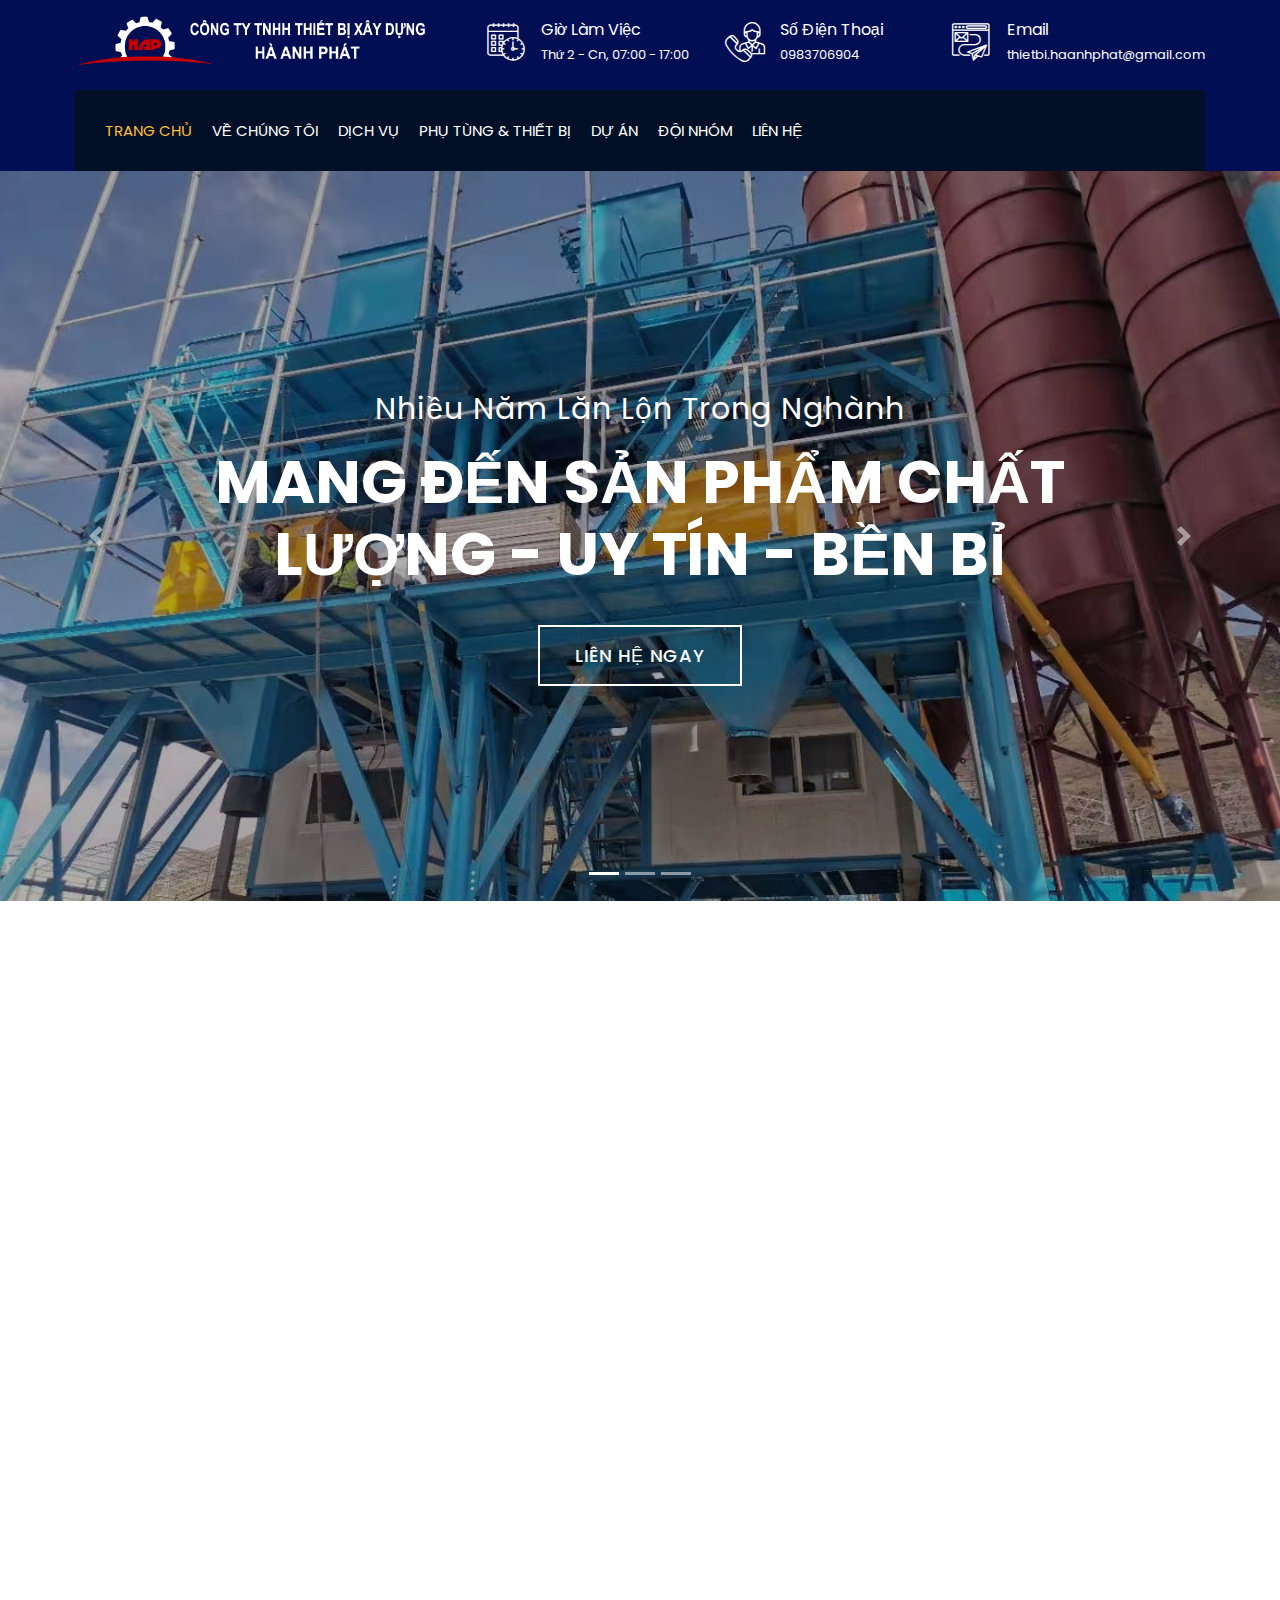
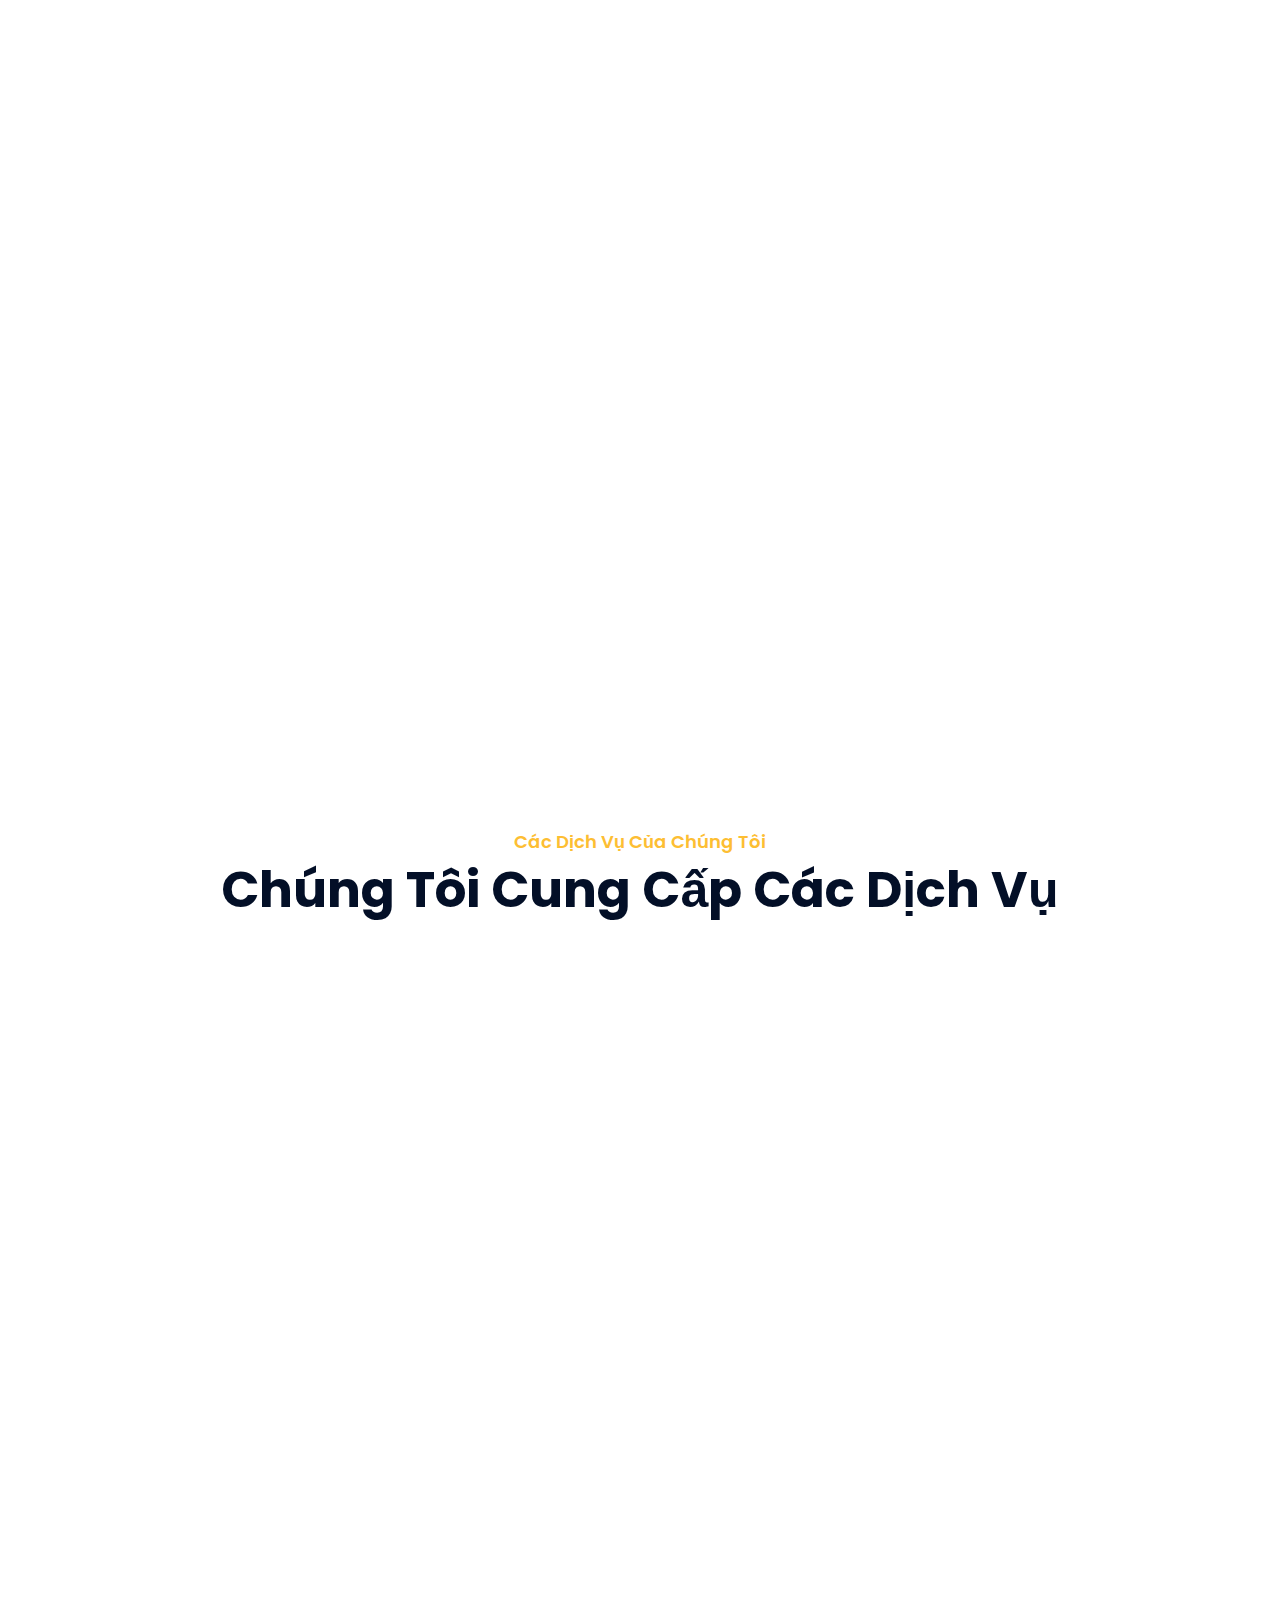
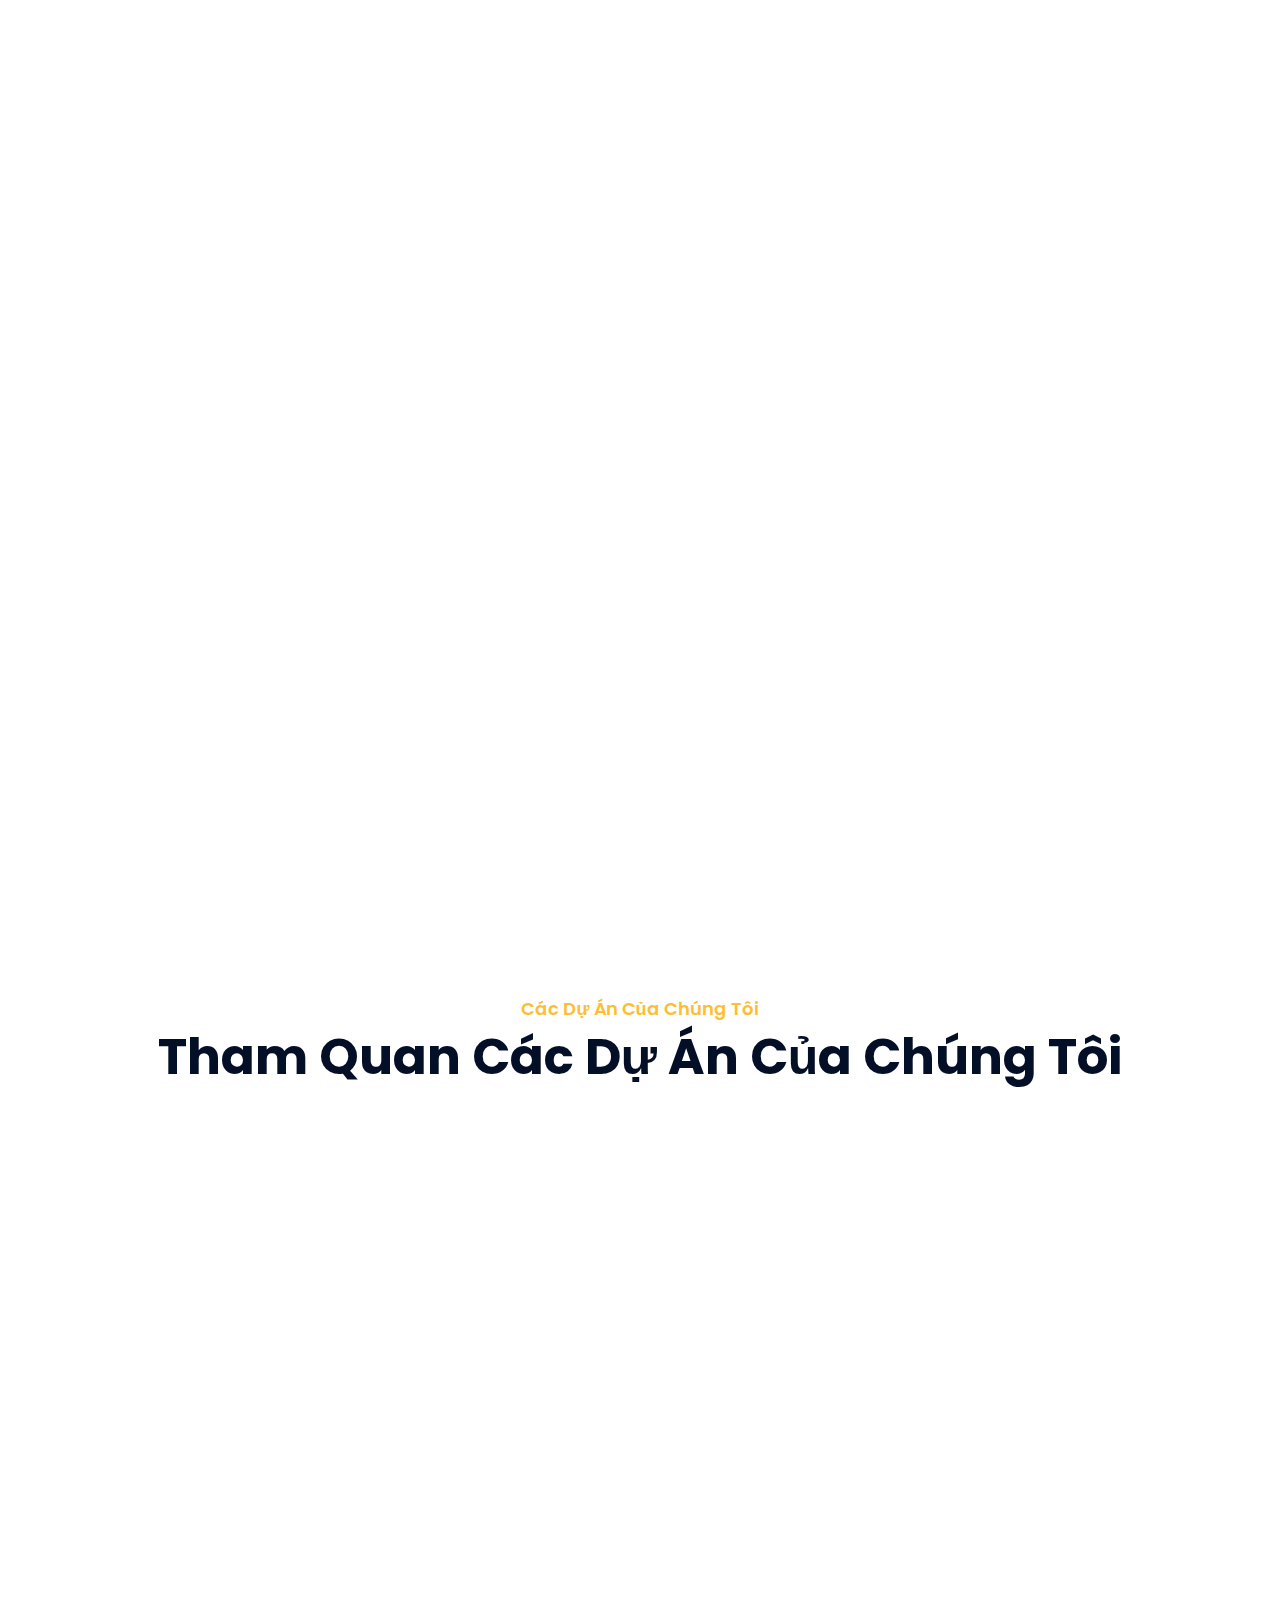
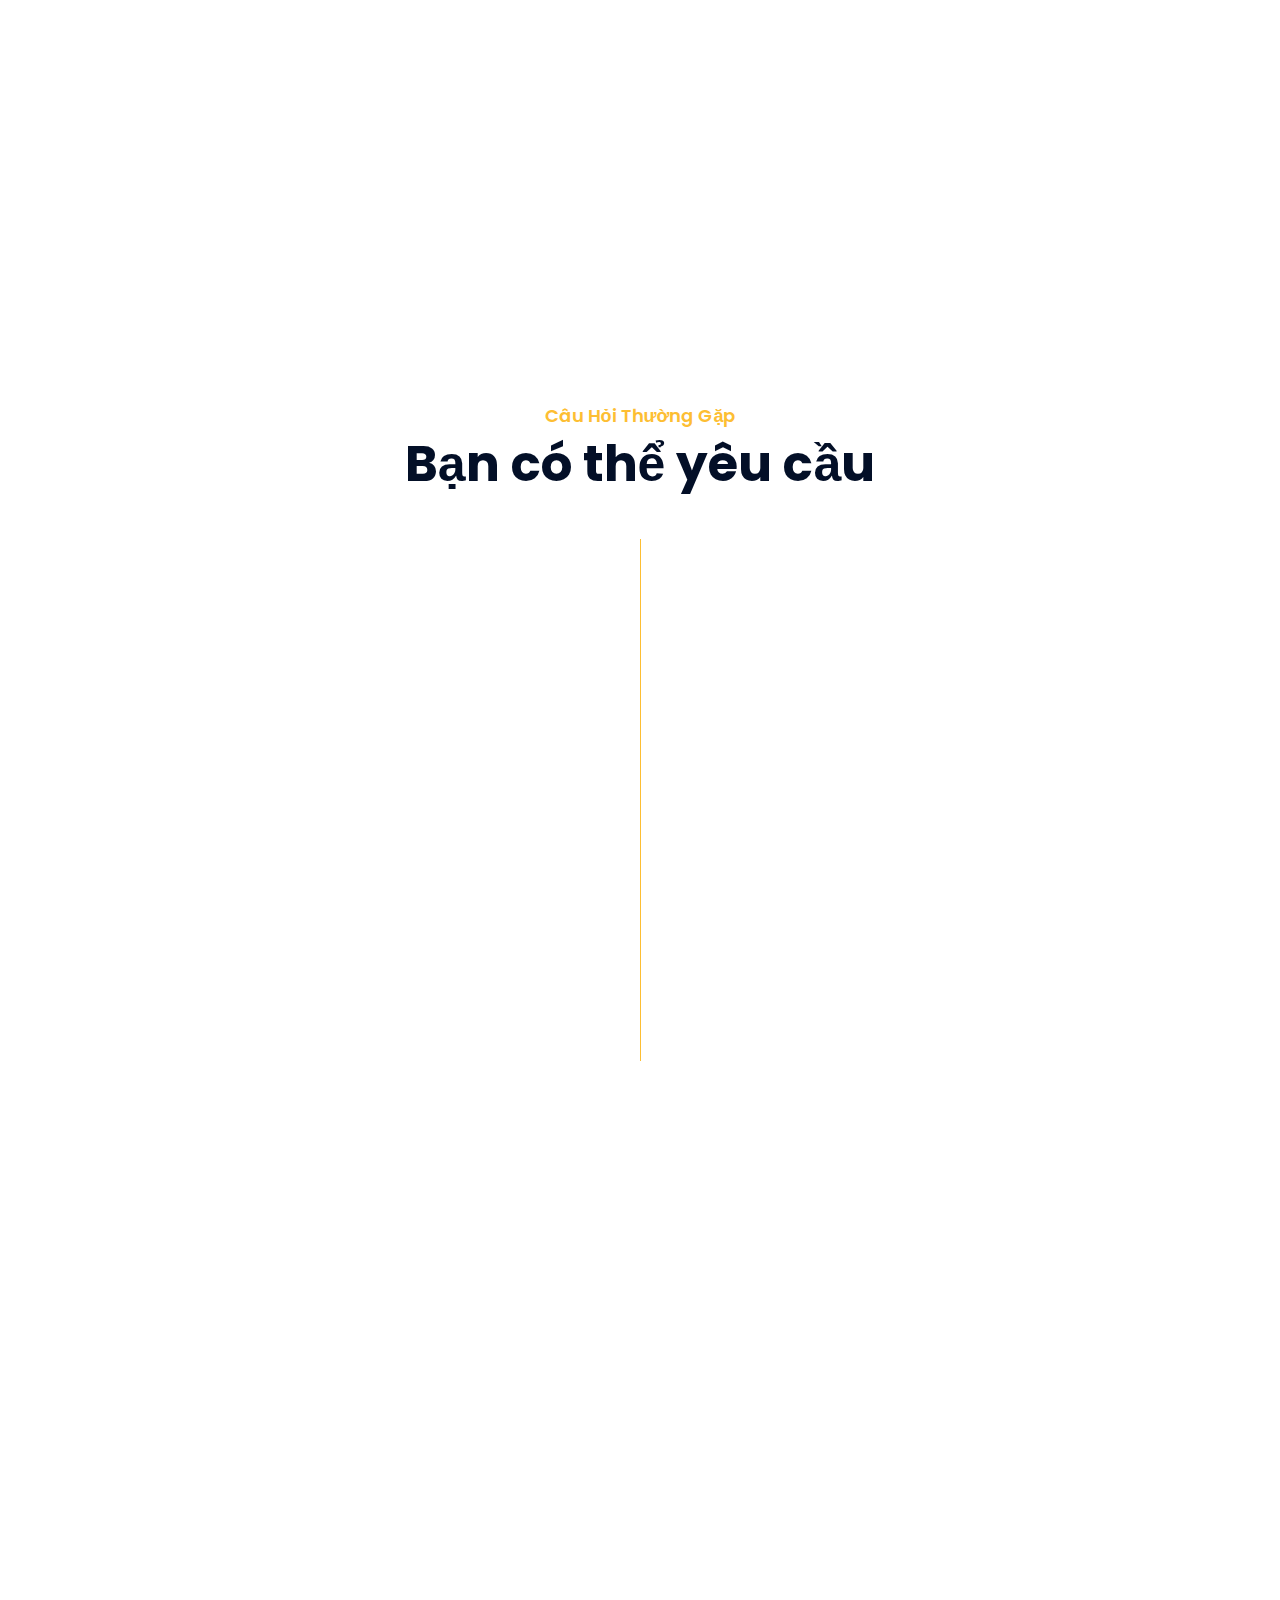
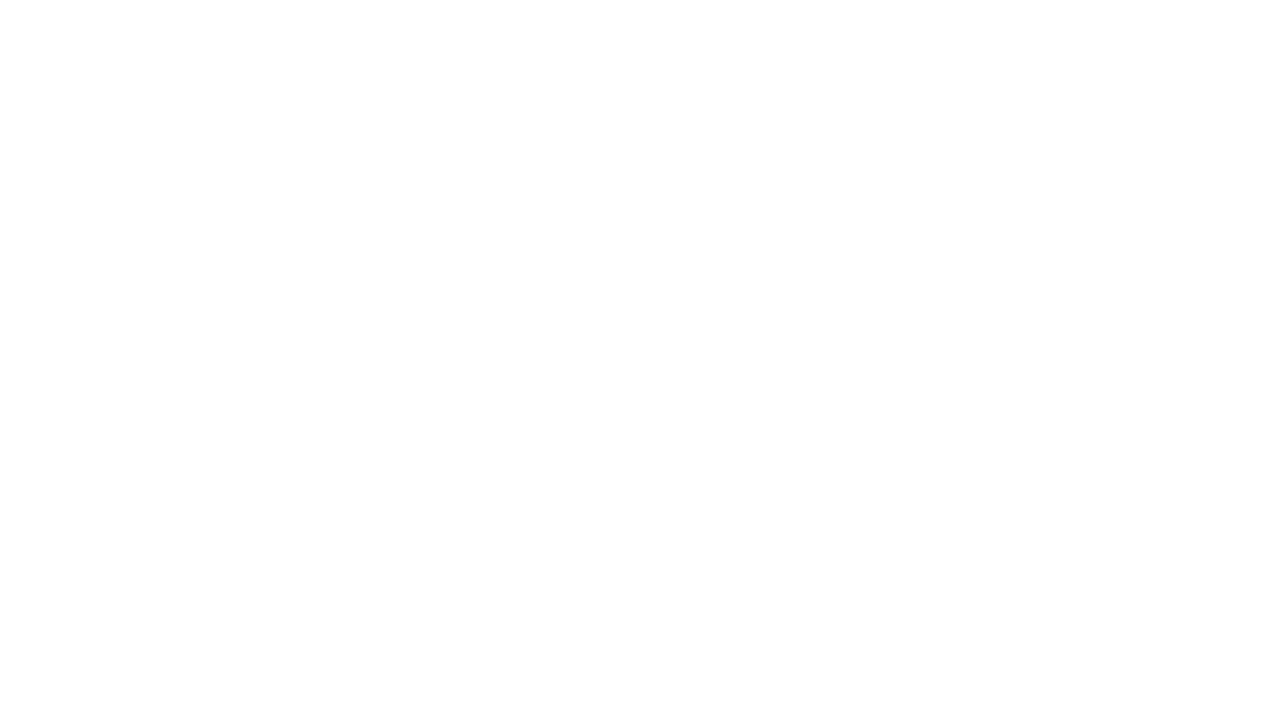
<file: index.html>
<!DOCTYPE html>
<html lang="en">

<head>
    <meta charset="utf-8">
    <title>Hà Anh Phát - CÔNG TY TNHH THIẾT BỊ XÂY DỰNG</title>
    <meta content="width=device-width, initial-scale=1.0" name="viewport">
    <meta content="Công ty TNHH thiết bị xây dựng" name="keywords">
    <meta content="Công ty TNHH thiết bị xây dựng" name="description">

    <!-- Favicon -->
    <link href="img/favicon.ico" rel="icon">

    <!-- Google Font -->
    <link href="https://fonts.googleapis.com/css2?family=Poppins:wght@100;200;300;400;500;600;700;800;900&display=swap"
        rel="stylesheet">

    <!-- CSS Libraries -->
    <link href="https://stackpath.bootstrapcdn.com/bootstrap/4.4.1/css/bootstrap.min.css" rel="stylesheet">
    <link href="https://cdnjs.cloudflare.com/ajax/libs/font-awesome/5.10.0/css/all.min.css" rel="stylesheet">
    <link href="lib/flaticon/font/flaticon.css" rel="stylesheet">
    <link href="lib/animate/animate.min.css" rel="stylesheet">
    <link href="lib/owlcarousel/assets/owl.carousel.min.css" rel="stylesheet">
    <link href="lib/lightbox/css/lightbox.min.css" rel="stylesheet">
    <link href="lib/slick/slick.css" rel="stylesheet">
    <link href="lib/slick/slick-theme.css" rel="stylesheet">

    <!-- Template Stylesheet -->
    <link href="css/style.css" rel="stylesheet">
</head>

<body>
    <div class="wrapper">
        <!-- Top Bar Start -->
        <div class="top-bar">
            <div class="container-fluid">
                <div class="row align-items-center">
                    <div class="col-lg-4 col-md-12">
                        <div class="logo">
                            <a href="/">
                                <!-- <h1>HAANHPHAT</h1> -->
                                <img src="img/logo.png" alt="Logo">
                            </a>
                        </div>
                    </div>
                    <div class="col-lg-8 col-md-7 d-none d-lg-block">
                        <div class="row">
                            <div class="col-4">
                                <div class="top-bar-item">
                                    <div class="top-bar-icon">
                                        <i class="flaticon-calendar"></i>
                                    </div>
                                    <div class="top-bar-text">
                                        <h3>Giờ Làm Việc</h3>
                                        <p>Thứ 2 - Cn, 07:00 - 17:00</p>
                                    </div>
                                </div>
                            </div>
                            <div class="col-3">
                                <div class="top-bar-item">
                                    <div class="top-bar-icon">
                                        <i class="flaticon-call"></i>
                                    </div>
                                    <div class="top-bar-text">
                                        <h3>Số Điện Thoại</h3>
                                        <p>0983706904</p>
                                    </div>
                                </div>
                            </div>
                            <div class="col-5">
                                <div class="top-bar-item">
                                    <div class="top-bar-icon">
                                        <i class="flaticon-send-mail"></i>
                                    </div>
                                    <div class="top-bar-text">
                                        <h3>Email</h3>
                                        <p>thietbi.haanhphat@gmail.com</p>
                                    </div>
                                </div>
                            </div>
                        </div>
                    </div>
                </div>
            </div>
        </div>
        <!-- Top Bar End -->

        <!-- Nav Bar Start -->
        <div class="nav-bar">
            <div class="container-fluid">
                <nav class="navbar navbar-expand-lg bg-dark navbar-dark">
                    <a href="#" class="navbar-brand">MENU</a>
                    <button type="button" class="navbar-toggler" data-toggle="collapse" data-target="#navbarCollapse">
                        <span class="navbar-toggler-icon"></span>
                    </button>

                    <div class="collapse navbar-collapse justify-content-between" id="navbarCollapse">
                        <div class="navbar-nav mr-auto">
                            <a href="/" class="nav-item nav-link active">Trang Chủ</a>
                            <a href="about.html" class="nav-item nav-link">Về Chúng Tôi</a>
                            <a href="service.html" class="nav-item nav-link">Dịch Vụ</a>
                            <a href="equipment.html" class="nav-item nav-link">Phụ Tùng & Thiết Bị</a>
                            <a href="projects.html" class="nav-item nav-link">Dự Án</a>
                            <a href="team.html" class="nav-item nav-link">Đội Nhóm</a>
                            <!-- <div class="nav-item dropdown">
                                <a href="#" class="nav-link dropdown-toggle" data-toggle="dropdown">Các Trang</a>
                                <div class="dropdown-menu">
                                    <a href="blog.html" class="dropdown-item">Trang Blog</a>
                                    <a href="single.html" class="dropdown-item">Trang Đơn</a>
                                </div>
                            </div> -->
                            <a href="contact.html" class="nav-item nav-link">Liên Hệ</a>
                        </div>
                        <div class="ml-auto">
                            <!-- <a class="btn" href="#">Get A Quote</a> -->
                        </div>
                    </div>
                </nav>
            </div>
        </div>
        <!-- Nav Bar End -->


        <!-- Carousel Start -->
        <div id="carousel" class="carousel slide" data-ride="carousel">
            <ol class="carousel-indicators">
                <li data-target="#carousel" data-slide-to="0" class="active"></li>
                <li data-target="#carousel" data-slide-to="1"></li>
                <li data-target="#carousel" data-slide-to="2"></li>
            </ol>
            <div class="carousel-inner">
                <div class="carousel-item active">
                    <img src="img/carousels/carousel-1.jpg" alt="Carousel Image">
                    <div class="carousel-caption">
                        <p class="animated fadeInRight">Nhiều Năm Lăn Lộn Trong Nghành</p>
                        <h1 class="animated fadeInLeft">MANG ĐẾN SẢN PHẨM CHẤT LƯỢNG - UY TÍN - BỀN BỈ</h1>
                        <a class="btn animated fadeInUp" href="contact.html">Liên Hệ Ngay</a>
                    </div>
                </div>

                <div class="carousel-item">
                    <img src="img/carousels/carousel-2.jpg" alt="Carousel Image">
                    <div class="carousel-caption">
                        <p class="animated fadeInRight">Cạnh Tranh về Giá Cả</p>
                        <h1 class="animated fadeInLeft">MANG ĐẾN SỰ HÀI LÒNG VÀ TIN YÊU CỦA KHÁCH HÀNG</h1>
                        <a class="btn animated fadeInUp" href="contact.html">Liên Hệ Ngay</a>
                    </div>
                </div>

                <div class="carousel-item">
                    <img src="img/carousels/carousel-3.JPG" alt="Carousel Image">
                    <div class="carousel-caption">
                        <p class="animated fadeInRight">Không Ngừng Cải Tiến</p>
                        <h1 class="animated fadeInLeft">NÂNG CAO NGHIỆP VỤ</h1>
                        <a class="btn animated fadeInUp" href="contact.html">Liên Hệ Ngay</a>
                    </div>
                </div>
            </div>

            <a class="carousel-control-prev" href="#carousel" role="button" data-slide="prev">
                <span class="carousel-control-prev-icon" aria-hidden="true"></span>
                <span class="sr-only">Previous</span>
            </a>
            <a class="carousel-control-next" href="#carousel" role="button" data-slide="next">
                <span class="carousel-control-next-icon" aria-hidden="true"></span>
                <span class="sr-only">Next</span>
            </a>
        </div>
        <!-- Carousel End -->


        <!-- Feature Start-->
        <div class="feature wow fadeInUp" data-wow-delay="0.1s">
            <div class="container-fluid">
                <div class="row align-items-center">
                    <div class="col-lg-4 col-md-12">
                        <div class="feature-item">
                            <div class="feature-icon">
                                <i class="flaticon-worker"></i>
                            </div>
                            <div class="feature-text">
                                <h3>Chuyên nghiệp</h3>
                                <p>Đội ngũ kỹ sự, nhân công làm việc có sự am hiểu sâu rộng trong lĩnh vực của mình, đảm
                                    bảo chất lượng và hiệu suất cao trong mọi công việc</p>
                            </div>
                        </div>
                    </div>
                    <div class="col-lg-4 col-md-12">
                        <div class="feature-item">
                            <div class="feature-icon">
                                <i class="flaticon-building"></i>
                            </div>
                            <div class="feature-text">
                                <h3>Đảm bảo tiến độ</h3>
                                <p>Công việc chất lượng đảm bảo đạt tiêu chuẩn và tiến độ, đáp ứng tốt các yêu cầu và
                                    mong đợi của khách hàng, mang lại giá trị và sự hài lòng tuyệt đối</p>
                            </div>
                        </div>
                    </div>
                    <div class="col-lg-4 col-md-12">
                        <div class="feature-item">
                            <div class="feature-icon">
                                <i class="flaticon-call"></i>
                            </div>
                            <div class="feature-text">
                                <h3>Hỗ trợ 24/7</h3>
                                <p>Hỗ trợ liên tục 24/7 đảm bảo sự hỗ trợ và giải đáp nhanh chóng cho khách hàng, giúp
                                    duy trì tương tác giữa hai bên</p>
                            </div>
                        </div>
                    </div>
                </div>
            </div>
        </div>
        <!-- Feature End-->


        <!-- About Start -->
        <div class="about wow fadeInUp" data-wow-delay="0.1s">
            <div class="container">
                <div class="row align-items-center">
                    <div class="col-lg-5 col-md-6">
                        <div class="about-img">
                            <img src="img/about/IMG_1688713625912_1689047879794.jpg" alt="Image">
                        </div>
                    </div>
                    <div class="col-lg-7 col-md-6">
                        <div class="section-header text-left">
                            <p>Chào Mừng Đến Với HÀ ANH PHÁT</p>
                            <h2>5 Năm Kinh Nghiệm</h2>
                        </div>
                        <div class="about-text">
                            <p>
                                Công ty TNHH Thiết Bị Xây Dựng Hà Anh Phát, viết tắt Ha Anh Phat Machinery Equipment
                                Co.,Ltd được thành lập từ năm 2019 với đội ngũ kỹ sư năng động và sáng tạo, với 5 năm
                                kinh nghiệm và đã thực hiện nhiều dự án… Chúng tôi tự hào là đơn vị thiết kế và gia công
                                Silô uy tín và chất lượng. Tất cả các sản phẩm này đã được Hà Anh Phát hoàn thành với
                                chất lượng tốt nhất, thoả mãn mọi yêu cầu khắt khe của khách hàng.
                            </p>
                            <p>
                                Tính đến nay, Hà Anh Phát đã chế tạo và cung cấp ra thị trường hơn 200 Si lô các loại,
                                dung tích từ 20 tấn đến 300 tấn. Các sản phẩm của chúng tôi được cung cấp đến các đơn vị
                                lớn đến sản xuất nhỏ lẽ và các công trình trọng điểm của quốc gia.
                            </p>
                            <p>
                                Chúng tôi cam kết luôn mang đến những sản phẩm và dịch vụ có chất lượng tốt nhất bằng
                                những giải pháp tối ưu nhất về công nghệ.
                            </p>
                            <p>
                                Để đảm bảo tiến độ của khách hàng, chúng tôi kết hợp với nhiều đơn vị lắp đặt trạm trộn
                                uy tín và thực lực trong ngành như: Công Ty CP Công Nghệ Cao HITECHCO, Công Ty TNHH Kỹ
                                Thuật Thành Duy, Toàn Năng Group, Công Ty TNHH Cơ Khí Trung Phong, Công Ty TNHH TM Kỹ
                                Thuật và DV VBT, Minh Sáng, Nam Đại Phát, Thiên Long, Cường Thịnh, Techmod, An Thịnh,
                                Phúc Thái...
                            </p>
                            <p>Chúng tôi sẽ luôn bên cạnh khách hàng trên mọi nẻo đường. Sự hài lòng của khách hàng là
                                niềm tự hào của chúng tôi.</p>
                            <p>Liên hệ 0983706904 để được báo giá ngay hôm nay.</p>
                            <!-- <a class="btn" href="">Learn More</a> -->
                        </div>
                    </div>
                </div>
            </div>
        </div>
        <!-- About End -->


        <!-- Fact Start -->
        <div class="fact">
            <div class="container-fluid">
                <div class="row counters">
                    <div class="col-md-6 fact-left wow slideInLeft">
                        <div class="row">
                            <div class="col-6">
                                <div class="fact-icon">
                                    <i class="flaticon-worker"></i>
                                </div>
                                <div class="fact-text">
                                    <h2 data-toggle="counter-up">10</h2>
                                    <p>Chuyên Gia</p>
                                </div>
                            </div>
                            <div class="col-6">
                                <div class="fact-icon">
                                    <i class="flaticon-building"></i>
                                </div>
                                <div class="fact-text">
                                    <h2 data-toggle="counter-up">220</h2>
                                    <p>Khách Hàng Hài Lòng</p>
                                </div>
                            </div>
                        </div>
                    </div>
                    <div class="col-md-6 fact-right wow slideInRight">
                        <div class="row">
                            <div class="col-6">
                                <div class="fact-icon">
                                    <i class="flaticon-address"></i>
                                </div>
                                <div class="fact-text">
                                    <h2 data-toggle="counter-up">110</h2>
                                    <p>Dự Án Hoàn Thành</p>
                                </div>
                            </div>
                            <div class="col-6">
                                <div class="fact-icon">
                                    <i class="flaticon-crane"></i>
                                </div>
                                <div class="fact-text">
                                    <h2 data-toggle="counter-up">3</h2>
                                    <p>Dự Án Đang Chạy</p>
                                </div>
                            </div>
                        </div>
                    </div>
                </div>
            </div>
        </div>
        <!-- Fact End -->


        <!-- Service Start -->
        <div class="service">
            <div class="container">
                <div class="section-header text-center">
                    <p>Các Dịch Vụ Của Chúng Tôi</p>
                    <h2>Chúng Tôi Cung Cấp Các Dịch Vụ</h2>
                </div>
                <div class="row">
                    <div class="col-lg-4 col-md-6 wow fadeInUp" data-wow-delay="0.1s">
                        <div class="service-item">
                            <div class="service-img">
                                <img src="img/services/service_1/IMG_1688713625885_1689047877635.jpg" alt="Image">
                                <div class="service-overlay">
                                    <a href="img/services/service_1/IMG_1688713625885_1689047877635.jpg"
                                        data-lightbox="service1">
                                        <p>
                                            Thiết kế, gia công Silô từ 20 tấn đến 300 tấn theo yêu cầu của khách hàng
                                        </p>
                                    </a>
                                    <a href="img/services/service_1/IMG_1688713625886_1689047877703.jpg"
                                        data-lightbox="service1"></a>
                                    <a href="img/services/service_1/IMG_1688713625890_1689047878057.jpg"
                                        data-lightbox="service1"></a>
                                    <a href="img/services/service_1/IMG_1688713625892_1689047878240.jpg"
                                        data-lightbox="service1"></a>
                                    <a href="img/services/service_1/IMG_1688713625893_1689047878305.jpg"
                                        data-lightbox="service1"></a>
                                    <a href="img/services/service_1/IMG_1688713625894_1689047878404.jpg"
                                        data-lightbox="service1"></a>
                                    <a href="img/services/service_1/IMG_1688713625895_1689047878483.jpg"
                                        data-lightbox="service1"></a>
                                    <a href="img/services/service_1/IMG_1688713625898_1689047878694.jpg"
                                        data-lightbox="service1"></a>
                                    <a href="img/services/service_1/IMG_1688713625899_1689047878772.jpg"
                                        data-lightbox="service1"></a>
                                    <a href="img/services/service_1/IMG_1688713625900_1689047878840.jpg"
                                        data-lightbox="service1"></a>
                                    <a href="img/services/service_1/IMG_1688713625901_1689047878938.jpg"
                                        data-lightbox="service1"></a>
                                    <a href="img/services/service_1/IMG_1688713625902_1689047879014.jpg"
                                        data-lightbox="service1"></a>
                                    <a href="img/services/service_1/IMG_1688713625903_1689047879078.jpg"
                                        data-lightbox="service1"></a>
                                    <a href="img/services/service_1/IMG_1688713625908_1689047879441.jpg"
                                        data-lightbox="service1"></a>
                                    <a href="img/services/service_1/IMG_1688713625913_1689047879853.jpg"
                                        data-lightbox="service1"></a>
                                    <a href="img/services/service_1/IMG_1688713625918_1689047880308.jpg"
                                        data-lightbox="service1"></a>
                                </div>
                            </div>
                            <div class="service-text">
                                <h3>Gia Công Silo, Bồn Chứa</h3>
                                <!-- <a class="btn" href="img/service-1.jpg" data-lightbox="service">+</a> -->
                            </div>
                        </div>
                    </div>
                    <div class="col-lg-4 col-md-6 wow fadeInUp" data-wow-delay="0.2s">
                        <div class="service-item">
                            <div class="service-img">
                                <img src="img/services/service_2/IMG_1688713625916_1689047880120.jpg" alt="Image">
                                <div class="service-overlay">
                                    <a href="img/services/service_2/IMG_1688713625916_1689047880120.jpg"
                                        data-lightbox="service2">
                                        <p>
                                            Thiết kế, gia công Phễu/Bin cốt liệu 2, 3, 4, 5, 6 khoang theo yêu cầu của
                                            khách hàng
                                        </p>
                                    </a>
                                    <a href="img/services/service_2/IMG_20230711_113438.jpg"
                                        data-lightbox="service2"></a>
                                    <a href="img/services/service_2/IMG_1688713625920_1689047880498.jpg"
                                        data-lightbox="service2"></a>
                                </div>
                            </div>
                            <div class="service-text">
                                <h3>Gia Công Phễu/Bin Cốt Liệu</h3>
                                <!-- <a class="btn" href="img/service-2.jpg" data-lightbox="service">+</a> -->
                            </div>
                        </div>
                    </div>
                    <div class="col-lg-4 col-md-6 wow fadeInUp" data-wow-delay="0.3s">
                        <div class="service-item">
                            <div class="service-img">
                                <img src="img/services/service_3/IMG_1688714535845_1689047895367.jpg" alt="Image">
                                <div class="service-overlay">
                                    <a href="img/services/service_3/IMG_1688714535845_1689047895367.jpg"
                                        data-lightbox="service3">
                                        <p>
                                            Tư vấn, lắp đặt trạm trộn bê tông 30 m3/h đến 180 m3/h
                                        </p>
                                    </a>
                                    <a href="img/services/service_3/IMG_1688713625887_1689047877823.jpg"
                                        data-lightbox="service3"></a>
                                    <a href="img/services/service_3/IMG_1688713625907_1689047879370.jpg"
                                        data-lightbox="service3"></a>
                                    <a href="img/services/service_3/IMG_1688713625911_1689047879741.jpg"
                                        data-lightbox="service3"></a>
                                    <a href="img/services/service_3/IMG_1688713625912_1689047879794.jpg"
                                        data-lightbox="service3"></a>
                                    <a href="img/services/service_3/IMG_1688714535844_1689047895287.jpg"
                                        data-lightbox="service3"></a>
                                </div>
                            </div>
                            <div class="service-text">
                                <h3>Cung Cấp Trạm Bê Tông</h3>
                                <!-- <a class="btn" href="img/service-3.jpg" data-lightbox="service">+</a> -->
                            </div>
                        </div>
                    </div>
                    <div class="col-lg-4 col-md-6 wow fadeInUp" data-wow-delay="0.4s">
                        <div class="service-item">
                            <div class="service-img">
                                <img src="img/services/service_4/IMG_1688713625910_1689047879663.jpg" alt="Image">
                                <div class="service-overlay">
                                    <a href="img/services/service_4/IMG_1688713625910_1689047879663.jpg"
                                        data-lightbox="service4">
                                        <p>
                                            Di dời và lắp dựng lại trạm, kể cả những trạm do các đơn vị khác thi công
                                        </p>
                                    </a>
                                    <a href="img/services/service_4/IMG_20230711_113109.jpg"
                                        data-lightbox="service4"></a>
                                    <a href="img/services/service_4/IMG_20230711_113247.jpg"
                                        data-lightbox="service4"></a>
                                    <a href="img/services/service_4/IMG_20230711_113300.jpg"
                                        data-lightbox="service4"></a>
                                </div>
                            </div>
                            <div class="service-text">
                                <h3>Di Dời, Lắp Dựng & Sửa Chữa</h3>
                                <!-- <a class="btn" href="img/service-4.jpg" data-lightbox="service">+</a> -->
                            </div>
                        </div>
                    </div>
                    <div class="col-lg-4 col-md-6 wow fadeInUp" data-wow-delay="0.5s">
                        <div class="service-item">
                            <div class="service-img">
                                <img src="img/services/service_5/IMG_20230626_112932.jpg" alt="Image">
                                <div class="service-overlay">
                                    <a href="img/services/service_5/IMG_20230626_112932.jpg" data-lightbox="service5">
                                        <p>
                                            Mua bán trạm trộn bê tông từ 30m3/h đến 180m3/h
                                        </p>
                                    </a>
                                    <a href="img/services/service_5/IMG_20230703_120110.jpg"
                                        data-lightbox="service5"></a>
                                    <a href="img/services/service_5/IMG_20230703_120137.jpg"
                                        data-lightbox="service5"></a>
                                    <a href="img/services/service_5/IMG_20230703_120144.jpg"
                                        data-lightbox="service5"></a>
                                    <a href="img/services/service_5/IMG_1686359166601_1686545159167.jpg"
                                        data-lightbox="service5"></a>
                                </div>
                            </div>
                            <div class="service-text">
                                <h3>Mua Bán Trạm Đã Qua Sử Dụng</h3>
                                <!-- <a class="btn" href="img/service-5.jpg" data-lightbox="service">+</a> -->
                            </div>
                        </div>
                    </div>
                    <div class="col-lg-4 col-md-6 wow fadeInUp" data-wow-delay="0.6s">
                        <div class="service-item">
                            <div class="service-img">
                                <img src="img/services/service_6/IMG_1688713625917_1689047880214.jpg" alt="Image">
                                <div class="service-overlay">
                                    <a href="img/services/service_6/IMG_1688713625917_1689047880214.jpg"
                                        data-lightbox="service6">
                                        <p>
                                            Cung cấp, thay thế các thiết bị, linh kiện chuyên dùng trong hệ thống trạm
                                            trộn
                                        </p>
                                    </a>
                                    <a href="img/services/service_6/IMG_1688713625871_1689047876237.jpg"
                                        data-lightbox="service6"></a>
                                    <a href="img/services/service_6/IMG_1688713625872_1689047876437.jpg"
                                        data-lightbox="service6"></a>
                                    <a href="img/services/service_6/IMG_1688713625873_1689047876540.jpg"
                                        data-lightbox="service6"></a>
                                    <a href="img/services/service_6/IMG_1688713625874_1689047876633.jpg"
                                        data-lightbox="service6"></a>
                                    <a href="img/services/service_6/IMG_1688713625875_1689047876702.jpg"
                                        data-lightbox="service6"></a>
                                    <a href="img/services/service_6/IMG_1688713625876_1689047876762.jpg"
                                        data-lightbox="service6"></a>
                                    <a href="img/services/service_6/IMG_1688713625877_1689047876827.jpg"
                                        data-lightbox="service6"></a>
                                    <a href="img/services/service_6/IMG_1688713625878_1689047876926.jpg"
                                        data-lightbox="service6"></a>
                                    <a href="img/services/service_6/IMG_1688713625879_1689047877067.jpg"
                                        data-lightbox="service6"></a>
                                    <a href="img/services/service_6/IMG_1688713625880_1689047877171.jpg"
                                        data-lightbox="service6"></a>
                                    <a href="img/services/service_6/IMG_1688713625881_1689047877273.jpg"
                                        data-lightbox="service6"></a>
                                    <a href="img/services/service_6/IMG_1688713625882_1689047877390.jpg"
                                        data-lightbox="service6"></a>
                                    <a href="img/services/service_6/IMG_1688713625883_1689047877473.jpg"
                                        data-lightbox="service6"></a>
                                    <a href="img/services/service_6/IMG_1688713625884_1689047877543.jpg"
                                        data-lightbox="service6"></a>
                                    <a href="img/services/service_6/IMG_1688713625888_1689047877894.jpg"
                                        data-lightbox="service6"></a>
                                    <a href="img/services/service_6/IMG_1688713625889_1689047877983.jpg"
                                        data-lightbox="service6"></a>
                                    <a href="img/services/service_6/IMG_1688713625897_1689047878613.jpg"
                                        data-lightbox="service6"></a>
                                    <a href="img/services/service_6/IMG_1688713625904_1689047879129.jpg"
                                        data-lightbox="service6"></a>
                                    <a href="img/services/service_6/IMG_1688713625905_1689047879214.jpg"
                                        data-lightbox="service6"></a>
                                    <a href="img/services/service_6/IMG_1688713625906_1689047879294.jpg"
                                        data-lightbox="service6"></a>
                                    <a href="img/services/service_6/IMG_1688713625909_1689047879539.jpg"
                                        data-lightbox="service6"></a>
                                    <a href="img/services/service_6/IMG_1688714535822_1689047893576.jpg"
                                        data-lightbox="service6"></a>
                                    <a href="img/services/service_6/IMG_1688714535823_1689047893682.jpg"
                                        data-lightbox="service6"></a>
                                    <a href="img/services/service_6/IMG_1688714535824_1689047893783.jpg"
                                        data-lightbox="service6"></a>
                                    <a href="img/services/service_6/IMG_1688714535825_1689047893863.jpg"
                                        data-lightbox="service6"></a>
                                    <a href="img/services/service_6/IMG_1688714535826_1689047893935.jpg"
                                        data-lightbox="service6"></a>
                                    <a href="img/services/service_6/IMG_1688714535827_1689047894032.jpg"
                                        data-lightbox="service6"></a>
                                    <a href="img/services/service_6/IMG_1688714535828_1689047894092.jpg"
                                        data-lightbox="service6"></a>
                                    <a href="img/services/service_6/IMG_1688714535829_1689047894176.jpg"
                                        data-lightbox="service6"></a>
                                    <a href="img/services/service_6/IMG_1688714535830_1689047894232.jpg"
                                        data-lightbox="service6"></a>
                                    <a href="img/services/service_6/IMG_1688714535831_1689047894290.jpg"
                                        data-lightbox="service6"></a>
                                    <a href="img/services/service_6/IMG_1688714535832_1689047894382.jpg"
                                        data-lightbox="service6"></a>
                                    <a href="img/services/service_6/IMG_1688714535833_1689047894441.jpg"
                                        data-lightbox="service6"></a>
                                    <a href="img/services/service_6/IMG_1688714535834_1689047894493.jpg"
                                        data-lightbox="service6"></a>
                                    <a href="img/services/service_6/IMG_1688714535835_1689047894576.jpg"
                                        data-lightbox="service6"></a>
                                    <a href="img/services/service_6/IMG_1688714535836_1689047894675.jpg"
                                        data-lightbox="service6"></a>
                                    <a href="img/services/service_6/IMG_1688714535837_1689047894739.jpg"
                                        data-lightbox="service6"></a>
                                    <a href="img/services/service_6/IMG_1688714535838_1689047894838.jpg"
                                        data-lightbox="service6"></a>
                                    <a href="img/services/service_6/IMG_1688714535839_1689047894896.jpg"
                                        data-lightbox="service6"></a>
                                    <a href="img/services/service_6/IMG_1688714535840_1689047894999.jpg"
                                        data-lightbox="service6"></a>
                                    <a href="img/services/service_6/IMG_1688714535841_1689047895064.jpg"
                                        data-lightbox="service6"></a>
                                    <a href="img/services/service_6/IMG_1688714535842_1689047895164.jpg"
                                        data-lightbox="service6"></a>
                                    <a href="img/services/service_6/IMG_1688714535843_1689047895217.jpg"
                                        data-lightbox="service6"></a>
                                    <a href="img/services/service_6/IMG_1688714535846_1689047895461.jpg"
                                        data-lightbox="service6"></a>
                                </div>
                            </div>
                            <div class="service-text">
                                <h3>Cung Cấp Thiết Bị, Phụ Tùng Trạm</h3>
                                <!-- <a class="btn" href="img/service-6.jpg" data-lightbox="service">+</a> -->
                            </div>
                        </div>
                    </div>
                </div>
            </div>
        </div>
        <!-- Service End -->

        <!-- Video Start -->
        <div class="video wow fadeIn" data-wow-delay="0.1s">
            <div class="container">
                <button type="button" class="btn-play" data-toggle="modal" data-src="https://www.youtube.com/embed/AtZ1Kh9WvRs"
                    data-target="#videoModal">
                    <span></span>
                </button>
            </div>
        </div>

        <div class="modal fade" id="videoModal" tabindex="-1" role="dialog" aria-labelledby="exampleModalLabel"
            aria-hidden="true">
            <div class="modal-dialog" role="document">
                <div class="modal-content">
                    <div class="modal-body">
                        <button type="button" class="close" data-dismiss="modal" aria-label="Close">
                            <span aria-hidden="true">&times;</span>
                        </button>
                        <!-- 16:9 aspect ratio -->
                        <div class="embed-responsive embed-responsive-16by9">
                            <iframe class="embed-responsive-item" src="" id="video" allowscriptaccess="always"
                                allow="autoplay"></iframe>
                        </div>
                    </div>
                </div>
            </div>
        </div>
        <!-- Video End -->


        <!-- projects Start -->
        <div class="projects">
            <div class="container">
                <div class="section-header text-center">
                    <p>Các Dự Án Của Chúng Tôi</p>
                    <h2>Tham Quan Các Dự Án Của Chúng Tôi</h2>
                </div>
                <div class="row">
                    <div class="col-12">
                        <!-- <ul id="projects-flters">
                        <li data-filter="*" class="filter-active">All</li>
                        <li data-filter=".first">Complete</li>
                        <li data-filter=".second">Running</li>
                        <li data-filter=".third">Upcoming</li>
                    </ul> -->
                    </div>
                </div>
                <div class="row projects-container">
                    <div class="col-lg-4 col-md-6 col-sm-12 projects-item first wow fadeInUp" data-wow-delay="0.1s">
                        <div class="projects-warp">
                            <div class="projects-img">
                                <img src="img/projects/bình thuận 0.jpg" alt="Image">
                                <div class="projects-overlay">
                                    <a href="img/projects/bình thuận 0.jpg" data-lightbox="project1">
                                        <p>
                                            Gia công 4 silo 100 tấn với công suất trạm đạt 120m3/h phục vụ cho dự án cao
                                            tốc tại Bình Thuận
                                        </p>
                                    </a>
                                    <a href="img/projects/bình thuận 1.JPG" data-lightbox="project1"></a>
                                    <a href="img/projects/bình thuận 2.JPG" data-lightbox="project1"></a>
                                    <a href="img/projects/bình thuận 3.JPG" data-lightbox="project1"></a>
                                </div>
                            </div>
                            <div class="projects-text">
                                <h3>Trạm trộn bê tông dự án tại Bình Thuận</h3>
                                <!-- <a class="btn" href="img/projects-1.jpg" data-lightbox="projects">+</a> -->
                            </div>
                        </div>
                    </div>
                    <div class="col-lg-4 col-md-6 col-sm-12 projects-item second wow fadeInUp" data-wow-delay="0.2s">
                        <div class="projects-warp">
                            <div class="projects-img">
                                <img src="img/projects/bình thuận 1.JPG" alt="Image">
                                <div class="projects-overlay">
                                    <a href="img/projects/bình thuận 1.JPG" data-lightbox="project2">
                                        <p>
                                            Gia công silo cho đơn vị bê tông National phục vụ dự án điện gió
                                        </p>
                                    </a>
                                </div>
                            </div>
                            <div class="projects-text">
                                <h3>Nhà máy bê tông National</h3>
                                <!-- <a class="btn" href="img/projects-2.jpg" data-lightbox="projects">+</a> -->
                            </div>
                        </div>
                    </div>
                    <div class="col-lg-4 col-md-6 col-sm-12 projects-item third wow fadeInUp" data-wow-delay="0.3s">
                        <div class="projects-warp">
                            <div class="projects-img">
                                <img src="img/projects/đồng thuận hà 1.jpg" alt="Image">
                                <div class="projects-overlay">
                                    <a href="img/projects/đồng thuận hà 1.jpg" data-lightbox="project3">
                                        <p>
                                            Lắp đặt trạm trộn bê tông thương phẩm cho đơn vị Đồng Thuận Hà
                                        </p>
                                    </a>
                                    <a href="img/projects/đồng thuận hà 2.jpg" data-lightbox="project3"></a>
                                    <a href="img/projects/đồng thuận hà 3.jpg" data-lightbox="project3"></a>
                                </div>
                            </div>
                            <div class="projects-text">
                                <h3>Nhà máy bê tông Đồng Thuận Hà</h3>
                                <!-- <a class="btn" href="img/projects-3.jpg" data-lightbox="projects">+</a> -->
                            </div>
                        </div>
                    </div>
                    <div class="col-lg-4 col-md-6 col-sm-12 projects-item first wow fadeInUp" data-wow-delay="0.1s">
                        <div class="projects-warp">
                            <div class="projects-img">
                                <img src="img/projects/bê tông minh quân.jpg" alt="Image">
                                <div class="projects-overlay">
                                    <a href="img/projects/bê tông minh quân.jpg" data-lightbox="project4">
                                        <p>
                                            Gia công 3 silo 100 tấn cho đơn vị bê tông Minh Quân tại Bảo Lộc, công suất
                                            trạm 120 m3/h
                                        </p>
                                    </a>
                                </div>
                            </div>
                            <div class="projects-text">
                                <h3>Nhà máy bê tông Minh Quân</h3>
                                <!-- <a class="btn" href="img/projects-1.jpg" data-lightbox="projects">+</a> -->
                            </div>
                        </div>
                    </div>
                    <div class="col-lg-4 col-md-6 col-sm-12 projects-item second wow fadeInUp" data-wow-delay="0.2s">
                        <div class="projects-warp">
                            <div class="projects-img">
                                <img src="img/projects/trạm dự án tây nguyên 1.jpg" alt="Image">
                                <div class="projects-overlay">
                                    <a href="img/projects/trạm dự án tây nguyên 1.jpg" data-lightbox="project5">
                                        <p>
                                            Lắp đặt 6 silo 120 tấn phục vụ dựa án đập thủy điện tại Tây Nguyên, công
                                            suất lên đến 240m3/h
                                        </p>
                                    </a>
                                    <a href="img/projects/trạm dự án tây nguyên 2.jpg" data-lightbox="project5"></a>
                                </div>
                            </div>
                            <div class="projects-text">
                                <h3>Cụm trạm dự án thủy điện tại Tây Nguyên</h3>
                                <!-- <a class="btn" href="img/projects-2.jpg" data-lightbox="projects">+</a> -->
                            </div>
                        </div>
                    </div>
                    <div class="col-lg-4 col-md-6 col-sm-12 projects-item third wow fadeInUp" data-wow-delay="0.3s">
                        <div class="projects-warp">
                            <div class="projects-img">
                                <img src="img/projects/TÂN HÙNG PHÁT 1.jpg" alt="Image">
                                <div class="projects-overlay">
                                    <a href="img/projects/TÂN HÙNG PHÁT 1.jpg" data-lightbox="project6">
                                        <p>
                                            Gia công và lắp đặt thêm 1 silo 80 tấn cho trạm tại Long An
                                        </p>
                                    </a>
                                    <a href="img/projects/TÂN HÙNG PHÁT 2.jpg" data-lightbox="project6"></a>
                                    <a href="img/projects/TÂN HÙNG PHÁT 3.jpg" data-lightbox="project6"></a>
                                    <a href="img/projects/TÂN HÙNG PHÁT 4.jpg" data-lightbox="project6"></a>
                                </div>
                            </div>
                            <div class="projects-text">
                                <h3>Nhà máy bê tông Tân Hùng Phát</h3>
                                <!-- <a class="btn" href="img/projects-2.jpg" data-lightbox="projects">+</a> -->
                            </div>
                        </div>
                    </div>
                </div>
                <div class="row">
                    <div class="col-12 load-more">
                        <!-- <a class="btn" href="#">Load More</a> -->
                    </div>
                </div>
            </div>
        </div>
        <!-- projects End -->


        <!-- FAQs Start -->
        <div class="faqs">
            <div class="container">
                <div class="section-header text-center">
                    <p>Câu Hỏi Thường Gặp</p>
                    <h2>Bạn có thể yêu cầu</h2>
                </div>
                <div class="row">
                    <div class="col-md-6">
                        <div id="accordion-1">
                            <div class="card wow fadeInLeft" data-wow-delay="0.1s">
                                <div class="card-header">
                                    <a class="card-link collapsed" data-toggle="collapse" href="#collapseOne">
                                        Tôi muốn lắp đặt 1 trạm bê tông thương phẩm, bạn có thể tư vấn cho tôi chứ?
                                    </a>
                                </div>
                                <div id="collapseOne" class="collapse" data-parent="#accordion-1">
                                    <div class="card-body">
                                        Quý anh chị vui lòng liên hệ ngay đến chúng tôi để được tư vấn và báo giá chi
                                        tiết
                                    </div>
                                </div>
                            </div>
                            <div class="card wow fadeInLeft" data-wow-delay="0.2s">
                                <div class="card-header">
                                    <a class="card-link collapsed" data-toggle="collapse" href="#collapseTwo">
                                        Do nhu cầu sản xuất tăng cao, tôi muốn nâng cấp trạm trộn bê tông của mình, bạn
                                        có thể tư vấn và báo giá giúp tôi chứ?
                                    </a>
                                </div>
                                <div id="collapseTwo" class="collapse" data-parent="#accordion-1">
                                    <div class="card-body">
                                        Quý anh chị vui lòng liên hệ ngay đến chúng tôi để được tư vấn và báo giá chi
                                        tiết
                                    </div>
                                </div>
                            </div>
                            <div class="card wow fadeInLeft" data-wow-delay="0.3s">
                                <div class="card-header">
                                    <a class="card-link collapsed" data-toggle="collapse" href="#collapseThree">
                                        Tôi có 1 trạm bê tông hiện đang ngừng hoạt động, chúng tôi cần di dời chúng đến
                                        dự án, phiền tư vấn và báo giá giúp tôi?
                                    </a>
                                </div>
                                <div id="collapseThree" class="collapse" data-parent="#accordion-1">
                                    <div class="card-body">
                                        Quý anh chị vui lòng liên hệ ngay đến chúng tôi để được tư vấn và báo giá chi
                                        tiết
                                    </div>
                                </div>
                            </div>
                            <div class="card wow fadeInLeft" data-wow-delay="0.4s">
                                <div class="card-header">
                                    <a class="card-link collapsed" data-toggle="collapse" href="#collapseFour">
                                        Tôi cần mua thêm silo để chứa tro bay, bạn có thể tư vấn và báo giá giúp tôi
                                        chứ?
                                    </a>
                                </div>
                                <div id="collapseFour" class="collapse" data-parent="#accordion-1">
                                    <div class="card-body">
                                        Quý anh chị vui lòng liên hệ ngay đến chúng tôi để được tư vấn và báo giá chi
                                        tiết
                                    </div>
                                </div>
                            </div>
                        </div>
                    </div>
                    <div class="col-md-6">
                        <div id="accordion-2">
                            <div class="card wow fadeInRight" data-wow-delay="0.1s">
                                <div class="card-header">
                                    <a class="card-link collapsed" data-toggle="collapse" href="#collapseSix">
                                        Chúng tôi cần đội sửa chữa cho trạm, bạn có thể giúp tôi chứ?
                                    </a>
                                </div>
                                <div id="collapseSix" class="collapse" data-parent="#accordion-2">
                                    <div class="card-body">
                                        Quý anh chị vui lòng liên hệ ngay đến chúng tôi để được tư vấn và báo giá chi
                                        tiết
                                    </div>
                                </div>
                            </div>
                            <div class="card wow fadeInRight" data-wow-delay="0.2s">
                                <div class="card-header">
                                    <a class="card-link collapsed" data-toggle="collapse" href="#collapseSeven">
                                        Tôi cần thông tin 1 số thiết bị cho trạm trộn bạn tư vấn giúp tôi nhé?
                                    </a>
                                </div>
                                <div id="collapseSeven" class="collapse" data-parent="#accordion-2">
                                    <div class="card-body">
                                        Quý anh chị vui lòng liên hệ ngay đến chúng tôi để được tư vấn và báo giá chi
                                        tiết
                                    </div>
                                </div>
                            </div>
                            <div class="card wow fadeInRight" data-wow-delay="0.3s">
                                <div class="card-header">
                                    <a class="card-link collapsed" data-toggle="collapse" href="#collapseEight">
                                        Tôi cần 1 số linh kiện cho trạm trộn, bạn tư vấn và báo giá cho tôi nhé?
                                    </a>
                                </div>
                                <div id="collapseEight" class="collapse" data-parent="#accordion-2">
                                    <div class="card-body">
                                        Quý anh chị vui lòng liên hệ ngay đến chúng tôi để được tư vấn và báo giá chi
                                        tiết
                                    </div>
                                </div>
                            </div>
                            <div class="card wow fadeInRight" data-wow-delay="0.4s">
                                <div class="card-header">
                                    <a class="card-link collapsed" data-toggle="collapse" href="#collapseNine">
                                        Hiện chúng tôi đang thực hiện dự án trong thời gian 1 -2 năm, cần thuê 1 trạm
                                        công suất vừa và nhỏ, bạn có thể tư vấn giúp tôi chứ?
                                    </a>
                                </div>
                                <div id="collapseNine" class="collapse" data-parent="#accordion-2">
                                    <div class="card-body">
                                        Quý anh chị vui lòng liên hệ ngay đến chúng tôi để được tư vấn và báo giá chi
                                        tiết
                                    </div>
                                </div>
                            </div>
                        </div>
                    </div>
                </div>
            </div>
        </div>
        <!-- FAQs End -->


        <!-- Testimonial Start -->
        <div class="testimonial wow fadeIn" data-wow-delay="0.1s">
            <div class="container">
                <div class="row">
                    <div class="col-12">
                        <div class="testimonial-slider-nav">
                            <div class="slider-nav"><img src="img/testimonial-1.jpg" alt="Testimonial"></div>
                            <div class="slider-nav"><img src="img/testimonial-2.jpg" alt="Testimonial"></div>
                            <div class="slider-nav"><img src="img/testimonial-3.jpg" alt="Testimonial"></div>
                            <div class="slider-nav"><img src="img/testimonial-4.jpg" alt="Testimonial"></div>
                            <div class="slider-nav"><img src="img/testimonial-1.jpg" alt="Testimonial"></div>
                            <div class="slider-nav"><img src="img/testimonial-2.jpg" alt="Testimonial"></div>
                            <div class="slider-nav"><img src="img/testimonial-3.jpg" alt="Testimonial"></div>
                            <div class="slider-nav"><img src="img/testimonial-4.jpg" alt="Testimonial"></div>
                        </div>
                    </div>
                </div>
                <div class="row">
                    <div class="col-12">
                        <div class="testimonial-slider">
                            <div class="slider-item">
                                <h3>Customer Name</h3>
                                <h4>profession</h4>
                                <p>Lorem ipsum dolor sit amet, consectetur adipiscing elit. Phasellus nec pretium mi.
                                    Curabitur facilisis ornare velit non vulputate. Aliquam metus tortor, auctor id
                                    gravida condimentum, viverra quis sem. Curabitur non nisl nec nisi scelerisque
                                    maximus.</p>
                            </div>
                            <div class="slider-item">
                                <h3>Customer Name</h3>
                                <h4>profession</h4>
                                <p>Lorem ipsum dolor sit amet, consectetur adipiscing elit. Phasellus nec pretium mi.
                                    Curabitur facilisis ornare velit non vulputate. Aliquam metus tortor, auctor id
                                    gravida condimentum, viverra quis sem. Curabitur non nisl nec nisi scelerisque
                                    maximus.</p>
                            </div>
                            <div class="slider-item">
                                <h3>Customer Name</h3>
                                <h4>profession</h4>
                                <p>Lorem ipsum dolor sit amet, consectetur adipiscing elit. Phasellus nec pretium mi.
                                    Curabitur facilisis ornare velit non vulputate. Aliquam metus tortor, auctor id
                                    gravida condimentum, viverra quis sem. Curabitur non nisl nec nisi scelerisque
                                    maximus.</p>
                            </div>
                            <div class="slider-item">
                                <h3>Customer Name</h3>
                                <h4>profession</h4>
                                <p>Lorem ipsum dolor sit amet, consectetur adipiscing elit. Phasellus nec pretium mi.
                                    Curabitur facilisis ornare velit non vulputate. Aliquam metus tortor, auctor id
                                    gravida condimentum, viverra quis sem. Curabitur non nisl nec nisi scelerisque
                                    maximus.</p>
                            </div>
                            <div class="slider-item">
                                <h3>Customer Name</h3>
                                <h4>profession</h4>
                                <p>Lorem ipsum dolor sit amet, consectetur adipiscing elit. Phasellus nec pretium mi.
                                    Curabitur facilisis ornare velit non vulputate. Aliquam metus tortor, auctor id
                                    gravida condimentum, viverra quis sem. Curabitur non nisl nec nisi scelerisque
                                    maximus.</p>
                            </div>
                            <div class="slider-item">
                                <h3>Customer Name</h3>
                                <h4>profession</h4>
                                <p>Lorem ipsum dolor sit amet, consectetur adipiscing elit. Phasellus nec pretium mi.
                                    Curabitur facilisis ornare velit non vulputate. Aliquam metus tortor, auctor id
                                    gravida condimentum, viverra quis sem. Curabitur non nisl nec nisi scelerisque
                                    maximus.</p>
                            </div>
                            <div class="slider-item">
                                <h3>Customer Name</h3>
                                <h4>profession</h4>
                                <p>Lorem ipsum dolor sit amet, consectetur adipiscing elit. Phasellus nec pretium mi.
                                    Curabitur facilisis ornare velit non vulputate. Aliquam metus tortor, auctor id
                                    gravida condimentum, viverra quis sem. Curabitur non nisl nec nisi scelerisque
                                    maximus.</p>
                            </div>
                            <div class="slider-item">
                                <h3>Customer Name</h3>
                                <h4>profession</h4>
                                <p>Lorem ipsum dolor sit amet, consectetur adipiscing elit. Phasellus nec pretium mi.
                                    Curabitur facilisis ornare velit non vulputate. Aliquam metus tortor, auctor id
                                    gravida condimentum, viverra quis sem. Curabitur non nisl nec nisi scelerisque
                                    maximus.</p>
                            </div>
                        </div>
                    </div>
                </div>
            </div>
        </div>
        <!-- Testimonial End -->


        <!-- Blog Start -->
        <!-- <div class="blog">
            <div class="container">
                <div class="section-header text-center">
                    <p>Latest Blog</p>
                    <h2>Latest From Our Blog</h2>
                </div>
                <div class="row">
                    <div class="col-lg-4 col-md-6 wow fadeInUp" data-wow-delay="0.2s">
                        <div class="blog-item">
                            <div class="blog-img">
                                <img src="img/blog-1.jpg" alt="Image">
                            </div>
                            <div class="blog-title">
                                <h3>Lorem ipsum dolor sit</h3>
                                <a class="btn" href="">+</a>
                            </div>
                            <div class="blog-meta">
                                <p>By<a href="">Admin</a></p>
                                <p>In<a href="">Construction</a></p>
                            </div>
                            <div class="blog-text">
                                <p>
                                    Lorem ipsum dolor sit amet elit. Phasellus nec pretium mi. Curabitur facilisis
                                    ornare velit non vulputate. Aliquam metus tortor
                                </p>
                            </div>
                        </div>
                    </div>
                    <div class="col-lg-4 col-md-6 wow fadeInUp">
                        <div class="blog-item">
                            <div class="blog-img">
                                <img src="img/blog-2.jpg" alt="Image">
                            </div>
                            <div class="blog-title">
                                <h3>Lorem ipsum dolor sit</h3>
                                <a class="btn" href="">+</a>
                            </div>
                            <div class="blog-meta">
                                <p>By<a href="">Admin</a></p>
                                <p>In<a href="">Construction</a></p>
                            </div>
                            <div class="blog-text">
                                <p>
                                    Lorem ipsum dolor sit amet elit. Phasellus nec pretium mi. Curabitur facilisis
                                    ornare velit non vulputate. Aliquam metus tortor
                                </p>
                            </div>
                        </div>
                    </div>
                    <div class="col-lg-4 col-md-6 wow fadeInUp" data-wow-delay="0.2s">
                        <div class="blog-item">
                            <div class="blog-img">
                                <img src="img/blog-3.jpg" alt="Image">
                            </div>
                            <div class="blog-title">
                                <h3>Lorem ipsum dolor sit</h3>
                                <a class="btn" href="">+</a>
                            </div>
                            <div class="blog-meta">
                                <p>By<a href="">Admin</a></p>
                                <p>In<a href="">Construction</a></p>
                            </div>
                            <div class="blog-text">
                                <p>
                                    Lorem ipsum dolor sit amet elit. Phasellus nec pretium mi. Curabitur facilisis
                                    ornare velit non vulputate. Aliquam metus tortor
                                </p>
                            </div>
                        </div>
                    </div>
                </div>
            </div>
        </div> -->
        <!-- Blog End -->


        <!-- Footer Start -->
        <div class="footer wow fadeIn" data-wow-delay="0.3s">
            <div class="container">
                <div class="row">
                    <div class="col-md-6 col-lg-3">
                        <div class="footer-contact">
                            <h2>Liên Hệ Văn Phòng</h2>
                            <p><i class="fa fa-map-marker-alt"></i>140A2 TỔ 4 - KP.2 - P.An Hòa - TP.Biên Hòa - ĐN</p>
                            <p><i class="fa fa-phone-alt"></i>0983706904</p>
                            <p><i class="fa fa-envelope"></i>thietbi.haanhphat@gmail.com</p>
                            <div class="footer-social">
                                <a href=""><i class="fab fa-twitter"></i></a>
                                <a href=""><i class="fab fa-facebook-f"></i></a>
                                <a href=""><i class="fab fa-youtube"></i></a>
                                <a href=""><i class="fab fa-instagram"></i></a>
                                <a href=""><i class="fab fa-linkedin-in"></i></a>
                            </div>
                        </div>
                    </div>
                    <div class="col-md-6 col-lg-3">
                        <div class="footer-link">
                            <h2>Lĩnh Vực Dịch Vụ</h2>
                            <a href="service.html">Gia Công Silo, Bồn Chứa</a>
                            <a href="service.html">Gia Công Phễu/Bin Cốt Liệu</a>
                            <a href="service.html">Cung Cấp Trạm Bê Tông</a>
                            <a href="service.html">Di Dời, Lắp Dựng & Sửa Chữa</a>
                            <a href="service.html">Mua Bán Trạm Đã Qua Sử Dụng</a>
                            <a href="service.html">Cung Cấp Thiết Bị, Phụ Tùng Trạm</a>
                        </div>
                    </div>
                    <div class="col-md-6 col-lg-3">
                        <div class="footer-link">
                            <h2>Trang Hữu Ích</h2>
                            <a href="about.html">Về Chúng Tôi</a>
                            <a href="service.html">Dịch Vụ</a>
                            <a href="equipment.html">Phụ Tùng & Thiết Bị</a>
                            <a href="projects.html">Dự Án</a>
                            <a href="team.html">Đội Nhóm Của Chúng Tôi</a>
                            <a href="contact.html">Liên Hệ Chúng Tôi</a>
                        </div>
                    </div>
                    <div class="col-md-6 col-lg-3">
                        <div class="Bản Tin">
                            <h2>Bản Tin</h2>
                            <p>KẾT BẠN ZALO:</p>
                            <p>MR.SƠN - 0983706904</p>
                            <p>MR.TRUYỀN - 0968438060</p>
                            <p>
                                Để cập nhật thông tin mới nhất về trạm trộn
                            </p>
                            <!-- <div class="form">
                                <input class="form-control" placeholder="Nhập Email">
                                <button class="btn">Submit</button>
                            </div> -->
                        </div>
                    </div>
                </div>
            </div>
            <div class="container footer-menu">
                <div class="f-menu">
                    <a href="">Terms of use</a>
                    <a href="">Privacy policy</a>
                    <a href="">Cookies</a>
                    <a href="">Help</a>
                    <a href="">FQAs</a>
                </div>
            </div>
            <div class="container copyright">
                <div class="row">
                    <div class="col-md-6">
                        <p>&copy; <a href="#">HÀ ANH PHÁT</a>, All Right Reserved.</p>
                    </div>
                    <div class="col-md-6">
                        <p>Designed By <a href="https://haanhphat.com">HÀ ANH PHÁT</a></p>
                    </div>
                </div>
            </div>
        </div>
        <!-- Footer End -->

        <a href="#" class="back-to-top"><i class="fa fa-chevron-up"></i></a>
    </div>

    <!-- JavaScript Libraries -->
    <script src="https://code.jquery.com/jquery-3.4.1.min.js"></script>
    <script src="https://stackpath.bootstrapcdn.com/bootstrap/4.4.1/js/bootstrap.bundle.min.js"></script>
    <script src="lib/easing/easing.min.js"></script>
    <script src="lib/wow/wow.min.js"></script>
    <script src="lib/owlcarousel/owl.carousel.min.js"></script>
    <script src="lib/isotope/isotope.pkgd.min.js"></script>
    <script src="lib/lightbox/js/lightbox.min.js"></script>
    <script src="lib/waypoints/waypoints.min.js"></script>
    <script src="lib/counterup/counterup.min.js"></script>
    <script src="lib/slick/slick.min.js"></script>

    <!-- Template Javascript -->
    <script src="js/main.js"></script>
</body>

</html>
</file>
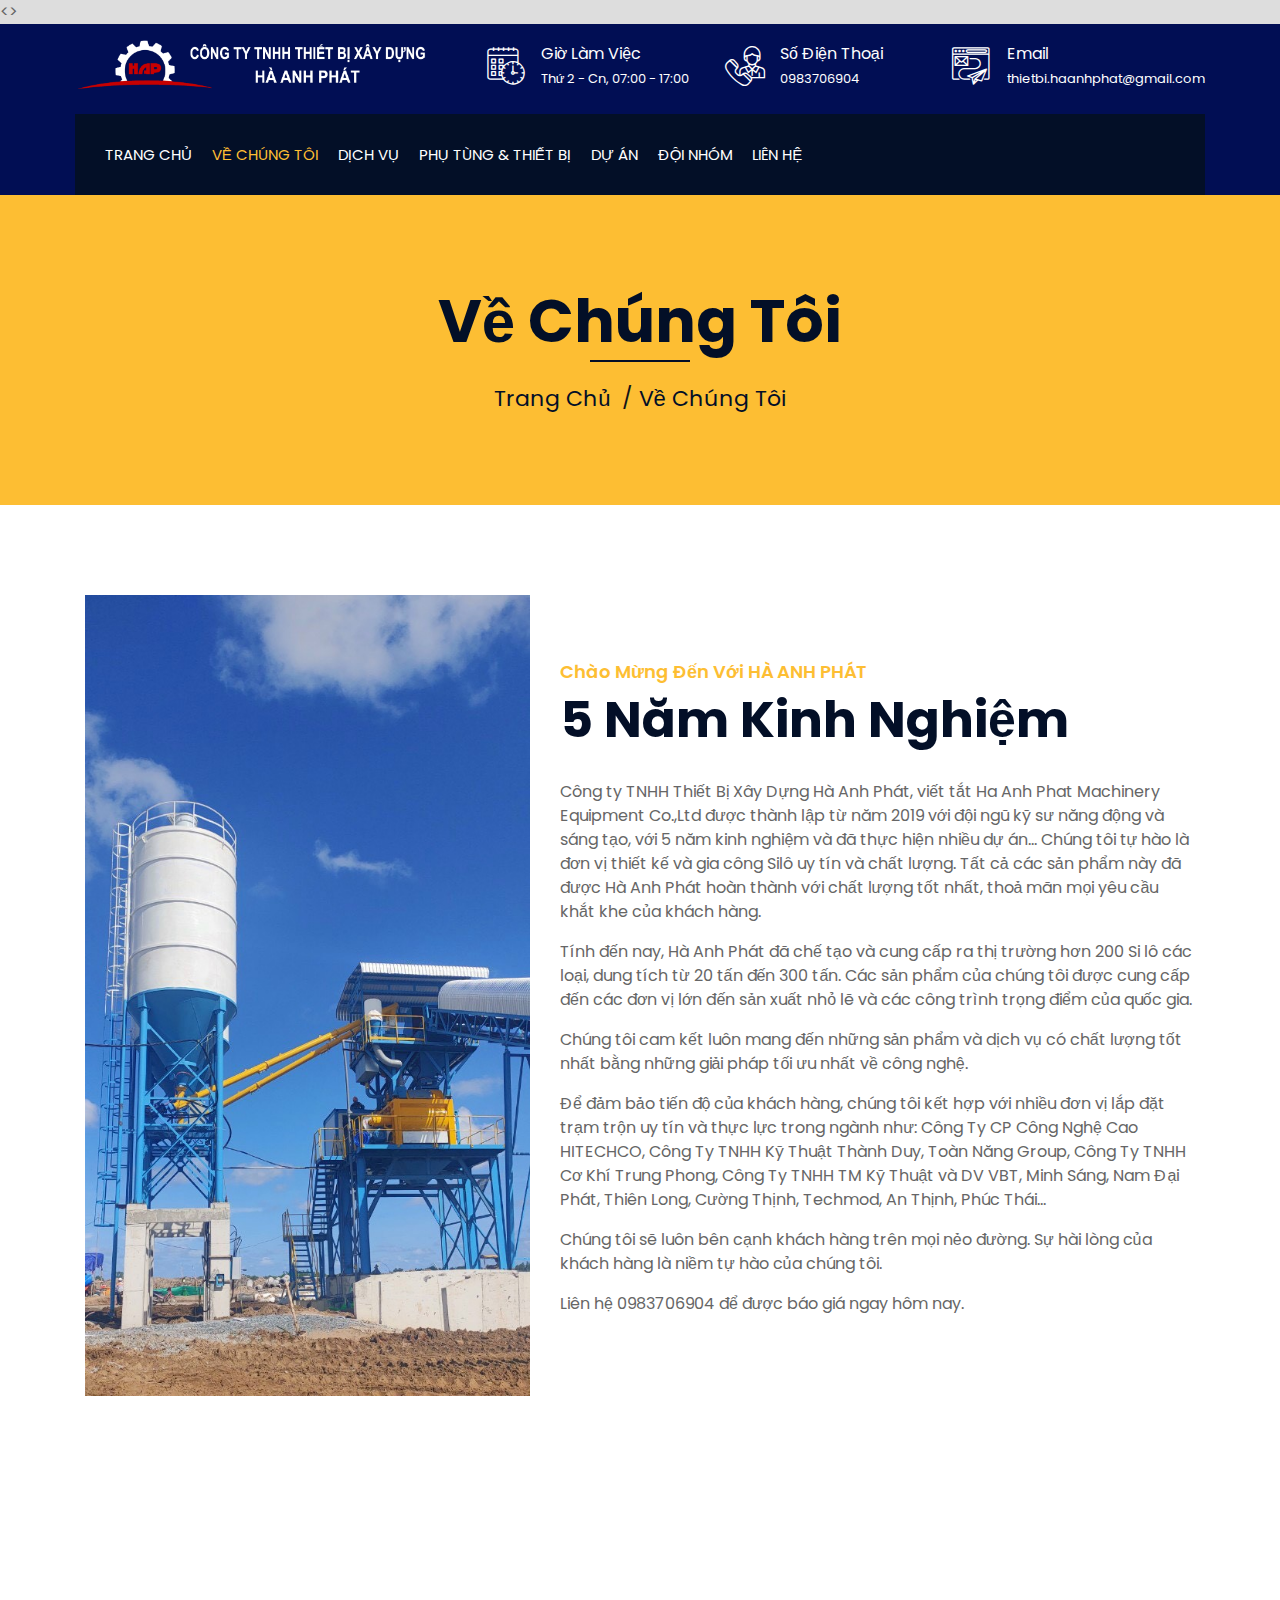
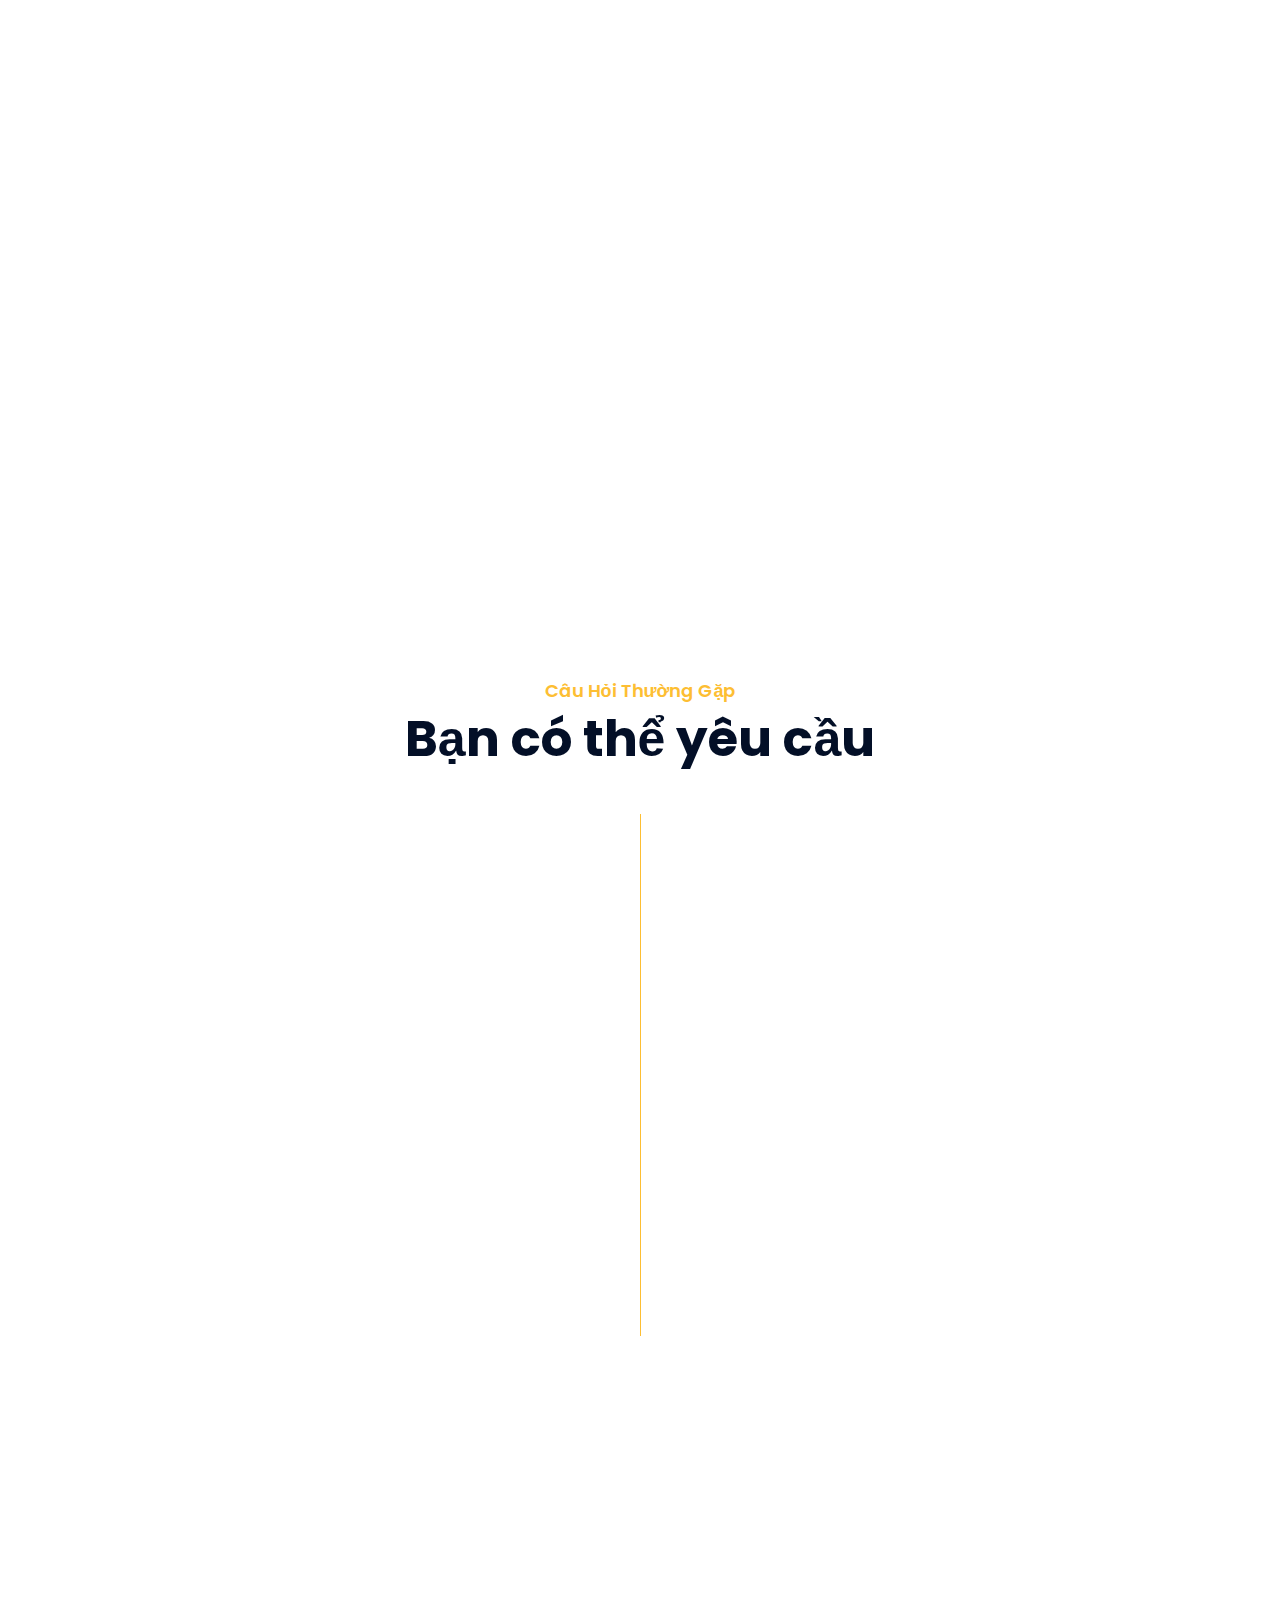
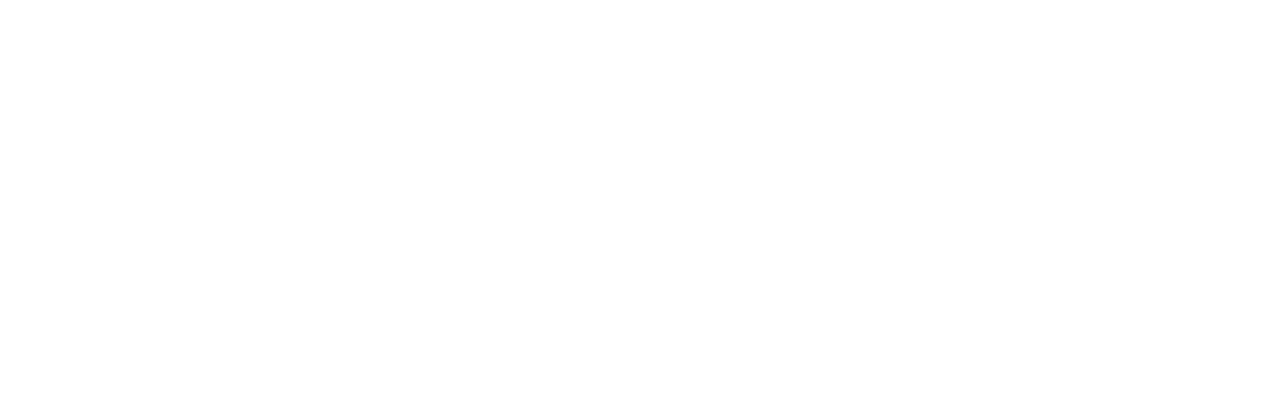
<file: about.html>
<!DOCTYPE html>
<html lang="en">

<head>
    <meta charset="utf-8">
    <title>Hà Anh Phát - CÔNG TY TNHH THIẾT BỊ XÂY DỰNG</title>
    <meta content="width=device-width, initial-scale=1.0" name="viewport">
    <meta content="Công ty TNHH thiết bị xây dựng" name="keywords">
    <meta content="Công ty TNHH thiết bị xây dựng" name="description">

    <!-- Favicon -->
    <link href="img/favicon.ico" rel="icon">

    <!-- Google Font -->
    <link href="https://fonts.googleapis.com/css2?family=Poppins:wght@100;200;300;400;500;600;700;800;900&display=swap"
        rel="stylesheet">

    <!-- CSS Libraries -->
    <link href="https://stackpath.bootstrapcdn.com/bootstrap/4.4.1/css/bootstrap.min.css" rel="stylesheet">
    <link href="https://cdnjs.cloudflare.com/ajax/libs/font-awesome/5.10.0/css/all.min.css" rel="stylesheet">
    <link href="lib/flaticon/font/flaticon.css" rel="stylesheet">
    <link href="lib/animate/animate.min.css" rel="stylesheet">
    <link href="lib/owlcarousel/assets/owl.carousel.min.css" rel="stylesheet">
    <link href="lib/lightbox/css/lightbox.min.css" rel="stylesheet">
    <link href="lib/slick/slick.css" rel="stylesheet">
    <link href="lib/slick/slick-theme.css" rel="stylesheet">

    <!-- Template Stylesheet -->
    <link href="css/style.css" rel="stylesheet">
</head>

<>
    <div class="wrapper">
        <!-- Top Bar Start -->
        <div class="top-bar">
            <div class="container-fluid">
                <div class="row align-items-center">
                    <div class="col-lg-4 col-md-12">
                        <div class="logo">
                            <a href="/">
                                <!-- <h1>HÀ ANH PHÁT</h1> -->
                                <img src="img/logo.png" alt="Logo">
                            </a>
                        </div>
                    </div>
                    <div class="col-lg-8 col-md-7 d-none d-lg-block">
                        <div class="row">
                            <div class="col-4">
                                <div class="top-bar-item">
                                    <div class="top-bar-icon">
                                        <i class="flaticon-calendar"></i>
                                    </div>
                                    <div class="top-bar-text">
                                        <h3>Giờ Làm Việc</h3>
                                        <p>Thứ 2 - Cn, 07:00 - 17:00</p>
                                    </div>
                                </div>
                            </div>
                            <div class="col-3">
                                <div class="top-bar-item">
                                    <div class="top-bar-icon">
                                        <i class="flaticon-call"></i>
                                    </div>
                                    <div class="top-bar-text">
                                        <h3>Số Điện Thoại</h3>
                                        <p>0983706904</p>
                                    </div>
                                </div>
                            </div>
                            <div class="col-5">
                                <div class="top-bar-item">
                                    <div class="top-bar-icon">
                                        <i class="flaticon-send-mail"></i>
                                    </div>
                                    <div class="top-bar-text">
                                        <h3>Email</h3>
                                        <p>thietbi.haanhphat@gmail.com</p>
                                    </div>
                                </div>
                            </div>
                        </div>
                    </div>
                </div>
            </div>
        </div>
        <!-- Top Bar End -->

        <!-- Nav Bar Start -->
        <div class="nav-bar">
            <div class="container-fluid">
                <nav class="navbar navbar-expand-lg bg-dark navbar-dark">
                    <a href="#" class="navbar-brand">MENU</a>
                    <button type="button" class="navbar-toggler" data-toggle="collapse" data-target="#navbarCollapse">
                        <span class="navbar-toggler-icon"></span>
                    </button>

                    <div class="collapse navbar-collapse justify-content-between" id="navbarCollapse">
                        <div class="navbar-nav mr-auto">
                            <a href="/" class="nav-item nav-link">Trang Chủ</a>
                            <a href="about.html" class="nav-item nav-link active">Về Chúng Tôi</a>
                            <a href="service.html" class="nav-item nav-link">Dịch Vụ</a>
                            <a href="equipment.html" class="nav-item nav-link">Phụ Tùng & Thiết Bị</a>
                            <a href="projects.html" class="nav-item nav-link">Dự Án</a>
                            <a href="team.html" class="nav-item nav-link">Đội Nhóm</a>
                            <!-- <div class="nav-item dropdown">
                                <a href="#" class="nav-link dropdown-toggle" data-toggle="dropdown">Các Trang</a>
                                <div class="dropdown-menu">
                                    <a href="blog.html" class="dropdown-item">Trang Blog</a>
                                    <a href="single.html" class="dropdown-item">Trang Đơn</a>
                                </div>
                            </div> -->
                            <a href="contact.html" class="nav-item nav-link">Liên Hệ</a>
                        </div>
                        <div class="ml-auto">
                            <!-- <a class="btn" href="#">Get A Quote</a> -->
                        </div>
                    </div>
                </nav>
            </div>
        </div>
        <!-- Nav Bar End -->


        <!-- Page Header Start -->
        <div class="page-header">
            <div class="container">
                <div class="row">
                    <div class="col-12">
                        <h2>Về Chúng Tôi</h2>
                    </div>
                    <div class="col-12">
                        <a href="">Trang Chủ</a>
                        <a href="about.html">Về Chúng Tôi</a>
                    </div>
                </div>
            </div>
        </div>
        <!-- Page Header End -->


        <!-- About Start -->
        <div class="about wow fadeInUp" data-wow-delay="0.1s">
            <div class="container">
                <div class="row align-items-center">
                    <div class="col-lg-5 col-md-6">
                        <div class="about-img">
                            <img src="img/about/IMG_1688713625912_1689047879794.jpg" alt="Image">
                        </div>
                    </div>
                    <div class="col-lg-7 col-md-6">
                        <div class="section-header text-left">
                            <p>Chào Mừng Đến Với HÀ ANH PHÁT</p>
                            <h2>5 Năm Kinh Nghiệm</h2>
                        </div>
                        <div class="about-text">
                            <p>
                                Công ty TNHH Thiết Bị Xây Dựng Hà Anh Phát, viết tắt Ha Anh Phat Machinery Equipment
                                Co.,Ltd được thành lập từ năm 2019 với đội ngũ kỹ sư năng động và sáng tạo, với 5 năm
                                kinh nghiệm và đã thực hiện nhiều dự án… Chúng tôi tự hào là đơn vị thiết kế và gia công
                                Silô uy tín và chất lượng. Tất cả các sản phẩm này đã được Hà Anh Phát hoàn thành với
                                chất lượng tốt nhất, thoả mãn mọi yêu cầu khắt khe của khách hàng.
                            </p>
                            <p>
                                Tính đến nay, Hà Anh Phát đã chế tạo và cung cấp ra thị trường hơn 200 Si lô các loại,
                                dung tích từ 20 tấn đến 300 tấn. Các sản phẩm của chúng tôi được cung cấp đến các đơn vị
                                lớn đến sản xuất nhỏ lẽ và các công trình trọng điểm của quốc gia.
                            </p>
                            <p>
                                Chúng tôi cam kết luôn mang đến những sản phẩm và dịch vụ có chất lượng tốt nhất bằng
                                những giải pháp tối ưu nhất về công nghệ.
                            </p>
                            <p>
                                Để đảm bảo tiến độ của khách hàng, chúng tôi kết hợp với nhiều đơn vị lắp đặt trạm trộn
                                uy tín và thực lực trong ngành như: Công Ty CP Công Nghệ Cao HITECHCO, Công Ty TNHH Kỹ
                                Thuật Thành Duy, Toàn Năng Group, Công Ty TNHH Cơ Khí Trung Phong, Công Ty TNHH TM Kỹ
                                Thuật và DV VBT, Minh Sáng, Nam Đại Phát, Thiên Long, Cường Thịnh, Techmod, An Thịnh,
                                Phúc Thái...
                            </p>
                            <p>Chúng tôi sẽ luôn bên cạnh khách hàng trên mọi nẻo đường. Sự hài lòng của khách hàng là
                                niềm tự hào của chúng tôi.</p>
                            <p>Liên hệ 0983706904 để được báo giá ngay hôm nay.</p>
                            <!-- <a class="btn" href="">Learn More</a> -->
                        </div>
                    </div>
                </div>
            </div>
        </div>
        <!-- About End -->

        <div class="about-video wow fadeInUp" data-wow-delay="0.1s">
            <div class="container">
                <div class="row align-items-center">
                    <div class="col-lg-12 col-md-12">
                        <iframe width="100%" height="500" src="https://www.youtube.com/embed/AtZ1Kh9WvRs"
                            title="HÀ ANH PHÁT - Chuyên Gia Công Silo Phục Vụ Cho Trạm Trộn Bê Tông #giacongcokhi"
                            frameborder="0"
                            allow="accelerometer; autoplay; clipboard-write; encrypted-media; gyroscope; picture-in-picture; web-share"
                            allowfullscreen>
                        </iframe>
                    </div>
                </div>
            </div>
        </div>

        <!-- Fact Start -->
        <div class="fact">
            <div class="container-fluid">
                <div class="row counters">
                    <div class="col-md-6 fact-left wow slideInLeft">
                        <div class="row">
                            <div class="col-6">
                                <div class="fact-icon">
                                    <i class="flaticon-worker"></i>
                                </div>
                                <div class="fact-text">
                                    <h2 data-toggle="counter-up">10</h2>
                                    <p>Chuyên Gia</p>
                                </div>
                            </div>
                            <div class="col-6">
                                <div class="fact-icon">
                                    <i class="flaticon-building"></i>
                                </div>
                                <div class="fact-text">
                                    <h2 data-toggle="counter-up">220</h2>
                                    <p>Khách Hàng Hài Lòng</p>
                                </div>
                            </div>
                        </div>
                    </div>
                    <div class="col-md-6 fact-right wow slideInRight">
                        <div class="row">
                            <div class="col-6">
                                <div class="fact-icon">
                                    <i class="flaticon-address"></i>
                                </div>
                                <div class="fact-text">
                                    <h2 data-toggle="counter-up">110</h2>
                                    <p>Dự Án Hoàn Thành</p>
                                </div>
                            </div>
                            <div class="col-6">
                                <div class="fact-icon">
                                    <i class="flaticon-crane"></i>
                                </div>
                                <div class="fact-text">
                                    <h2 data-toggle="counter-up">3</h2>
                                    <p>Dự Án Đang Chạy</p>
                                </div>
                            </div>
                        </div>
                    </div>
                </div>
            </div>
        </div>
        <!-- Fact End -->


        <!-- FAQs Start -->
        <div class="faqs">
            <div class="container">
                <div class="section-header text-center">
                    <p>Câu Hỏi Thường Gặp</p>
                    <h2>Bạn có thể yêu cầu</h2>
                </div>
                <div class="row">
                    <div class="col-md-6">
                        <div id="accordion-1">
                            <div class="card wow fadeInLeft" data-wow-delay="0.1s">
                                <div class="card-header">
                                    <a class="card-link collapsed" data-toggle="collapse" href="#collapseOne">
                                        Tôi muốn lắp đặt 1 trạm bê tông thương phẩm, bạn có thể tư vấn cho tôi chứ?
                                    </a>
                                </div>
                                <div id="collapseOne" class="collapse" data-parent="#accordion-1">
                                    <div class="card-body">
                                        Quý anh chị vui lòng liên hệ ngay đến chúng tôi để được tư vấn và báo giá chi
                                        tiết
                                    </div>
                                </div>
                            </div>
                            <div class="card wow fadeInLeft" data-wow-delay="0.2s">
                                <div class="card-header">
                                    <a class="card-link collapsed" data-toggle="collapse" href="#collapseTwo">
                                        Do nhu cầu sản xuất tăng cao, tôi muốn nâng cấp trạm trộn bê tông của mình, bạn
                                        có thể tư vấn và báo giá giúp tôi chứ?
                                    </a>
                                </div>
                                <div id="collapseTwo" class="collapse" data-parent="#accordion-1">
                                    <div class="card-body">
                                        Quý anh chị vui lòng liên hệ ngay đến chúng tôi để được tư vấn và báo giá chi
                                        tiết
                                    </div>
                                </div>
                            </div>
                            <div class="card wow fadeInLeft" data-wow-delay="0.3s">
                                <div class="card-header">
                                    <a class="card-link collapsed" data-toggle="collapse" href="#collapseThree">
                                        Tôi có 1 trạm bê tông hiện đang ngừng hoạt động, chúng tôi cần di dời chúng đến
                                        dự án, phiền tư vấn và báo giá giúp tôi?
                                    </a>
                                </div>
                                <div id="collapseThree" class="collapse" data-parent="#accordion-1">
                                    <div class="card-body">
                                        Quý anh chị vui lòng liên hệ ngay đến chúng tôi để được tư vấn và báo giá chi
                                        tiết
                                    </div>
                                </div>
                            </div>
                            <div class="card wow fadeInLeft" data-wow-delay="0.4s">
                                <div class="card-header">
                                    <a class="card-link collapsed" data-toggle="collapse" href="#collapseFour">
                                        Tôi cần mua thêm silo để chứa tro bay, bạn có thể tư vấn và báo giá giúp tôi
                                        chứ?
                                    </a>
                                </div>
                                <div id="collapseFour" class="collapse" data-parent="#accordion-1">
                                    <div class="card-body">
                                        Quý anh chị vui lòng liên hệ ngay đến chúng tôi để được tư vấn và báo giá chi
                                        tiết
                                    </div>
                                </div>
                            </div>
                        </div>
                    </div>
                    <div class="col-md-6">
                        <div id="accordion-2">
                            <div class="card wow fadeInRight" data-wow-delay="0.1s">
                                <div class="card-header">
                                    <a class="card-link collapsed" data-toggle="collapse" href="#collapseSix">
                                        Chúng tôi cần đội sửa chữa cho trạm, bạn có thể giúp tôi chứ?
                                    </a>
                                </div>
                                <div id="collapseSix" class="collapse" data-parent="#accordion-2">
                                    <div class="card-body">
                                        Quý anh chị vui lòng liên hệ ngay đến chúng tôi để được tư vấn và báo giá chi
                                        tiết
                                    </div>
                                </div>
                            </div>
                            <div class="card wow fadeInRight" data-wow-delay="0.2s">
                                <div class="card-header">
                                    <a class="card-link collapsed" data-toggle="collapse" href="#collapseSeven">
                                        Tôi cần thông tin 1 số thiết bị cho trạm trộn bạn tư vấn giúp tôi nhé?
                                    </a>
                                </div>
                                <div id="collapseSeven" class="collapse" data-parent="#accordion-2">
                                    <div class="card-body">
                                        Quý anh chị vui lòng liên hệ ngay đến chúng tôi để được tư vấn và báo giá chi
                                        tiết
                                    </div>
                                </div>
                            </div>
                            <div class="card wow fadeInRight" data-wow-delay="0.3s">
                                <div class="card-header">
                                    <a class="card-link collapsed" data-toggle="collapse" href="#collapseEight">
                                        Tôi cần 1 số linh kiện cho trạm trộn, bạn tư vấn và báo giá cho tôi nhé?
                                    </a>
                                </div>
                                <div id="collapseEight" class="collapse" data-parent="#accordion-2">
                                    <div class="card-body">
                                        Quý anh chị vui lòng liên hệ ngay đến chúng tôi để được tư vấn và báo giá chi
                                        tiết
                                    </div>
                                </div>
                            </div>
                            <div class="card wow fadeInRight" data-wow-delay="0.4s">
                                <div class="card-header">
                                    <a class="card-link collapsed" data-toggle="collapse" href="#collapseNine">
                                        Hiện chúng tôi đang thực hiện dự án trong thời gian 1 -2 năm, cần thuê 1 trạm
                                        công suất vừa và nhỏ, bạn có thể tư vấn giúp tôi chứ?
                                    </a>
                                </div>
                                <div id="collapseNine" class="collapse" data-parent="#accordion-2">
                                    <div class="card-body">
                                        Quý anh chị vui lòng liên hệ ngay đến chúng tôi để được tư vấn và báo giá chi
                                        tiết
                                    </div>
                                </div>
                            </div>
                        </div>
                    </div>
                </div>
            </div>
        </div>
        <!-- FAQs End -->


        <!-- Footer Start -->
        <div class="footer wow fadeIn" data-wow-delay="0.3s">
            <div class="container">
                <div class="row">
                    <div class="col-md-6 col-lg-3">
                        <div class="footer-contact">
                            <h2>Liên Hệ Văn Phòng</h2>
                            <p><i class="fa fa-map-marker-alt"></i>140A2 TỔ 4 - KP.2 - P.An Hòa - TP.Biên Hòa - ĐN</p>
                            <p><i class="fa fa-phone-alt"></i>0983706904</p>
                            <p><i class="fa fa-envelope"></i>thietbi.haanhphat@gmail.com</p>
                            <div class="footer-social">
                                <a href=""><i class="fab fa-twitter"></i></a>
                                <a href=""><i class="fab fa-facebook-f"></i></a>
                                <a href=""><i class="fab fa-youtube"></i></a>
                                <a href=""><i class="fab fa-instagram"></i></a>
                                <a href=""><i class="fab fa-linkedin-in"></i></a>
                            </div>
                        </div>
                    </div>
                    <div class="col-md-6 col-lg-3">
                        <div class="footer-link">
                            <h2>Lĩnh Vực Dịch Vụ</h2>
                            <a href="service.html">Gia Công Silo, Bồn Chứa</a>
                            <a href="service.html">Gia Công Phễu/Bin Cốt Liệu</a>
                            <a href="service.html">Cung Cấp Trạm Bê Tông</a>
                            <a href="service.html">Di Dời, Lắp Dựng & Sửa Chữa</a>
                            <a href="service.html">Mua Bán Trạm Đã Qua Sử Dụng</a>
                            <a href="service.html">Cung Cấp Thiết Bị, Phụ Tùng Trạm</a>
                        </div>
                    </div>
                    <div class="col-md-6 col-lg-3">
                        <div class="footer-link">
                            <h2>Trang Hữu Ích</h2>
                            <a href="about.html">Về Chúng Tôi</a>
                            <a href="service.html">Dịch Vụ</a>
                            <a href="equipment.html">Phụ Tùng & Thiết Bị</a>
                            <a href="projects.html">Dự Án</a>
                            <a href="team.html">Đội Nhóm Của Chúng Tôi</a>
                            <a href="contact.html">Liên Hệ Chúng Tôi</a>
                        </div>
                    </div>
                    <div class="col-md-6 col-lg-3">
                        <div class="Bản Tin">
                            <h2>Bản Tin</h2>
                            <p>KẾT BẠN ZALO:</p>
                            <p>MR.SƠN - 0983706904</p>
                            <p>MR.TRUYỀN - 0968438060</p>
                            <p>
                                Để cập nhật thông tin mới nhất về trạm trộn
                            </p>
                            <!-- <div class="form">
                                <input class="form-control" placeholder="Nhập Email">
                                <button class="btn">Submit</button>
                            </div> -->
                        </div>
                    </div>
                </div>
            </div>
            <div class="container footer-menu">
                <div class="f-menu">
                    <a href="">Terms of use</a>
                    <a href="">Privacy policy</a>
                    <a href="">Cookies</a>
                    <a href="">Help</a>
                    <a href="">FQAs</a>
                </div>
            </div>
            <div class="container copyright">
                <div class="row">
                    <div class="col-md-6">
                        <p>&copy; <a href="#">HÀ ANH PHÁT</a>, All Right Reserved.</p>
                    </div>
                    <div class="col-md-6">
                        <p>Designed By <a href="https://haanhphat.com">HÀ ANH PHÁT</a></p>
                    </div>
                </div>
            </div>
        </div>
        <!-- Footer End -->

        <a href="#" class="back-to-top"><i class="fa fa-chevron-up"></i></a>
    </div>

    <!-- JavaScript Libraries -->
    <script src="https://code.jquery.com/jquery-3.4.1.min.js"></script>
    <script src="https://stackpath.bootstrapcdn.com/bootstrap/4.4.1/js/bootstrap.bundle.min.js"></script>
    <script src="lib/easing/easing.min.js"></script>
    <script src="lib/wow/wow.min.js"></script>
    <script src="lib/owlcarousel/owl.carousel.min.js"></script>
    <script src="lib/isotope/isotope.pkgd.min.js"></script>
    <script src="lib/lightbox/js/lightbox.min.js"></script>
    <script src="lib/waypoints/waypoints.min.js"></script>
    <script src="lib/counterup/counterup.min.js"></script>
    <script src="lib/slick/slick.min.js"></script>

    <!-- Template Javascript -->
    <script src="js/main.js"></script>
    </body>

</html>
</file>
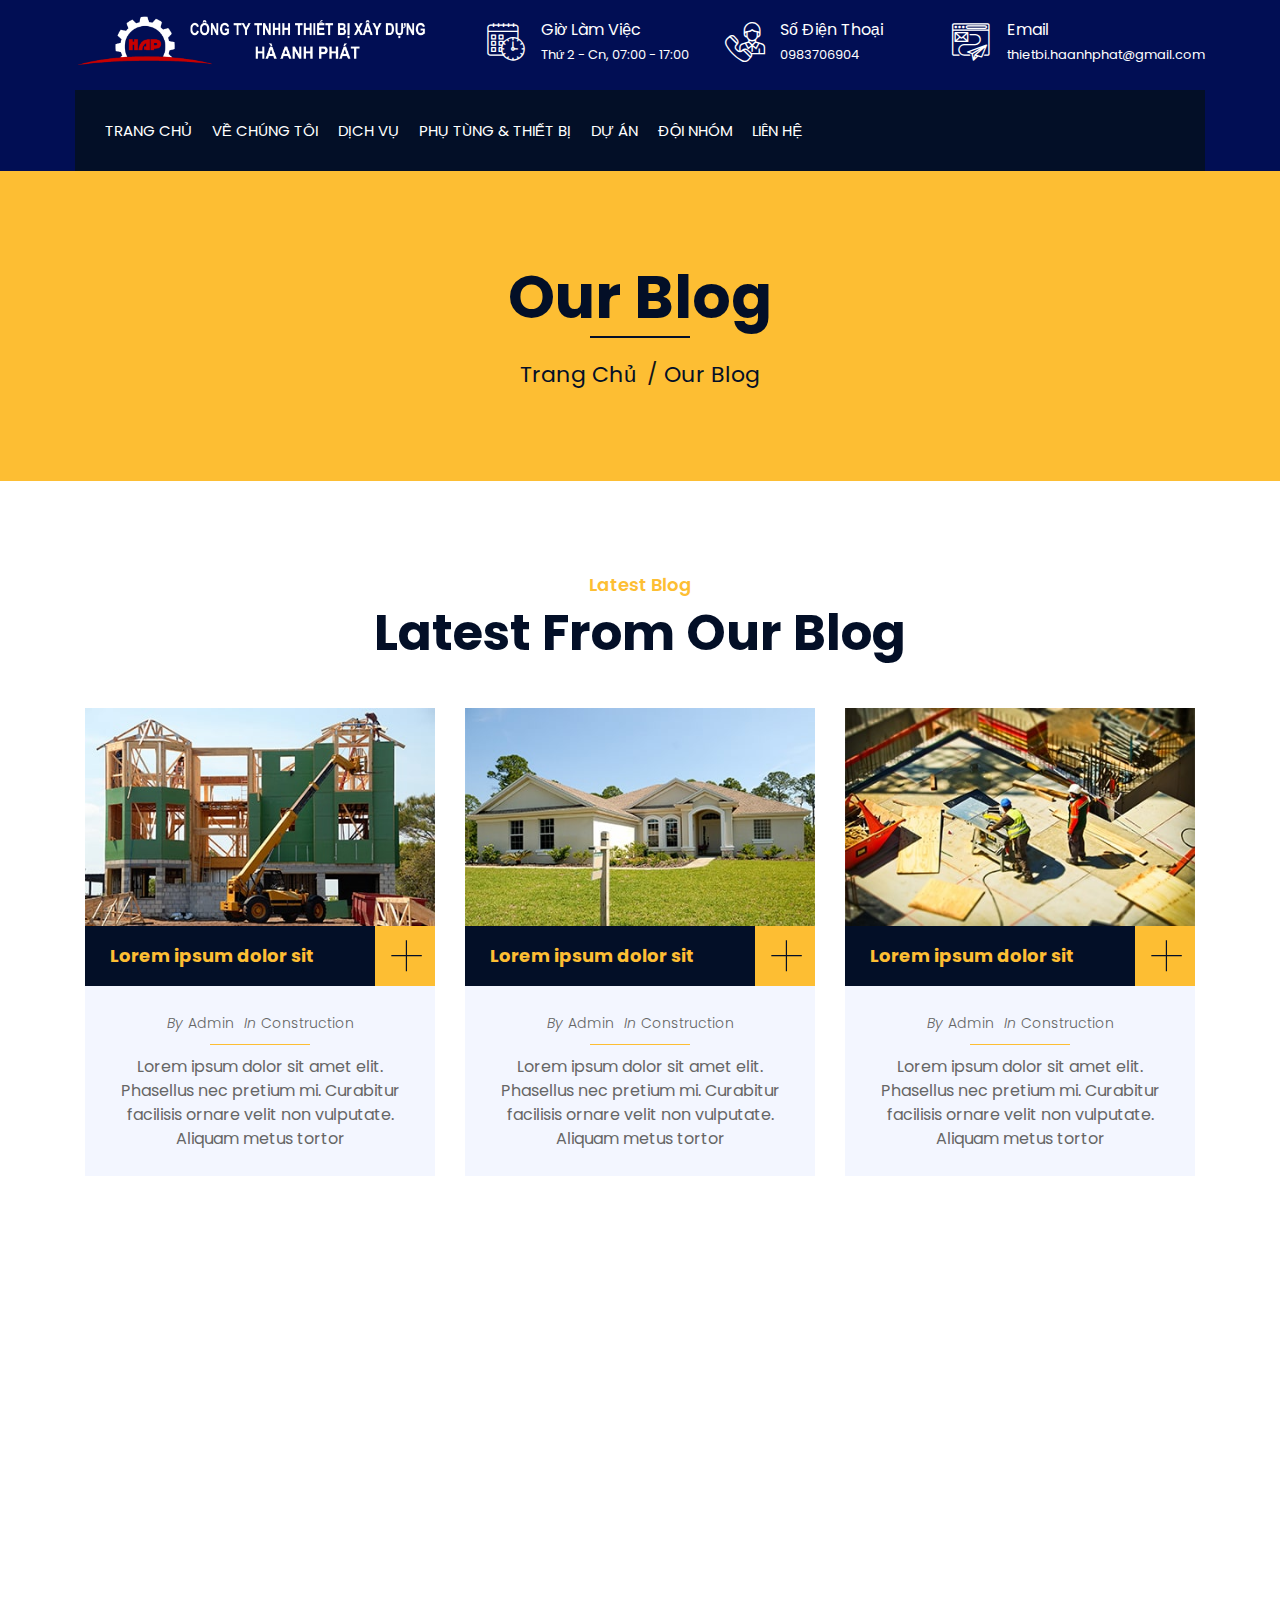
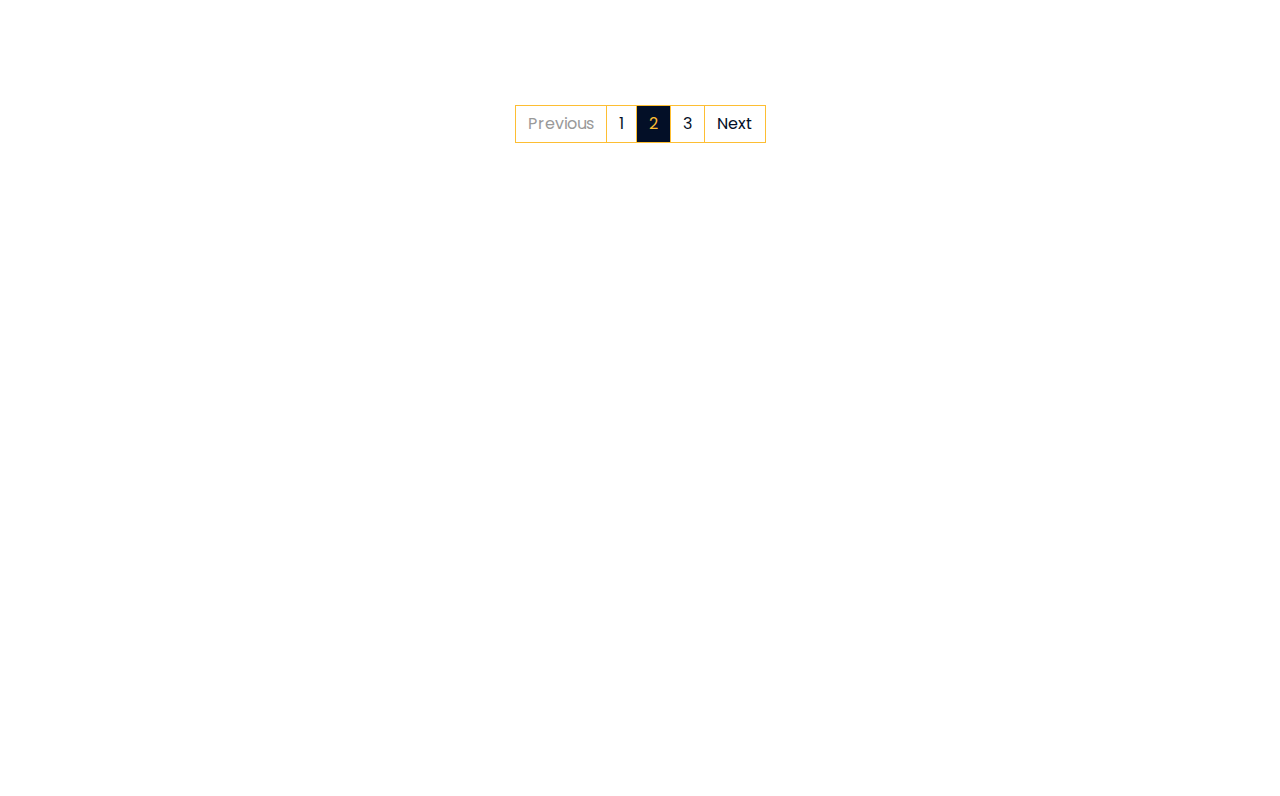
<file: blog.html>
<!DOCTYPE html>
<html lang="en">

<head>
    <meta charset="utf-8">
    <title>Hà Anh Phát - CÔNG TY TNHH THIẾT BỊ XÂY DỰNG</title>
    <meta content="width=device-width, initial-scale=1.0" name="viewport">
    <meta content="Công ty TNHH thiết bị xây dựng" name="keywords">
    <meta content="Công ty TNHH thiết bị xây dựng" name="description">

    <!-- Favicon -->
    <link href="img/favicon.ico" rel="icon">

    <!-- Google Font -->
    <link href="https://fonts.googleapis.com/css2?family=Poppins:wght@100;200;300;400;500;600;700;800;900&display=swap"
        rel="stylesheet">

    <!-- CSS Libraries -->
    <link href="https://stackpath.bootstrapcdn.com/bootstrap/4.4.1/css/bootstrap.min.css" rel="stylesheet">
    <link href="https://cdnjs.cloudflare.com/ajax/libs/font-awesome/5.10.0/css/all.min.css" rel="stylesheet">
    <link href="lib/flaticon/font/flaticon.css" rel="stylesheet">
    <link href="lib/animate/animate.min.css" rel="stylesheet">
    <link href="lib/owlcarousel/assets/owl.carousel.min.css" rel="stylesheet">
    <link href="lib/lightbox/css/lightbox.min.css" rel="stylesheet">
    <link href="lib/slick/slick.css" rel="stylesheet">
    <link href="lib/slick/slick-theme.css" rel="stylesheet">

    <!-- Template Stylesheet -->
    <link href="css/style.css" rel="stylesheet">
</head>

<body>
    <div class="wrapper">
        <!-- Top Bar Start -->
        <div class="top-bar">
            <div class="container-fluid">
                <div class="row align-items-center">
                    <div class="col-lg-4 col-md-12">
                        <div class="logo">
                            <a href="/">
                                <!-- <h1>HÀ ANH PHÁT</h1> -->
                                <img src="img/logo.png" alt="Logo">
                            </a>
                        </div>
                    </div>
                    <div class="col-lg-8 col-md-7 d-none d-lg-block">
                        <div class="row">
                            <div class="col-4">
                                <div class="top-bar-item">
                                    <div class="top-bar-icon">
                                        <i class="flaticon-calendar"></i>
                                    </div>
                                    <div class="top-bar-text">
                                        <h3>Giờ Làm Việc</h3>
                                        <p>Thứ 2 - Cn, 07:00 - 17:00</p>
                                    </div>
                                </div>
                            </div>
                            <div class="col-3">
                                <div class="top-bar-item">
                                    <div class="top-bar-icon">
                                        <i class="flaticon-call"></i>
                                    </div>
                                    <div class="top-bar-text">
                                        <h3>Số Điện Thoại</h3>
                                        <p>0983706904</p>
                                    </div>
                                </div>
                            </div>
                            <div class="col-5">
                                <div class="top-bar-item">
                                    <div class="top-bar-icon">
                                        <i class="flaticon-send-mail"></i>
                                    </div>
                                    <div class="top-bar-text">
                                        <h3>Email</h3>
                                        <p>thietbi.haanhphat@gmail.com</p>
                                    </div>
                                </div>
                            </div>
                        </div>
                    </div>
                </div>
            </div>
        </div>
        <!-- Top Bar End -->

        <!-- Nav Bar Start -->
        <div class="nav-bar">
            <div class="container-fluid">
                <nav class="navbar navbar-expand-lg bg-dark navbar-dark">
                    <a href="#" class="navbar-brand">MENU</a>
                    <button type="button" class="navbar-toggler" data-toggle="collapse" data-target="#navbarCollapse">
                        <span class="navbar-toggler-icon"></span>
                    </button>

                    <div class="collapse navbar-collapse justify-content-between" id="navbarCollapse">
                        <div class="navbar-nav mr-auto">
                            <a href="/" class="nav-item nav-link">Trang Chủ</a>
                            <a href="about.html" class="nav-item nav-link">Về Chúng Tôi</a>
                            <a href="service.html" class="nav-item nav-link">Dịch Vụ</a>
                            <a href="equipment.html" class="nav-item nav-link">Phụ Tùng & Thiết Bị</a>
                            <a href="projects.html" class="nav-item nav-link">Dự Án</a>
                            <a href="team.html" class="nav-item nav-link">Đội Nhóm</a>
                            <!-- <div class="nav-item dropdown">
                                    <a href="#" class="nav-link dropdown-toggle active" data-toggle="dropdown">Các Trang</a>
                                    <div class="dropdown-menu">
                                        <a href="blog.html" class="dropdown-item">Trang Blog</a>
                                        <a href="single.html" class="dropdown-item">Trang Đơn</a>
                                    </div>
                                </div> -->
                            <a href="contact.html" class="nav-item nav-link">Liên Hệ</a>
                        </div>
                        <div class="ml-auto">
                            <!-- <a class="btn" href="#">Get A Quote</a> -->
                        </div>
                    </div>
                </nav>
            </div>
        </div>
        <!-- Nav Bar End -->


        <!-- Page Header Start -->
        <div class="page-header">
            <div class="container">
                <div class="row">
                    <div class="col-12">
                        <h2>Our Blog</h2>
                    </div>
                    <div class="col-12">
                        <a href="">Trang Chủ</a>
                        <a href="">Our Blog</a>
                    </div>
                </div>
            </div>
        </div>
        <!-- Page Header End -->


        <!-- Blog Start -->
        <div class="blog">
            <div class="container">
                <div class="section-header text-center">
                    <p>Latest Blog</p>
                    <h2>Latest From Our Blog</h2>
                </div>
                <div class="row blog-page">
                    <div class="col-lg-4 col-md-6 wow fadeInUp" data-wow-delay="0.2s">
                        <div class="blog-item">
                            <div class="blog-img">
                                <img src="img/blog-1.jpg" alt="Image">
                            </div>
                            <div class="blog-title">
                                <h3>Lorem ipsum dolor sit</h3>
                                <a class="btn" href="">+</a>
                            </div>
                            <div class="blog-meta">
                                <p>By<a href="">Admin</a></p>
                                <p>In<a href="">Construction</a></p>
                            </div>
                            <div class="blog-text">
                                <p>
                                    Lorem ipsum dolor sit amet elit. Phasellus nec pretium mi. Curabitur facilisis
                                    ornare velit non vulputate. Aliquam metus tortor
                                </p>
                            </div>
                        </div>
                    </div>
                    <div class="col-lg-4 col-md-6 wow fadeInUp">
                        <div class="blog-item">
                            <div class="blog-img">
                                <img src="img/blog-2.jpg" alt="Image">
                            </div>
                            <div class="blog-title">
                                <h3>Lorem ipsum dolor sit</h3>
                                <a class="btn" href="">+</a>
                            </div>
                            <div class="blog-meta">
                                <p>By<a href="">Admin</a></p>
                                <p>In<a href="">Construction</a></p>
                            </div>
                            <div class="blog-text">
                                <p>
                                    Lorem ipsum dolor sit amet elit. Phasellus nec pretium mi. Curabitur facilisis
                                    ornare velit non vulputate. Aliquam metus tortor
                                </p>
                            </div>
                        </div>
                    </div>
                    <div class="col-lg-4 col-md-6 wow fadeInUp" data-wow-delay="0.2s">
                        <div class="blog-item">
                            <div class="blog-img">
                                <img src="img/blog-3.jpg" alt="Image">
                            </div>
                            <div class="blog-title">
                                <h3>Lorem ipsum dolor sit</h3>
                                <a class="btn" href="">+</a>
                            </div>
                            <div class="blog-meta">
                                <p>By<a href="">Admin</a></p>
                                <p>In<a href="">Construction</a></p>
                            </div>
                            <div class="blog-text">
                                <p>
                                    Lorem ipsum dolor sit amet elit. Phasellus nec pretium mi. Curabitur facilisis
                                    ornare velit non vulputate. Aliquam metus tortor
                                </p>
                            </div>
                        </div>
                    </div>
                    <div class="col-lg-4 col-md-6 wow fadeInUp" data-wow-delay="0.2s">
                        <div class="blog-item">
                            <div class="blog-img">
                                <img src="img/blog-1.jpg" alt="Image">
                            </div>
                            <div class="blog-title">
                                <h3>Lorem ipsum dolor sit</h3>
                                <a class="btn" href="">+</a>
                            </div>
                            <div class="blog-meta">
                                <p>By<a href="">Admin</a></p>
                                <p>In<a href="">Construction</a></p>
                            </div>
                            <div class="blog-text">
                                <p>
                                    Lorem ipsum dolor sit amet elit. Phasellus nec pretium mi. Curabitur facilisis
                                    ornare velit non vulputate. Aliquam metus tortor
                                </p>
                            </div>
                        </div>
                    </div>
                    <div class="col-lg-4 col-md-6 wow fadeInUp">
                        <div class="blog-item">
                            <div class="blog-img">
                                <img src="img/blog-2.jpg" alt="Image">
                            </div>
                            <div class="blog-title">
                                <h3>Lorem ipsum dolor sit</h3>
                                <a class="btn" href="">+</a>
                            </div>
                            <div class="blog-meta">
                                <p>By<a href="">Admin</a></p>
                                <p>In<a href="">Construction</a></p>
                            </div>
                            <div class="blog-text">
                                <p>
                                    Lorem ipsum dolor sit amet elit. Phasellus nec pretium mi. Curabitur facilisis
                                    ornare velit non vulputate. Aliquam metus tortor
                                </p>
                            </div>
                        </div>
                    </div>
                    <div class="col-lg-4 col-md-6 wow fadeInUp" data-wow-delay="0.2s">
                        <div class="blog-item">
                            <div class="blog-img">
                                <img src="img/blog-3.jpg" alt="Image">
                            </div>
                            <div class="blog-title">
                                <h3>Lorem ipsum dolor sit</h3>
                                <a class="btn" href="">+</a>
                            </div>
                            <div class="blog-meta">
                                <p>By<a href="">Admin</a></p>
                                <p>In<a href="">Construction</a></p>
                            </div>
                            <div class="blog-text">
                                <p>
                                    Lorem ipsum dolor sit amet elit. Phasellus nec pretium mi. Curabitur facilisis
                                    ornare velit non vulputate. Aliquam metus tortor
                                </p>
                            </div>
                        </div>
                    </div>
                </div>
                <div class="row">
                    <div class="col-12">
                        <ul class="pagination justify-content-center">
                            <li class="page-item disabled"><a class="page-link" href="#">Previous</a></li>
                            <li class="page-item"><a class="page-link" href="#">1</a></li>
                            <li class="page-item active"><a class="page-link" href="#">2</a></li>
                            <li class="page-item"><a class="page-link" href="#">3</a></li>
                            <li class="page-item"><a class="page-link" href="#">Next</a></li>
                        </ul>
                    </div>
                </div>
            </div>
        </div>
        <!-- Blog End -->


        <!-- Footer Start -->
        <div class="footer wow fadeIn" data-wow-delay="0.3s">
            <div class="container">
                <div class="row">
                    <div class="col-md-6 col-lg-3">
                        <div class="footer-contact">
                            <h2>Liên Hệ Văn Phòng</h2>
                            <p><i class="fa fa-map-marker-alt"></i>140A2 TỔ 4 - KP.2 - P.An Hòa - TP.Biên Hòa - ĐN</p>
                            <p><i class="fa fa-phone-alt"></i>0983706904</p>
                            <p><i class="fa fa-envelope"></i>thietbi.haanhphat@gmail.com</p>
                            <div class="footer-social">
                                <a href=""><i class="fab fa-twitter"></i></a>
                                <a href=""><i class="fab fa-facebook-f"></i></a>
                                <a href=""><i class="fab fa-youtube"></i></a>
                                <a href=""><i class="fab fa-instagram"></i></a>
                                <a href=""><i class="fab fa-linkedin-in"></i></a>
                            </div>
                        </div>
                    </div>
                    <div class="col-md-6 col-lg-3">
                        <div class="footer-link">
                            <h2>Lĩnh Vực Dịch Vụ</h2>
                            <a href="service.html">Gia Công Silo, Bồn Chứa</a>
                            <a href="service.html">Gia Công Phễu/Bin Cốt Liệu</a>
                            <a href="service.html">Cung Cấp Trạm Bê Tông</a>
                            <a href="service.html">Di Dời, Lắp Dựng & Sửa Chữa</a>
                            <a href="service.html">Mua Bán Trạm Đã Qua Sử Dụng</a>
                            <a href="service.html">Cung Cấp Thiết Bị, Phụ Tùng Trạm</a>
                        </div>
                    </div>
                    <div class="col-md-6 col-lg-3">
                        <div class="footer-link">
                            <h2>Trang Hữu Ích</h2>
                            <a href="about.html">Về Chúng Tôi</a>
                            <a href="service.html">Dịch Vụ</a>
                            <a href="equipment.html">Phụ Tùng & Thiết Bị</a>
                            <a href="projects.html">Dự Án</a>
                            <a href="team.html">Đội Nhóm Của Chúng Tôi</a>
                            <a href="contact.html">Liên Hệ Chúng Tôi</a>
                        </div>
                    </div>
                    <div class="col-md-6 col-lg-3">
                        <div class="Bản Tin">
                            <h2>Bản Tin</h2>
                            <p>KẾT BẠN ZALO:</p>
                            <p>MR.SƠN - 0983706904</p>
                            <p>MR.TRUYỀN - 0968438060</p>
                            <p>
                                Để cập nhật thông tin mới nhất về trạm trộn
                            </p>
                            <!-- <div class="form">
                                <input class="form-control" placeholder="Nhập Email">
                                <button class="btn">Submit</button>
                            </div> -->
                        </div>
                    </div>
                </div>
            </div>
            <div class="container footer-menu">
                <div class="f-menu">
                    <a href="">Terms of use</a>
                    <a href="">Privacy policy</a>
                    <a href="">Cookies</a>
                    <a href="">Help</a>
                    <a href="">FQAs</a>
                </div>
            </div>
            <div class="container copyright">
                <div class="row">
                    <div class="col-md-6">
                        <p>&copy; <a href="#">HÀ ANH PHÁT</a>, All Right Reserved.</p>
                    </div>
                    <div class="col-md-6">
                        <p>Designed By <a href="https://haanhphat.com">HÀ ANH PHÁT</a></p>
                    </div>
                </div>
            </div>
        </div>
        <!-- Footer End -->

        <a href="#" class="back-to-top"><i class="fa fa-chevron-up"></i></a>
    </div>

    <!-- JavaScript Libraries -->
    <script src="https://code.jquery.com/jquery-3.4.1.min.js"></script>
    <script src="https://stackpath.bootstrapcdn.com/bootstrap/4.4.1/js/bootstrap.bundle.min.js"></script>
    <script src="lib/easing/easing.min.js"></script>
    <script src="lib/wow/wow.min.js"></script>
    <script src="lib/owlcarousel/owl.carousel.min.js"></script>
    <script src="lib/isotope/isotope.pkgd.min.js"></script>
    <script src="lib/lightbox/js/lightbox.min.js"></script>
    <script src="lib/waypoints/waypoints.min.js"></script>
    <script src="lib/counterup/counterup.min.js"></script>
    <script src="lib/slick/slick.min.js"></script>

    <!-- Template Javascript -->
    <script src="js/main.js"></script>
</body>

</html>
</file>
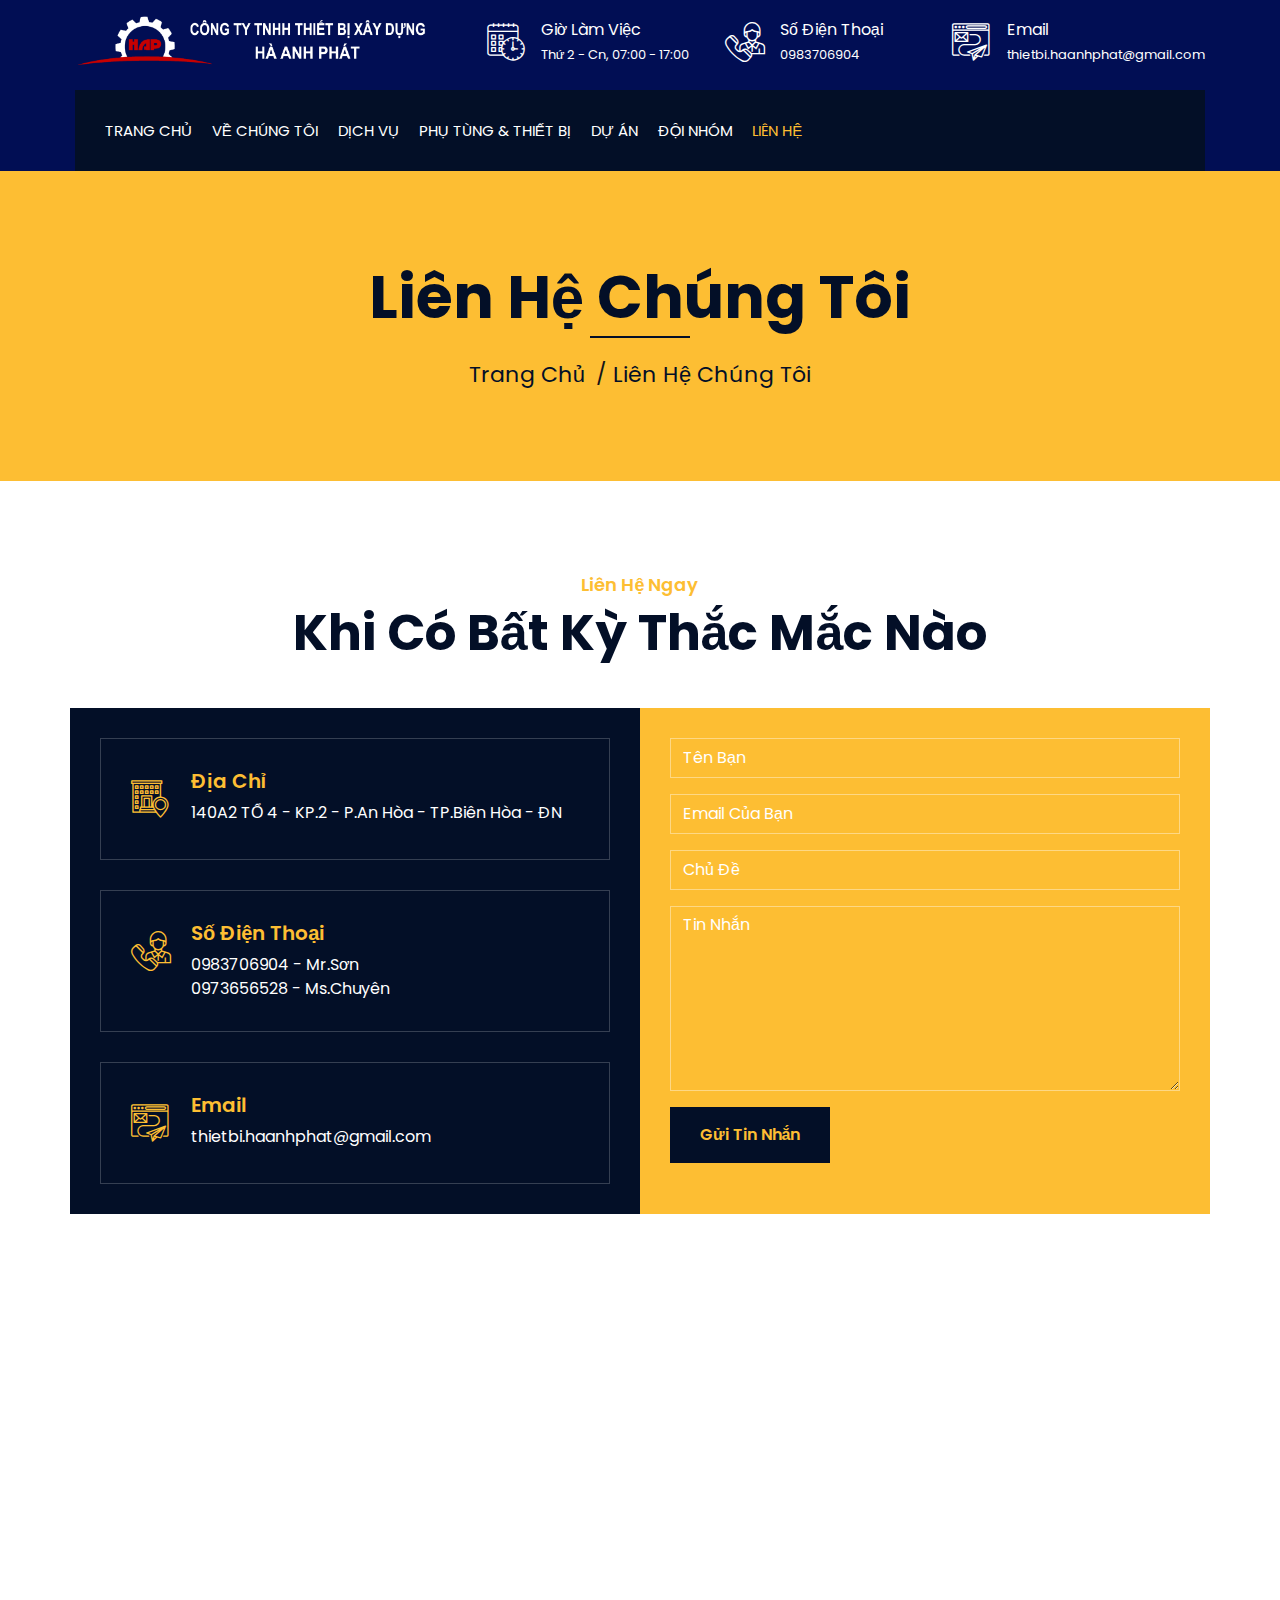
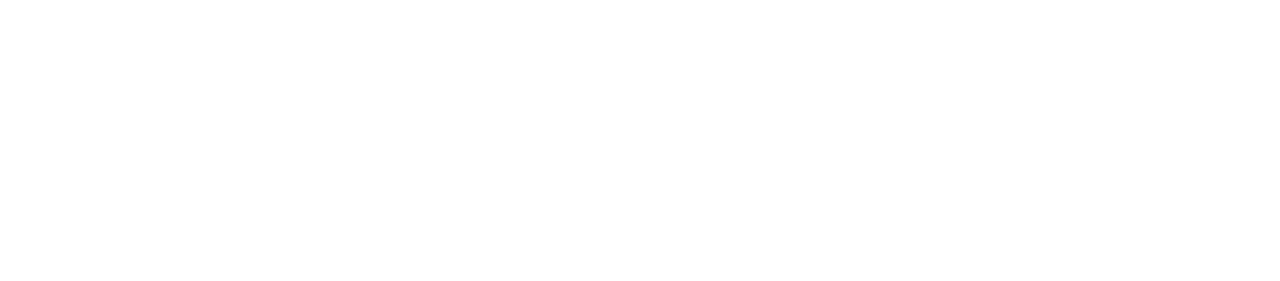
<file: contact.html>
<!DOCTYPE html>
<html lang="en">

<head>
    <meta charset="utf-8">
    <title>Hà Anh Phát - CÔNG TY TNHH THIẾT BỊ XÂY DỰNG</title>
    <meta content="width=device-width, initial-scale=1.0" name="viewport">
    <meta content="Công ty TNHH thiết bị xây dựng" name="keywords">
    <meta content="Công ty TNHH thiết bị xây dựng" name="description">

    <!-- Favicon -->
    <link href="img/favicon.ico" rel="icon">

    <!-- Google Font -->
    <link href="https://fonts.googleapis.com/css2?family=Poppins:wght@100;200;300;400;500;600;700;800;900&display=swap"
        rel="stylesheet">

    <!-- CSS Libraries -->
    <link href="https://stackpath.bootstrapcdn.com/bootstrap/4.4.1/css/bootstrap.min.css" rel="stylesheet">
    <link href="https://cdnjs.cloudflare.com/ajax/libs/font-awesome/5.10.0/css/all.min.css" rel="stylesheet">
    <link href="lib/flaticon/font/flaticon.css" rel="stylesheet">
    <link href="lib/animate/animate.min.css" rel="stylesheet">
    <link href="lib/owlcarousel/assets/owl.carousel.min.css" rel="stylesheet">
    <link href="lib/lightbox/css/lightbox.min.css" rel="stylesheet">
    <link href="lib/slick/slick.css" rel="stylesheet">
    <link href="lib/slick/slick-theme.css" rel="stylesheet">

    <!-- Template Stylesheet -->
    <link href="css/style.css" rel="stylesheet">
</head>

<body>
    <div class="wrapper">
        <!-- Top Bar Start -->
        <div class="top-bar">
            <div class="container-fluid">
                <div class="row align-items-center">
                    <div class="col-lg-4 col-md-12">
                        <div class="logo">
                            <a href="/">
                                <!-- <h1>HÀ ANH PHÁT</h1> -->
                                <img src="img/logo.png" alt="Logo">
                            </a>
                        </div>
                    </div>
                    <div class="col-lg-8 col-md-7 d-none d-lg-block">
                        <div class="row">
                            <div class="col-4">
                                <div class="top-bar-item">
                                    <div class="top-bar-icon">
                                        <i class="flaticon-calendar"></i>
                                    </div>
                                    <div class="top-bar-text">
                                        <h3>Giờ Làm Việc</h3>
                                        <p>Thứ 2 - Cn, 07:00 - 17:00</p>
                                    </div>
                                </div>
                            </div>
                            <div class="col-3">
                                <div class="top-bar-item">
                                    <div class="top-bar-icon">
                                        <i class="flaticon-call"></i>
                                    </div>
                                    <div class="top-bar-text">
                                        <h3>Số Điện Thoại</h3>
                                        <p>0983706904</p>
                                    </div>
                                </div>
                            </div>
                            <div class="col-5">
                                <div class="top-bar-item">
                                    <div class="top-bar-icon">
                                        <i class="flaticon-send-mail"></i>
                                    </div>
                                    <div class="top-bar-text">
                                        <h3>Email</h3>
                                        <p>thietbi.haanhphat@gmail.com</p>
                                    </div>
                                </div>
                            </div>
                        </div>
                    </div>
                </div>
            </div>
        </div>
        <!-- Top Bar End -->

        <!-- Nav Bar Start -->
        <div class="nav-bar">
            <div class="container-fluid">
                <nav class="navbar navbar-expand-lg bg-dark navbar-dark">
                    <a href="#" class="navbar-brand">MENU</a>
                    <button type="button" class="navbar-toggler" data-toggle="collapse" data-target="#navbarCollapse">
                        <span class="navbar-toggler-icon"></span>
                    </button>

                    <div class="collapse navbar-collapse justify-content-between" id="navbarCollapse">
                        <div class="navbar-nav mr-auto">
                            <a href="/" class="nav-item nav-link">Trang Chủ</a>
                            <a href="about.html" class="nav-item nav-link">Về Chúng Tôi</a>
                            <a href="service.html" class="nav-item nav-link">Dịch Vụ</a>
                            <a href="equipment.html" class="nav-item nav-link">Phụ Tùng & Thiết Bị</a>
                            <a href="projects.html" class="nav-item nav-link">Dự Án</a>
                            <a href="team.html" class="nav-item nav-link">Đội Nhóm</a>
                            <!-- <div class="nav-item dropdown">
                                    <a href="#" class="nav-link dropdown-toggle" data-toggle="dropdown">Các Trang</a>
                                    <div class="dropdown-menu">
                                        <a href="blog.html" class="dropdown-item">Trang Blog</a>
                                        <a href="single.html" class="dropdown-item">Trang Đơn</a>
                                    </div>
                                </div> -->
                            <a href="contact.html" class="nav-item nav-link active">Liên Hệ</a>
                        </div>
                        <div class="ml-auto">
                            <!-- <a class="btn" href="#">Get A Quote</a> -->
                        </div>
                    </div>
                </nav>
            </div>
        </div>
        <!-- Nav Bar End -->


        <!-- Page Header Start -->
        <div class="page-header">
            <div class="container">
                <div class="row">
                    <div class="col-12">
                        <h2>Liên Hệ Chúng Tôi</h2>
                    </div>
                    <div class="col-12">
                        <a href="">Trang Chủ</a>
                        <a href="contact.html">Liên Hệ Chúng Tôi</a>
                    </div>
                </div>
            </div>
        </div>
        <!-- Page Header End -->


        <!-- Contact Start -->
        <div class="contact wow fadeInUp">
            <div class="container">
                <div class="section-header text-center">
                    <p>Liên Hệ Ngay</p>
                    <h2>Khi Có Bất Kỳ Thắc Mắc Nào</h2>
                </div>
                <div class="row">
                    <div class="col-md-6">
                        <div class="contact-info">
                            <div class="contact-item">
                                <i class="flaticon-address"></i>
                                <div class="contact-text">
                                    <h2>Địa Chỉ</h2>
                                    <p>140A2 TỔ 4 - KP.2 - P.An Hòa - TP.Biên Hòa - ĐN</p>
                                </div>
                            </div>
                            <div class="contact-item">
                                <i class="flaticon-call"></i>
                                <div class="contact-text">
                                    <h2>Số Điện Thoại</h2>
                                    <p>0983706904 - Mr.Sơn</p>
                                    <p>0973656528 - Ms.Chuyên</p>
                                </div>
                            </div>
                            <div class="contact-item">
                                <i class="flaticon-send-mail"></i>
                                <div class="contact-text">
                                    <h2>Email</h2>
                                    <p>thietbi.haanhphat@gmail.com</p>
                                </div>
                            </div>
                        </div>
                    </div>
                    <div class="col-md-6">
                        <div class="contact-form">
                            <div id="success"></div>
                            <form name="sentMessage" id="contactForm" novalidate="novalidate">
                                <div class="control-group">
                                    <input type="text" class="form-control" id="name" placeholder="Tên Bạn"
                                        required="required" data-validation-required-message="Please enter your name" />
                                    <p class="help-block text-danger"></p>
                                </div>
                                <div class="control-group">
                                    <input type="email" class="form-control" id="email" placeholder="Email Của Bạn"
                                        required="required"
                                        data-validation-required-message="Please enter your email" />
                                    <p class="help-block text-danger"></p>
                                </div>
                                <div class="control-group">
                                    <input type="text" class="form-control" id="subject" placeholder="Chủ Đề"
                                        required="required" data-validation-required-message="Please enter a subject" />
                                    <p class="help-block text-danger"></p>
                                </div>
                                <div class="control-group">
                                    <textarea class="form-control" id="message" placeholder="Tin Nhắn"
                                        required="required"
                                        data-validation-required-message="Please enter your message"></textarea>
                                    <p class="help-block text-danger"></p>
                                </div>
                                <div>
                                    <button class="btn" type="submit" id="sendMessageButton">Gửi Tin Nhắn</button>
                                </div>
                            </form>
                        </div>
                    </div>
                </div>
            </div>
        </div>
        <!-- Contact End -->


        <!-- Footer Start -->
        <div class="footer wow fadeIn" data-wow-delay="0.3s">
            <div class="container">
                <div class="row">
                    <div class="col-md-6 col-lg-3">
                        <div class="footer-contact">
                            <h2>Liên Hệ Văn Phòng</h2>
                            <p><i class="fa fa-map-marker-alt"></i>140A2 TỔ 4 - KP.2 - P.An Hòa - TP.Biên Hòa - ĐN</p>
                            <p><i class="fa fa-phone-alt"></i>0983706904</p>
                            <p><i class="fa fa-envelope"></i>thietbi.haanhphat@gmail.com</p>
                            <div class="footer-social">
                                <a href=""><i class="fab fa-twitter"></i></a>
                                <a href=""><i class="fab fa-facebook-f"></i></a>
                                <a href=""><i class="fab fa-youtube"></i></a>
                                <a href=""><i class="fab fa-instagram"></i></a>
                                <a href=""><i class="fab fa-linkedin-in"></i></a>
                            </div>
                        </div>
                    </div>
                    <div class="col-md-6 col-lg-3">
                        <div class="footer-link">
                            <h2>Lĩnh Vực Dịch Vụ</h2>
                            <a href="service.html">Gia Công Silo, Bồn Chứa</a>
                            <a href="service.html">Gia Công Phễu/Bin Cốt Liệu</a>
                            <a href="service.html">Cung Cấp Trạm Bê Tông</a>
                            <a href="service.html">Di Dời, Lắp Dựng & Sửa Chữa</a>
                            <a href="service.html">Mua Bán Trạm Đã Qua Sử Dụng</a>
                            <a href="service.html">Cung Cấp Thiết Bị, Phụ Tùng Trạm</a>
                        </div>
                    </div>
                    <div class="col-md-6 col-lg-3">
                        <div class="footer-link">
                            <h2>Trang Hữu Ích</h2>
                            <a href="about.html">Về Chúng Tôi</a>
                            <a href="service.html">Dịch Vụ</a>
                            <a href="equipment.html">Phụ Tùng & Thiết Bị</a>
                            <a href="projects.html">Dự Án</a>
                            <a href="team.html">Đội Nhóm Của Chúng Tôi</a>
                            <a href="contact.html">Liên Hệ Chúng Tôi</a>
                        </div>
                    </div>
                    <div class="col-md-6 col-lg-3">
                        <div class="Bản Tin">
                            <h2>Bản Tin</h2>
                            <p>KẾT BẠN ZALO:</p>
                            <p>MR.SƠN - 0983706904</p>
                            <p>MR.TRUYỀN - 0968438060</p>
                            <p>
                                Để cập nhật thông tin mới nhất về trạm trộn
                            </p>
                            <!-- <div class="form">
                                    <input class="form-control" placeholder="Nhập Email">
                                    <button class="btn">Submit</button>
                                </div> -->
                        </div>
                    </div>
                </div>
            </div>
            <div class="container footer-menu">
                <div class="f-menu">
                    <a href="">Terms of use</a>
                    <a href="">Privacy policy</a>
                    <a href="">Cookies</a>
                    <a href="">Help</a>
                    <a href="">FQAs</a>
                </div>
            </div>
            <div class="container copyright">
                <div class="row">
                    <div class="col-md-6">
                        <p>&copy; <a href="#">HÀ ANH PHÁT</a>, All Right Reserved.</p>
                    </div>
                    <div class="col-md-6">
                        <p>Designed By <a href="https://haanhphat.com">HÀ ANH PHÁT</a></p>
                    </div>
                </div>
            </div>
        </div>
        <!-- Footer End -->

        <a href="#" class="back-to-top"><i class="fa fa-chevron-up"></i></a>
    </div>

    <!-- JavaScript Libraries -->
    <script src="https://code.jquery.com/jquery-3.4.1.min.js"></script>
    <script src="https://stackpath.bootstrapcdn.com/bootstrap/4.4.1/js/bootstrap.bundle.min.js"></script>
    <script src="lib/easing/easing.min.js"></script>
    <script src="lib/wow/wow.min.js"></script>
    <script src="lib/owlcarousel/owl.carousel.min.js"></script>
    <script src="lib/isotope/isotope.pkgd.min.js"></script>
    <script src="lib/lightbox/js/lightbox.min.js"></script>
    <script src="lib/waypoints/waypoints.min.js"></script>
    <script src="lib/counterup/counterup.min.js"></script>
    <script src="lib/slick/slick.min.js"></script>

    <!-- Contact Javascript File -->
    <script src="https://cdn.emailjs.com/dist/email.min.js"></script>
    <script src="mail/jqBootstrapValidation.min.js"></script>
    <script src="mail/contact.js"></script>

    <!-- Template Javascript -->
    <script src="js/main.js"></script>
</body>

</html>
</file>
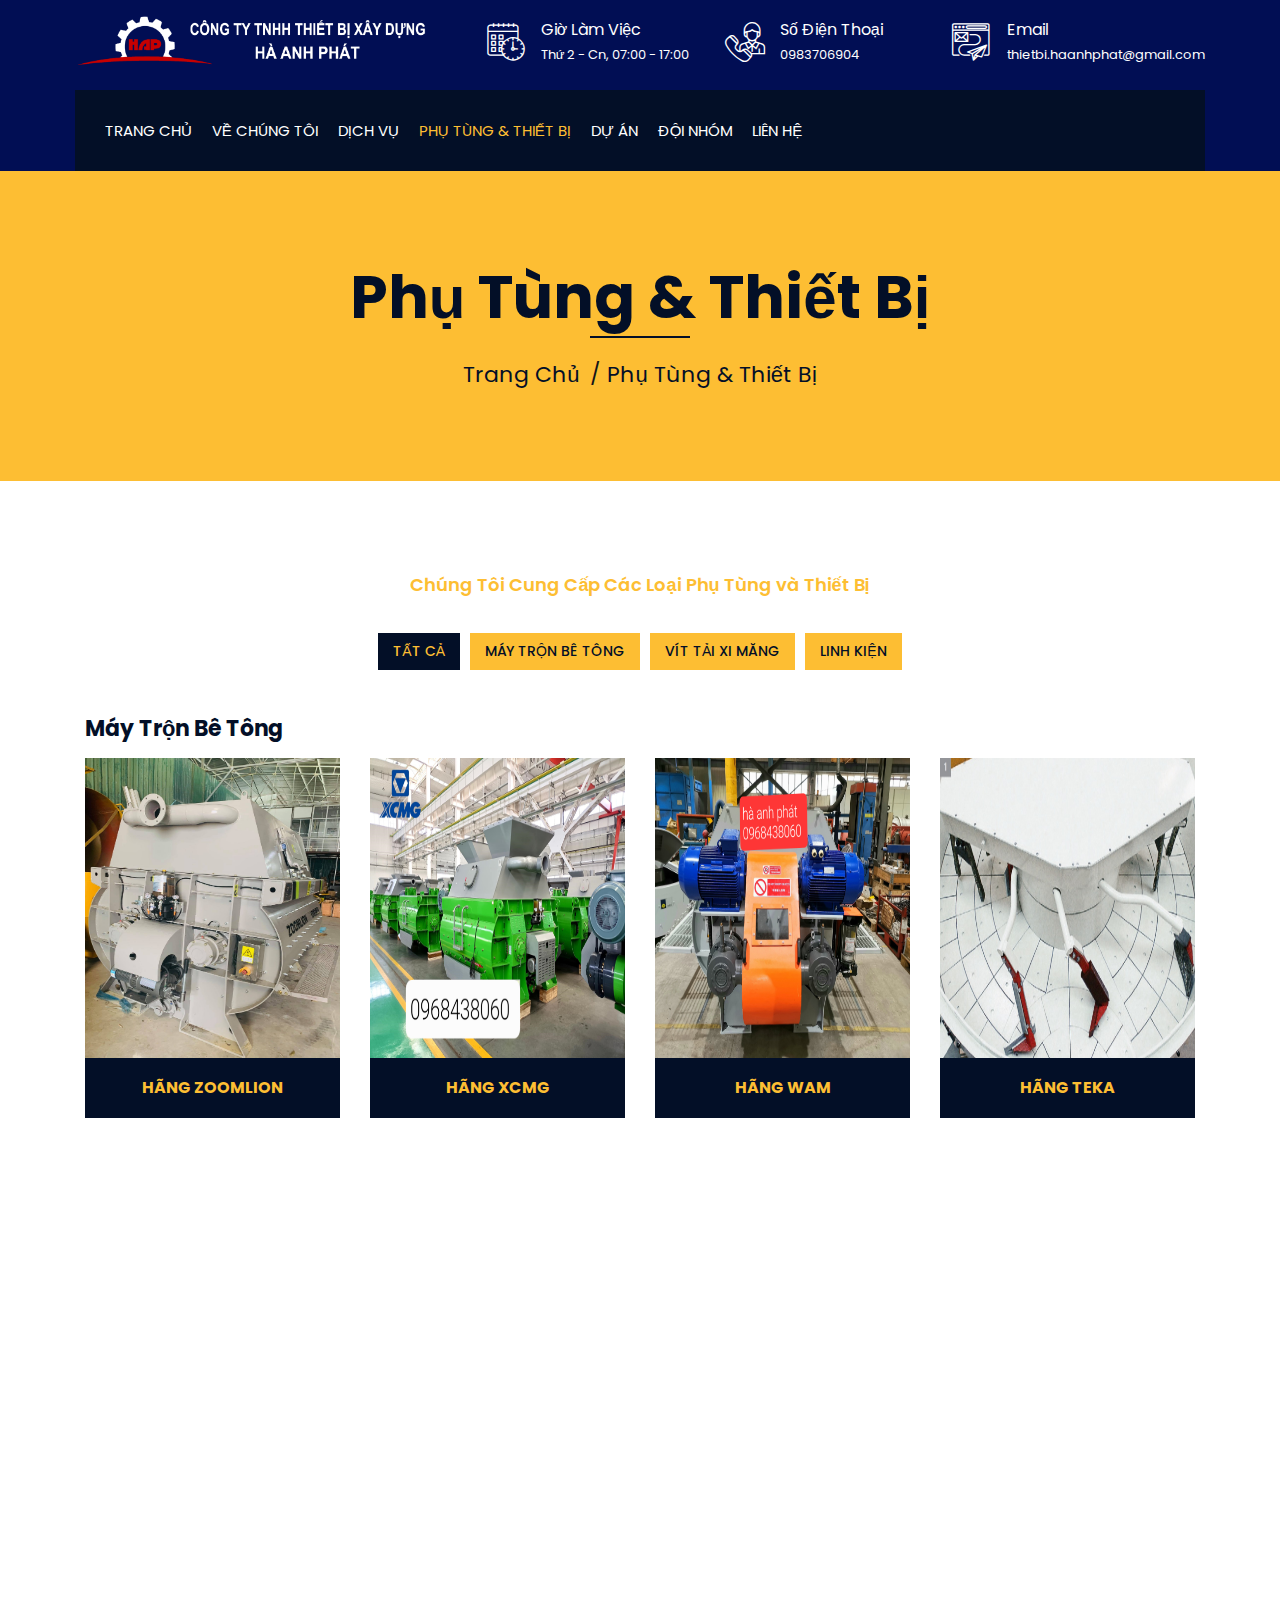
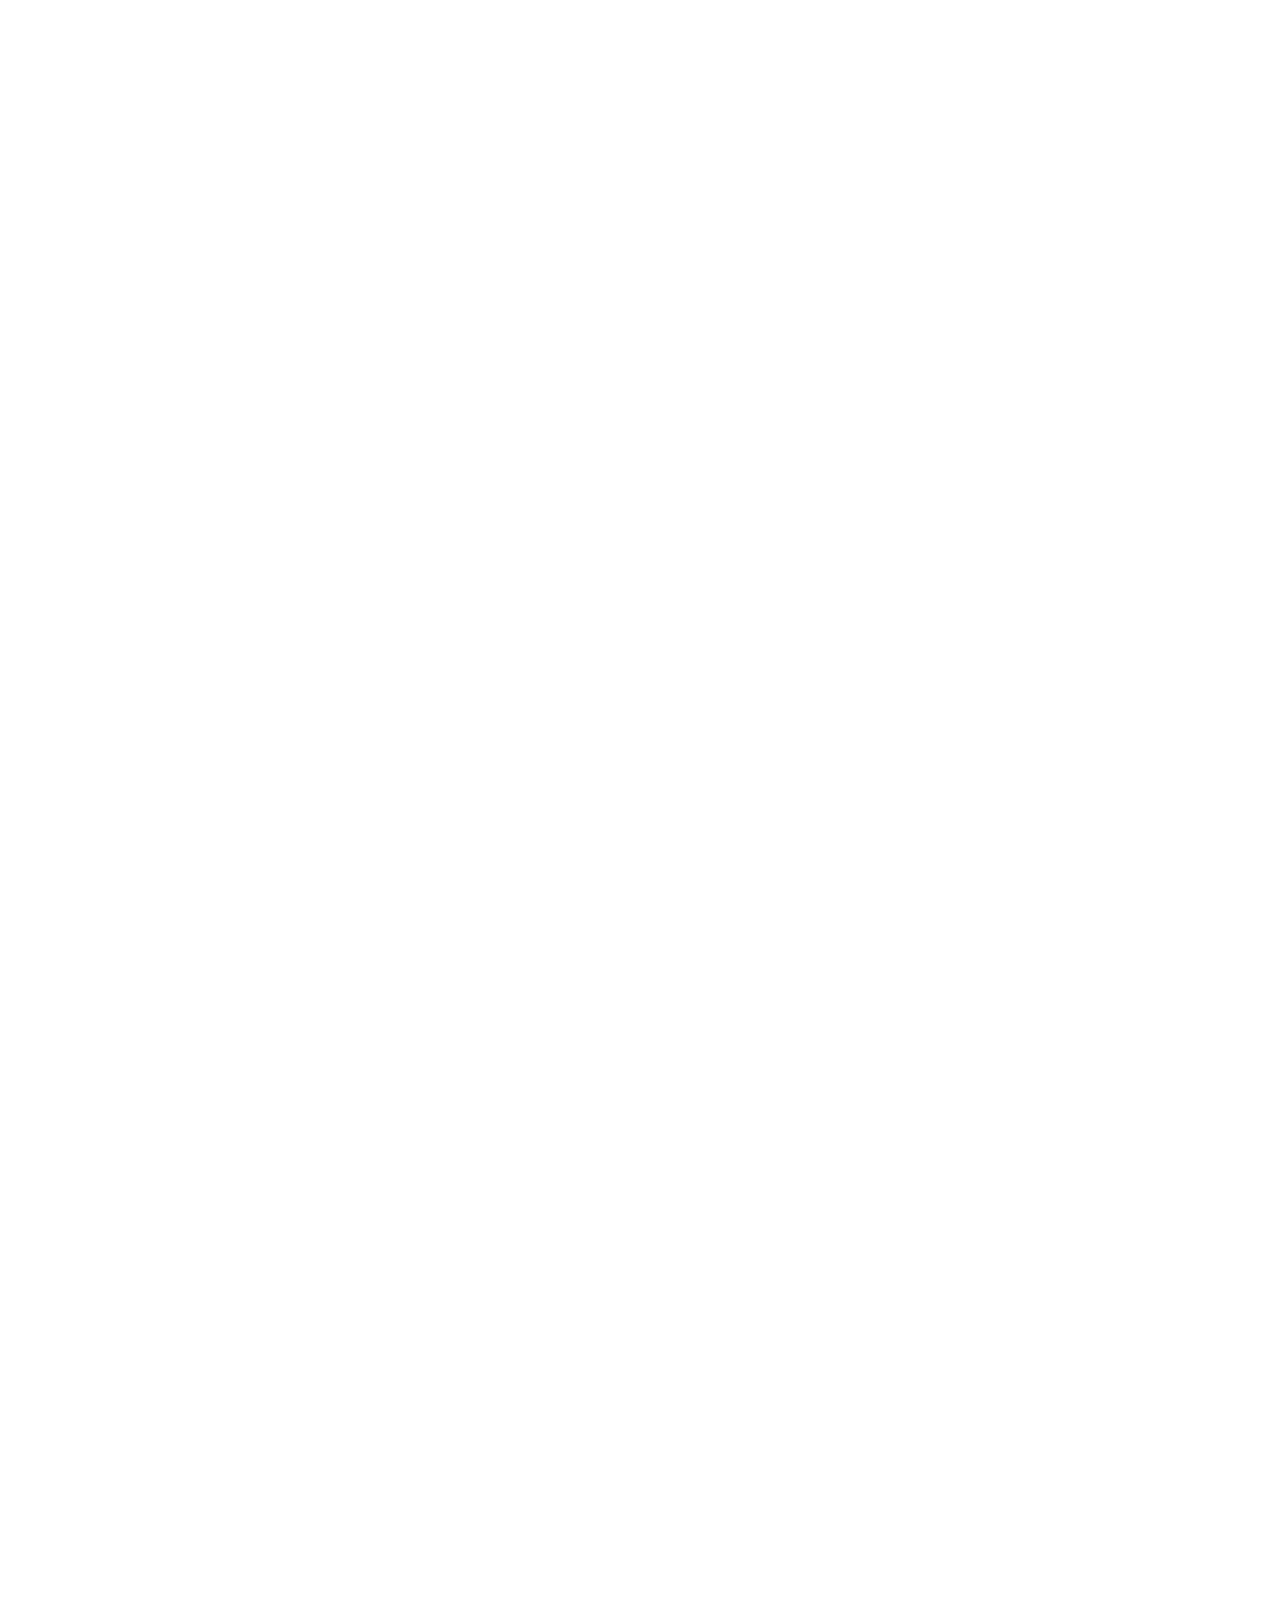
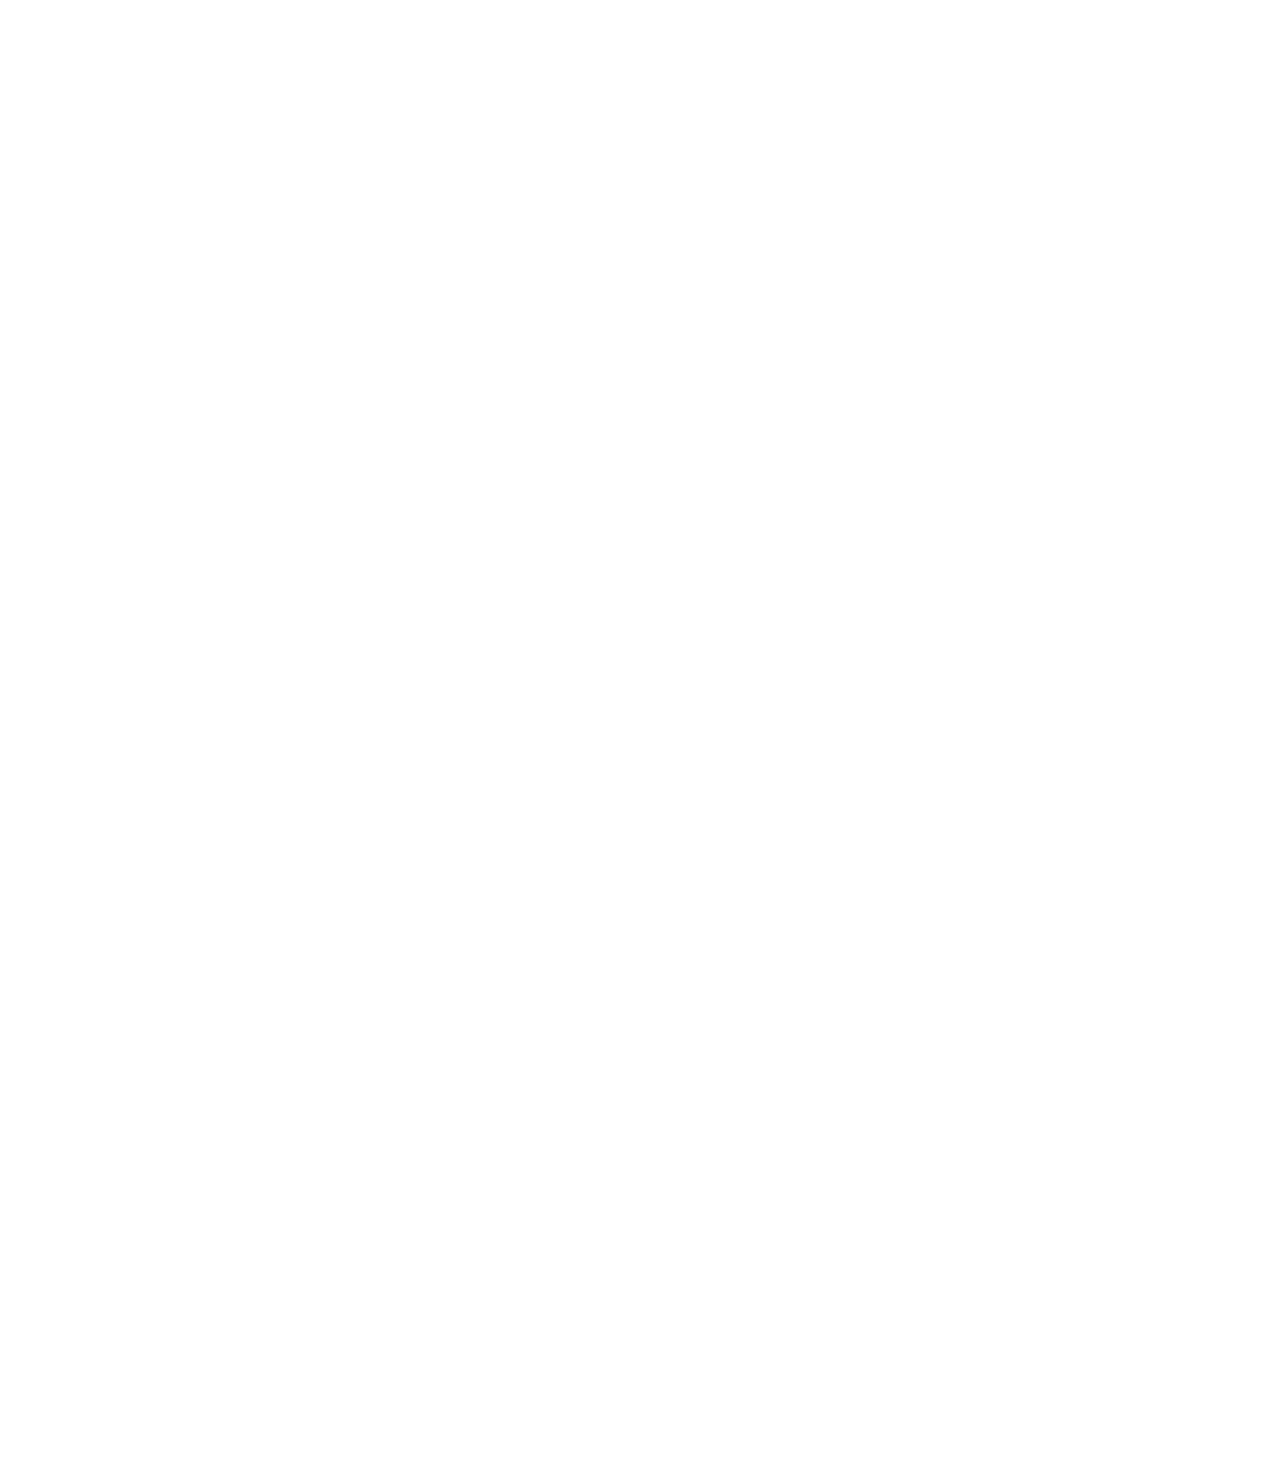
<file: equipment.html>
<!DOCTYPE html>
<html lang="en">

<head>
    <meta charset="utf-8">
    <title>Hà Anh Phát - CÔNG TY TNHH THIẾT BỊ XÂY DỰNG</title>
    <meta content="width=device-width, initial-scale=1.0" name="viewport">
    <meta content="Công ty TNHH thiết bị xây dựng" name="keywords">
    <meta content="Công ty TNHH thiết bị xây dựng" name="description">

    <!-- Favicon -->
    <link href="img/favicon.ico" rel="icon">

    <!-- Google Font -->
    <link href="https://fonts.googleapis.com/css2?family=Poppins:wght@100;200;300;400;500;600;700;800;900&display=swap"
        rel="stylesheet">

    <!-- CSS Libraries -->
    <link href="https://stackpath.bootstrapcdn.com/bootstrap/4.4.1/css/bootstrap.min.css" rel="stylesheet">
    <link href="https://cdnjs.cloudflare.com/ajax/libs/font-awesome/5.10.0/css/all.min.css" rel="stylesheet">
    <link href="lib/flaticon/font/flaticon.css" rel="stylesheet">
    <link href="lib/animate/animate.min.css" rel="stylesheet">
    <link href="lib/owlcarousel/assets/owl.carousel.min.css" rel="stylesheet">
    <link href="lib/lightbox/css/lightbox.min.css" rel="stylesheet">
    <link href="lib/slick/slick.css" rel="stylesheet">
    <link href="lib/slick/slick-theme.css" rel="stylesheet">

    <!-- Template Stylesheet -->
    <link href="css/style.css" rel="stylesheet">
</head>

<body>
    <div class="wrapper">
        <!-- Top Bar Start -->
        <div class="top-bar">
            <div class="container-fluid">
                <div class="row align-items-center">
                    <div class="col-lg-4 col-md-12">
                        <div class="logo">
                            <a href="/">
                                <!-- <h1>HÀ ANH PHÁT</h1> -->
                                <img src="img/logo.png" alt="Logo">
                            </a>
                        </div>
                    </div>
                    <div class="col-lg-8 col-md-7 d-none d-lg-block">
                        <div class="row">
                            <div class="col-4">
                                <div class="top-bar-item">
                                    <div class="top-bar-icon">
                                        <i class="flaticon-calendar"></i>
                                    </div>
                                    <div class="top-bar-text">
                                        <h3>Giờ Làm Việc</h3>
                                        <p>Thứ 2 - Cn, 07:00 - 17:00</p>
                                    </div>
                                </div>
                            </div>
                            <div class="col-3">
                                <div class="top-bar-item">
                                    <div class="top-bar-icon">
                                        <i class="flaticon-call"></i>
                                    </div>
                                    <div class="top-bar-text">
                                        <h3>Số Điện Thoại</h3>
                                        <p>0983706904</p>
                                    </div>
                                </div>
                            </div>
                            <div class="col-5">
                                <div class="top-bar-item">
                                    <div class="top-bar-icon">
                                        <i class="flaticon-send-mail"></i>
                                    </div>
                                    <div class="top-bar-text">
                                        <h3>Email</h3>
                                        <p>thietbi.haanhphat@gmail.com</p>
                                    </div>
                                </div>
                            </div>
                        </div>
                    </div>
                </div>
            </div>
        </div>
        <!-- Top Bar End -->

        <!-- Nav Bar Start -->
        <div class="nav-bar">
            <div class="container-fluid">
                <nav class="navbar navbar-expand-lg bg-dark navbar-dark">
                    <a href="#" class="navbar-brand">MENU</a>
                    <button type="button" class="navbar-toggler" data-toggle="collapse" data-target="#navbarCollapse">
                        <span class="navbar-toggler-icon"></span>
                    </button>

                    <div class="collapse navbar-collapse justify-content-between" id="navbarCollapse">
                        <div class="navbar-nav mr-auto">
                            <a href="/" class="nav-item nav-link">Trang Chủ</a>
                            <a href="about.html" class="nav-item nav-link">Về Chúng Tôi</a>
                            <a href="service.html" class="nav-item nav-link">Dịch Vụ</a>
                            <a href="equipment.html" class="nav-item nav-link active">Phụ Tùng & Thiết Bị</a>
                            <a href="projects.html" class="nav-item nav-link">Dự Án</a>
                            <a href="team.html" class="nav-item nav-link">Đội Nhóm</a>
                            <!-- <div class="nav-item dropdown">
                                <a href="#" class="nav-link dropdown-toggle" data-toggle="dropdown">Các Trang</a>
                                <div class="dropdown-menu">
                                    <a href="blog.html" class="dropdown-item">Trang Blog</a>
                                    <a href="single.html" class="dropdown-item">Trang Đơn</a>
                                </div>
                            </div> -->
                            <a href="contact.html" class="nav-item nav-link">Liên Hệ</a>
                        </div>
                        <div class="ml-auto">
                            <!-- <a class="btn" href="#">Get A Quote</a> -->
                        </div>
                    </div>
                </nav>
            </div>
        </div>
        <!-- Nav Bar End -->


        <!-- Page Header Start -->
        <div class="page-header">
            <div class="container">
                <div class="row">
                    <div class="col-12">
                        <h2>Phụ Tùng & Thiết Bị</h2>
                    </div>
                    <div class="col-12">
                        <a href="">Trang Chủ</a>
                        <a href="">Phụ Tùng & Thiết Bị</a>
                    </div>
                </div>
            </div>
        </div>
        <!-- Page Header End -->


        <!-- equipment Start -->
        <div class="equipment">
            <div class="container">
                <div class="section-header text-center">
                    <p>Chúng Tôi Cung Cấp Các Loại Phụ Tùng và Thiết Bị</p>
                    <!-- <h2>Tham Quan Các Dự Án Của Chúng Tôi</h2> -->
                </div>
                <div class="row">
                    <div class="col-12">
                        <ul id="equipment-flters">
                            <li data-filter="*" class="filter-active">Tất Cả</li>
                            <li data-filter=".first">MÁY TRỘN BÊ TÔNG</li>
                            <li data-filter=".second">VÍT TẢI XI MĂNG</li>
                            <li data-filter=".third">LINH KIỆN</li>
                        </ul>
                    </div>
                </div>
                <div class="row equipment-container">
                    <!-- Máy Trộn Bê Tông -->
                    <div class="col-lg-12 col-md-12 col-sm-12 equipment-item first wow fadeInUp" data-wow-delay="0.1s">
                        <h1 class="equipment-category">Máy Trộn Bê Tông</h1>
                    </div>
                    <div class="col-lg-3 col-md-6 col-sm-12 equipment-item first wow fadeInUp" data-wow-delay="0.1s">
                        <div class="equipment-warp">
                            <div class="equipment-img">
                                <img src="img/equiments/may-tron-be-tong/HÃNG ZOOMLION(3).jpg" alt="Image">
                                <div class="equipment-overlay">
                                    <a href="img/equiments/may-tron-be-tong/HÃNG ZOOMLION(3).jpg"
                                        data-lightbox="equipment1">
                                        <p>
                                            Xem Hình
                                        </p>
                                    </a>
                                    <a href="img/equiments/may-tron-be-tong/HÃNG ZOOMLION.jpg"
                                        data-lightbox="equipment1"></a>
                                    <a href="img/equiments/may-tron-be-tong/HÃNG ZOOMLION(1).jpg"
                                        data-lightbox="equipment1"></a>
                                    <a href="img/equiments/may-tron-be-tong/HÃNG ZOOMLION(2).jpg"
                                        data-lightbox="equipment1"></a>
                                </div>
                            </div>
                            <div class="equipment-text">
                                <h3>HÃNG ZOOMLION</h3>
                                <!-- <a class="btn" href="img/equipment-1.jpg" data-lightbox="equipment">+</a> -->
                            </div>
                        </div>
                    </div>
                    <div class="col-lg-3 col-md-6 col-sm-12 equipment-item first wow fadeInUp" data-wow-delay="0.1s">
                        <div class="equipment-warp">
                            <div class="equipment-img">
                                <img src="img/equiments/may-tron-be-tong/HÃNG XCMG.jpg" alt="Image">
                                <div class="equipment-overlay">
                                    <a href="img/equiments/may-tron-be-tong/HÃNG XCMG.jpg" data-lightbox="equipment2">
                                        <p>
                                            Xem Hình
                                        </p>
                                    </a>
                                    <a href="img/equiments/may-tron-be-tong/HÃNG XCMG(1).jpg"
                                        data-lightbox="equipment2"></a>
                                    <a href="img/equiments/may-tron-be-tong/HÃNG XCMG(2).jpg"
                                        data-lightbox="equipment2"></a>
                                    <a href="img/equiments/may-tron-be-tong/HÃNG XCMG(3).jpg"
                                        data-lightbox="equipment2"></a>
                                    <a href="img/equiments/may-tron-be-tong/HÃNG XCMG(4).jpg"
                                        data-lightbox="equipment2"></a>
                                </div>
                            </div>
                            <div class="equipment-text">
                                <h3>HÃNG XCMG</h3>
                                <!-- <a class="btn" href="img/equipment-1.jpg" data-lightbox="equipment">+</a> -->
                            </div>
                        </div>
                    </div>
                    <div class="col-lg-3 col-md-6 col-sm-12 equipment-item first wow fadeInUp" data-wow-delay="0.1s">
                        <div class="equipment-warp">
                            <div class="equipment-img">
                                <img src="img/equiments/may-tron-be-tong/HÃNG WAM.jpg" alt="Image">
                                <div class="equipment-overlay">
                                    <a href="img/equiments/may-tron-be-tong/HÃNG WAM.jpg" data-lightbox="equipment3">
                                        <p>
                                            Xem Hình
                                        </p>
                                    </a>
                                    <a href="img/equiments/may-tron-be-tong/HÃNG WAM(1).jpg"
                                        data-lightbox="equipment3"></a>
                                    <a href="img/equiments/may-tron-be-tong/HÃNG WAM(2).jpg"
                                        data-lightbox="equipment3"></a>
                                </div>
                            </div>
                            <div class="equipment-text">
                                <h3>HÃNG WAM</h3>
                                <!-- <a class="btn" href="img/equipment-1.jpg" data-lightbox="equipment">+</a> -->
                            </div>
                        </div>
                    </div>
                    <div class="col-lg-3 col-md-6 col-sm-12 equipment-item first wow fadeInUp" data-wow-delay="0.1s">
                        <div class="equipment-warp">
                            <div class="equipment-img">
                                <img src="img/equiments/may-tron-be-tong/HÃNG TEKA.jpg" alt="Image">
                                <div class="equipment-overlay">
                                    <a href="img/equiments/may-tron-be-tong/HÃNG TEKA.jpg" data-lightbox="equipment4">
                                        <p>
                                            Xem Hình
                                        </p>
                                    </a>
                                    <a href="img/equiments/may-tron-be-tong/HÃNG TEKA(1).jpg"
                                        data-lightbox="equipment4"></a>
                                    <a href="img/equiments/may-tron-be-tong/HÃNG TEKA(2).jpg"
                                        data-lightbox="equipment4"></a>
                                    <a href="img/equiments/may-tron-be-tong/HÃNG TEKA(3).jpg"
                                        data-lightbox="equipment4"></a>
                                </div>
                            </div>
                            <div class="equipment-text">
                                <h3>HÃNG TEKA</h3>
                                <!-- <a class="btn" href="img/equipment-1.jpg" data-lightbox="equipment">+</a> -->
                            </div>
                        </div>
                    </div>
                    <div class="col-lg-3 col-md-6 col-sm-12 equipment-item first wow fadeInUp" data-wow-delay="0.1s">
                        <div class="equipment-warp">
                            <div class="equipment-img">
                                <img src="img/equiments/may-tron-be-tong/HÃNG SICOMA.jpg" alt="Image">
                                <div class="equipment-overlay">
                                    <a href="img/equiments/may-tron-be-tong/HÃNG SICOMA.jpg" data-lightbox="equipment5">
                                        <p>
                                            Xem Hình
                                        </p>
                                    </a>
                                    <a href="img/equiments/may-tron-be-tong/HÃNG SICOMA(1).jpg"
                                        data-lightbox="equipment5"></a>
                                    <a href="img/equiments/may-tron-be-tong/HÃNG SICOMA(2).jpg"
                                        data-lightbox="equipment5"></a>
                                </div>
                            </div>
                            <div class="equipment-text">
                                <h3>HÃNG SICOMA</h3>
                                <!-- <a class="btn" href="img/equipment-1.jpg" data-lightbox="equipment">+</a> -->
                            </div>
                        </div>
                    </div>
                    <div class="col-lg-3 col-md-6 col-sm-12 equipment-item first wow fadeInUp" data-wow-delay="0.1s">
                        <div class="equipment-warp">
                            <div class="equipment-img">
                                <img src="img/equiments/may-tron-be-tong/HÃNG SDMIX.jpg" alt="Image">
                                <div class="equipment-overlay">
                                    <a href="img/equiments/may-tron-be-tong/HÃNG SDMIX.jpg" data-lightbox="equipment6">
                                        <p>
                                            Xem Hình
                                        </p>
                                    </a>
                                    <a href="img/equiments/may-tron-be-tong/HÃNG SDMIX(1).jpg"
                                        data-lightbox="equipment6"></a>
                                    <a href="img/equiments/may-tron-be-tong/HÃNG SDMIX(2).jpg"
                                        data-lightbox="equipment6"></a>
                                    <a href="img/equiments/may-tron-be-tong/HÃNG SDMIX(3).jpg"
                                        data-lightbox="equipment6"></a>
                                    <a href="img/equiments/may-tron-be-tong/HÃNG SDMIX(4).jpg"
                                        data-lightbox="equipment6"></a>
                                </div>
                            </div>
                            <div class="equipment-text">
                                <h3>HÃNG SDMIX</h3>
                                <!-- <a class="btn" href="img/equipment-1.jpg" data-lightbox="equipment">+</a> -->
                            </div>
                        </div>
                    </div>
                    <div class="col-lg-3 col-md-6 col-sm-12 equipment-item first wow fadeInUp" data-wow-delay="0.1s">
                        <div class="equipment-warp">
                            <div class="equipment-img">
                                <img src="img/equiments/may-tron-be-tong/HÃNG KYC.jpg" alt="Image">
                                <div class="equipment-overlay">
                                    <a href="img/equiments/may-tron-be-tong/HÃNG KYC.jpg" data-lightbox="equipment7">
                                        <p>
                                            Xem Hình
                                        </p>
                                    </a>
                                    <a href="img/equiments/may-tron-be-tong/HÃNG KYC(1).jpg"
                                        data-lightbox="equipment7"></a>
                                    <a href="img/equiments/may-tron-be-tong/HÃNG KYC(2).jpg"
                                        data-lightbox="equipment7"></a>
                                </div>
                            </div>
                            <div class="equipment-text">
                                <h3>HÃNG KYC</h3>
                                <!-- <a class="btn" href="img/equipment-1.jpg" data-lightbox="equipment">+</a> -->
                            </div>
                        </div>
                    </div>
                    <div class="col-lg-3 col-md-6 col-sm-12 equipment-item first wow fadeInUp" data-wow-delay="0.1s">
                        <div class="equipment-warp">
                            <div class="equipment-img">
                                <img src="img/equiments/may-tron-be-tong/HÃNG JS.jpg" alt="Image">
                                <div class="equipment-overlay">
                                    <a href="img/equiments/may-tron-be-tong/HÃNG JS.jpg" data-lightbox="equipment8">
                                        <p>
                                            Xem Hình
                                        </p>
                                    </a>
                                    <a href="img/equiments/may-tron-be-tong/HÃNG JS(1).jpg"
                                        data-lightbox="equipment8"></a>
                                    <a href="img/equiments/may-tron-be-tong/HÃNG JS(2).jpg"
                                        data-lightbox="equipment8"></a>
                                </div>
                            </div>
                            <div class="equipment-text">
                                <h3>HÃNG JS</h3>
                                <!-- <a class="btn" href="img/equipment-1.jpg" data-lightbox="equipment">+</a> -->
                            </div>
                        </div>
                    </div>
                    <div class="col-lg-3 col-md-6 col-sm-12 equipment-item first wow fadeInUp" data-wow-delay="0.1s">
                        <div class="equipment-warp">
                            <div class="equipment-img">
                                <img src="img/equiments/may-tron-be-tong/HÃNG CO-NELE(1).jpg" alt="Image">
                                <div class="equipment-overlay">
                                    <a href="img/equiments/may-tron-be-tong/HÃNG CO-NELE(1).jpg"
                                        data-lightbox="equipment9">
                                        <p>
                                            Xem Hình
                                        </p>
                                    </a>
                                    <a href="img/equiments/may-tron-be-tong/HÃNG CO-NELE(1).png"
                                        data-lightbox="equipment9"></a>
                                    <a href="img/equiments/may-tron-be-tong/HÃNG CO-NELE.jpg"
                                        data-lightbox="equipment9"></a>
                                    <a href="img/equiments/may-tron-be-tong/HÃNG CO-NELE.png"
                                        data-lightbox="equipment9"></a>
                                </div>
                            </div>
                            <div class="equipment-text">
                                <h3>HÃNG CO-NELE</h3>
                                <!-- <a class="btn" href="img/equipment-1.jpg" data-lightbox="equipment">+</a> -->
                            </div>
                        </div>
                    </div>
                    <div class="col-lg-3 col-md-6 col-sm-12 equipment-item first wow fadeInUp" data-wow-delay="0.1s">
                        <div class="equipment-warp">
                            <div class="equipment-img">
                                <img src="img/equiments/may-tron-be-tong/HÃNG BHS.jpg" alt="Image">
                                <div class="equipment-overlay">
                                    <a href="img/equiments/may-tron-be-tong/HÃNG BHS.jpg" data-lightbox="equipment10">
                                        <p>
                                            Xem Hình
                                        </p>
                                    </a>
                                    <a href="img/equiments/may-tron-be-tong/HÃNG BHS(1).jpg"
                                        data-lightbox="equipment10"></a>
                                    <a href="img/equiments/may-tron-be-tong/HÃNG BHS(2).jpg"
                                        data-lightbox="equipment10"></a>
                                </div>
                            </div>
                            <div class="equipment-text">
                                <h3>HÃNG BHS</h3>
                                <!-- <a class="btn" href="img/equipment-1.jpg" data-lightbox="equipment">+</a> -->
                            </div>
                        </div>
                    </div>
                    <div class="col-lg-3 col-md-6 col-sm-12 equipment-item first wow fadeInUp" data-wow-delay="0.1s">
                    </div>
                    <div class="col-lg-3 col-md-6 col-sm-12 equipment-item first wow fadeInUp" data-wow-delay="0.1s">
                    </div>
                    <!-- Vít Tải Xi Măng -->
                    <div class="col-lg-12 col-md-12 col-sm-12 equipment-item second wow fadeInUp" data-wow-delay="0.1s">
                        <h1 class="equipment-category">Vít Tải Xi Măng</h1>
                    </div>
                    <div class="col-lg-3 col-md-6 col-sm-12 equipment-item second wow fadeInUp" data-wow-delay="0.1s">
                        <div class="equipment-warp">
                            <div class="equipment-img">
                                <img src="img/equiments/vit-tai-xi-mang/VÍT TẢI LSY.jpeg" alt="Image">
                                <div class="equipment-overlay">
                                    <a href="img/equiments/vit-tai-xi-mang/VÍT TẢI LSY.jpeg"
                                        data-lightbox="equipment11">
                                        <p>
                                            Xem Hình
                                        </p>
                                    </a>
                                    <a href="img/equiments/vit-tai-xi-mang/VÍT TẢI LSY(1).jpeg"
                                        data-lightbox="equipment11"></a>
                                    <a href="img/equiments/vit-tai-xi-mang/VÍT TẢI LSY(2).jpeg"
                                        data-lightbox="equipment11"></a>
                                </div>
                            </div>
                            <div class="equipment-text">
                                <h3>HÃNG LSY</h3>
                                <!-- <a class="btn" href="img/equipment-1.jpg" data-lightbox="equipment">+</a> -->
                            </div>
                        </div>
                    </div>
                    <div class="col-lg-3 col-md-6 col-sm-12 equipment-item second wow fadeInUp" data-wow-delay="0.1s">
                        <div class="equipment-warp">
                            <div class="equipment-img">
                                <img src="img/equiments/vit-tai-xi-mang/VÍT TẢI HÃNG WAM.jpg" alt="Image">
                                <div class="equipment-overlay">
                                    <a href="img/equiments/vit-tai-xi-mang/VÍT TẢI HÃNG WAM.jpg"
                                        data-lightbox="equipment12">
                                        <p>
                                            Xem Hình
                                        </p>
                                    </a>
                                    <a href="img/equiments/vit-tai-xi-mang/VÍT TẢI HÃNG WAM(1).jpg"
                                        data-lightbox="equipment12"></a>
                                    <a href="img/equiments/vit-tai-xi-mang/VÍT TẢI HÃNG WAM(2).jpg"
                                        data-lightbox="equipment12"></a>
                                </div>
                            </div>
                            <div class="equipment-text">
                                <h3>HÃNG WAM</h3>
                                <!-- <a class="btn" href="img/equipment-1.jpg" data-lightbox="equipment">+</a> -->
                            </div>
                        </div>
                    </div>
                    <div class="col-lg-3 col-md-6 col-sm-12 equipment-item second wow fadeInUp" data-wow-delay="0.1s">
                        <div class="equipment-warp">
                            <div class="equipment-img">
                                <img src="img/equiments/vit-tai-xi-mang/VÍT TẢI HÃNG SICOMA.jpg" alt="Image">
                                <div class="equipment-overlay">
                                    <a href="img/equiments/vit-tai-xi-mang/VÍT TẢI HÃNG SICOMA.jpg"
                                        data-lightbox="equipment13">
                                        <p>
                                            Xem Hình
                                        </p>
                                    </a>
                                    <a href="img/equiments/vit-tai-xi-mang/VÍT TẢI HÃNG SICOMA(1).jpg"
                                        data-lightbox="equipment13"></a>
                                    <a href="img/equiments/vit-tai-xi-mang/VÍT TẢI HÃNG SICOMA(2).jpg"
                                        data-lightbox="equipment13"></a>
                                    <a href="img/equiments/vit-tai-xi-mang/VÍT TẢI HÃNG SICOMA(3).jpg"
                                        data-lightbox="equipment13"></a>
                                </div>
                            </div>
                            <div class="equipment-text">
                                <h3>HÃNG SICOMA</h3>
                                <!-- <a class="btn" href="img/equipment-1.jpg" data-lightbox="equipment">+</a> -->
                            </div>
                        </div>
                    </div>
                    <div class="col-lg-3 col-md-6 col-sm-12 equipment-item second wow fadeInUp" data-wow-delay="0.1s">
                        <div class="equipment-warp">
                            <div class="equipment-img">
                                <img src="img/equiments/vit-tai-xi-mang/VÍT TẢI HÃNG SDMIX.jpg" alt="Image">
                                <div class="equipment-overlay">
                                    <a href="img/equiments/vit-tai-xi-mang/VÍT TẢI HÃNG SDMIX.jpg"
                                        data-lightbox="equipment14">
                                        <p>
                                            Xem Hình
                                        </p>
                                    </a>
                                    <a href="img/equiments/vit-tai-xi-mang/VÍT TẢI HÃNG SDMIX(1).jpg"
                                        data-lightbox="equipment14"></a>
                                    <a href="img/equiments/vit-tai-xi-mang/VÍT TẢI HÃNG SDMIX(2).jpg"
                                        data-lightbox="equipment14"></a>
                                </div>
                            </div>
                            <div class="equipment-text">
                                <h3>HÃNG SDMIX</h3>
                                <!-- <a class="btn" href="img/equipment-1.jpg" data-lightbox="equipment">+</a> -->
                            </div>
                        </div>
                    </div>
                    <!-- Linh Kiện -->
                    <div class="col-lg-12 col-md-12 col-sm-12 equipment-item third wow fadeInUp" data-wow-delay="0.1s">
                        <h1 class="equipment-category">Linh Kiện</h1>
                    </div>
                    <div class="col-lg-3 col-md-6 col-sm-12 equipment-item third wow fadeInUp" data-wow-delay="0.1s">
                        <div class="equipment-warp">
                            <div class="equipment-img">
                                <img src="img/equiments/linh-kien/HÌNH 1.jpg" alt="Image">
                                <div class="equipment-overlay">
                                    <a href="img/equiments/linh-kien/HÌNH 1.jpg" data-lightbox="equipment15">
                                        <p>
                                            Xem Hình
                                        </p>
                                    </a>
                                    <a href="img/equiments/linh-kien/HÌNH 2.jpg" data-lightbox="equipment15"></a>
                                    <a href="img/equiments/linh-kien/HÌNH 3.jpg" data-lightbox="equipment15"></a>
                                    <a href="img/equiments/linh-kien/HÌNH 4.jpg" data-lightbox="equipment15"></a>
                                </div>
                            </div>
                            <div class="equipment-text">
                                <h3>HỘP SÔ MÁY TRỘN SICOMA & SDMIX</h3>
                                <!-- <a class="btn" href="img/equipment-1.jpg" data-lightbox="equipment">+</a> -->
                            </div>
                        </div>
                    </div>
                    <div class="col-lg-3 col-md-6 col-sm-12 equipment-item third wow fadeInUp" data-wow-delay="0.1s">
                        <div class="equipment-warp">
                            <div class="equipment-img">
                                <img src="img/equiments/linh-kien/HÌNH 5.jpg" alt="Image">
                                <div class="equipment-overlay">
                                    <a href="img/equiments/linh-kien/HÌNH 5.jpg" data-lightbox="equipment16">
                                        <p>
                                            Xem Hình
                                        </p>
                                    </a>
                                    <a href="img/equiments/linh-kien/HÌNH 6.jpg" data-lightbox="equipment16"></a>
                                    <a href="img/equiments/linh-kien/HÌNH 7.jpg" data-lightbox="equipment16"></a>
                                    <a href="img/equiments/linh-kien/HÌNH 8.jpg" data-lightbox="equipment16"></a>
                                    <a href="img/equiments/linh-kien/HÌNH 9.jpg" data-lightbox="equipment16"></a>
                                    <a href="img/equiments/linh-kien/HÌNH 10.jpg" data-lightbox="equipment16"></a>
                                    <a href="img/equiments/linh-kien/HÌNH 11.jpg" data-lightbox="equipment16"></a>
                                    <a href="img/equiments/linh-kien/HÌNH 12.jpg" data-lightbox="equipment16"></a>
                                    <a href="img/equiments/linh-kien/HÌNH 13.jpg" data-lightbox="equipment16"></a>
                                    <a href="img/equiments/linh-kien/HÌNH 14.jpg" data-lightbox="equipment16"></a>
                                </div>
                            </div>
                            <div class="equipment-text">
                                <h3>CÁNH TAY, BÀN TAY VÀ VÁN LÓT MÁY TRỘN SICOMA & SDMIX</h3>
                                <!-- <a class="btn" href="img/equipment-1.jpg" data-lightbox="equipment">+</a> -->
                            </div>
                        </div>
                    </div>
                    <div class="col-lg-3 col-md-6 col-sm-12 equipment-item third wow fadeInUp" data-wow-delay="0.1s">
                        <div class="equipment-warp">
                            <div class="equipment-img">
                                <img src="img/equiments/linh-kien/HÌNH 15.jpg" alt="Image">
                                <div class="equipment-overlay">
                                    <a href="img/equiments/linh-kien/HÌNH 15.jpg" data-lightbox="equipment17">
                                        <p>
                                            Xem Hình
                                        </p>
                                    </a>
                                    <a href="img/equiments/linh-kien/HÌNH 16.jpg" data-lightbox="equipment17"></a>
                                    <a href="img/equiments/linh-kien/HÌNH 17.jpg" data-lightbox="equipment17"></a>
                                    <a href="img/equiments/linh-kien/HÌNH 18.jpg" data-lightbox="equipment17"></a>
                                    <a href="img/equiments/linh-kien/HÌNH 19.jpg" data-lightbox="equipment17"></a>
                                    <a href="img/equiments/linh-kien/HÌNH 20.jpg" data-lightbox="equipment17"></a>
                                    <a href="img/equiments/linh-kien/HÌNH 21.jpg" data-lightbox="equipment17"></a>
                                </div>
                            </div>
                            <div class="equipment-text">
                                <h3>KHÓA TRỤC, BÁNH RĂNG, KHUNG HỘP SỐ MÁY TRỘN SICOMA & SDMIX</h3>
                                <!-- <a class="btn" href="img/equipment-1.jpg" data-lightbox="equipment">+</a> -->
                            </div>
                        </div>
                    </div>
                    <div class="col-lg-3 col-md-6 col-sm-12 equipment-item third wow fadeInUp" data-wow-delay="0.1s">
                        <div class="equipment-warp">
                            <div class="equipment-img">
                                <img src="img/equiments/linh-kien/HÌNH 22.jpg" alt="Image">
                                <div class="equipment-overlay">
                                    <a href="img/equiments/linh-kien/HÌNH 22.jpg" data-lightbox="equipment18">
                                        <p>
                                            Xem Hình
                                        </p>
                                    </a>
                                    <a href="img/equiments/linh-kien/HÌNH 23.jpg" data-lightbox="equipment18"></a>
                                    <a href="img/equiments/linh-kien/HÌNH 24.jpg" data-lightbox="equipment18"></a>
                                    <a href="img/equiments/linh-kien/HÌNH 25.jpg" data-lightbox="equipment18"></a>
                                    <a href="img/equiments/linh-kien/HÌNH 26.jpg" data-lightbox="equipment18"></a>
                                </div>
                            </div>
                            <div class="equipment-text">
                                <h3>HỘP SỐ TREO BĂNG TẢI SICOMA & BONFILIGO</h3>
                                <!-- <a class="btn" href="img/equipment-1.jpg" data-lightbox="equipment">+</a> -->
                            </div>
                        </div>
                    </div>
                    <div class="col-lg-3 col-md-6 col-sm-12 equipment-item third wow fadeInUp" data-wow-delay="0.1s">
                        <div class="equipment-warp">
                            <div class="equipment-img">
                                <img src="img/equiments/linh-kien/HÌNH 28.jpg" alt="Image">
                                <div class="equipment-overlay">
                                    <a href="img/equiments/linh-kien/HÌNH 28.jpg" data-lightbox="equipment19">
                                        <p>
                                            Xem Hình
                                        </p>
                                    </a>
                                    <a href="img/equiments/linh-kien/HÌNH 29.jpg" data-lightbox="equipment19"></a>
                                    <a href="img/equiments/linh-kien/HÌNH 30.jpg" data-lightbox="equipment19"></a>
                                    <a href="img/equiments/linh-kien/HÌNH 31.jpg" data-lightbox="equipment19"></a>
                                </div>
                            </div>
                            <div class="equipment-text">
                                <h3>VAN BƯỚM TAY GẠT & TỰ ĐỘNG CỬA XẢ XI MĂNG</h3>
                                <!-- <a class="btn" href="img/equipment-1.jpg" data-lightbox="equipment">+</a> -->
                            </div>
                        </div>
                    </div>
                    <div class="col-lg-3 col-md-6 col-sm-12 equipment-item third wow fadeInUp" data-wow-delay="0.1s">
                        <div class="equipment-warp">
                            <div class="equipment-img">
                                <img src="img/equiments/linh-kien/HÌNH 32.jpg" alt="Image">
                                <div class="equipment-overlay">
                                    <a href="img/equiments/linh-kien/HÌNH 32.jpg" data-lightbox="equipment20">
                                        <p>
                                            Xem Hình
                                        </p>
                                    </a>
                                    <a href="img/equiments/linh-kien/HÌNH 32(1).jpg" data-lightbox="equipment20"></a>
                                    <a href="img/equiments/linh-kien/HÌNH 33.jpg" data-lightbox="equipment20"></a>
                                    <a href="img/equiments/linh-kien/HÌNH 34.jpg" data-lightbox="equipment20"></a>
                                    <a href="img/equiments/linh-kien/HÌNH 35.jpg" data-lightbox="equipment20"></a>
                                    <a href="img/equiments/linh-kien/HÌNH 36.jpg" data-lightbox="equipment20"></a>
                                </div>
                            </div>
                            <div class="equipment-text">
                                <h3>MÔ TƠ & HỘP SỐ CHO VÍT TẢI</h3>
                                <!-- <a class="btn" href="img/equipment-1.jpg" data-lightbox="equipment">+</a> -->
                            </div>
                        </div>
                    </div>
                    <div class="col-lg-3 col-md-6 col-sm-12 equipment-item third wow fadeInUp" data-wow-delay="0.1s">
                        <div class="equipment-warp">
                            <div class="equipment-img">
                                <img src="img/equiments/linh-kien/HÌNH 37.jpg" alt="Image">
                                <div class="equipment-overlay">
                                    <a href="img/equiments/linh-kien/HÌNH 37.jpg" data-lightbox="equipment21">
                                        <p>
                                            Xem Hình
                                        </p>
                                    </a>
                                    <a href="img/equiments/linh-kien/HÌNH 38.jpg" data-lightbox="equipment21"></a>
                                    <a href="img/equiments/linh-kien/HÌNH 39.jpg" data-lightbox="equipment21"></a>
                                </div>
                            </div>
                            <div class="equipment-text">
                                <h3>VAN NƯỚC TỰ ĐỘNG</h3>
                                <!-- <a class="btn" href="img/equipment-1.jpg" data-lightbox="equipment">+</a> -->
                            </div>
                        </div>
                    </div>
                    <div class="col-lg-3 col-md-6 col-sm-12 equipment-item third wow fadeInUp" data-wow-delay="0.1s">
                        <div class="equipment-warp">
                            <div class="equipment-img">
                                <img src="img/equiments/linh-kien/HÌNH 40.jpg" alt="Image">
                                <div class="equipment-overlay">
                                    <a href="img/equiments/linh-kien/HÌNH 40.jpg" data-lightbox="equipment22">
                                        <p>
                                            Xem Hình
                                        </p>
                                    </a>
                                    <a href="img/equiments/linh-kien/HÌNH 41.jpg" data-lightbox="equipment22"></a>
                                    <a href="img/equiments/linh-kien/HÌNH 42.jpg" data-lightbox="equipment22"></a>
                                    <a href="img/equiments/linh-kien/HÌNH 43.jpg" data-lightbox="equipment22"></a>
                                    <a href="img/equiments/linh-kien/HÌNH 44.jpg" data-lightbox="equipment22"></a>
                                </div>
                            </div>
                            <div class="equipment-text">
                                <h3>BỘ PHỚT ĐẦU TRỤC SICOMA & SDMIX</h3>
                                <!-- <a class="btn" href="img/equipment-1.jpg" data-lightbox="equipment">+</a> -->
                            </div>
                        </div>
                    </div>
                    <div class="col-lg-3 col-md-6 col-sm-12 equipment-item third wow fadeInUp" data-wow-delay="0.1s">
                        <div class="equipment-warp">
                            <div class="equipment-img">
                                <img src="img/equiments/linh-kien/HÌNH 45.jpg" alt="Image">
                                <div class="equipment-overlay">
                                    <a href="img/equiments/linh-kien/HÌNH 45.jpg" data-lightbox="equipment23">
                                        <p>
                                            Xem Hình
                                        </p>
                                    </a>
                                    <a href="img/equiments/linh-kien/HÌNH 46.jpg" data-lightbox="equipment23"></a>
                                    <a href="img/equiments/linh-kien/HÌNH 47.jpg" data-lightbox="equipment23"></a>
                                    <a href="img/equiments/linh-kien/HÌNH 48.jpg" data-lightbox="equipment23"></a>
                                    <a href="img/equiments/linh-kien/HÌNH 49.jpg" data-lightbox="equipment23"></a>
                                    <a href="img/equiments/linh-kien/HÌNH 49(1).jpg" data-lightbox="equipment23"></a>
                                    <a href="img/equiments/linh-kien/HÌNH 50.jpg" data-lightbox="equipment23"></a>
                                    <a href="img/equiments/linh-kien/HÌNH 51.jpg" data-lightbox="equipment23"></a>
                                    <a href="img/equiments/linh-kien/HÌNH 52.jpg" data-lightbox="equipment23"></a>
                                    <a href="img/equiments/linh-kien/HÌNH 53.jpg" data-lightbox="equipment23"></a>
                                </div>
                            </div>
                            <div class="equipment-text">
                                <h3>GỐI ĐỠ, NẮP ĐUÔI VÀ PHỚT CHO VÍT TẢI XI MĂNG</h3>
                                <!-- <a class="btn" href="img/equipment-1.jpg" data-lightbox="equipment">+</a> -->
                            </div>
                        </div>
                    </div>
                    <div class="col-lg-3 col-md-6 col-sm-12 equipment-item third wow fadeInUp" data-wow-delay="0.1s">
                        <div class="equipment-warp">
                            <div class="equipment-img">
                                <img src="img/equiments/linh-kien/HÌNH 54.jpg" alt="Image">
                                <div class="equipment-overlay">
                                    <a href="img/equiments/linh-kien/HÌNH 54.jpg" data-lightbox="equipment24">
                                        <p>
                                            Xem Hình
                                        </p>
                                    </a>
                                    <a href="img/equiments/linh-kien/HÌNH 55.jpg" data-lightbox="equipment24"></a>
                                    <a href="img/equiments/linh-kien/HÌNH 56.jpg" data-lightbox="equipment24"></a>
                                    <a href="img/equiments/linh-kien/HÌNH 57.jpg" data-lightbox="equipment24"></a>
                                </div>
                            </div>
                            <div class="equipment-text">
                                <h3>LOADCELL, DÂY TY</h3>
                                <!-- <a class="btn" href="img/equipment-1.jpg" data-lightbox="equipment">+</a> -->
                            </div>
                        </div>
                    </div>
                    <div class="col-lg-3 col-md-6 col-sm-12 equipment-item third wow fadeInUp" data-wow-delay="0.1s">
                        <div class="equipment-warp">
                            <div class="equipment-img">
                                <img src="img/equiments/linh-kien/HÌNH 58.jpg" alt="Image">
                                <div class="equipment-overlay">
                                    <a href="img/equiments/linh-kien/HÌNH 58.jpg" data-lightbox="equipment25">
                                        <p>
                                            Xem Hình
                                        </p>
                                    </a>
                                    <a href="img/equiments/linh-kien/HÌNH 59.jpg" data-lightbox="equipment25"></a>
                                    <a href="img/equiments/linh-kien/HÌNH 60.jpg" data-lightbox="equipment25"></a>
                                    <a href="img/equiments/linh-kien/HÌNH 61.jpg" data-lightbox="equipment25"></a>
                                    <a href="img/equiments/linh-kien/HÌNH 62.jpg" data-lightbox="equipment25"></a>
                                    <a href="img/equiments/linh-kien/HÌNH 63.jpg" data-lightbox="equipment25"></a>
                                    <a href="img/equiments/linh-kien/HÌNH 64.jpg" data-lightbox="equipment25"></a>
                                    <a href="img/equiments/linh-kien/HÌNH 65.jpg" data-lightbox="equipment25"></a>
                                </div>
                            </div>
                            <div class="equipment-text">
                                <h3>LỌC BỤI, LÕI LỌC & ĐẦM RUNG</h3>
                                <!-- <a class="btn" href="img/equipment-1.jpg" data-lightbox="equipment">+</a> -->
                            </div>
                        </div>
                    </div>
                    <div class="col-lg-3 col-md-6 col-sm-12 equipment-item third wow fadeInUp" data-wow-delay="0.1s">
                        <div class="equipment-warp">
                            <div class="equipment-img">
                                <img src="img/equiments/linh-kien/HÌNH 66.jpg" alt="Image">
                                <div class="equipment-overlay">
                                    <a href="img/equiments/linh-kien/HÌNH 66.jpg" data-lightbox="equipment26">
                                        <p>
                                            Xem Hình
                                        </p>
                                    </a>
                                    <a href="img/equiments/linh-kien/HÌNH 67.jpg" data-lightbox="equipment26"></a>
                                    <a href="img/equiments/linh-kien/HÌNH 68.jpg" data-lightbox="equipment26"></a>
                                    <a href="img/equiments/linh-kien/HÌNH 69.jpg" data-lightbox="equipment26"></a>
                                    <a href="img/equiments/linh-kien/HÌNH 70.jpg" data-lightbox="equipment26"></a>
                                    <a href="img/equiments/linh-kien/HÌNH 71.jpg" data-lightbox="equipment26"></a>
                                </div>
                            </div>
                            <div class="equipment-text">
                                <h3>VAN AN TOÀN, ĐĨA & ĐỆM KHÍ CHO SILO</h3>
                                <!-- <a class="btn" href="img/equipment-1.jpg" data-lightbox="equipment">+</a> -->
                            </div>
                        </div>
                    </div>
                    <div class="col-lg-3 col-md-6 col-sm-12 equipment-item third wow fadeInUp" data-wow-delay="0.1s">
                        <div class="equipment-warp">
                            <div class="equipment-img">
                                <img src="img/equiments/linh-kien/HÌNH 72.jpg" alt="Image">
                                <div class="equipment-overlay">
                                    <a href="img/equiments/linh-kien/HÌNH 72.jpg" data-lightbox="equipment27">
                                        <p>
                                            Xem Hình
                                        </p>
                                    </a>
                                    <a href="img/equiments/linh-kien/HÌNH 73.jpg" data-lightbox="equipment27"></a>
                                    <a href="img/equiments/linh-kien/HÌNH 74.jpg" data-lightbox="equipment27"></a>
                                    <a href="img/equiments/linh-kien/HÌNH 75.jpg" data-lightbox="equipment27"></a>
                                    <a href="img/equiments/linh-kien/HÌNH 76.jpg" data-lightbox="equipment27"></a>
                                </div>
                            </div>
                            <div class="equipment-text">
                                <h3>BƠM MỠ TỰ ĐỘNG VÀ BƠM THỦY LỰC CHO MÁY TRỘN</h3>
                                <!-- <a class="btn" href="img/equipment-1.jpg" data-lightbox="equipment">+</a> -->
                            </div>
                        </div>
                    </div>
                    <div class="col-lg-3 col-md-6 col-sm-12 equipment-item third wow fadeInUp" data-wow-delay="0.1s">
                        <div class="equipment-warp">
                            <div class="equipment-img">
                                <img src="img/equiments/linh-kien/HÌNH 77.jpg" alt="Image">
                                <div class="equipment-overlay">
                                    <a href="img/equiments/linh-kien/HÌNH 77.jpg" data-lightbox="equipment28">
                                        <p>
                                            Xem Hình
                                        </p>
                                    </a>
                                    <a href="img/equiments/linh-kien/HÌNH 78.jpg" data-lightbox="equipment28"></a>
                                    <a href="img/equiments/linh-kien/HÌNH 79.jpg" data-lightbox="equipment28"></a>
                                    <a href="img/equiments/linh-kien/HÌNH 80.jpg" data-lightbox="equipment28"></a>
                                </div>
                            </div>
                            <div class="equipment-text">
                                <h3>TRỤC CÁT ĐĂNG CHO MÁY TRỘN</h3>
                                <!-- <a class="btn" href="img/equipment-1.jpg" data-lightbox="equipment">+</a> -->
                            </div>
                        </div>
                    </div>
                    <div class="col-lg-3 col-md-6 col-sm-12 equipment-item third wow fadeInUp" data-wow-delay="0.1s">
                        <div class="equipment-warp">
                            <div class="equipment-img">
                                <img src="img/equiments/linh-kien/HÌNH 81.jpg" alt="Image">
                                <div class="equipment-overlay">
                                    <a href="img/equiments/linh-kien/HÌNH 81.jpg" data-lightbox="equipment29">
                                        <p>
                                            Xem Hình
                                        </p>
                                    </a>
                                    <a href="img/equiments/linh-kien/HÌNH 82.jpg" data-lightbox="equipment29"></a>
                                    <a href="img/equiments/linh-kien/HÌNH 83.jpg" data-lightbox="equipment29"></a>
                                    <a href="img/equiments/linh-kien/HÌNH 84.jpg" data-lightbox="equipment29"></a>
                                </div>
                            </div>
                            <div class="equipment-text">
                                <h3>MÔ TƠ & HỘP SỐ CHO GÀU TỜI</h3>
                                <!-- <a class="btn" href="img/equipment-1.jpg" data-lightbox="equipment">+</a> -->
                            </div>
                        </div>
                    </div>
                </div>
                <div class="row">
                    <div class="col-12 load-more">
                        <!-- <a class="btn" href="#">Load More</a> -->
                    </div>
                </div>
            </div>
        </div>
        <!-- equipment End -->


        <!-- Footer Start -->
        <div class="footer wow fadeIn" data-wow-delay="0.3s">
            <div class="container">
                <div class="row">
                    <div class="col-md-6 col-lg-3">
                        <div class="footer-contact">
                            <h2>Liên Hệ Văn Phòng</h2>
                            <p><i class="fa fa-map-marker-alt"></i>140A2 TỔ 4 - KP.2 - P.An Hòa - TP.Biên Hòa - ĐN</p>
                            <p><i class="fa fa-phone-alt"></i>0983706904</p>
                            <p><i class="fa fa-envelope"></i>thietbi.haanhphat@gmail.com</p>
                            <div class="footer-social">
                                <a href=""><i class="fab fa-twitter"></i></a>
                                <a href=""><i class="fab fa-facebook-f"></i></a>
                                <a href=""><i class="fab fa-youtube"></i></a>
                                <a href=""><i class="fab fa-instagram"></i></a>
                                <a href=""><i class="fab fa-linkedin-in"></i></a>
                            </div>
                        </div>
                    </div>
                    <div class="col-md-6 col-lg-3">
                        <div class="footer-link">
                            <h2>Lĩnh Vực Dịch Vụ</h2>
                            <a href="service.html">Gia Công Silo, Bồn Chứa</a>
                            <a href="service.html">Gia Công Phễu/Bin Cốt Liệu</a>
                            <a href="service.html">Cung Cấp Trạm Bê Tông</a>
                            <a href="service.html">Di Dời, Lắp Dựng & Sửa Chữa</a>
                            <a href="service.html">Mua Bán Trạm Đã Qua Sử Dụng</a>
                            <a href="service.html">Cung Cấp Thiết Bị, Phụ Tùng Trạm</a>
                        </div>
                    </div>
                    <div class="col-md-6 col-lg-3">
                        <div class="footer-link">
                            <h2>Trang Hữu Ích</h2>
                            <a href="about.html">Về Chúng Tôi</a>
                            <a href="service.html">Dịch Vụ</a>
                            <a href="equipment.html">Phụ Tùng & Thiết Bị</a>
                            <a href="projects.html">Dự Án</a>
                            <a href="team.html">Đội Nhóm Của Chúng Tôi</a>
                            <a href="contact.html">Liên Hệ Chúng Tôi</a>
                        </div>
                    </div>
                    <div class="col-md-6 col-lg-3">
                        <div class="Bản Tin">
                            <h2>Bản Tin</h2>
                            <p>KẾT BẠN ZALO:</p>
                            <p>MR.SƠN - 0983706904</p>
                            <p>MR.TRUYỀN - 0968438060</p>
                            <p>
                                Để cập nhật thông tin mới nhất về trạm trộn
                            </p>
                            <!-- <div class="form">
                                <input class="form-control" placeholder="Nhập Email">
                                <button class="btn">Submit</button>
                            </div> -->
                        </div>
                    </div>
                </div>
            </div>
            <div class="container footer-menu">
                <div class="f-menu">
                    <a href="">Terms of use</a>
                    <a href="">Privacy policy</a>
                    <a href="">Cookies</a>
                    <a href="">Help</a>
                    <a href="">FQAs</a>
                </div>
            </div>
            <div class="container copyright">
                <div class="row">
                    <div class="col-md-6">
                        <p>&copy; <a href="#">HÀ ANH PHÁT</a>, All Right Reserved.</p>
                    </div>
                    <div class="col-md-6">
                        <p>Designed By <a href="https://haanhphat.com">HÀ ANH PHÁT</a></p>
                    </div>
                </div>
            </div>
        </div>
        <!-- Footer End -->

        <a href="#" class="back-to-top"><i class="fa fa-chevron-up"></i></a>
    </div>

    <!-- JavaScript Libraries -->
    <script src="https://code.jquery.com/jquery-3.4.1.min.js"></script>
    <script src="https://stackpath.bootstrapcdn.com/bootstrap/4.4.1/js/bootstrap.bundle.min.js"></script>
    <script src="lib/easing/easing.min.js"></script>
    <script src="lib/wow/wow.min.js"></script>
    <script src="lib/owlcarousel/owl.carousel.min.js"></script>
    <script src="lib/isotope/isotope.pkgd.min.js"></script>
    <script src="lib/lightbox/js/lightbox.min.js"></script>
    <script src="lib/waypoints/waypoints.min.js"></script>
    <script src="lib/counterup/counterup.min.js"></script>
    <script src="lib/slick/slick.min.js"></script>

    <!-- Template Javascript -->
    <script src="js/main.js"></script>
</body>

</html>
</file>
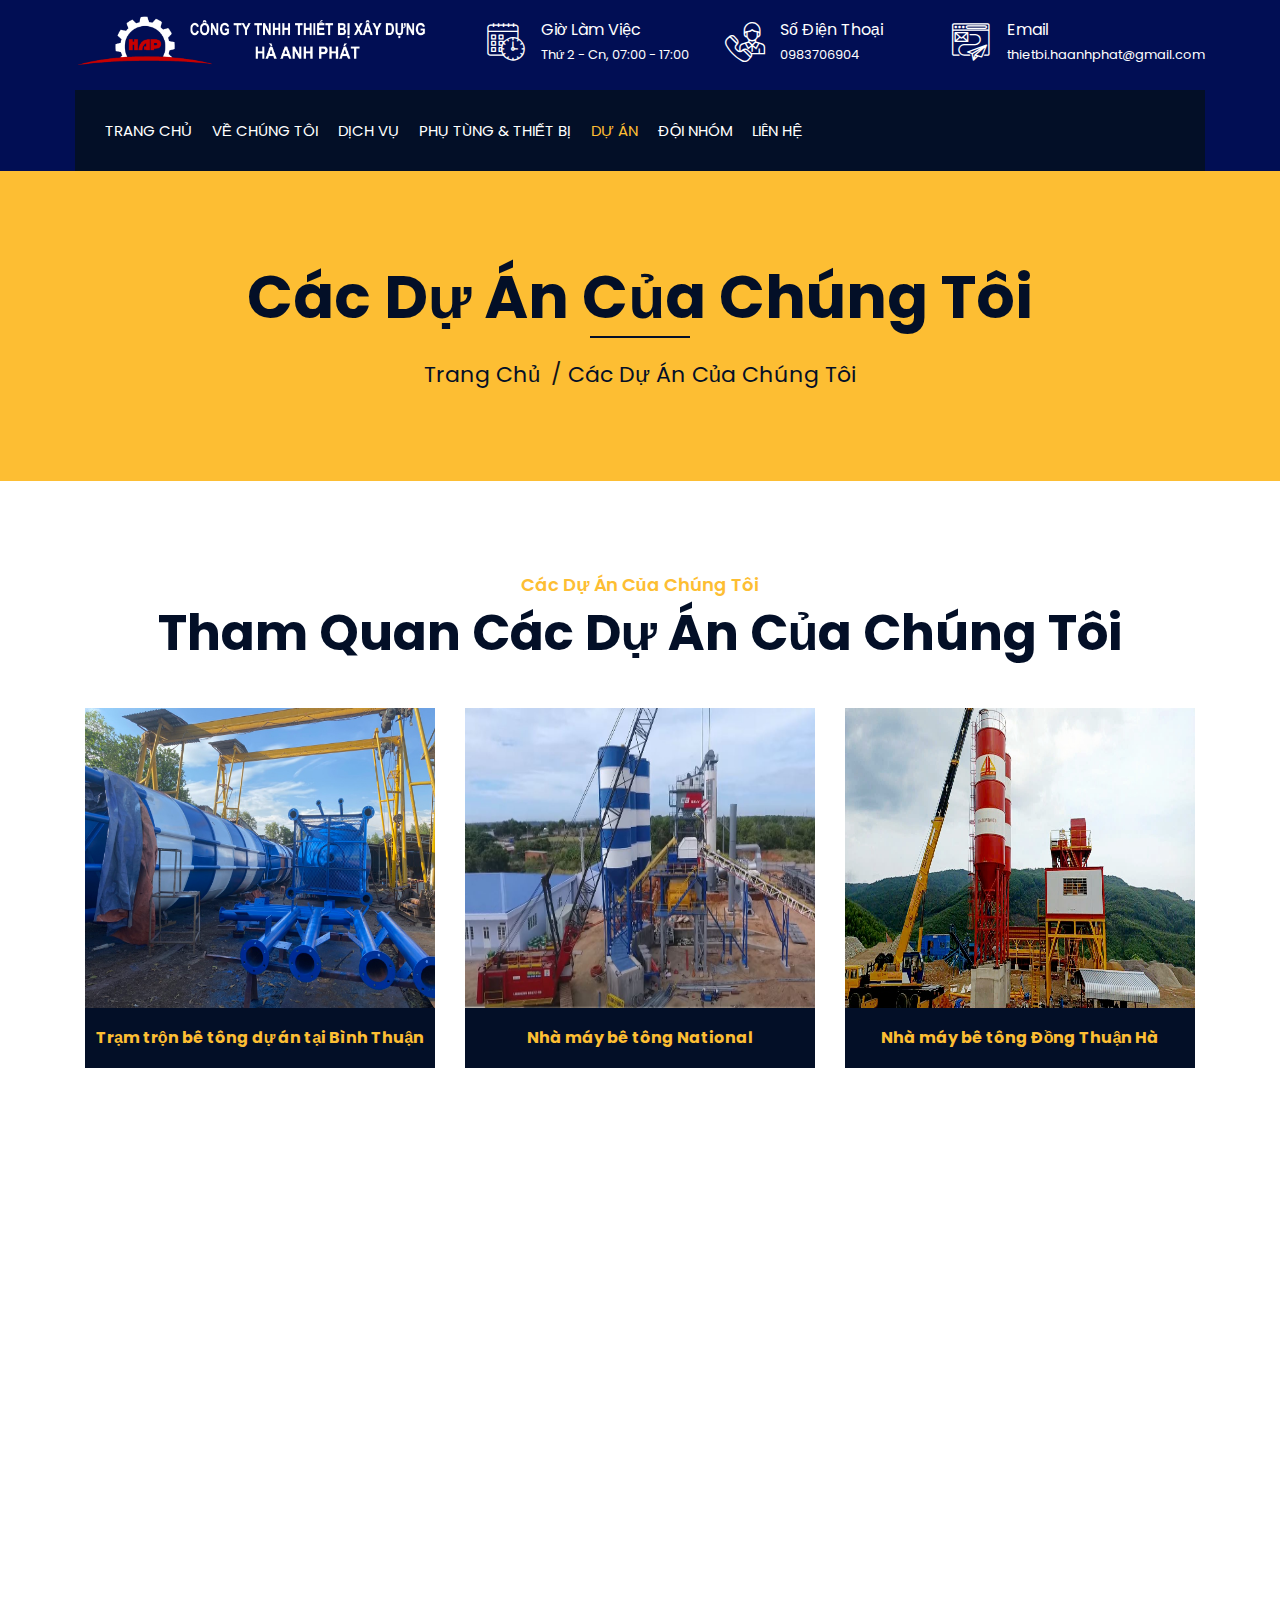
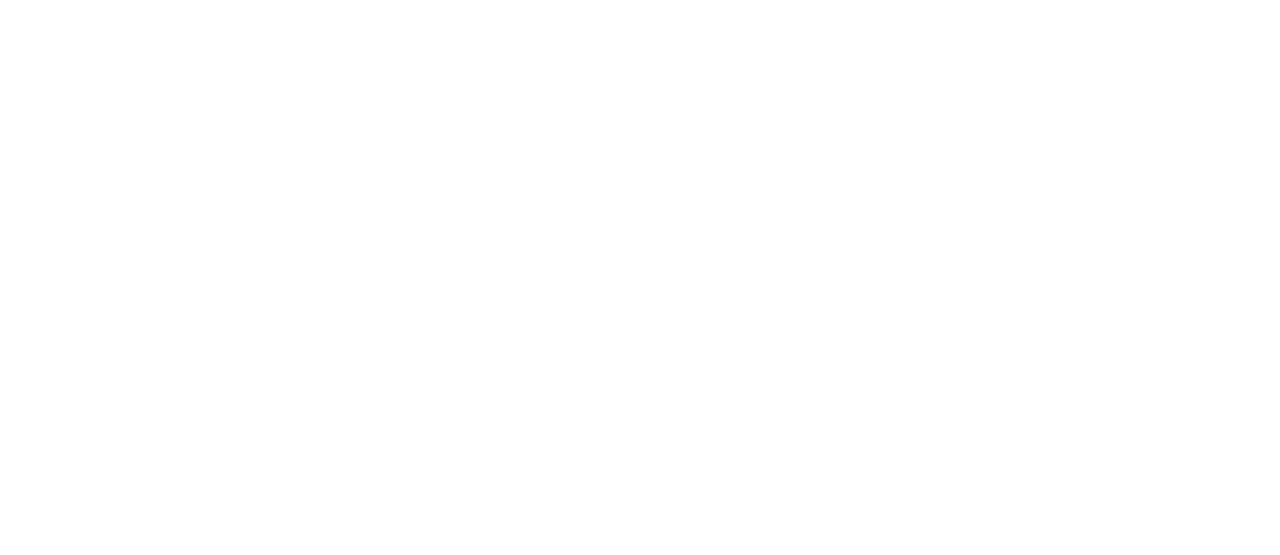
<file: projects.html>
<!DOCTYPE html>
<html lang="en">

<head>
    <meta charset="utf-8">
    <title>Hà Anh Phát - CÔNG TY TNHH THIẾT BỊ XÂY DỰNG</title>
    <meta content="width=device-width, initial-scale=1.0" name="viewport">
    <meta content="Công ty TNHH thiết bị xây dựng" name="keywords">
    <meta content="Công ty TNHH thiết bị xây dựng" name="description">

    <!-- Favicon -->
    <link href="img/favicon.ico" rel="icon">

    <!-- Google Font -->
    <link href="https://fonts.googleapis.com/css2?family=Poppins:wght@100;200;300;400;500;600;700;800;900&display=swap"
        rel="stylesheet">

    <!-- CSS Libraries -->
    <link href="https://stackpath.bootstrapcdn.com/bootstrap/4.4.1/css/bootstrap.min.css" rel="stylesheet">
    <link href="https://cdnjs.cloudflare.com/ajax/libs/font-awesome/5.10.0/css/all.min.css" rel="stylesheet">
    <link href="lib/flaticon/font/flaticon.css" rel="stylesheet">
    <link href="lib/animate/animate.min.css" rel="stylesheet">
    <link href="lib/owlcarousel/assets/owl.carousel.min.css" rel="stylesheet">
    <link href="lib/lightbox/css/lightbox.min.css" rel="stylesheet">
    <link href="lib/slick/slick.css" rel="stylesheet">
    <link href="lib/slick/slick-theme.css" rel="stylesheet">

    <!-- Template Stylesheet -->
    <link href="css/style.css" rel="stylesheet">
</head>

<body>
    <div class="wrapper">
        <!-- Top Bar Start -->
        <div class="top-bar">
            <div class="container-fluid">
                <div class="row align-items-center">
                    <div class="col-lg-4 col-md-12">
                        <div class="logo">
                            <a href="/">
                                <!-- <h1>HÀ ANH PHÁT</h1> -->
                                <img src="img/logo.png" alt="Logo">
                            </a>
                        </div>
                    </div>
                    <div class="col-lg-8 col-md-7 d-none d-lg-block">
                        <div class="row">
                            <div class="col-4">
                                <div class="top-bar-item">
                                    <div class="top-bar-icon">
                                        <i class="flaticon-calendar"></i>
                                    </div>
                                    <div class="top-bar-text">
                                        <h3>Giờ Làm Việc</h3>
                                        <p>Thứ 2 - Cn, 07:00 - 17:00</p>
                                    </div>
                                </div>
                            </div>
                            <div class="col-3">
                                <div class="top-bar-item">
                                    <div class="top-bar-icon">
                                        <i class="flaticon-call"></i>
                                    </div>
                                    <div class="top-bar-text">
                                        <h3>Số Điện Thoại</h3>
                                        <p>0983706904</p>
                                    </div>
                                </div>
                            </div>
                            <div class="col-5">
                                <div class="top-bar-item">
                                    <div class="top-bar-icon">
                                        <i class="flaticon-send-mail"></i>
                                    </div>
                                    <div class="top-bar-text">
                                        <h3>Email</h3>
                                        <p>thietbi.haanhphat@gmail.com</p>
                                    </div>
                                </div>
                            </div>
                        </div>
                    </div>
                </div>
            </div>
        </div>
        <!-- Top Bar End -->

        <!-- Nav Bar Start -->
        <div class="nav-bar">
            <div class="container-fluid">
                <nav class="navbar navbar-expand-lg bg-dark navbar-dark">
                    <a href="#" class="navbar-brand">MENU</a>
                    <button type="button" class="navbar-toggler" data-toggle="collapse" data-target="#navbarCollapse">
                        <span class="navbar-toggler-icon"></span>
                    </button>

                    <div class="collapse navbar-collapse justify-content-between" id="navbarCollapse">
                        <div class="navbar-nav mr-auto">
                            <a href="/" class="nav-item nav-link">Trang Chủ</a>
                            <a href="about.html" class="nav-item nav-link">Về Chúng Tôi</a>
                            <a href="service.html" class="nav-item nav-link">Dịch Vụ</a>
                            <a href="equipment.html" class="nav-item nav-link">Phụ Tùng & Thiết Bị</a>
                            <a href="projects.html" class="nav-item nav-link active">Dự Án</a>
                            <a href="team.html" class="nav-item nav-link">Đội Nhóm</a>
                            <!-- <div class="nav-item dropdown">
                                <a href="#" class="nav-link dropdown-toggle" data-toggle="dropdown">Các Trang</a>
                                <div class="dropdown-menu">
                                    <a href="blog.html" class="dropdown-item">Trang Blog</a>
                                    <a href="single.html" class="dropdown-item">Trang Đơn</a>
                                </div>
                            </div> -->
                            <a href="contact.html" class="nav-item nav-link">Liên Hệ</a>
                        </div>
                        <div class="ml-auto">
                            <!-- <a class="btn" href="#">Get A Quote</a> -->
                        </div>
                    </div>
                </nav>
            </div>
        </div>
        <!-- Nav Bar End -->


        <!-- Page Header Start -->
        <div class="page-header">
            <div class="container">
                <div class="row">
                    <div class="col-12">
                        <h2>Các Dự Án Của Chúng Tôi</h2>
                    </div>
                    <div class="col-12">
                        <a href="">Trang Chủ</a>
                        <a href="">Các Dự Án Của Chúng Tôi</a>
                    </div>
                </div>
            </div>
        </div>
        <!-- Page Header End -->


        <!-- projects Start -->
        <div class="projects">
            <div class="container">
                <div class="section-header text-center">
                    <p>Các Dự Án Của Chúng Tôi</p>
                    <h2>Tham Quan Các Dự Án Của Chúng Tôi</h2>
                </div>
                <div class="row">
                    <div class="col-12">
                        <!-- <ul id="projects-flters">
                                <li data-filter="*" class="filter-active">All</li>
                                <li data-filter=".first">Complete</li>
                                <li data-filter=".second">Running</li>
                                <li data-filter=".third">Upcoming</li>
                            </ul> -->
                    </div>
                </div>
                <div class="row projects-container">
                    <div class="col-lg-4 col-md-6 col-sm-12 projects-item first wow fadeInUp" data-wow-delay="0.1s">
                        <div class="projects-warp">
                            <div class="projects-img">
                                <img src="img/projects/bình thuận 0.jpg" alt="Image">
                                <div class="projects-overlay">
                                    <a href="img/projects/bình thuận 0.jpg" data-lightbox="project1">
                                        <p>
                                            Gia công 4 silo 100 tấn với công suất trạm đạt 120m3/h phục vụ cho dự án cao
                                            tốc tại Bình Thuận
                                        </p>
                                    </a>
                                    <a href="img/projects/bình thuận 1.JPG" data-lightbox="project1"></a>
                                    <a href="img/projects/bình thuận 2.JPG" data-lightbox="project1"></a>
                                    <a href="img/projects/bình thuận 3.JPG" data-lightbox="project1"></a>
                                </div>
                            </div>
                            <div class="projects-text">
                                <h3>Trạm trộn bê tông dự án tại Bình Thuận</h3>
                                <!-- <a class="btn" href="img/projects-1.jpg" data-lightbox="projects">+</a> -->
                            </div>
                        </div>
                    </div>
                    <div class="col-lg-4 col-md-6 col-sm-12 projects-item second wow fadeInUp" data-wow-delay="0.2s">
                        <div class="projects-warp">
                            <div class="projects-img">
                                <img src="img/projects/bình thuận 1.JPG" alt="Image">
                                <div class="projects-overlay">
                                    <a href="img/projects/bình thuận 1.JPG" data-lightbox="project2">
                                        <p>
                                            Gia công silo cho đơn vị bê tông National phục vụ dự án điện gió
                                        </p>
                                    </a>
                                </div>
                            </div>
                            <div class="projects-text">
                                <h3>Nhà máy bê tông National</h3>
                                <!-- <a class="btn" href="img/projects-2.jpg" data-lightbox="projects">+</a> -->
                            </div>
                        </div>
                    </div>
                    <div class="col-lg-4 col-md-6 col-sm-12 projects-item third wow fadeInUp" data-wow-delay="0.3s">
                        <div class="projects-warp">
                            <div class="projects-img">
                                <img src="img/projects/đồng thuận hà 1.jpg" alt="Image">
                                <div class="projects-overlay">
                                    <a href="img/projects/đồng thuận hà 1.jpg" data-lightbox="project3">
                                        <p>
                                            Lắp đặt trạm trộn bê tông thương phẩm cho đơn vị Đồng Thuận Hà
                                        </p>
                                    </a>
                                    <a href="img/projects/đồng thuận hà 2.jpg" data-lightbox="project3"></a>
                                    <a href="img/projects/đồng thuận hà 3.jpg" data-lightbox="project3"></a>
                                </div>
                            </div>
                            <div class="projects-text">
                                <h3>Nhà máy bê tông Đồng Thuận Hà</h3>
                                <!-- <a class="btn" href="img/projects-3.jpg" data-lightbox="projects">+</a> -->
                            </div>
                        </div>
                    </div>
                    <div class="col-lg-4 col-md-6 col-sm-12 projects-item first wow fadeInUp" data-wow-delay="0.1s">
                        <div class="projects-warp">
                            <div class="projects-img">
                                <img src="img/projects/bê tông minh quân.jpg" alt="Image">
                                <div class="projects-overlay">
                                    <a href="img/projects/bê tông minh quân.jpg" data-lightbox="project4">
                                        <p>
                                            Gia công 3 silo 100 tấn cho đơn vị bê tông Minh Quân tại Bảo Lộc, công suất
                                            trạm 120 m3/h
                                        </p>
                                    </a>
                                </div>
                            </div>
                            <div class="projects-text">
                                <h3>Nhà máy bê tông Minh Quân</h3>
                                <!-- <a class="btn" href="img/projects-1.jpg" data-lightbox="projects">+</a> -->
                            </div>
                        </div>
                    </div>
                    <div class="col-lg-4 col-md-6 col-sm-12 projects-item second wow fadeInUp" data-wow-delay="0.2s">
                        <div class="projects-warp">
                            <div class="projects-img">
                                <img src="img/projects/trạm dự án tây nguyên 1.jpg" alt="Image">
                                <div class="projects-overlay">
                                    <a href="img/projects/trạm dự án tây nguyên 1.jpg" data-lightbox="project5">
                                        <p>
                                            Lắp đặt 6 silo 120 tấn phục vụ dựa án đập thủy điện tại Tây Nguyên, công
                                            suất lên đến 240m3/h
                                        </p>
                                    </a>
                                    <a href="img/projects/trạm dự án tây nguyên 2.jpg" data-lightbox="project5"></a>
                                </div>
                            </div>
                            <div class="projects-text">
                                <h3>Cụm trạm dự án thủy điện tại Tây Nguyên</h3>
                                <!-- <a class="btn" href="img/projects-2.jpg" data-lightbox="projects">+</a> -->
                            </div>
                        </div>
                    </div>
                    <div class="col-lg-4 col-md-6 col-sm-12 projects-item third wow fadeInUp" data-wow-delay="0.3s">
                        <div class="projects-warp">
                            <div class="projects-img">
                                <img src="img/projects/TÂN HÙNG PHÁT 1.jpg" alt="Image">
                                <div class="projects-overlay">
                                    <a href="img/projects/TÂN HÙNG PHÁT 1.jpg" data-lightbox="project6">
                                        <p>
                                            Gia công và lắp đặt thêm 1 silo 80 tấn cho trạm tại Long An
                                        </p>
                                    </a>
                                    <a href="img/projects/TÂN HÙNG PHÁT 2.jpg" data-lightbox="project6"></a>
                                    <a href="img/projects/TÂN HÙNG PHÁT 3.jpg" data-lightbox="project6"></a>
                                    <a href="img/projects/TÂN HÙNG PHÁT 4.jpg" data-lightbox="project6"></a>
                                </div>
                            </div>
                            <div class="projects-text">
                                <h3>Nhà máy bê tông Tân Hùng Phát</h3>
                                <!-- <a class="btn" href="img/projects-2.jpg" data-lightbox="projects">+</a> -->
                            </div>
                        </div>
                    </div>
                </div>
                <div class="row">
                    <div class="col-12 load-more">
                        <!-- <a class="btn" href="#">Load More</a> -->
                    </div>
                </div>
            </div>
        </div>
        <!-- projects End -->


        <!-- Footer Start -->
        <div class="footer wow fadeIn" data-wow-delay="0.3s">
            <div class="container">
                <div class="row">
                    <div class="col-md-6 col-lg-3">
                        <div class="footer-contact">
                            <h2>Liên Hệ Văn Phòng</h2>
                            <p><i class="fa fa-map-marker-alt"></i>140A2 TỔ 4 - KP.2 - P.An Hòa - TP.Biên Hòa - ĐN</p>
                            <p><i class="fa fa-phone-alt"></i>0983706904</p>
                            <p><i class="fa fa-envelope"></i>thietbi.haanhphat@gmail.com</p>
                            <div class="footer-social">
                                <a href=""><i class="fab fa-twitter"></i></a>
                                <a href=""><i class="fab fa-facebook-f"></i></a>
                                <a href=""><i class="fab fa-youtube"></i></a>
                                <a href=""><i class="fab fa-instagram"></i></a>
                                <a href=""><i class="fab fa-linkedin-in"></i></a>
                            </div>
                        </div>
                    </div>
                    <div class="col-md-6 col-lg-3">
                        <div class="footer-link">
                            <h2>Lĩnh Vực Dịch Vụ</h2>
                            <a href="service.html">Gia Công Silo, Bồn Chứa</a>
                            <a href="service.html">Gia Công Phễu/Bin Cốt Liệu</a>
                            <a href="service.html">Cung Cấp Trạm Bê Tông</a>
                            <a href="service.html">Di Dời, Lắp Dựng & Sửa Chữa</a>
                            <a href="service.html">Mua Bán Trạm Đã Qua Sử Dụng</a>
                            <a href="service.html">Cung Cấp Thiết Bị, Phụ Tùng Trạm</a>
                        </div>
                    </div>
                    <div class="col-md-6 col-lg-3">
                        <div class="footer-link">
                            <h2>Trang Hữu Ích</h2>
                            <a href="about.html">Về Chúng Tôi</a>
                            <a href="service.html">Dịch Vụ</a>
                            <a href="equipment.html">Phụ Tùng & Thiết Bị</a>
                            <a href="projects.html">Dự Án</a>
                            <a href="team.html">Đội Nhóm Của Chúng Tôi</a>
                            <a href="contact.html">Liên Hệ Chúng Tôi</a>
                        </div>
                    </div>
                    <div class="col-md-6 col-lg-3">
                        <div class="Bản Tin">
                            <h2>Bản Tin</h2>
                            <p>KẾT BẠN ZALO:</p>
                            <p>MR.SƠN - 0983706904</p>
                            <p>MR.TRUYỀN - 0968438060</p>
                            <p>
                                Để cập nhật thông tin mới nhất về trạm trộn
                            </p>
                            <!-- <div class="form">
                                <input class="form-control" placeholder="Nhập Email">
                                <button class="btn">Submit</button>
                            </div> -->
                        </div>
                    </div>
                </div>
            </div>
            <div class="container footer-menu">
                <div class="f-menu">
                    <a href="">Terms of use</a>
                    <a href="">Privacy policy</a>
                    <a href="">Cookies</a>
                    <a href="">Help</a>
                    <a href="">FQAs</a>
                </div>
            </div>
            <div class="container copyright">
                <div class="row">
                    <div class="col-md-6">
                        <p>&copy; <a href="#">HÀ ANH PHÁT</a>, All Right Reserved.</p>
                    </div>
                    <div class="col-md-6">
                        <p>Designed By <a href="https://haanhphat.com">HÀ ANH PHÁT</a></p>
                    </div>
                </div>
            </div>
        </div>
        <!-- Footer End -->

        <a href="#" class="back-to-top"><i class="fa fa-chevron-up"></i></a>
    </div>

    <!-- JavaScript Libraries -->
    <script src="https://code.jquery.com/jquery-3.4.1.min.js"></script>
    <script src="https://stackpath.bootstrapcdn.com/bootstrap/4.4.1/js/bootstrap.bundle.min.js"></script>
    <script src="lib/easing/easing.min.js"></script>
    <script src="lib/wow/wow.min.js"></script>
    <script src="lib/owlcarousel/owl.carousel.min.js"></script>
    <script src="lib/isotope/isotope.pkgd.min.js"></script>
    <script src="lib/lightbox/js/lightbox.min.js"></script>
    <script src="lib/waypoints/waypoints.min.js"></script>
    <script src="lib/counterup/counterup.min.js"></script>
    <script src="lib/slick/slick.min.js"></script>

    <!-- Template Javascript -->
    <script src="js/main.js"></script>
</body>

</html>
</file>
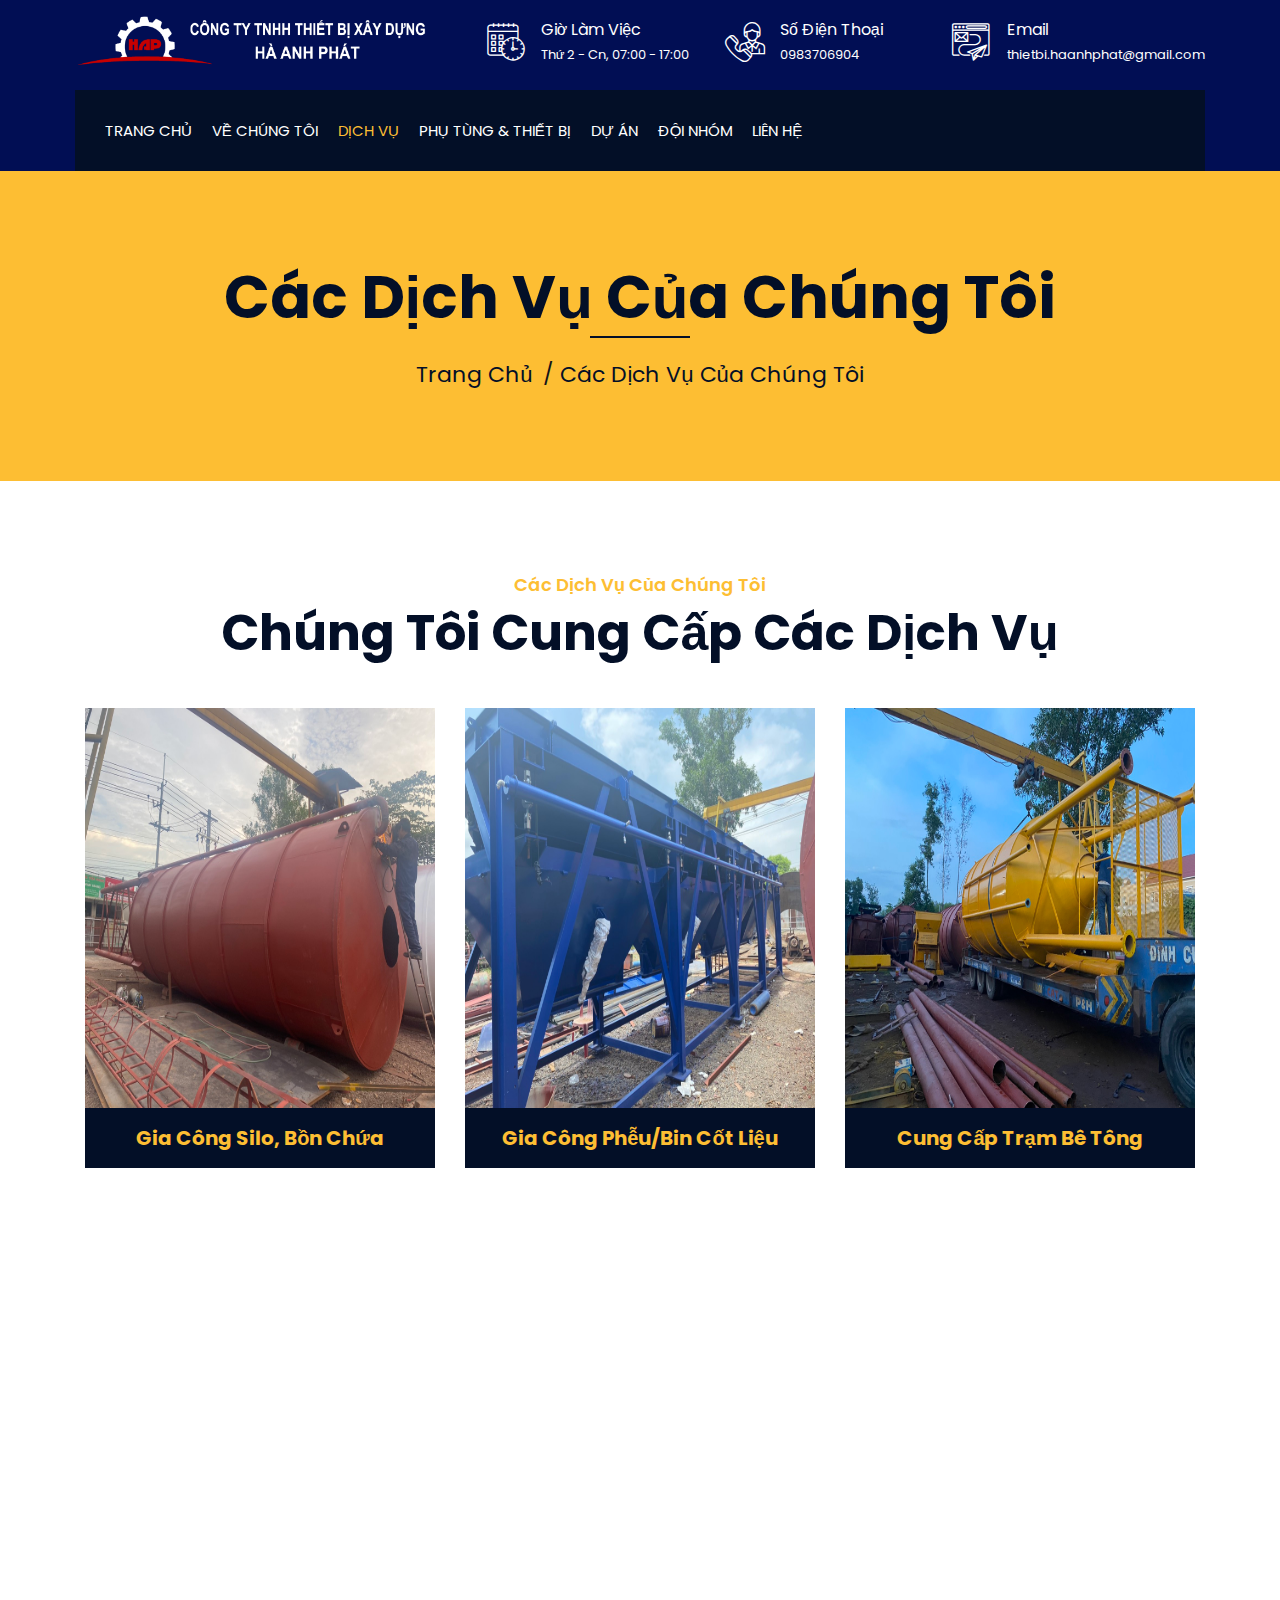
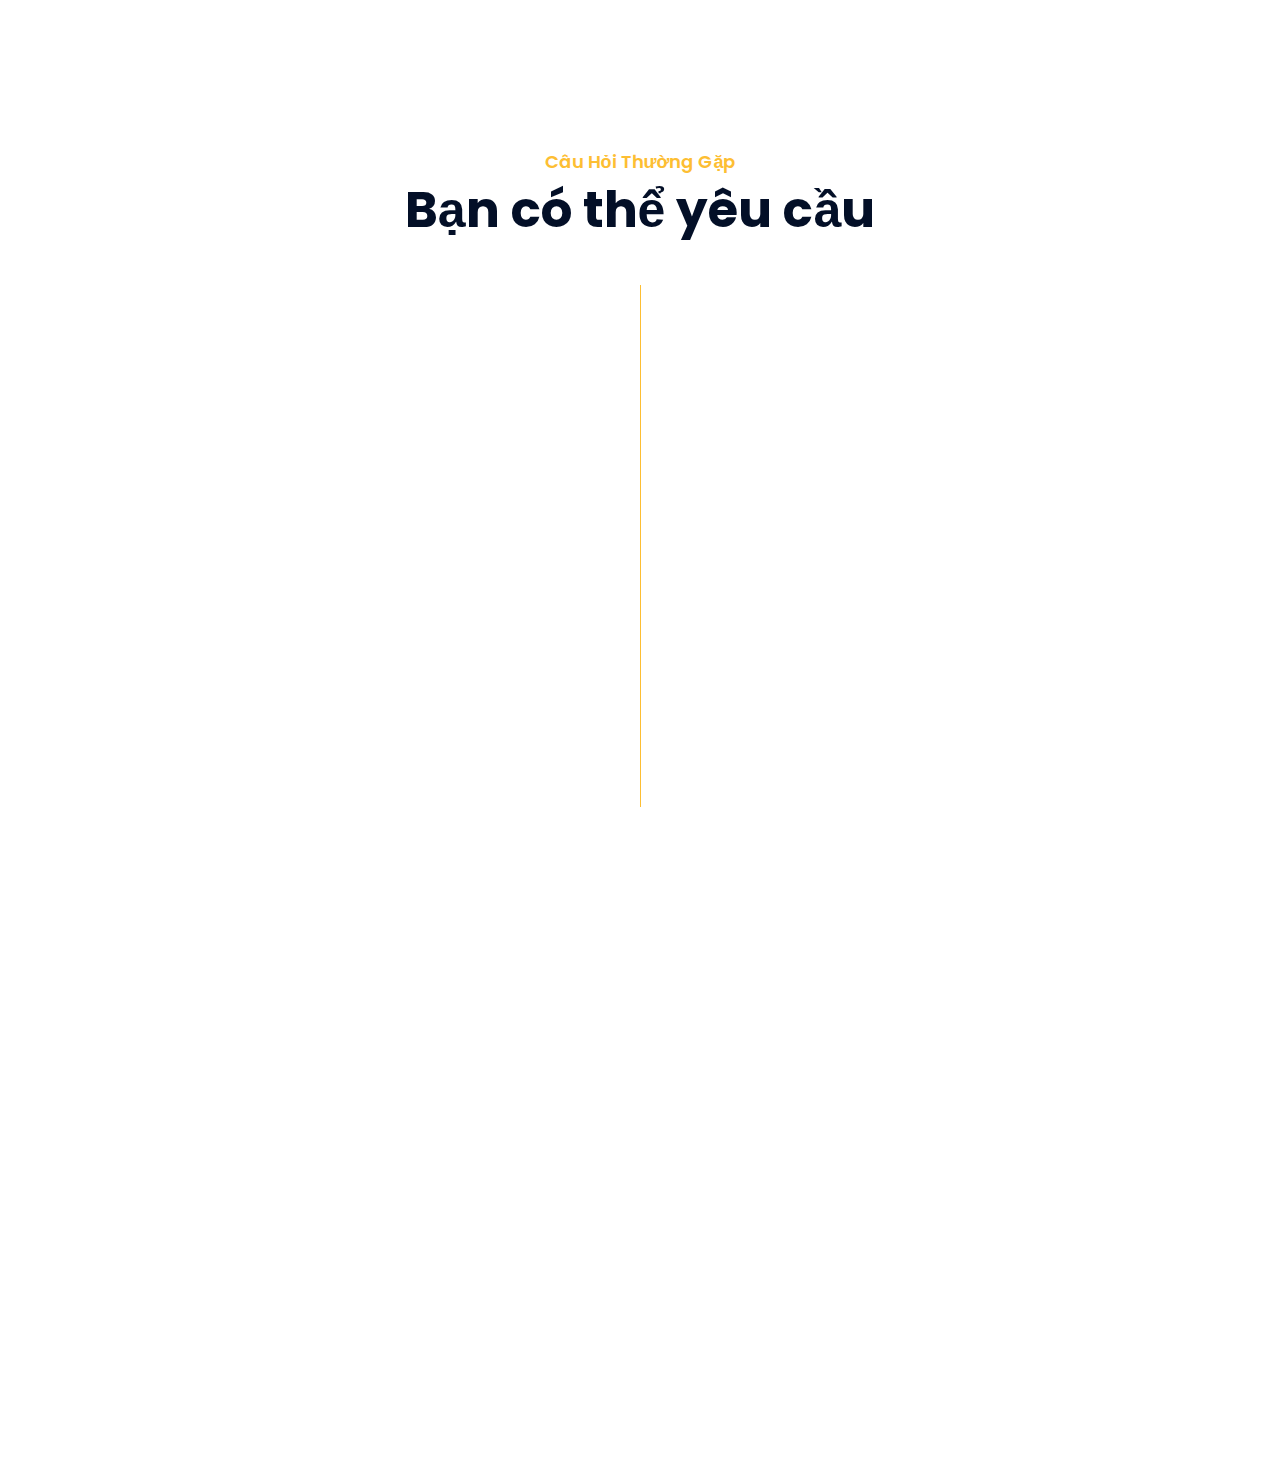
<file: service.html>
<!DOCTYPE html>
<html lang="en">

<head>
    <meta charset="utf-8">
    <title>Hà Anh Phát - CÔNG TY TNHH THIẾT BỊ XÂY DỰNG</title>
    <meta content="width=device-width, initial-scale=1.0" name="viewport">
    <meta content="Công ty TNHH thiết bị xây dựng" name="keywords">
    <meta content="Công ty TNHH thiết bị xây dựng" name="description">

    <!-- Favicon -->
    <link href="img/favicon.ico" rel="icon">

    <!-- Google Font -->
    <link href="https://fonts.googleapis.com/css2?family=Poppins:wght@100;200;300;400;500;600;700;800;900&display=swap"
        rel="stylesheet">

    <!-- CSS Libraries -->
    <link href="https://stackpath.bootstrapcdn.com/bootstrap/4.4.1/css/bootstrap.min.css" rel="stylesheet">
    <link href="https://cdnjs.cloudflare.com/ajax/libs/font-awesome/5.10.0/css/all.min.css" rel="stylesheet">
    <link href="lib/flaticon/font/flaticon.css" rel="stylesheet">
    <link href="lib/animate/animate.min.css" rel="stylesheet">
    <link href="lib/owlcarousel/assets/owl.carousel.min.css" rel="stylesheet">
    <link href="lib/lightbox/css/lightbox.min.css" rel="stylesheet">
    <link href="lib/slick/slick.css" rel="stylesheet">
    <link href="lib/slick/slick-theme.css" rel="stylesheet">

    <!-- Template Stylesheet -->
    <link href="css/style.css" rel="stylesheet">
</head>

<body>
    <div class="wrapper">
        <!-- Top Bar Start -->
        <div class="top-bar">
            <div class="container-fluid">
                <div class="row align-items-center">
                    <div class="col-lg-4 col-md-12">
                        <div class="logo">
                            <a href="/">
                                <!-- <h1>HÀ ANH PHÁT</h1> -->
                                <img src="img/logo.png" alt="Logo">
                            </a>
                        </div>
                    </div>
                    <div class="col-lg-8 col-md-7 d-none d-lg-block">
                        <div class="row">
                            <div class="col-4">
                                <div class="top-bar-item">
                                    <div class="top-bar-icon">
                                        <i class="flaticon-calendar"></i>
                                    </div>
                                    <div class="top-bar-text">
                                        <h3>Giờ Làm Việc</h3>
                                        <p>Thứ 2 - Cn, 07:00 - 17:00</p>
                                    </div>
                                </div>
                            </div>
                            <div class="col-3">
                                <div class="top-bar-item">
                                    <div class="top-bar-icon">
                                        <i class="flaticon-call"></i>
                                    </div>
                                    <div class="top-bar-text">
                                        <h3>Số Điện Thoại</h3>
                                        <p>0983706904</p>
                                    </div>
                                </div>
                            </div>
                            <div class="col-5">
                                <div class="top-bar-item">
                                    <div class="top-bar-icon">
                                        <i class="flaticon-send-mail"></i>
                                    </div>
                                    <div class="top-bar-text">
                                        <h3>Email</h3>
                                        <p>thietbi.haanhphat@gmail.com</p>
                                    </div>
                                </div>
                            </div>
                        </div>
                    </div>
                </div>
            </div>
        </div>
        <!-- Top Bar End -->

        <!-- Nav Bar Start -->
        <div class="nav-bar">
            <div class="container-fluid">
                <nav class="navbar navbar-expand-lg bg-dark navbar-dark">
                    <a href="#" class="navbar-brand">MENU</a>
                    <button type="button" class="navbar-toggler" data-toggle="collapse" data-target="#navbarCollapse">
                        <span class="navbar-toggler-icon"></span>
                    </button>

                    <div class="collapse navbar-collapse justify-content-between" id="navbarCollapse">
                        <div class="navbar-nav mr-auto">
                            <a href="/" class="nav-item nav-link">Trang Chủ</a>
                            <a href="about.html" class="nav-item nav-link">Về Chúng Tôi</a>
                            <a href="service.html" class="nav-item nav-link active">Dịch Vụ</a>
                            <a href="equipment.html" class="nav-item nav-link">Phụ Tùng & Thiết Bị</a>
                            <a href="projects.html" class="nav-item nav-link">Dự Án</a>
                            <a href="team.html" class="nav-item nav-link">Đội Nhóm</a>
                            <!-- <div class="nav-item dropdown">
                                <a href="#" class="nav-link dropdown-toggle" data-toggle="dropdown">Các Trang</a>
                                <div class="dropdown-menu">
                                    <a href="blog.html" class="dropdown-item">Trang Blog</a>
                                    <a href="single.html" class="dropdown-item">Trang Đơn</a>
                                </div>
                            </div> -->
                            <a href="contact.html" class="nav-item nav-link">Liên Hệ</a>
                        </div>
                        <div class="ml-auto">
                            <!-- <a class="btn" href="#">Get A Quote</a> -->
                        </div>
                    </div>
                </nav>
            </div>
        </div>
        <!-- Nav Bar End -->


        <!-- Page Header Start -->
        <div class="page-header">
            <div class="container">
                <div class="row">
                    <div class="col-12">
                        <h2>Các Dịch Vụ Của Chúng Tôi</h2>
                    </div>
                    <div class="col-12">
                        <a href="">Trang Chủ</a>
                        <a href="">Các Dịch Vụ Của Chúng Tôi</a>
                    </div>
                </div>
            </div>
        </div>
        <!-- Page Header End -->


        <!-- Service Start -->
        <div class="service">
            <div class="container">
                <div class="section-header text-center">
                    <p>Các Dịch Vụ Của Chúng Tôi</p>
                    <h2>Chúng Tôi Cung Cấp Các Dịch Vụ</h2>
                </div>
                <div class="row">
                    <div class="col-lg-4 col-md-6 wow fadeInUp" data-wow-delay="0.1s">
                        <div class="service-item">
                            <div class="service-img">
                                <img src="img/services/service_1/IMG_1688713625885_1689047877635.jpg" alt="Image">
                                <div class="service-overlay">
                                    <a href="img/services/service_1/IMG_1688713625885_1689047877635.jpg"
                                        data-lightbox="service1">
                                        <p>
                                            Thiết kế, gia công Silô từ 20 tấn đến 300 tấn theo yêu cầu của khách hàng
                                        </p>
                                    </a>
                                    <a href="img/services/service_1/IMG_1688713625886_1689047877703.jpg"
                                        data-lightbox="service1"></a>
                                    <a href="img/services/service_1/IMG_1688713625890_1689047878057.jpg"
                                        data-lightbox="service1"></a>
                                    <a href="img/services/service_1/IMG_1688713625892_1689047878240.jpg"
                                        data-lightbox="service1"></a>
                                    <a href="img/services/service_1/IMG_1688713625893_1689047878305.jpg"
                                        data-lightbox="service1"></a>
                                    <a href="img/services/service_1/IMG_1688713625894_1689047878404.jpg"
                                        data-lightbox="service1"></a>
                                    <a href="img/services/service_1/IMG_1688713625895_1689047878483.jpg"
                                        data-lightbox="service1"></a>
                                    <a href="img/services/service_1/IMG_1688713625898_1689047878694.jpg"
                                        data-lightbox="service1"></a>
                                    <a href="img/services/service_1/IMG_1688713625899_1689047878772.jpg"
                                        data-lightbox="service1"></a>
                                    <a href="img/services/service_1/IMG_1688713625900_1689047878840.jpg"
                                        data-lightbox="service1"></a>
                                    <a href="img/services/service_1/IMG_1688713625901_1689047878938.jpg"
                                        data-lightbox="service1"></a>
                                    <a href="img/services/service_1/IMG_1688713625902_1689047879014.jpg"
                                        data-lightbox="service1"></a>
                                    <a href="img/services/service_1/IMG_1688713625903_1689047879078.jpg"
                                        data-lightbox="service1"></a>
                                    <a href="img/services/service_1/IMG_1688713625908_1689047879441.jpg"
                                        data-lightbox="service1"></a>
                                    <a href="img/services/service_1/IMG_1688713625913_1689047879853.jpg"
                                        data-lightbox="service1"></a>
                                    <a href="img/services/service_1/IMG_1688713625918_1689047880308.jpg"
                                        data-lightbox="service1"></a>
                                </div>
                            </div>
                            <div class="service-text">
                                <h3>Gia Công Silo, Bồn Chứa</h3>
                                <!-- <a class="btn" href="img/service-1.jpg" data-lightbox="service">+</a> -->
                            </div>
                        </div>
                    </div>
                    <div class="col-lg-4 col-md-6 wow fadeInUp" data-wow-delay="0.2s">
                        <div class="service-item">
                            <div class="service-img">
                                <img src="img/services/service_2/IMG_1688713625916_1689047880120.jpg" alt="Image">
                                <div class="service-overlay">
                                    <a href="img/services/service_2/IMG_1688713625916_1689047880120.jpg"
                                        data-lightbox="service2">
                                        <p>
                                            Thiết kế, gia công Phễu/Bin cốt liệu 2, 3, 4, 5, 6 khoang theo yêu cầu của
                                            khách hàng
                                        </p>
                                    </a>
                                    <a href="img/services/service_2/IMG_20230711_113438.jpg"
                                        data-lightbox="service2"></a>
                                    <a href="img/services/service_2/IMG_1688713625920_1689047880498.jpg"
                                        data-lightbox="service2"></a>
                                </div>
                            </div>
                            <div class="service-text">
                                <h3>Gia Công Phễu/Bin Cốt Liệu</h3>
                                <!-- <a class="btn" href="img/service-2.jpg" data-lightbox="service">+</a> -->
                            </div>
                        </div>
                    </div>
                    <div class="col-lg-4 col-md-6 wow fadeInUp" data-wow-delay="0.3s">
                        <div class="service-item">
                            <div class="service-img">
                                <img src="img/services/service_3/IMG_1688714535845_1689047895367.jpg" alt="Image">
                                <div class="service-overlay">
                                    <a href="img/services/service_3/IMG_1688714535845_1689047895367.jpg"
                                        data-lightbox="service3">
                                        <p>
                                            Tư vấn, lắp đặt trạm trộn bê tông 30 m3/h đến 180 m3/h
                                        </p>
                                    </a>
                                    <a href="img/services/service_3/IMG_1688713625887_1689047877823.jpg"
                                        data-lightbox="service3"></a>
                                    <a href="img/services/service_3/IMG_1688713625907_1689047879370.jpg"
                                        data-lightbox="service3"></a>
                                    <a href="img/services/service_3/IMG_1688713625911_1689047879741.jpg"
                                        data-lightbox="service3"></a>
                                    <a href="img/services/service_3/IMG_1688713625912_1689047879794.jpg"
                                        data-lightbox="service3"></a>
                                    <a href="img/services/service_3/IMG_1688714535844_1689047895287.jpg"
                                        data-lightbox="service3"></a>
                                </div>
                            </div>
                            <div class="service-text">
                                <h3>Cung Cấp Trạm Bê Tông</h3>
                                <!-- <a class="btn" href="img/service-3.jpg" data-lightbox="service">+</a> -->
                            </div>
                        </div>
                    </div>
                    <div class="col-lg-4 col-md-6 wow fadeInUp" data-wow-delay="0.4s">
                        <div class="service-item">
                            <div class="service-img">
                                <img src="img/services/service_4/IMG_1688713625910_1689047879663.jpg" alt="Image">
                                <div class="service-overlay">
                                    <a href="img/services/service_4/IMG_1688713625910_1689047879663.jpg"
                                        data-lightbox="service4">
                                        <p>
                                            Di dời và lắp dựng lại trạm, kể cả những trạm do các đơn vị khác thi công
                                        </p>
                                    </a>
                                    <a href="img/services/service_4/IMG_20230711_113109.jpg"
                                        data-lightbox="service4"></a>
                                    <a href="img/services/service_4/IMG_20230711_113247.jpg"
                                        data-lightbox="service4"></a>
                                    <a href="img/services/service_4/IMG_20230711_113300.jpg"
                                        data-lightbox="service4"></a>
                                </div>
                            </div>
                            <div class="service-text">
                                <h3>Di Dời, Lắp Dựng & Sửa Chữa</h3>
                                <!-- <a class="btn" href="img/service-4.jpg" data-lightbox="service">+</a> -->
                            </div>
                        </div>
                    </div>
                    <div class="col-lg-4 col-md-6 wow fadeInUp" data-wow-delay="0.5s">
                        <div class="service-item">
                            <div class="service-img">
                                <img src="img/services/service_5/IMG_20230626_112932.jpg" alt="Image">
                                <div class="service-overlay">
                                    <a href="img/services/service_5/IMG_20230626_112932.jpg" data-lightbox="service5">
                                        <p>
                                            Mua bán trạm trộn bê tông từ 30m3/h đến 180m3/h
                                        </p>
                                    </a>
                                    <a href="img/services/service_5/IMG_20230703_120110.jpg"
                                        data-lightbox="service5"></a>
                                    <a href="img/services/service_5/IMG_20230703_120137.jpg"
                                        data-lightbox="service5"></a>
                                    <a href="img/services/service_5/IMG_20230703_120144.jpg"
                                        data-lightbox="service5"></a>
                                    <a href="img/services/service_5/IMG_1686359166601_1686545159167.jpg"
                                        data-lightbox="service5"></a>
                                </div>
                            </div>
                            <div class="service-text">
                                <h3>Mua Bán Trạm Đã Qua Sử Dụng</h3>
                                <!-- <a class="btn" href="img/service-5.jpg" data-lightbox="service">+</a> -->
                            </div>
                        </div>
                    </div>
                    <div class="col-lg-4 col-md-6 wow fadeInUp" data-wow-delay="0.6s">
                        <div class="service-item">
                            <div class="service-img">
                                <img src="img/services/service_6/IMG_1688713625917_1689047880214.jpg" alt="Image">
                                <div class="service-overlay">
                                    <a href="img/services/service_6/IMG_1688713625917_1689047880214.jpg"
                                        data-lightbox="service6">
                                        <p>
                                            Cung cấp, thay thế các thiết bị, linh kiện chuyên dùng trong hệ thống trạm
                                            trộn
                                        </p>
                                    </a>
                                    <a href="img/services/service_6/IMG_1688713625871_1689047876237.jpg"
                                        data-lightbox="service6"></a>
                                    <a href="img/services/service_6/IMG_1688713625872_1689047876437.jpg"
                                        data-lightbox="service6"></a>
                                    <a href="img/services/service_6/IMG_1688713625873_1689047876540.jpg"
                                        data-lightbox="service6"></a>
                                    <a href="img/services/service_6/IMG_1688713625874_1689047876633.jpg"
                                        data-lightbox="service6"></a>
                                    <a href="img/services/service_6/IMG_1688713625875_1689047876702.jpg"
                                        data-lightbox="service6"></a>
                                    <a href="img/services/service_6/IMG_1688713625876_1689047876762.jpg"
                                        data-lightbox="service6"></a>
                                    <a href="img/services/service_6/IMG_1688713625877_1689047876827.jpg"
                                        data-lightbox="service6"></a>
                                    <a href="img/services/service_6/IMG_1688713625878_1689047876926.jpg"
                                        data-lightbox="service6"></a>
                                    <a href="img/services/service_6/IMG_1688713625879_1689047877067.jpg"
                                        data-lightbox="service6"></a>
                                    <a href="img/services/service_6/IMG_1688713625880_1689047877171.jpg"
                                        data-lightbox="service6"></a>
                                    <a href="img/services/service_6/IMG_1688713625881_1689047877273.jpg"
                                        data-lightbox="service6"></a>
                                    <a href="img/services/service_6/IMG_1688713625882_1689047877390.jpg"
                                        data-lightbox="service6"></a>
                                    <a href="img/services/service_6/IMG_1688713625883_1689047877473.jpg"
                                        data-lightbox="service6"></a>
                                    <a href="img/services/service_6/IMG_1688713625884_1689047877543.jpg"
                                        data-lightbox="service6"></a>
                                    <a href="img/services/service_6/IMG_1688713625888_1689047877894.jpg"
                                        data-lightbox="service6"></a>
                                    <a href="img/services/service_6/IMG_1688713625889_1689047877983.jpg"
                                        data-lightbox="service6"></a>
                                    <a href="img/services/service_6/IMG_1688713625897_1689047878613.jpg"
                                        data-lightbox="service6"></a>
                                    <a href="img/services/service_6/IMG_1688713625904_1689047879129.jpg"
                                        data-lightbox="service6"></a>
                                    <a href="img/services/service_6/IMG_1688713625905_1689047879214.jpg"
                                        data-lightbox="service6"></a>
                                    <a href="img/services/service_6/IMG_1688713625906_1689047879294.jpg"
                                        data-lightbox="service6"></a>
                                    <a href="img/services/service_6/IMG_1688713625909_1689047879539.jpg"
                                        data-lightbox="service6"></a>
                                    <a href="img/services/service_6/IMG_1688714535822_1689047893576.jpg"
                                        data-lightbox="service6"></a>
                                    <a href="img/services/service_6/IMG_1688714535823_1689047893682.jpg"
                                        data-lightbox="service6"></a>
                                    <a href="img/services/service_6/IMG_1688714535824_1689047893783.jpg"
                                        data-lightbox="service6"></a>
                                    <a href="img/services/service_6/IMG_1688714535825_1689047893863.jpg"
                                        data-lightbox="service6"></a>
                                    <a href="img/services/service_6/IMG_1688714535826_1689047893935.jpg"
                                        data-lightbox="service6"></a>
                                    <a href="img/services/service_6/IMG_1688714535827_1689047894032.jpg"
                                        data-lightbox="service6"></a>
                                    <a href="img/services/service_6/IMG_1688714535828_1689047894092.jpg"
                                        data-lightbox="service6"></a>
                                    <a href="img/services/service_6/IMG_1688714535829_1689047894176.jpg"
                                        data-lightbox="service6"></a>
                                    <a href="img/services/service_6/IMG_1688714535830_1689047894232.jpg"
                                        data-lightbox="service6"></a>
                                    <a href="img/services/service_6/IMG_1688714535831_1689047894290.jpg"
                                        data-lightbox="service6"></a>
                                    <a href="img/services/service_6/IMG_1688714535832_1689047894382.jpg"
                                        data-lightbox="service6"></a>
                                    <a href="img/services/service_6/IMG_1688714535833_1689047894441.jpg"
                                        data-lightbox="service6"></a>
                                    <a href="img/services/service_6/IMG_1688714535834_1689047894493.jpg"
                                        data-lightbox="service6"></a>
                                    <a href="img/services/service_6/IMG_1688714535835_1689047894576.jpg"
                                        data-lightbox="service6"></a>
                                    <a href="img/services/service_6/IMG_1688714535836_1689047894675.jpg"
                                        data-lightbox="service6"></a>
                                    <a href="img/services/service_6/IMG_1688714535837_1689047894739.jpg"
                                        data-lightbox="service6"></a>
                                    <a href="img/services/service_6/IMG_1688714535838_1689047894838.jpg"
                                        data-lightbox="service6"></a>
                                    <a href="img/services/service_6/IMG_1688714535839_1689047894896.jpg"
                                        data-lightbox="service6"></a>
                                    <a href="img/services/service_6/IMG_1688714535840_1689047894999.jpg"
                                        data-lightbox="service6"></a>
                                    <a href="img/services/service_6/IMG_1688714535841_1689047895064.jpg"
                                        data-lightbox="service6"></a>
                                    <a href="img/services/service_6/IMG_1688714535842_1689047895164.jpg"
                                        data-lightbox="service6"></a>
                                    <a href="img/services/service_6/IMG_1688714535843_1689047895217.jpg"
                                        data-lightbox="service6"></a>
                                    <a href="img/services/service_6/IMG_1688714535846_1689047895461.jpg"
                                        data-lightbox="service6"></a>
                                </div>
                            </div>
                            <div class="service-text">
                                <h3>Cung Cấp Thiết Bị, Phụ Tùng Trạm</h3>
                                <!-- <a class="btn" href="img/service-6.jpg" data-lightbox="service">+</a> -->
                            </div>
                        </div>
                    </div>
                </div>
            </div>
        </div>
        <!-- Service End -->


        <!-- FAQs Start -->
        <div class="faqs">
            <div class="container">
                <div class="section-header text-center">
                    <p>Câu Hỏi Thường Gặp</p>
                    <h2>Bạn có thể yêu cầu</h2>
                </div>
                <div class="row">
                    <div class="col-md-6">
                        <div id="accordion-1">
                            <div class="card wow fadeInLeft" data-wow-delay="0.1s">
                                <div class="card-header">
                                    <a class="card-link collapsed" data-toggle="collapse" href="#collapseOne">
                                        Tôi muốn lắp đặt 1 trạm bê tông thương phẩm, bạn có thể tư vấn cho tôi chứ?
                                    </a>
                                </div>
                                <div id="collapseOne" class="collapse" data-parent="#accordion-1">
                                    <div class="card-body">
                                        Quý anh chị vui lòng liên hệ ngay đến chúng tôi để được tư vấn và báo giá chi
                                        tiết
                                    </div>
                                </div>
                            </div>
                            <div class="card wow fadeInLeft" data-wow-delay="0.2s">
                                <div class="card-header">
                                    <a class="card-link collapsed" data-toggle="collapse" href="#collapseTwo">
                                        Do nhu cầu sản xuất tăng cao, tôi muốn nâng cấp trạm trộn bê tông của mình, bạn
                                        có thể tư vấn và báo giá giúp tôi chứ?
                                    </a>
                                </div>
                                <div id="collapseTwo" class="collapse" data-parent="#accordion-1">
                                    <div class="card-body">
                                        Quý anh chị vui lòng liên hệ ngay đến chúng tôi để được tư vấn và báo giá chi
                                        tiết
                                    </div>
                                </div>
                            </div>
                            <div class="card wow fadeInLeft" data-wow-delay="0.3s">
                                <div class="card-header">
                                    <a class="card-link collapsed" data-toggle="collapse" href="#collapseThree">
                                        Tôi có 1 trạm bê tông hiện đang ngừng hoạt động, chúng tôi cần di dời chúng đến
                                        dự án, phiền tư vấn và báo giá giúp tôi?
                                    </a>
                                </div>
                                <div id="collapseThree" class="collapse" data-parent="#accordion-1">
                                    <div class="card-body">
                                        Quý anh chị vui lòng liên hệ ngay đến chúng tôi để được tư vấn và báo giá chi
                                        tiết
                                    </div>
                                </div>
                            </div>
                            <div class="card wow fadeInLeft" data-wow-delay="0.4s">
                                <div class="card-header">
                                    <a class="card-link collapsed" data-toggle="collapse" href="#collapseFour">
                                        Tôi cần mua thêm silo để chứa tro bay, bạn có thể tư vấn và báo giá giúp tôi
                                        chứ?
                                    </a>
                                </div>
                                <div id="collapseFour" class="collapse" data-parent="#accordion-1">
                                    <div class="card-body">
                                        Quý anh chị vui lòng liên hệ ngay đến chúng tôi để được tư vấn và báo giá chi
                                        tiết
                                    </div>
                                </div>
                            </div>
                        </div>
                    </div>
                    <div class="col-md-6">
                        <div id="accordion-2">
                            <div class="card wow fadeInRight" data-wow-delay="0.1s">
                                <div class="card-header">
                                    <a class="card-link collapsed" data-toggle="collapse" href="#collapseSix">
                                        Chúng tôi cần đội sửa chữa cho trạm, bạn có thể giúp tôi chứ?
                                    </a>
                                </div>
                                <div id="collapseSix" class="collapse" data-parent="#accordion-2">
                                    <div class="card-body">
                                        Quý anh chị vui lòng liên hệ ngay đến chúng tôi để được tư vấn và báo giá chi
                                        tiết
                                    </div>
                                </div>
                            </div>
                            <div class="card wow fadeInRight" data-wow-delay="0.2s">
                                <div class="card-header">
                                    <a class="card-link collapsed" data-toggle="collapse" href="#collapseSeven">
                                        Tôi cần thông tin 1 số thiết bị cho trạm trộn bạn tư vấn giúp tôi nhé?
                                    </a>
                                </div>
                                <div id="collapseSeven" class="collapse" data-parent="#accordion-2">
                                    <div class="card-body">
                                        Quý anh chị vui lòng liên hệ ngay đến chúng tôi để được tư vấn và báo giá chi
                                        tiết
                                    </div>
                                </div>
                            </div>
                            <div class="card wow fadeInRight" data-wow-delay="0.3s">
                                <div class="card-header">
                                    <a class="card-link collapsed" data-toggle="collapse" href="#collapseEight">
                                        Tôi cần 1 số linh kiện cho trạm trộn, bạn tư vấn và báo giá cho tôi nhé?
                                    </a>
                                </div>
                                <div id="collapseEight" class="collapse" data-parent="#accordion-2">
                                    <div class="card-body">
                                        Quý anh chị vui lòng liên hệ ngay đến chúng tôi để được tư vấn và báo giá chi
                                        tiết
                                    </div>
                                </div>
                            </div>
                            <div class="card wow fadeInRight" data-wow-delay="0.4s">
                                <div class="card-header">
                                    <a class="card-link collapsed" data-toggle="collapse" href="#collapseNine">
                                        Hiện chúng tôi đang thực hiện dự án trong thời gian 1 -2 năm, cần thuê 1 trạm
                                        công suất vừa và nhỏ, bạn có thể tư vấn giúp tôi chứ?
                                    </a>
                                </div>
                                <div id="collapseNine" class="collapse" data-parent="#accordion-2">
                                    <div class="card-body">
                                        Quý anh chị vui lòng liên hệ ngay đến chúng tôi để được tư vấn và báo giá chi
                                        tiết
                                    </div>
                                </div>
                            </div>
                        </div>
                    </div>
                </div>
            </div>
        </div>
        <!-- FAQs End -->


        <!-- Footer Start -->
        <div class="footer wow fadeIn" data-wow-delay="0.3s">
            <div class="container">
                <div class="row">
                    <div class="col-md-6 col-lg-3">
                        <div class="footer-contact">
                            <h2>Liên Hệ Văn Phòng</h2>
                            <p><i class="fa fa-map-marker-alt"></i>140A2 TỔ 4 - KP.2 - P.An Hòa - TP.Biên Hòa - ĐN</p>
                            <p><i class="fa fa-phone-alt"></i>0983706904</p>
                            <p><i class="fa fa-envelope"></i>thietbi.haanhphat@gmail.com</p>
                            <div class="footer-social">
                                <a href=""><i class="fab fa-twitter"></i></a>
                                <a href=""><i class="fab fa-facebook-f"></i></a>
                                <a href=""><i class="fab fa-youtube"></i></a>
                                <a href=""><i class="fab fa-instagram"></i></a>
                                <a href=""><i class="fab fa-linkedin-in"></i></a>
                            </div>
                        </div>
                    </div>
                    <div class="col-md-6 col-lg-3">
                        <div class="footer-link">
                            <h2>Lĩnh Vực Dịch Vụ</h2>
                            <a href="service.html">Gia Công Silo, Bồn Chứa</a>
                            <a href="service.html">Gia Công Phễu/Bin Cốt Liệu</a>
                            <a href="service.html">Cung Cấp Trạm Bê Tông</a>
                            <a href="service.html">Di Dời, Lắp Dựng & Sửa Chữa</a>
                            <a href="service.html">Mua Bán Trạm Đã Qua Sử Dụng</a>
                            <a href="service.html">Cung Cấp Thiết Bị, Phụ Tùng Trạm</a>
                        </div>
                    </div>
                    <div class="col-md-6 col-lg-3">
                        <div class="footer-link">
                            <h2>Trang Hữu Ích</h2>
                            <a href="about.html">Về Chúng Tôi</a>
                            <a href="service.html">Dịch Vụ</a>
                            <a href="equipment.html">Phụ Tùng & Thiết Bị</a>
                            <a href="projects.html">Dự Án</a>
                            <a href="team.html">Đội Nhóm Của Chúng Tôi</a>
                            <a href="contact.html">Liên Hệ Chúng Tôi</a>
                        </div>
                    </div>
                    <div class="col-md-6 col-lg-3">
                        <div class="Bản Tin">
                            <h2>Bản Tin</h2>
                            <p>KẾT BẠN ZALO:</p>
                            <p>MR.SƠN - 0983706904</p>
                            <p>MR.TRUYỀN - 0968438060</p>
                            <p>
                                Để cập nhật thông tin mới nhất về trạm trộn
                            </p>
                            <!-- <div class="form">
                                <input class="form-control" placeholder="Nhập Email">
                                <button class="btn">Submit</button>
                            </div> -->
                        </div>
                    </div>
                </div>
            </div>
            <div class="container footer-menu">
                <div class="f-menu">
                    <a href="">Terms of use</a>
                    <a href="">Privacy policy</a>
                    <a href="">Cookies</a>
                    <a href="">Help</a>
                    <a href="">FQAs</a>
                </div>
            </div>
            <div class="container copyright">
                <div class="row">
                    <div class="col-md-6">
                        <p>&copy; <a href="#">HÀ ANH PHÁT</a>, All Right Reserved.</p>
                    </div>
                    <div class="col-md-6">
                        <p>Designed By <a href="https://haanhphat.com">HÀ ANH PHÁT</a></p>
                    </div>
                </div>
            </div>
        </div>
        <!-- Footer End -->

        <a href="#" class="back-to-top"><i class="fa fa-chevron-up"></i></a>
    </div>

    <!-- JavaScript Libraries -->
    <script src="https://code.jquery.com/jquery-3.4.1.min.js"></script>
    <script src="https://stackpath.bootstrapcdn.com/bootstrap/4.4.1/js/bootstrap.bundle.min.js"></script>
    <script src="lib/easing/easing.min.js"></script>
    <script src="lib/wow/wow.min.js"></script>
    <script src="lib/owlcarousel/owl.carousel.min.js"></script>
    <script src="lib/isotope/isotope.pkgd.min.js"></script>
    <script src="lib/lightbox/js/lightbox.min.js"></script>
    <script src="lib/waypoints/waypoints.min.js"></script>
    <script src="lib/counterup/counterup.min.js"></script>
    <script src="lib/slick/slick.min.js"></script>

    <!-- Template Javascript -->
    <script src="js/main.js"></script>
</body>

</html>
</file>
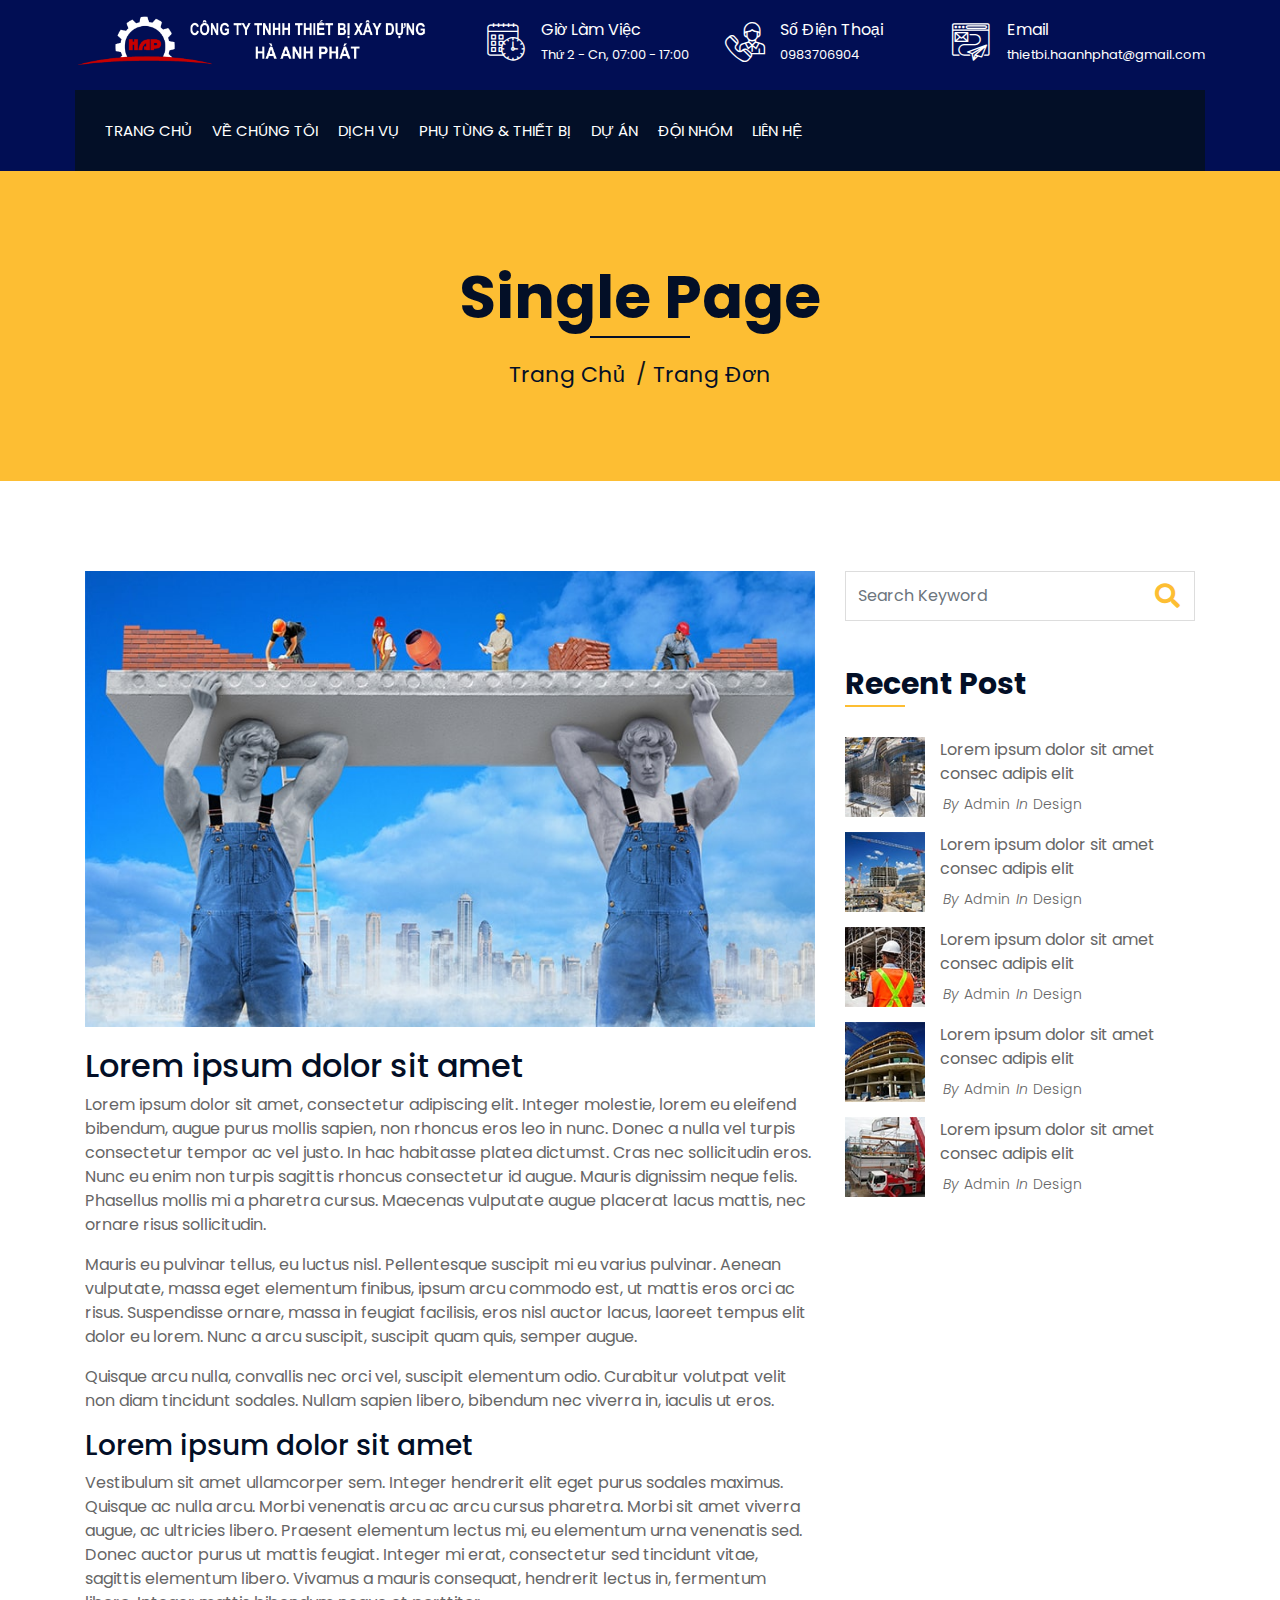
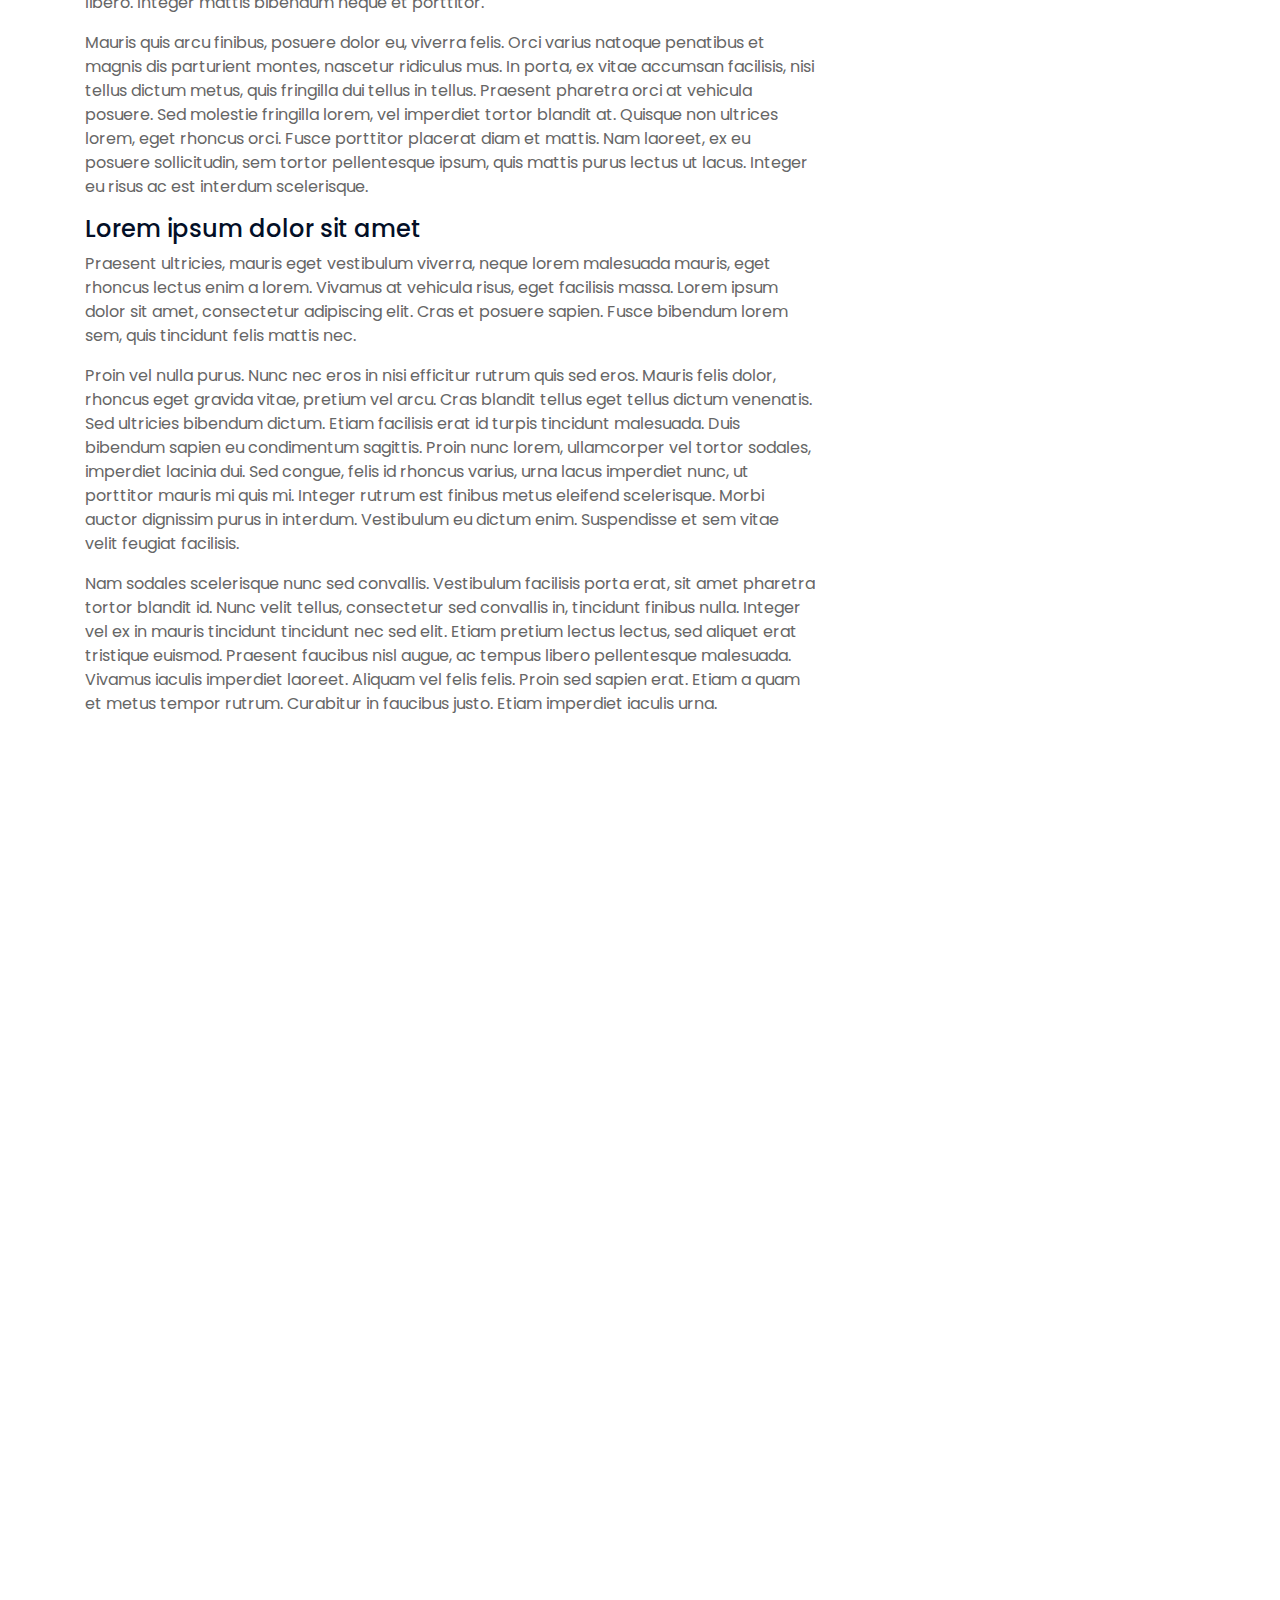
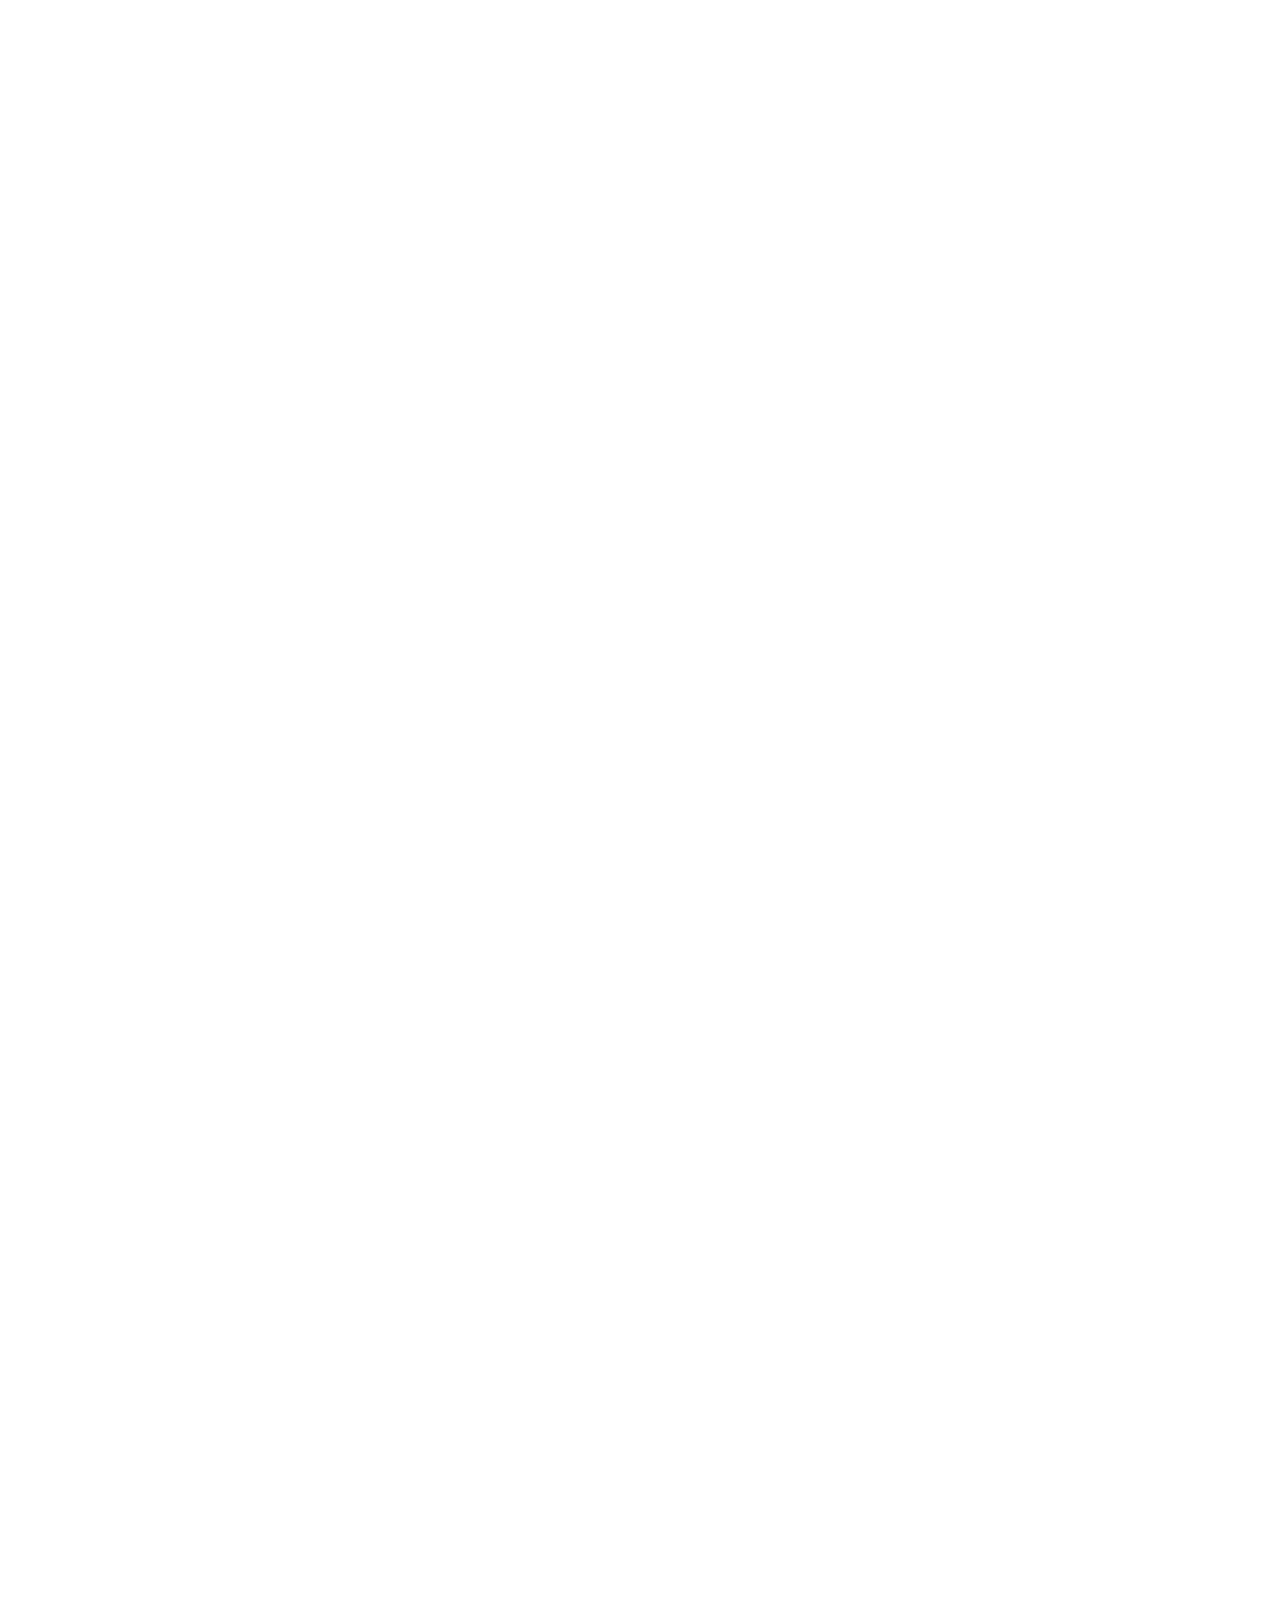
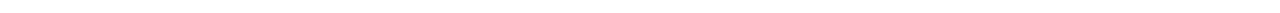
<file: single.html>
<!DOCTYPE html>
<html lang="en">

<head>
    <meta charset="utf-8">
    <title>Hà Anh Phát - CÔNG TY TNHH THIẾT BỊ XÂY DỰNG</title>
    <meta content="width=device-width, initial-scale=1.0" name="viewport">
    <meta content="Công ty TNHH thiết bị xây dựng" name="keywords">
    <meta content="Công ty TNHH thiết bị xây dựng" name="description">

    <!-- Favicon -->
    <link href="img/favicon.ico" rel="icon">

    <!-- Google Font -->
    <link href="https://fonts.googleapis.com/css2?family=Poppins:wght@100;200;300;400;500;600;700;800;900&display=swap"
        rel="stylesheet">

    <!-- CSS Libraries -->
    <link href="https://stackpath.bootstrapcdn.com/bootstrap/4.4.1/css/bootstrap.min.css" rel="stylesheet">
    <link href="https://cdnjs.cloudflare.com/ajax/libs/font-awesome/5.10.0/css/all.min.css" rel="stylesheet">
    <link href="lib/flaticon/font/flaticon.css" rel="stylesheet">
    <link href="lib/animate/animate.min.css" rel="stylesheet">
    <link href="lib/owlcarousel/assets/owl.carousel.min.css" rel="stylesheet">
    <link href="lib/lightbox/css/lightbox.min.css" rel="stylesheet">
    <link href="lib/slick/slick.css" rel="stylesheet">
    <link href="lib/slick/slick-theme.css" rel="stylesheet">

    <!-- Template Stylesheet -->
    <link href="css/style.css" rel="stylesheet">
</head>

<body>
    <div class="wrapper">
        <!-- Top Bar Start -->
        <div class="top-bar">
            <div class="container-fluid">
                <div class="row align-items-center">
                    <div class="col-lg-4 col-md-12">
                        <div class="logo">
                            <a href="/">
                                <!-- <h1>HÀ ANH PHÁT</h1> -->
                                <img src="img/logo.png" alt="Logo">
                            </a>
                        </div>
                    </div>
                    <div class="col-lg-8 col-md-7 d-none d-lg-block">
                        <div class="row">
                            <div class="col-4">
                                <div class="top-bar-item">
                                    <div class="top-bar-icon">
                                        <i class="flaticon-calendar"></i>
                                    </div>
                                    <div class="top-bar-text">
                                        <h3>Giờ Làm Việc</h3>
                                        <p>Thứ 2 - Cn, 07:00 - 17:00</p>
                                    </div>
                                </div>
                            </div>
                            <div class="col-3">
                                <div class="top-bar-item">
                                    <div class="top-bar-icon">
                                        <i class="flaticon-call"></i>
                                    </div>
                                    <div class="top-bar-text">
                                        <h3>Số Điện Thoại</h3>
                                        <p>0983706904</p>
                                    </div>
                                </div>
                            </div>
                            <div class="col-5">
                                <div class="top-bar-item">
                                    <div class="top-bar-icon">
                                        <i class="flaticon-send-mail"></i>
                                    </div>
                                    <div class="top-bar-text">
                                        <h3>Email</h3>
                                        <p>thietbi.haanhphat@gmail.com</p>
                                    </div>
                                </div>
                            </div>
                        </div>
                    </div>
                </div>
            </div>
        </div>
        <!-- Top Bar End -->

        <!-- Nav Bar Start -->
        <div class="nav-bar">
            <div class="container-fluid">
                <nav class="navbar navbar-expand-lg bg-dark navbar-dark">
                    <a href="#" class="navbar-brand">MENU</a>
                    <button type="button" class="navbar-toggler" data-toggle="collapse" data-target="#navbarCollapse">
                        <span class="navbar-toggler-icon"></span>
                    </button>

                    <div class="collapse navbar-collapse justify-content-between" id="navbarCollapse">
                        <div class="navbar-nav mr-auto">
                            <a href="/" class="nav-item nav-link">Trang Chủ</a>
                            <a href="about.html" class="nav-item nav-link">Về Chúng Tôi</a>
                            <a href="service.html" class="nav-item nav-link">Dịch Vụ</a>
                            <a href="equipment.html" class="nav-item nav-link">Phụ Tùng & Thiết Bị</a>
                            <a href="projects.html" class="nav-item nav-link">Dự Án</a>
                            <a href="team.html" class="nav-item nav-link">Đội Nhóm</a>
                            <!-- <div class="nav-item dropdown">
                                    <a href="#" class="nav-link dropdown-toggle active" data-toggle="dropdown">Các Trang</a>
                                    <div class="dropdown-menu">
                                        <a href="blog.html" class="dropdown-item">Trang Blog</a>
                                        <a href="single.html" class="dropdown-item">Trang Đơn</a>
                                    </div>
                                </div> -->
                            <a href="contact.html" class="nav-item nav-link">Liên Hệ</a>
                        </div>
                        <div class="ml-auto">
                            <!-- <a class="btn" href="#">Get A Quote</a> -->
                        </div>
                    </div>
                </nav>
            </div>
        </div>
        <!-- Nav Bar End -->


        <!-- Page Header Start -->
        <div class="page-header">
            <div class="container">
                <div class="row">
                    <div class="col-12">
                        <h2>Single Page</h2>
                    </div>
                    <div class="col-12">
                        <a href="">Trang Chủ</a>
                        <a href="">Trang Đơn</a>
                    </div>
                </div>
            </div>
        </div>
        <!-- Page Header End -->


        <!-- Single Post Start-->
        <div class="single">
            <div class="container">
                <div class="row">
                    <div class="col-lg-8">
                        <div class="single-content wow fadeInUp">
                            <img src="img/single.jpg" />
                            <h2>Lorem ipsum dolor sit amet</h2>
                            <p>
                                Lorem ipsum dolor sit amet, consectetur adipiscing elit. Integer molestie, lorem eu
                                eleifend bibendum, augue purus mollis sapien, non rhoncus eros leo in nunc. Donec a
                                nulla vel turpis consectetur tempor ac vel justo. In hac habitasse platea dictumst. Cras
                                nec sollicitudin eros. Nunc eu enim non turpis sagittis rhoncus consectetur id augue.
                                Mauris dignissim neque felis. Phasellus mollis mi a pharetra cursus. Maecenas vulputate
                                augue placerat lacus mattis, nec ornare risus sollicitudin.
                            </p>
                            <p>
                                Mauris eu pulvinar tellus, eu luctus nisl. Pellentesque suscipit mi eu varius pulvinar.
                                Aenean vulputate, massa eget elementum finibus, ipsum arcu commodo est, ut mattis eros
                                orci ac risus. Suspendisse ornare, massa in feugiat facilisis, eros nisl auctor lacus,
                                laoreet tempus elit dolor eu lorem. Nunc a arcu suscipit, suscipit quam quis, semper
                                augue.
                            </p>
                            <p>
                                Quisque arcu nulla, convallis nec orci vel, suscipit elementum odio. Curabitur volutpat
                                velit non diam tincidunt sodales. Nullam sapien libero, bibendum nec viverra in, iaculis
                                ut eros.
                            </p>
                            <h3>Lorem ipsum dolor sit amet</h3>
                            <p>
                                Vestibulum sit amet ullamcorper sem. Integer hendrerit elit eget purus sodales maximus.
                                Quisque ac nulla arcu. Morbi venenatis arcu ac arcu cursus pharetra. Morbi sit amet
                                viverra augue, ac ultricies libero. Praesent elementum lectus mi, eu elementum urna
                                venenatis sed. Donec auctor purus ut mattis feugiat. Integer mi erat, consectetur sed
                                tincidunt vitae, sagittis elementum libero. Vivamus a mauris consequat, hendrerit lectus
                                in, fermentum libero. Integer mattis bibendum neque et porttitor.
                            </p>
                            <p>
                                Mauris quis arcu finibus, posuere dolor eu, viverra felis. Orci varius natoque penatibus
                                et magnis dis parturient montes, nascetur ridiculus mus. In porta, ex vitae accumsan
                                facilisis, nisi tellus dictum metus, quis fringilla dui tellus in tellus. Praesent
                                pharetra orci at vehicula posuere. Sed molestie fringilla lorem, vel imperdiet tortor
                                blandit at. Quisque non ultrices lorem, eget rhoncus orci. Fusce porttitor placerat diam
                                et mattis. Nam laoreet, ex eu posuere sollicitudin, sem tortor pellentesque ipsum, quis
                                mattis purus lectus ut lacus. Integer eu risus ac est interdum scelerisque.
                            </p>
                            <h4>Lorem ipsum dolor sit amet</h4>
                            <p>
                                Praesent ultricies, mauris eget vestibulum viverra, neque lorem malesuada mauris, eget
                                rhoncus lectus enim a lorem. Vivamus at vehicula risus, eget facilisis massa. Lorem
                                ipsum dolor sit amet, consectetur adipiscing elit. Cras et posuere sapien. Fusce
                                bibendum lorem sem, quis tincidunt felis mattis nec.
                            </p>
                            <p>
                                Proin vel nulla purus. Nunc nec eros in nisi efficitur rutrum quis sed eros. Mauris
                                felis dolor, rhoncus eget gravida vitae, pretium vel arcu. Cras blandit tellus eget
                                tellus dictum venenatis. Sed ultricies bibendum dictum. Etiam facilisis erat id turpis
                                tincidunt malesuada. Duis bibendum sapien eu condimentum sagittis. Proin nunc lorem,
                                ullamcorper vel tortor sodales, imperdiet lacinia dui. Sed congue, felis id rhoncus
                                varius, urna lacus imperdiet nunc, ut porttitor mauris mi quis mi. Integer rutrum est
                                finibus metus eleifend scelerisque. Morbi auctor dignissim purus in interdum. Vestibulum
                                eu dictum enim. Suspendisse et sem vitae velit feugiat facilisis.
                            </p>
                            <p>
                                Nam sodales scelerisque nunc sed convallis. Vestibulum facilisis porta erat, sit amet
                                pharetra tortor blandit id. Nunc velit tellus, consectetur sed convallis in, tincidunt
                                finibus nulla. Integer vel ex in mauris tincidunt tincidunt nec sed elit. Etiam pretium
                                lectus lectus, sed aliquet erat tristique euismod. Praesent faucibus nisl augue, ac
                                tempus libero pellentesque malesuada. Vivamus iaculis imperdiet laoreet. Aliquam vel
                                felis felis. Proin sed sapien erat. Etiam a quam et metus tempor rutrum. Curabitur in
                                faucibus justo. Etiam imperdiet iaculis urna.
                            </p>
                        </div>
                        <div class="single-tags wow fadeInUp">
                            <a href="">National</a>
                            <a href="">International</a>
                            <a href="">Economics</a>
                            <a href="">Politics</a>
                            <a href="">Lifestyle</a>
                            <a href="">Technology</a>
                            <a href="">Trades</a>
                        </div>
                        <div class="single-bio wow fadeInUp">
                            <div class="single-bio-img">
                                <img src="img/user.jpg" />
                            </div>
                            <div class="single-bio-text">
                                <h3>Author Name</h3>
                                <p>
                                    Lorem ipsum dolor sit amet elit. Integer lorem augue purus mollis sapien, non eros
                                    leo in nunc. Donec a nulla vel turpis tempor ac vel justo. In hac platea dictumst.
                                </p>
                            </div>
                        </div>
                        <div class="single-related wow fadeInUp">
                            <h2>Related Post</h2>
                            <div class="owl-carousel related-slider">
                                <div class="post-item">
                                    <div class="post-img">
                                        <img src="img/post-1.jpg" />
                                    </div>
                                    <div class="post-text">
                                        <a href="">Lorem ipsum dolor sit amet consec adipis elit</a>
                                        <div class="post-meta">
                                            <p>By<a href="">Admin</a></p>
                                            <p>In<a href="">Design</a></p>
                                        </div>
                                    </div>
                                </div>
                                <div class="post-item">
                                    <div class="post-img">
                                        <img src="img/post-2.jpg" />
                                    </div>
                                    <div class="post-text">
                                        <a href="">Lorem ipsum dolor sit amet consec adipis elit</a>
                                        <div class="post-meta">
                                            <p>By<a href="">Admin</a></p>
                                            <p>In<a href="">Design</a></p>
                                        </div>
                                    </div>
                                </div>
                                <div class="post-item">
                                    <div class="post-img">
                                        <img src="img/post-3.jpg" />
                                    </div>
                                    <div class="post-text">
                                        <a href="">Lorem ipsum dolor sit amet consec adipis elit</a>
                                        <div class="post-meta">
                                            <p>By<a href="">Admin</a></p>
                                            <p>In<a href="">Design</a></p>
                                        </div>
                                    </div>
                                </div>
                                <div class="post-item">
                                    <div class="post-img">
                                        <img src="img/post-4.jpg" />
                                    </div>
                                    <div class="post-text">
                                        <a href="">Lorem ipsum dolor sit amet consec adipis elit</a>
                                        <div class="post-meta">
                                            <p>By<a href="">Admin</a></p>
                                            <p>In<a href="">Design</a></p>
                                        </div>
                                    </div>
                                </div>
                            </div>
                        </div>

                        <div class="single-comment wow fadeInUp">
                            <h2>3 Comments</h2>
                            <ul class="comment-list">
                                <li class="comment-item">
                                    <div class="comment-body">
                                        <div class="comment-img">
                                            <img src="img/user.jpg" />
                                        </div>
                                        <div class="comment-text">
                                            <h3><a href="">Josh Dunn</a></h3>
                                            <span>01 Jan 2045 at 12:00pm</span>
                                            <p>
                                                Lorem ipsum dolor sit amet elit. Integer lorem augue purus mollis
                                                sapien, non eros leo in nunc. Donec a nulla vel turpis tempor ac vel
                                                justo. In hac platea dictumst.
                                            </p>
                                            <a class="btn" href="">Reply</a>
                                        </div>
                                    </div>
                                </li>
                                <li class="comment-item">
                                    <div class="comment-body">
                                        <div class="comment-img">
                                            <img src="img/user.jpg" />
                                        </div>
                                        <div class="comment-text">
                                            <h3><a href="">Josh Dunn</a></h3>
                                            <p><span>01 Jan 2045 at 12:00pm</span></p>
                                            <p>
                                                Lorem ipsum dolor sit amet elit. Integer lorem augue purus mollis
                                                sapien, non eros leo in nunc. Donec a nulla vel turpis tempor ac vel
                                                justo. In hac platea dictumst.
                                            </p>
                                            <a class="btn" href="">Reply</a>
                                        </div>
                                    </div>
                                    <ul class="comment-child">
                                        <li class="comment-item">
                                            <div class="comment-body">
                                                <div class="comment-img">
                                                    <img src="img/user.jpg" />
                                                </div>
                                                <div class="comment-text">
                                                    <h3><a href="">Josh Dunn</a></h3>
                                                    <p><span>01 Jan 2045 at 12:00pm</span></p>
                                                    <p>
                                                        Lorem ipsum dolor sit amet elit. Integer lorem augue purus
                                                        mollis sapien, non eros leo in nunc. Donec a nulla vel turpis
                                                        tempor ac vel justo. In hac platea dictumst.
                                                    </p>
                                                    <a class="btn" href="">Reply</a>
                                                </div>
                                            </div>
                                        </li>
                                    </ul>
                                </li>
                            </ul>
                        </div>
                        <div class="comment-form wow fadeInUp">
                            <h2>Leave a comment</h2>
                            <form>
                                <div class="form-group">
                                    <label for="name">Name *</label>
                                    <input type="text" class="form-control" id="name">
                                </div>
                                <div class="form-group">
                                    <label for="email">Email *</label>
                                    <input type="email" class="form-control" id="email">
                                </div>
                                <div class="form-group">
                                    <label for="website">Website</label>
                                    <input type="url" class="form-control" id="website">
                                </div>

                                <div class="form-group">
                                    <label for="Tin Nhắn">Message *</label>
                                    <textarea id="Tin Nhắn" cols="30" rows="5" class="form-control"></textarea>
                                </div>
                                <div class="form-group">
                                    <input type="submit" value="Post Comment" class="btn">
                                </div>
                            </form>
                        </div>
                    </div>

                    <div class="col-lg-4">
                        <div class="sidebar">
                            <div class="sidebar-widget wow fadeInUp">
                                <div class="search-widget">
                                    <form>
                                        <input class="form-control" type="text" placeholder="Search Keyword">
                                        <button class="btn"><i class="fa fa-search"></i></button>
                                    </form>
                                </div>
                            </div>

                            <div class="sidebar-widget wow fadeInUp">
                                <h2 class="widget-title">Recent Post</h2>
                                <div class="recent-post">
                                    <div class="post-item">
                                        <div class="post-img">
                                            <img src="img/post-1.jpg" />
                                        </div>
                                        <div class="post-text">
                                            <a href="">Lorem ipsum dolor sit amet consec adipis elit</a>
                                            <div class="post-meta">
                                                <p>By<a href="">Admin</a></p>
                                                <p>In<a href="">Design</a></p>
                                            </div>
                                        </div>
                                    </div>
                                    <div class="post-item">
                                        <div class="post-img">
                                            <img src="img/post-2.jpg" />
                                        </div>
                                        <div class="post-text">
                                            <a href="">Lorem ipsum dolor sit amet consec adipis elit</a>
                                            <div class="post-meta">
                                                <p>By<a href="">Admin</a></p>
                                                <p>In<a href="">Design</a></p>
                                            </div>
                                        </div>
                                    </div>
                                    <div class="post-item">
                                        <div class="post-img">
                                            <img src="img/post-3.jpg" />
                                        </div>
                                        <div class="post-text">
                                            <a href="">Lorem ipsum dolor sit amet consec adipis elit</a>
                                            <div class="post-meta">
                                                <p>By<a href="">Admin</a></p>
                                                <p>In<a href="">Design</a></p>
                                            </div>
                                        </div>
                                    </div>
                                    <div class="post-item">
                                        <div class="post-img">
                                            <img src="img/post-4.jpg" />
                                        </div>
                                        <div class="post-text">
                                            <a href="">Lorem ipsum dolor sit amet consec adipis elit</a>
                                            <div class="post-meta">
                                                <p>By<a href="">Admin</a></p>
                                                <p>In<a href="">Design</a></p>
                                            </div>
                                        </div>
                                    </div>
                                    <div class="post-item">
                                        <div class="post-img">
                                            <img src="img/post-5.jpg" />
                                        </div>
                                        <div class="post-text">
                                            <a href="">Lorem ipsum dolor sit amet consec adipis elit</a>
                                            <div class="post-meta">
                                                <p>By<a href="">Admin</a></p>
                                                <p>In<a href="">Design</a></p>
                                            </div>
                                        </div>
                                    </div>
                                </div>
                            </div>

                            <div class="sidebar-widget wow fadeInUp">
                                <div class="image-widget">
                                    <a href="#"><img src="img/blog-1.jpg" alt="Image"></a>
                                </div>
                            </div>

                            <div class="sidebar-widget wow fadeInUp">
                                <div class="tab-post">
                                    <ul class="nav nav-pills nav-justified">
                                        <li class="nav-item">
                                            <a class="nav-link active" data-toggle="pill" href="#featured">Featured</a>
                                        </li>
                                        <li class="nav-item">
                                            <a class="nav-link" data-toggle="pill" href="#popular">Popular</a>
                                        </li>
                                        <li class="nav-item">
                                            <a class="nav-link" data-toggle="pill" href="#latest">Latest</a>
                                        </li>
                                    </ul>

                                    <div class="tab-content">
                                        <div id="featured" class="container tab-pane active">
                                            <div class="post-item">
                                                <div class="post-img">
                                                    <img src="img/post-1.jpg" />
                                                </div>
                                                <div class="post-text">
                                                    <a href="">Lorem ipsum dolor sit amet consec adipis elit</a>
                                                    <div class="post-meta">
                                                        <p>By<a href="">Admin</a></p>
                                                        <p>In<a href="">Design</a></p>
                                                    </div>
                                                </div>
                                            </div>
                                            <div class="post-item">
                                                <div class="post-img">
                                                    <img src="img/post-2.jpg" />
                                                </div>
                                                <div class="post-text">
                                                    <a href="">Lorem ipsum dolor sit amet consec adipis elit</a>
                                                    <div class="post-meta">
                                                        <p>By<a href="">Admin</a></p>
                                                        <p>In<a href="">Design</a></p>
                                                    </div>
                                                </div>
                                            </div>
                                            <div class="post-item">
                                                <div class="post-img">
                                                    <img src="img/post-3.jpg" />
                                                </div>
                                                <div class="post-text">
                                                    <a href="">Lorem ipsum dolor sit amet consec adipis elit</a>
                                                    <div class="post-meta">
                                                        <p>By<a href="">Admin</a></p>
                                                        <p>In<a href="">Design</a></p>
                                                    </div>
                                                </div>
                                            </div>
                                            <div class="post-item">
                                                <div class="post-img">
                                                    <img src="img/post-4.jpg" />
                                                </div>
                                                <div class="post-text">
                                                    <a href="">Lorem ipsum dolor sit amet consec adipis elit</a>
                                                    <div class="post-meta">
                                                        <p>By<a href="">Admin</a></p>
                                                        <p>In<a href="">Design</a></p>
                                                    </div>
                                                </div>
                                            </div>
                                            <div class="post-item">
                                                <div class="post-img">
                                                    <img src="img/post-5.jpg" />
                                                </div>
                                                <div class="post-text">
                                                    <a href="">Lorem ipsum dolor sit amet consec adipis elit</a>
                                                    <div class="post-meta">
                                                        <p>By<a href="">Admin</a></p>
                                                        <p>In<a href="">Design</a></p>
                                                    </div>
                                                </div>
                                            </div>
                                        </div>
                                        <div id="popular" class="container tab-pane fade">
                                            <div class="post-item">
                                                <div class="post-img">
                                                    <img src="img/post-1.jpg" />
                                                </div>
                                                <div class="post-text">
                                                    <a href="">Lorem ipsum dolor sit amet consec adipis elit</a>
                                                    <div class="post-meta">
                                                        <p>By<a href="">Admin</a></p>
                                                        <p>In<a href="">Design</a></p>
                                                    </div>
                                                </div>
                                            </div>
                                            <div class="post-item">
                                                <div class="post-img">
                                                    <img src="img/post-2.jpg" />
                                                </div>
                                                <div class="post-text">
                                                    <a href="">Lorem ipsum dolor sit amet consec adipis elit</a>
                                                    <div class="post-meta">
                                                        <p>By<a href="">Admin</a></p>
                                                        <p>In<a href="">Design</a></p>
                                                    </div>
                                                </div>
                                            </div>
                                            <div class="post-item">
                                                <div class="post-img">
                                                    <img src="img/post-3.jpg" />
                                                </div>
                                                <div class="post-text">
                                                    <a href="">Lorem ipsum dolor sit amet consec adipis elit</a>
                                                    <div class="post-meta">
                                                        <p>By<a href="">Admin</a></p>
                                                        <p>In<a href="">Design</a></p>
                                                    </div>
                                                </div>
                                            </div>
                                            <div class="post-item">
                                                <div class="post-img">
                                                    <img src="img/post-4.jpg" />
                                                </div>
                                                <div class="post-text">
                                                    <a href="">Lorem ipsum dolor sit amet consec adipis elit</a>
                                                    <div class="post-meta">
                                                        <p>By<a href="">Admin</a></p>
                                                        <p>In<a href="">Design</a></p>
                                                    </div>
                                                </div>
                                            </div>
                                            <div class="post-item">
                                                <div class="post-img">
                                                    <img src="img/post-5.jpg" />
                                                </div>
                                                <div class="post-text">
                                                    <a href="">Lorem ipsum dolor sit amet consec adipis elit</a>
                                                    <div class="post-meta">
                                                        <p>By<a href="">Admin</a></p>
                                                        <p>In<a href="">Design</a></p>
                                                    </div>
                                                </div>
                                            </div>
                                        </div>
                                        <div id="latest" class="container tab-pane fade">
                                            <div class="post-item">
                                                <div class="post-img">
                                                    <img src="img/post-1.jpg" />
                                                </div>
                                                <div class="post-text">
                                                    <a href="">Lorem ipsum dolor sit amet consec adipis elit</a>
                                                    <div class="post-meta">
                                                        <p>By<a href="">Admin</a></p>
                                                        <p>In<a href="">Design</a></p>
                                                    </div>
                                                </div>
                                            </div>
                                            <div class="post-item">
                                                <div class="post-img">
                                                    <img src="img/post-2.jpg" />
                                                </div>
                                                <div class="post-text">
                                                    <a href="">Lorem ipsum dolor sit amet consec adipis elit</a>
                                                    <div class="post-meta">
                                                        <p>By<a href="">Admin</a></p>
                                                        <p>In<a href="">Design</a></p>
                                                    </div>
                                                </div>
                                            </div>
                                            <div class="post-item">
                                                <div class="post-img">
                                                    <img src="img/post-3.jpg" />
                                                </div>
                                                <div class="post-text">
                                                    <a href="">Lorem ipsum dolor sit amet consec adipis elit</a>
                                                    <div class="post-meta">
                                                        <p>By<a href="">Admin</a></p>
                                                        <p>In<a href="">Design</a></p>
                                                    </div>
                                                </div>
                                            </div>
                                            <div class="post-item">
                                                <div class="post-img">
                                                    <img src="img/post-4.jpg" />
                                                </div>
                                                <div class="post-text">
                                                    <a href="">Lorem ipsum dolor sit amet consec adipis elit</a>
                                                    <div class="post-meta">
                                                        <p>By<a href="">Admin</a></p>
                                                        <p>In<a href="">Design</a></p>
                                                    </div>
                                                </div>
                                            </div>
                                            <div class="post-item">
                                                <div class="post-img">
                                                    <img src="img/post-5.jpg" />
                                                </div>
                                                <div class="post-text">
                                                    <a href="">Lorem ipsum dolor sit amet consec adipis elit</a>
                                                    <div class="post-meta">
                                                        <p>By<a href="">Admin</a></p>
                                                        <p>In<a href="">Design</a></p>
                                                    </div>
                                                </div>
                                            </div>
                                        </div>
                                    </div>
                                </div>
                            </div>

                            <div class="sidebar-widget wow fadeInUp">
                                <div class="image-widget">
                                    <a href="#"><img src="img/blog-2.jpg" alt="Image"></a>
                                </div>
                            </div>

                            <div class="sidebar-widget wow fadeInUp">
                                <h2 class="widget-title">Categories</h2>
                                <div class="category-widget">
                                    <ul>
                                        <li><a href="">National</a><span>(98)</span></li>
                                        <li><a href="">International</a><span>(87)</span></li>
                                        <li><a href="">Economics</a><span>(76)</span></li>
                                        <li><a href="">Politics</a><span>(65)</span></li>
                                        <li><a href="">Lifestyle</a><span>(54)</span></li>
                                        <li><a href="">Technology</a><span>(43)</span></li>
                                        <li><a href="">Trades</a><span>(32)</span></li>
                                    </ul>
                                </div>
                            </div>

                            <div class="sidebar-widget wow fadeInUp">
                                <div class="image-widget">
                                    <a href="#"><img src="img/blog-3.jpg" alt="Image"></a>
                                </div>
                            </div>

                            <div class="sidebar-widget wow fadeInUp">
                                <h2 class="widget-title">Tags Cloud</h2>
                                <div class="tag-widget">
                                    <a href="">National</a>
                                    <a href="">International</a>
                                    <a href="">Economics</a>
                                    <a href="">Politics</a>
                                    <a href="">Lifestyle</a>
                                    <a href="">Technology</a>
                                    <a href="">Trades</a>
                                </div>
                            </div>

                            <div class="sidebar-widget wow fadeInUp">
                                <h2 class="widget-title">Text Widget</h2>
                                <div class="text-widget">
                                    <p>
                                        Lorem ipsum dolor sit amet elit. Integer lorem augue purus mollis sapien, non
                                        eros leo in nunc. Donec a nulla vel turpis tempor ac vel justo. In hac platea
                                        nec eros. Nunc eu enim non turpis id augue.
                                    </p>
                                </div>
                            </div>
                        </div>
                    </div>
                </div>
            </div>
        </div>
        <!-- Single Post End-->


        <!-- Footer Start -->
        <div class="footer wow fadeIn" data-wow-delay="0.3s">
            <div class="container">
                <div class="row">
                    <div class="col-md-6 col-lg-3">
                        <div class="footer-contact">
                            <h2>Liên Hệ Văn Phòng</h2>
                            <p><i class="fa fa-map-marker-alt"></i>140A2 TỔ 4 - KP.2 - P.An Hòa - TP.Biên Hòa - ĐN</p>
                            <p><i class="fa fa-phone-alt"></i>0983706904</p>
                            <p><i class="fa fa-envelope"></i>thietbi.haanhphat@gmail.com</p>
                            <div class="footer-social">
                                <a href=""><i class="fab fa-twitter"></i></a>
                                <a href=""><i class="fab fa-facebook-f"></i></a>
                                <a href=""><i class="fab fa-youtube"></i></a>
                                <a href=""><i class="fab fa-instagram"></i></a>
                                <a href=""><i class="fab fa-linkedin-in"></i></a>
                            </div>
                        </div>
                    </div>
                    <div class="col-md-6 col-lg-3">
                        <div class="footer-link">
                            <h2>Lĩnh Vực Dịch Vụ</h2>
                            <a href="service.html">Gia Công Silo, Bồn Chứa</a>
                            <a href="service.html">Gia Công Phễu/Bin Cốt Liệu</a>
                            <a href="service.html">Cung Cấp Trạm Bê Tông</a>
                            <a href="service.html">Di Dời, Lắp Dựng & Sửa Chữa</a>
                            <a href="service.html">Mua Bán Trạm Đã Qua Sử Dụng</a>
                            <a href="service.html">Cung Cấp Thiết Bị, Phụ Tùng Trạm</a>
                        </div>
                    </div>
                    <div class="col-md-6 col-lg-3">
                        <div class="footer-link">
                            <h2>Trang Hữu Ích</h2>
                            <a href="about.html">Về Chúng Tôi</a>
                            <a href="service.html">Dịch Vụ</a>
                            <a href="equipment.html">Phụ Tùng & Thiết Bị</a>
                            <a href="projects.html">Dự Án</a>
                            <a href="team.html">Đội Nhóm Của Chúng Tôi</a>
                            <a href="contact.html">Liên Hệ Chúng Tôi</a>
                        </div>
                    </div>
                    <div class="col-md-6 col-lg-3">
                        <div class="Bản Tin">
                            <h2>Bản Tin</h2>
                            <p>KẾT BẠN ZALO:</p>
                            <p>MR.SƠN - 0983706904</p>
                            <p>MR.TRUYỀN - 0968438060</p>
                            <p>
                                Để cập nhật thông tin mới nhất về trạm trộn
                            </p>
                            <!-- <div class="form">
                                <input class="form-control" placeholder="Nhập Email">
                                <button class="btn">Submit</button>
                            </div> -->
                        </div>
                    </div>
                </div>
            </div>
            <div class="container footer-menu">
                <div class="f-menu">
                    <a href="">Terms of use</a>
                    <a href="">Privacy policy</a>
                    <a href="">Cookies</a>
                    <a href="">Help</a>
                    <a href="">FQAs</a>
                </div>
            </div>
            <div class="container copyright">
                <div class="row">
                    <div class="col-md-6">
                        <p>&copy; <a href="#">HÀ ANH PHÁT</a>, All Right Reserved.</p>
                    </div>
                    <div class="col-md-6">
                        <p>Designed By <a href="https://haanhphat.com">HÀ ANH PHÁT</a></p>
                    </div>
                </div>
            </div>
        </div>
        <!-- Footer End -->

        <a href="#" class="back-to-top"><i class="fa fa-chevron-up"></i></a>
    </div>

    <!-- JavaScript Libraries -->
    <script src="https://code.jquery.com/jquery-3.4.1.min.js"></script>
    <script src="https://stackpath.bootstrapcdn.com/bootstrap/4.4.1/js/bootstrap.bundle.min.js"></script>
    <script src="lib/easing/easing.min.js"></script>
    <script src="lib/wow/wow.min.js"></script>
    <script src="lib/owlcarousel/owl.carousel.min.js"></script>
    <script src="lib/isotope/isotope.pkgd.min.js"></script>
    <script src="lib/lightbox/js/lightbox.min.js"></script>
    <script src="lib/waypoints/waypoints.min.js"></script>
    <script src="lib/counterup/counterup.min.js"></script>
    <script src="lib/slick/slick.min.js"></script>

    <!-- Template Javascript -->
    <script src="js/main.js"></script>
</body>

</html>
</file>
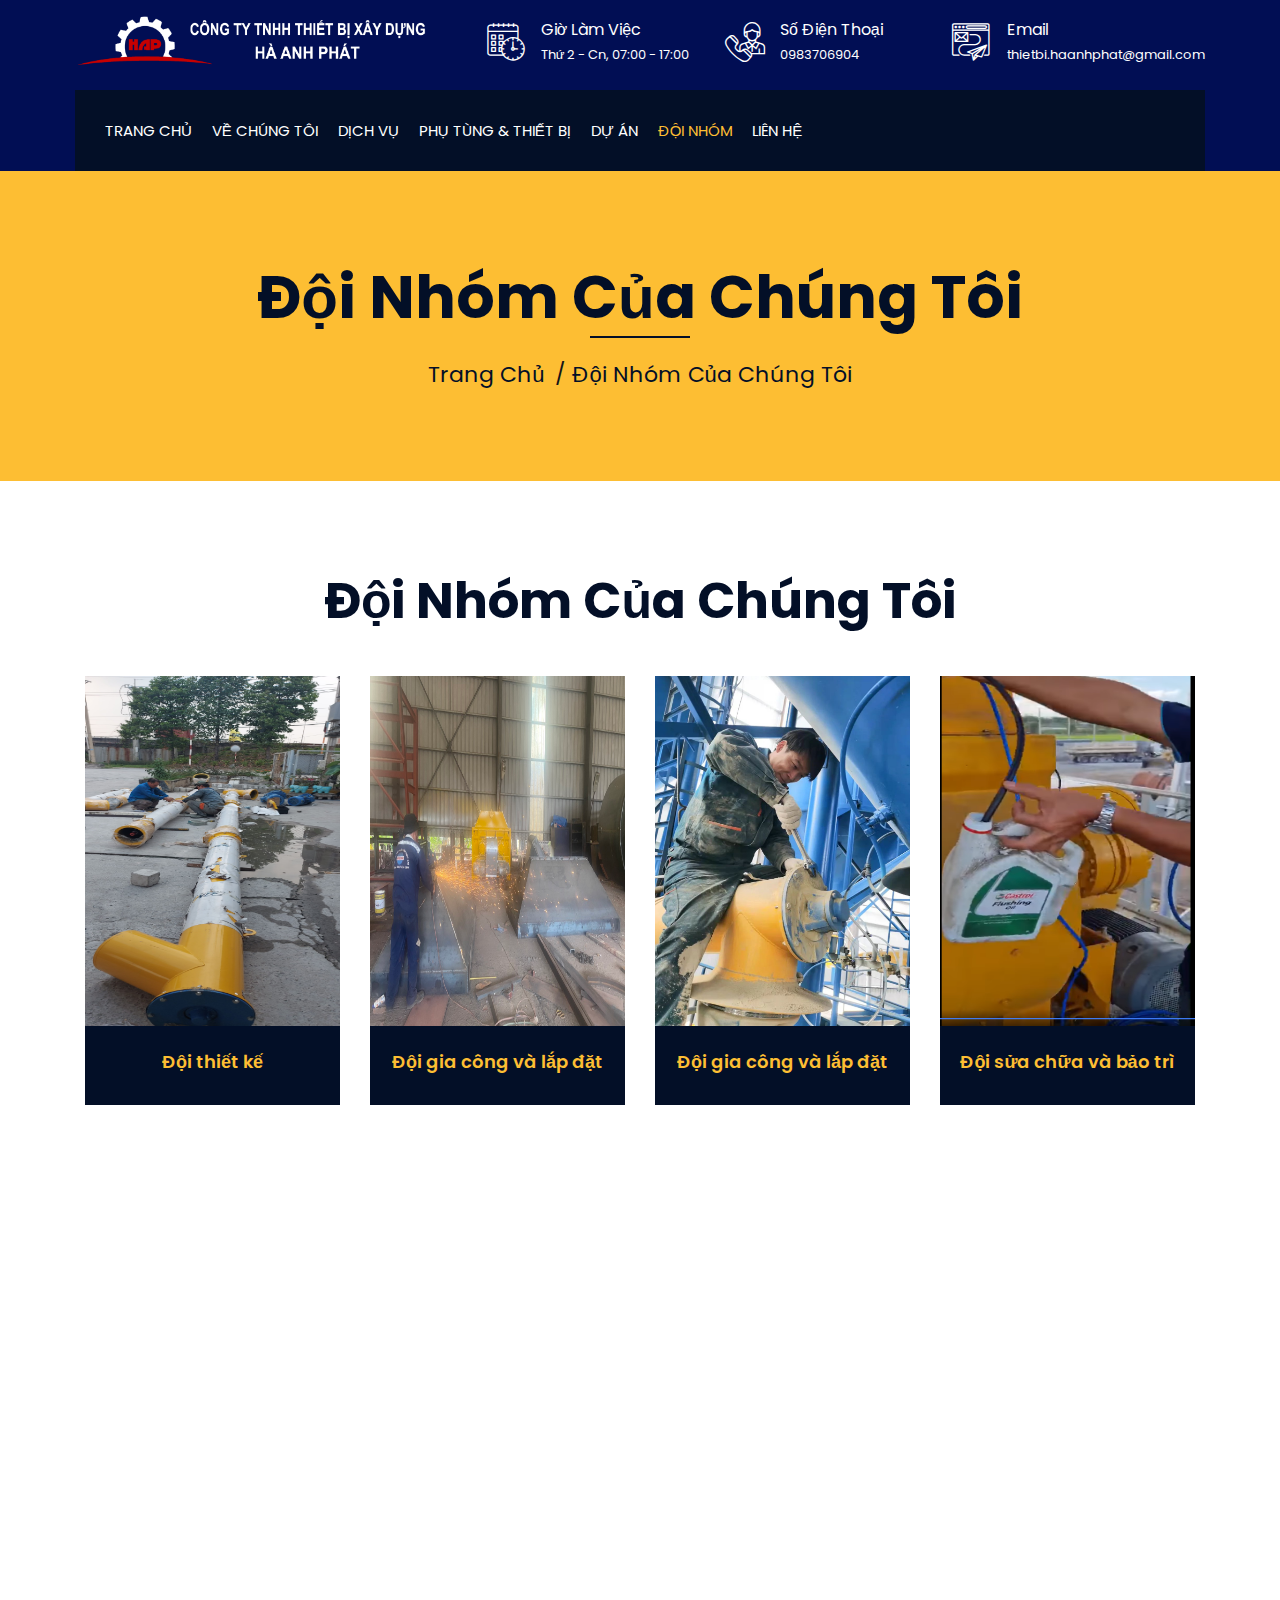
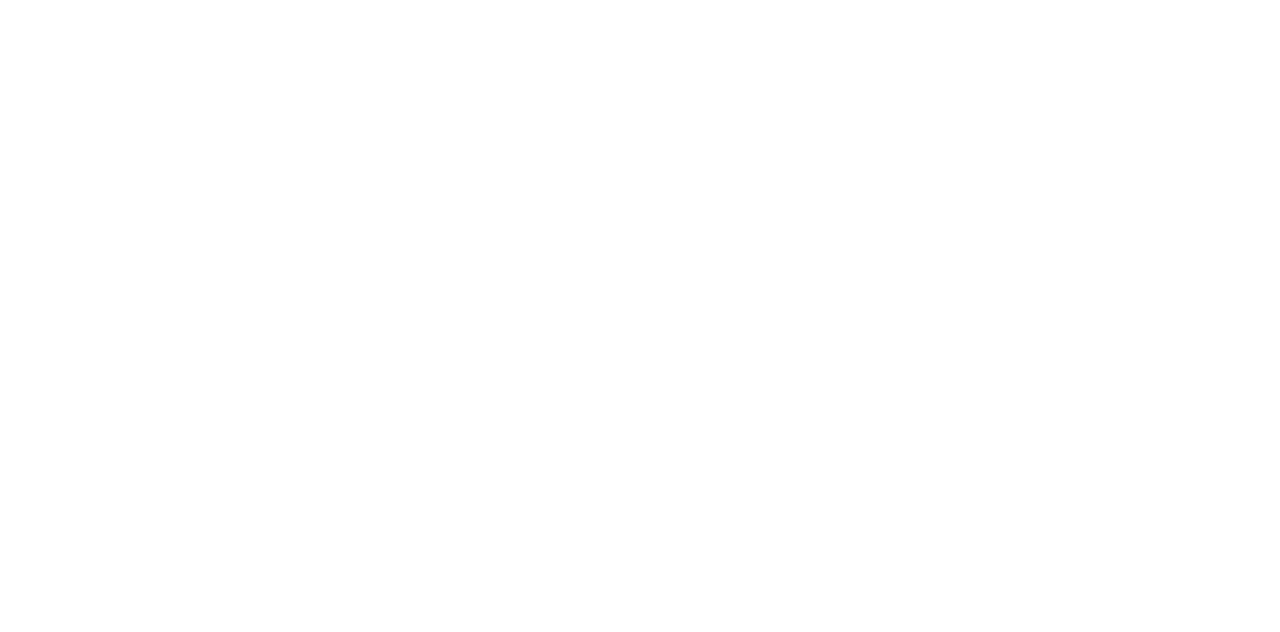
<file: team.html>
<!DOCTYPE html>
<html lang="en">

<head>
    <meta charset="utf-8">
    <title>Hà Anh Phát - CÔNG TY TNHH THIẾT BỊ XÂY DỰNG</title>
    <meta content="width=device-width, initial-scale=1.0" name="viewport">
    <meta content="Công ty TNHH thiết bị xây dựng" name="keywords">
    <meta content="Công ty TNHH thiết bị xây dựng" name="description">

    <!-- Favicon -->
    <link href="img/favicon.ico" rel="icon">

    <!-- Google Font -->
    <link href="https://fonts.googleapis.com/css2?family=Poppins:wght@100;200;300;400;500;600;700;800;900&display=swap"
        rel="stylesheet">

    <!-- CSS Libraries -->
    <link href="https://stackpath.bootstrapcdn.com/bootstrap/4.4.1/css/bootstrap.min.css" rel="stylesheet">
    <link href="https://cdnjs.cloudflare.com/ajax/libs/font-awesome/5.10.0/css/all.min.css" rel="stylesheet">
    <link href="lib/flaticon/font/flaticon.css" rel="stylesheet">
    <link href="lib/animate/animate.min.css" rel="stylesheet">
    <link href="lib/owlcarousel/assets/owl.carousel.min.css" rel="stylesheet">
    <link href="lib/lightbox/css/lightbox.min.css" rel="stylesheet">
    <link href="lib/slick/slick.css" rel="stylesheet">
    <link href="lib/slick/slick-theme.css" rel="stylesheet">

    <!-- Template Stylesheet -->
    <link href="css/style.css" rel="stylesheet">
</head>

<body>
    <div class="wrapper">
        <!-- Top Bar Start -->
        <div class="top-bar">
            <div class="container-fluid">
                <div class="row align-items-center">
                    <div class="col-lg-4 col-md-12">
                        <div class="logo">
                            <a href="/">
                                <!-- <h1>HÀ ANH PHÁT</h1> -->
                                <img src="img/logo.png" alt="Logo">
                            </a>
                        </div>
                    </div>
                    <div class="col-lg-8 col-md-7 d-none d-lg-block">
                        <div class="row">
                            <div class="col-4">
                                <div class="top-bar-item">
                                    <div class="top-bar-icon">
                                        <i class="flaticon-calendar"></i>
                                    </div>
                                    <div class="top-bar-text">
                                        <h3>Giờ Làm Việc</h3>
                                        <p>Thứ 2 - Cn, 07:00 - 17:00</p>
                                    </div>
                                </div>
                            </div>
                            <div class="col-3">
                                <div class="top-bar-item">
                                    <div class="top-bar-icon">
                                        <i class="flaticon-call"></i>
                                    </div>
                                    <div class="top-bar-text">
                                        <h3>Số Điện Thoại</h3>
                                        <p>0983706904</p>
                                    </div>
                                </div>
                            </div>
                            <div class="col-5">
                                <div class="top-bar-item">
                                    <div class="top-bar-icon">
                                        <i class="flaticon-send-mail"></i>
                                    </div>
                                    <div class="top-bar-text">
                                        <h3>Email</h3>
                                        <p>thietbi.haanhphat@gmail.com</p>
                                    </div>
                                </div>
                            </div>
                        </div>
                    </div>
                </div>
            </div>
        </div>
        <!-- Top Bar End -->

        <!-- Nav Bar Start -->
        <div class="nav-bar">
            <div class="container-fluid">
                <nav class="navbar navbar-expand-lg bg-dark navbar-dark">
                    <a href="#" class="navbar-brand">MENU</a>
                    <button type="button" class="navbar-toggler" data-toggle="collapse" data-target="#navbarCollapse">
                        <span class="navbar-toggler-icon"></span>
                    </button>

                    <div class="collapse navbar-collapse justify-content-between" id="navbarCollapse">
                        <div class="navbar-nav mr-auto">
                            <a href="/" class="nav-item nav-link">Trang Chủ</a>
                            <a href="about.html" class="nav-item nav-link">Về Chúng Tôi</a>
                            <a href="service.html" class="nav-item nav-link">Dịch Vụ</a>
                            <a href="equipment.html" class="nav-item nav-link">Phụ Tùng & Thiết Bị</a>
                            <a href="projects.html" class="nav-item nav-link">Dự Án</a>
                            <a href="team.html" class="nav-item nav-link active">Đội Nhóm</a>
                            <!-- <div class="nav-item dropdown">
                                <a href="#" class="nav-link dropdown-toggle" data-toggle="dropdown">Các Trang</a>
                                <div class="dropdown-menu">
                                    <a href="blog.html" class="dropdown-item">Trang Blog</a>
                                    <a href="single.html" class="dropdown-item">Trang Đơn</a>
                                </div>
                            </div> -->
                            <a href="contact.html" class="nav-item nav-link">Liên Hệ</a>
                        </div>
                        <div class="ml-auto">
                            <!-- <a class="btn" href="#">Get A Quote</a> -->
                        </div>
                    </div>
                </nav>
            </div>
        </div>
        <!-- Nav Bar End -->


        <!-- Page Header Start -->
        <div class="page-header">
            <div class="container">
                <div class="row">
                    <div class="col-12">
                        <h2>Đội Nhóm Của Chúng Tôi</h2>
                    </div>
                    <div class="col-12">
                        <a href="">Trang Chủ</a>
                        <a href="team.html">Đội Nhóm Của Chúng Tôi</a>
                    </div>
                </div>
            </div>
        </div>
        <!-- Page Header End -->


        <!-- Team Start -->
        <div class="team">
            <div class="container">
                <div class="section-header text-center">
                    <!-- <p>Đội Nhóm Của Chúng Tôi</p> -->
                    <h2>Đội Nhóm Của Chúng Tôi</h2>
                </div>
                <div class="row">
                    <div class="col-lg-3 col-md-6 wow fadeInUp" data-wow-delay="0.1s">
                        <div class="team-item">
                            <div class="team-img">
                                <img src="img/teams/1.jpg" alt="Team Image">
                            </div>
                            <div class="team-text">
                                <h2>Đội thiết kế</h2>
                                <!-- <p>CEO & Founder</p> -->
                            </div>
                            <div class="team-social">
                                <a class="social-tw" href=""><i class="fab fa-twitter"></i></a>
                                <a class="social-fb" href=""><i class="fab fa-facebook-f"></i></a>
                                <a class="social-li" href=""><i class="fab fa-linkedin-in"></i></a>
                                <a class="social-in" href=""><i class="fab fa-instagram"></i></a>
                            </div>
                        </div>
                    </div>
                    <div class="col-lg-3 col-md-6 wow fadeInUp" data-wow-delay="0.2s">
                        <div class="team-item">
                            <div class="team-img">
                                <img src="img/teams/2.jpg" alt="Team Image">
                            </div>
                            <div class="team-text">
                                <h2>Đội gia công và lắp đặt</h2>
                                <!-- <p>Đội thiết kế</p> -->
                            </div>
                            <div class="team-social">
                                <a class="social-tw" href=""><i class="fab fa-twitter"></i></a>
                                <a class="social-fb" href=""><i class="fab fa-facebook-f"></i></a>
                                <a class="social-li" href=""><i class="fab fa-linkedin-in"></i></a>
                                <a class="social-in" href=""><i class="fab fa-instagram"></i></a>
                            </div>
                        </div>
                    </div>
                    <div class="col-lg-3 col-md-6 wow fadeInUp" data-wow-delay="0.3s">
                        <div class="team-item">
                            <div class="team-img">
                                <img src="img/teams/3.jpg" alt="Team Image">
                            </div>
                            <div class="team-text">
                                <h2>Đội gia công và lắp đặt</h2>
                                <!-- <p>Đội gia công và lắp đặt</p> -->
                            </div>
                            <div class="team-social">
                                <a class="social-tw" href=""><i class="fab fa-twitter"></i></a>
                                <a class="social-fb" href=""><i class="fab fa-facebook-f"></i></a>
                                <a class="social-li" href=""><i class="fab fa-linkedin-in"></i></a>
                                <a class="social-in" href=""><i class="fab fa-instagram"></i></a>
                            </div>
                        </div>
                    </div>
                    <div class="col-lg-3 col-md-6 wow fadeInUp" data-wow-delay="0.4s">
                        <div class="team-item">
                            <div class="team-img">
                                <img src="img/teams/5.png" alt="Team Image">
                            </div>
                            <div class="team-text">
                                <h2>Đội sửa chữa và bảo trì</h2>
                                <!-- <p>Đội sửa chữa và bảo trì</p> -->
                            </div>
                            <div class="team-social">
                                <a class="social-tw" href=""><i class="fab fa-twitter"></i></a>
                                <a class="social-fb" href=""><i class="fab fa-facebook-f"></i></a>
                                <a class="social-li" href=""><i class="fab fa-linkedin-in"></i></a>
                                <a class="social-in" href=""><i class="fab fa-instagram"></i></a>
                            </div>
                        </div>
                    </div>
                    <div class="col-lg-3 col-md-6 wow fadeInUp" data-wow-delay="0.1s">
                        <div class="team-item">
                            <div class="team-img">
                                <img src="img/teams/6.jpg" alt="Team Image">
                            </div>
                            <div class="team-text">
                                <h2>Đội sửa chữa và bảo trì</h2>
                                <!-- <p>Đội sửa chữa và bảo trì</p> -->
                            </div>
                            <div class="team-social">
                                <a class="social-tw" href=""><i class="fab fa-twitter"></i></a>
                                <a class="social-fb" href=""><i class="fab fa-facebook-f"></i></a>
                                <a class="social-li" href=""><i class="fab fa-linkedin-in"></i></a>
                                <a class="social-in" href=""><i class="fab fa-instagram"></i></a>
                            </div>
                        </div>
                    </div>
                    <!-- <div class="col-lg-3 col-md-6 wow fadeInUp" data-wow-delay="0.2s">
                        <div class="team-item">
                            <div class="team-img">
                                <img src="img/team-2.jpg" alt="Team Image">
                            </div>
                            <div class="team-text">
                                <h2>Dylan Adams</h2>
                                <p>Đội thiết kế</p>
                            </div>
                            <div class="team-social">
                                <a class="social-tw" href=""><i class="fab fa-twitter"></i></a>
                                <a class="social-fb" href=""><i class="fab fa-facebook-f"></i></a>
                                <a class="social-li" href=""><i class="fab fa-linkedin-in"></i></a>
                                <a class="social-in" href=""><i class="fab fa-instagram"></i></a>
                            </div>
                        </div>
                    </div>
                    <div class="col-lg-3 col-md-6 wow fadeInUp" data-wow-delay="0.3s">
                        <div class="team-item">
                            <div class="team-img">
                                <img src="img/team-3.jpg" alt="Team Image">
                            </div>
                            <div class="team-text">
                                <h2>Jhon Doe</h2>
                                <p>Đội gia công và lắp đặt</p>
                            </div>
                            <div class="team-social">
                                <a class="social-tw" href=""><i class="fab fa-twitter"></i></a>
                                <a class="social-fb" href=""><i class="fab fa-facebook-f"></i></a>
                                <a class="social-li" href=""><i class="fab fa-linkedin-in"></i></a>
                                <a class="social-in" href=""><i class="fab fa-instagram"></i></a>
                            </div>
                        </div>
                    </div>
                    <div class="col-lg-3 col-md-6 wow fadeInUp" data-wow-delay="0.4s">
                        <div class="team-item">
                            <div class="team-img">
                                <img src="img/team-4.jpg" alt="Team Image">
                            </div>
                            <div class="team-text">
                                <h2>Josh Dunn</h2>
                                <p>Đội sửa chữa và bảo trì</p>
                            </div>
                            <div class="team-social">
                                <a class="social-tw" href=""><i class="fab fa-twitter"></i></a>
                                <a class="social-fb" href=""><i class="fab fa-facebook-f"></i></a>
                                <a class="social-li" href=""><i class="fab fa-linkedin-in"></i></a>
                                <a class="social-in" href=""><i class="fab fa-instagram"></i></a>
                            </div>
                        </div>
                    </div> -->
                </div>
            </div>
        </div>
        <!-- Team End -->


        <!-- Footer Start -->
        <div class="footer wow fadeIn" data-wow-delay="0.3s">
            <div class="container">
                <div class="row">
                    <div class="col-md-6 col-lg-3">
                        <div class="footer-contact">
                            <h2>Liên Hệ Văn Phòng</h2>
                            <p><i class="fa fa-map-marker-alt"></i>140A2 TỔ 4 - KP.2 - P.An Hòa - TP.Biên Hòa - ĐN</p>
                            <p><i class="fa fa-phone-alt"></i>0983706904</p>
                            <p><i class="fa fa-envelope"></i>thietbi.haanhphat@gmail.com</p>
                            <div class="footer-social">
                                <a href=""><i class="fab fa-twitter"></i></a>
                                <a href=""><i class="fab fa-facebook-f"></i></a>
                                <a href=""><i class="fab fa-youtube"></i></a>
                                <a href=""><i class="fab fa-instagram"></i></a>
                                <a href=""><i class="fab fa-linkedin-in"></i></a>
                            </div>
                        </div>
                    </div>
                    <div class="col-md-6 col-lg-3">
                        <div class="footer-link">
                            <h2>Lĩnh Vực Dịch Vụ</h2>
                            <a href="service.html">Gia Công Silo, Bồn Chứa</a>
                            <a href="service.html">Gia Công Phễu/Bin Cốt Liệu</a>
                            <a href="service.html">Cung Cấp Trạm Bê Tông</a>
                            <a href="service.html">Di Dời, Lắp Dựng & Sửa Chữa</a>
                            <a href="service.html">Mua Bán Trạm Đã Qua Sử Dụng</a>
                            <a href="service.html">Cung Cấp Thiết Bị, Phụ Tùng Trạm</a>
                        </div>
                    </div>
                    <div class="col-md-6 col-lg-3">
                        <div class="footer-link">
                            <h2>Trang Hữu Ích</h2>
                            <a href="about.html">Về Chúng Tôi</a>
                            <a href="service.html">Dịch Vụ</a>
                            <a href="equipment.html">Phụ Tùng & Thiết Bị</a>
                            <a href="projects.html">Dự Án</a>
                            <a href="team.html">Đội Nhóm Của Chúng Tôi</a>
                            <a href="contact.html">Liên Hệ Chúng Tôi</a>
                        </div>
                    </div>
                    <div class="col-md-6 col-lg-3">
                        <div class="Bản Tin">
                            <h2>Bản Tin</h2>
                            <p>KẾT BẠN ZALO:</p>
                            <p>MR.SƠN - 0983706904</p>
                            <p>MR.TRUYỀN - 0968438060</p>
                            <p>
                                Để cập nhật thông tin mới nhất về trạm trộn
                            </p>
                            <!-- <div class="form">
                                <input class="form-control" placeholder="Nhập Email">
                                <button class="btn">Submit</button>
                            </div> -->
                        </div>
                    </div>
                </div>
            </div>
            <div class="container footer-menu">
                <div class="f-menu">
                    <a href="">Terms of use</a>
                    <a href="">Privacy policy</a>
                    <a href="">Cookies</a>
                    <a href="">Help</a>
                    <a href="">FQAs</a>
                </div>
            </div>
            <div class="container copyright">
                <div class="row">
                    <div class="col-md-6">
                        <p>&copy; <a href="#">HÀ ANH PHÁT</a>, All Right Reserved.</p>
                    </div>
                    <div class="col-md-6">
                        <p>Designed By <a href="https://haanhphat.com">HÀ ANH PHÁT</a></p>
                    </div>
                </div>
            </div>
        </div>
        <!-- Footer End -->

        <a href="#" class="back-to-top"><i class="fa fa-chevron-up"></i></a>
    </div>

    <!-- JavaScript Libraries -->
    <script src="https://code.jquery.com/jquery-3.4.1.min.js"></script>
    <script src="https://stackpath.bootstrapcdn.com/bootstrap/4.4.1/js/bootstrap.bundle.min.js"></script>
    <script src="lib/easing/easing.min.js"></script>
    <script src="lib/wow/wow.min.js"></script>
    <script src="lib/owlcarousel/owl.carousel.min.js"></script>
    <script src="lib/isotope/isotope.pkgd.min.js"></script>
    <script src="lib/lightbox/js/lightbox.min.js"></script>
    <script src="lib/waypoints/waypoints.min.js"></script>
    <script src="lib/counterup/counterup.min.js"></script>
    <script src="lib/slick/slick.min.js"></script>

    <!-- Template Javascript -->
    <script src="js/main.js"></script>
</body>

</html>
</file>
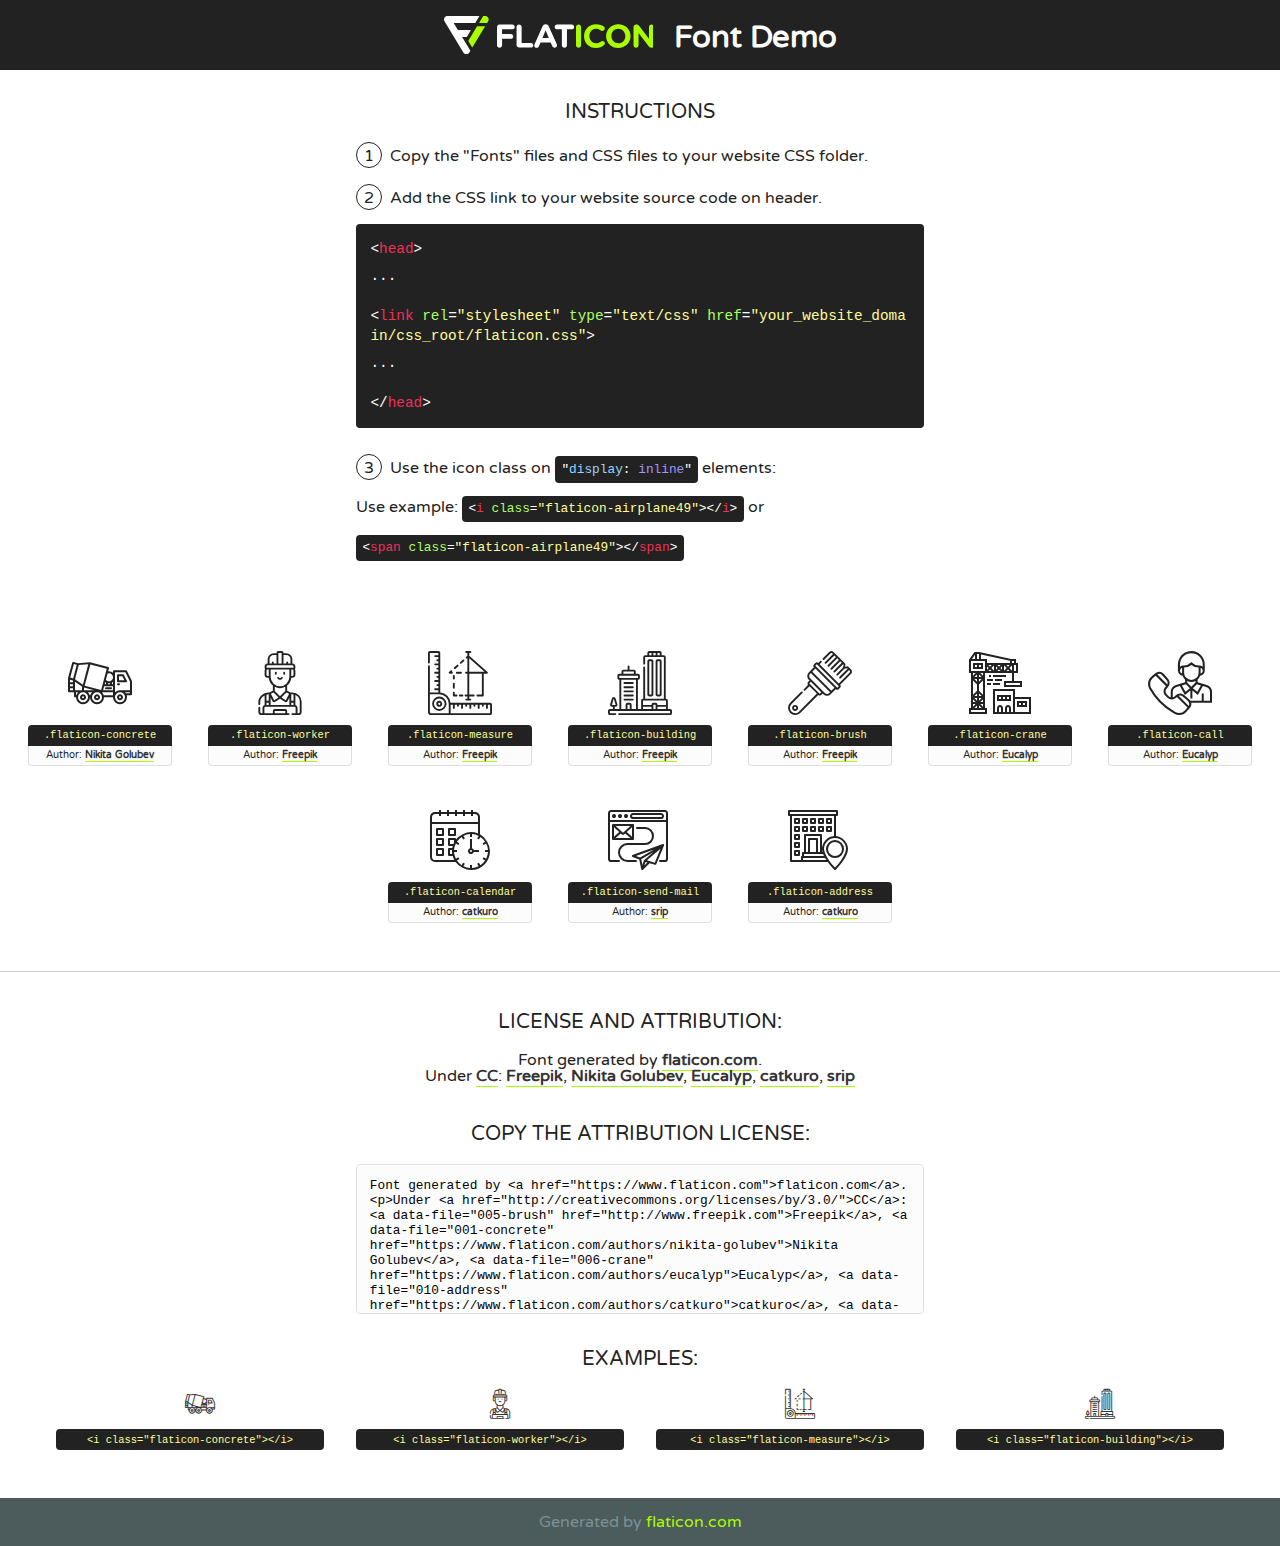
<file: lib/flaticon/font/flaticon.html>
<!DOCTYPE html>
<!--
  Flaticon icon font: Flaticon
  Creation date: 23/08/2020 07:24
-->
<html>
<!DOCTYPE html>
<html>

<head>
    <title>Flaticon WebFont</title>
    <link href="http://fonts.googleapis.com/css?family=Varela+Round" rel="stylesheet" type="text/css" />
    <link rel="stylesheet" type="text/css" href="flaticon.css">
    <meta charset="UTF-8">
    <style>
    html, body, div, span, applet, object, iframe,
    h1, h2, h3, h4, h5, h6, p, blockquote, pre,
    a, abbr, acronym, address, big, cite, code,
    del, dfn, em, img, ins, kbd, q, s, samp,
    small, strike, strong, sub, sup, tt, var,
    b, u, i, center,
    dl, dt, dd, ol, ul, li,
    fieldset, form, label, legend,
    table, caption, tbody, tfoot, thead, tr, th, td,
    article, aside, canvas, details, embed, 
    figure, figcaption, footer, header, hgroup, 
    menu, nav, output, ruby, section, summary,
    time, mark, audio, video {
        margin: 0;
        padding: 0;
        border: 0;
        font-size: 100%;
        font: inherit;
        vertical-align: baseline;
    }
    /* HTML5 display-role reset for older browsers */
    article, aside, details, figcaption, figure, 
    footer, header, hgroup, menu, nav, section {
        display: block;
    }
    body {
        line-height: 1;
    }
    ol, ul {
        list-style: none;
    }
    blockquote, q {
        quotes: none;
    }
    blockquote:before, blockquote:after,
    q:before, q:after {
        content: '';
        content: none;
    }
    table {
        border-collapse: collapse;
        border-spacing: 0;
    }
    body {
        font-family: 'Varela Round', Helvetica, Arial, sans-serif;
        font-size: 16px;
        color: #222;
    }
    a {
        color: #333;
        border-bottom: 1px solid #a9fd00;
        font-weight: bold;
        text-decoration: none;
    }
    * {
        -moz-box-sizing: border-box;
        -webkit-box-sizing: border-box;
        box-sizing: border-box;
        margin: 0;
        padding: 0;
    }
    [class^="flaticon-"]:before, [class*=" flaticon-"]:before, [class^="flaticon-"]:after, [class*=" flaticon-"]:after {
        font-family: Flaticon;
        font-size: 30px;
        font-style: normal;
        margin-left: 20px;
        color: #333;
    }
    .wrapper {
        max-width: 600px;
        margin: auto;
        padding: 0 1em;
    }
    .title {
        font-size: 1.25em;
        text-align: center;
        margin-bottom: 1em;
        text-transform: uppercase;
    }
    header {
        text-align: center;
        background-color: #222;
        color: #fff;
        padding: 1em;
    }
    header .logo {
        width: 210px;
        height: 38px;
        display: inline-block;
        vertical-align: middle;
        margin-right: 1em;
        border: none;
    }
    header strong {
        font-size: 1.95em;
        font-weight: bold;
        vertical-align: middle;
        margin-top: 5px;
        display: inline-block;
    }
    .demo {
        margin: 2em auto;
        line-height: 1.25em;
    }
    .demo ul li {
        margin-bottom: 1em;
    }
    .demo ul li .num {
        color: #222;
        border-radius: 20px;
        display: inline-block;
        width: 26px;
        padding: 3px;
        height: 26px;
        text-align: center;
        margin-right: 0.5em;
        border: 1px solid #222;
    }
    .demo ul li code {
        background-color: #222;
        border-radius: 4px;
        padding: 0.25em 0.5em;
        display: inline-block;
        color: #fff;
        font-family: Consolas,Monaco,Lucida Console,Liberation Mono,DejaVu Sans Mono,Bitstream Vera Sans Mono,Courier New, monospace;
        font-weight: lighter;
        margin-top: 1em;
        font-size: 0.8em;
        word-break: break-all;
    }
    .demo ul li code.big {
        padding: 1em;
        font-size: 0.9em;
    }
    .demo ul li code .red {
        color: #EF3159;
    }
    .demo ul li code .green {
        color: #ACFF65;
    }
    .demo ul li code .yellow {
        color: #FFFF99;
    }
    .demo ul li code .blue {
        color: #99D3FF;
    }
    .demo ul li code .purple {
        color: #A295FF;
    }
    .demo ul li code .dots {
        margin-top: 0.5em;
        display: block;
    }
    #glyphs {
        border-bottom: 1px solid #ccc;
        padding: 2em 0;
        text-align: center;
    }
    .glyph {
        display: inline-block;
        width: 9em;
        margin: 1em;
        text-align: center;
        vertical-align: top;
        background: #FFF;
    }
    .glyph .glyph-icon {
        padding: 10px;
        display: block;
        font-family:"Flaticon";
        font-size: 64px;
        line-height: 1;
    }
    .glyph .glyph-icon:before {
        font-size: 64px;
        color: #222;
        margin-left: 0;
    }
    .class-name {
        font-size: 0.65em;
        background-color: #222;
        color: #fff;
        border-radius: 4px 4px 0 0;
        padding: 0.5em;
        color: #FFFF99;
        font-family: Consolas,Monaco,Lucida Console,Liberation Mono,DejaVu Sans Mono,Bitstream Vera Sans Mono,Courier New, monospace;
    }
    .author-name {
        font-size: 0.6em;
        background-color: #fcfcfd;
        border: 1px solid #DEDEE4;
        border-top: 0;
        border-radius: 0 0 4px 4px;
        padding: 0.5em;
    }
    .class-name:last-child {
        font-size: 10px;
        color:#888;
    }
    .class-name:last-child a {
        font-size: 10px;
        color:#555;
    }
    .class-name:last-child a:hover {
        color:#a9fd00;
    }
    .glyph > input {
        display: block;
        width: 100px;
        margin: 5px auto;
        text-align: center;
        font-size: 12px;
        cursor: text;
    }
    .glyph > input.icon-input {
        font-family:"Flaticon";
        font-size: 16px;
        margin-bottom: 10px;
    }
    .attribution .title {
        margin-top: 2em;
    }
    .attribution textarea {
        background-color: #fcfcfd;
        padding: 1em;
        border: none;
        box-shadow: none;
        border: 1px solid #DEDEE4;
        border-radius: 4px;
        resize: none;
        width: 100%;
        height: 150px;
        font-size: 0.8em;
        font-family: Consolas,Monaco,Lucida Console,Liberation Mono,DejaVu Sans Mono,Bitstream Vera Sans Mono,Courier New, monospace;
        -webkit-appearance: none;
    }
    .iconsuse {
        margin: 2em auto;
        text-align: center;
        max-width: 1200px;
    }
    .iconsuse:after {
        content: '';
        display: table;
        clear: both;
    }
    .iconsuse .image {
        float: left;
        width: 25%;
        padding: 0 1em;
    }
    .iconsuse .image p {
        margin-bottom: 1em;
    }
    .iconsuse .image span {
        display: block;
        font-size: 0.65em;
        background-color: #222;
        color: #fff;
        border-radius: 4px;
        padding: 0.5em;
        color: #FFFF99;
        margin-top: 1em;
        font-family: Consolas,Monaco,Lucida Console,Liberation Mono,DejaVu Sans Mono,Bitstream Vera Sans Mono,Courier New, monospace;
    }
    #footer {
        text-align: center;
        background-color: #4C5B5C;
        color: #7c9192;
        padding: 1em;
    }
    #footer a {
        border: none;
        color: #a9fd00;
        font-weight: normal;
    }
    @media (max-width: 960px) {
        .iconsuse .image {
            width: 50%;
        }
    }
    @media (max-width: 560px) {
        .iconsuse .image {
            width: 100%;
        }
    }
    </style>
</head>

<body class="characters-off">

    <header>
        <a href="https://www.flaticon.com" target="_blank" class="logo">
            <svg version="1.1" xmlns="http://www.w3.org/2000/svg" xmlns:xlink="http://www.w3.org/1999/xlink" xmlns:a="http://ns.adobe.com/AdobeSVGViewerExtensions/3.0/" viewBox="0 0 560.875 102.036" enable-background="new 0 0 560.875 102.036" xml:space="preserve">
                <defs>
                </defs>
                <g>
                    <g class="letters">
                        <path fill="#ffffff" d="M141.596,29.675c0-3.777,2.985-6.767,6.764-6.767h34.438c3.426,0,6.15,2.728,6.15,6.15
                        c0,3.43-2.724,6.149-6.15,6.149h-27.674v13.091h23.719c3.429,0,6.151,2.724,6.151,6.15c0,3.43-2.723,6.149-6.151,6.149h-23.719
                        v17.574c0,3.773-2.986,6.761-6.764,6.761c-3.779,0-6.764-2.989-6.764-6.761V29.675z"></path>
                        <path fill="#ffffff" d="M193.844,29.149c0-3.781,2.985-6.767,6.764-6.767c3.776,0,6.763,2.985,6.763,6.767v42.957h25.039
                        c3.426,0,6.149,2.726,6.149,6.153c0,3.425-2.723,6.15-6.149,6.15h-31.802c-3.779,0-6.764-2.986-6.764-6.768V29.149z"></path>
                        <path fill="#ffffff" d="M241.891,75.71l21.438-48.407c1.492-3.341,4.215-5.357,7.906-5.357h0.792
                        c3.686,0,6.323,2.017,7.815,5.357l21.439,48.407c0.436,0.967,0.701,1.845,0.701,2.723c0,3.602-2.809,6.501-6.414,6.501
                        c-3.161,0-5.269-1.845-6.499-4.655l-4.132-9.661h-27.059l-4.301,10.102c-1.144,2.631-3.426,4.214-6.237,4.214
                        c-3.517,0-6.24-2.81-6.24-6.325C241.1,77.64,241.451,76.677,241.891,75.71z M279.932,58.666l-8.521-20.297l-8.526,20.297H279.932
                        z"></path>
                        <path fill="#ffffff" d="M314.864,35.387H301.86c-3.429,0-6.239-2.813-6.239-6.238c0-3.429,2.811-6.24,6.239-6.24h39.533
                        c3.426,0,6.237,2.811,6.237,6.24c0,3.425-2.811,6.238-6.237,6.238h-13.001v42.785c0,3.773-2.99,6.761-6.764,6.761
                        c-3.779,0-6.764-2.989-6.764-6.761V35.387z"></path>
                        <path fill="#A9FD00" d="M352.615,29.149c0-3.781,2.985-6.767,6.767-6.767c3.774,0,6.761,2.985,6.761,6.767v49.024
                        c0,3.773-2.987,6.761-6.761,6.761c-3.781,0-6.767-2.989-6.767-6.761V29.149z"></path>
                        <path fill="#A9FD00" d="M374.132,53.836v-0.179c0-17.481,13.178-31.801,32.065-31.801c9.22,0,15.459,2.458,20.557,6.238
                        c1.402,1.054,2.637,2.985,2.637,5.357c0,3.692-2.985,6.59-6.681,6.59c-1.845,0-3.071-0.702-4.044-1.319
                        c-3.776-2.813-7.729-4.393-12.562-4.393c-10.364,0-17.831,8.611-17.831,19.154v0.173c0,10.542,7.291,19.329,17.831,19.329
                        c5.715,0,9.492-1.756,13.359-4.834c1.049-0.874,2.458-1.491,4.039-1.491c3.429,0,6.325,2.813,6.325,6.236
                        c0,2.106-1.056,3.78-2.282,4.834c-5.539,4.834-12.036,7.733-21.878,7.733C387.572,85.464,374.132,71.493,374.132,53.836z"></path>
                        <path fill="#A9FD00" d="M433.009,53.836v-0.179c0-17.481,13.79-31.801,32.766-31.801c18.981,0,32.592,14.143,32.592,31.628v0.173
                        c0,17.483-13.785,31.807-32.769,31.807C446.625,85.464,433.009,71.32,433.009,53.836z M484.224,53.836v-0.179
                        c0-10.539-7.725-19.326-18.626-19.326c-10.893,0-18.449,8.611-18.449,19.154v0.173c0,10.542,7.73,19.329,18.626,19.329
                        C476.676,72.986,484.224,64.378,484.224,53.836z"></path>
                        <path fill="#A9FD00" d="M506.233,29.321c0-3.774,2.99-6.763,6.767-6.763h1.401c3.252,0,5.183,1.583,7.029,3.953l26.093,34.265
                        V29.059c0-3.692,2.99-6.677,6.681-6.677c3.683,0,6.671,2.985,6.671,6.677v48.934c0,3.78-2.987,6.765-6.764,6.765h-0.436
                        c-3.257,0-5.188-1.581-7.034-3.953l-27.056-35.492v32.944c0,3.687-2.985,6.676-6.678,6.676c-3.683,0-6.673-2.989-6.673-6.676
                        V29.321z"></path>
                    </g>
                    <g class="insignia">
                        <path fill="#ffffff" d="M48.372,56.137h12.517l11.156-18.537H37.186L25.688,18.539h57.825L94.668,0H9.271
                        C5.925,0,2.842,1.801,1.198,4.716c-1.644,2.907-1.593,6.482,0.134,9.343l50.38,83.501c1.678,2.781,4.689,4.476,7.938,4.476
                        c3.246,0,6.257-1.695,7.935-4.476l2.898-4.804L48.372,56.137z"></path>
                        <g class="i">
                            <path fill="#A9FD00" d="M93.575,18.539h0.031v0.004l21.652,0.004l2.705-4.488c1.727-2.861,1.778-6.436,0.133-9.343
                            C116.454,1.801,113.371,0,110.026,0h-5.294L93.575,18.539z"></path>
                            <polygon fill="#A9FD00" points="88.291,27.356 64.725,66.486 75.519,84.404 109.942,27.356"></polygon>
                        </g>
                    </g>
                </g>
            </svg>
        </a>
        <strong>Font Demo</strong>
    </header>


    <section class="demo wrapper">

        <p class="title">Instructions</p>

        <ul>
            <li>
                <span class="num">1</span>Copy the "Fonts" files and CSS files to your website CSS folder.
            </li>
            <li>
                <span class="num">2</span>Add the CSS link to your website source code on header.
                <code class="big">
                    &lt;<span class="red">head</span>&gt;
                    <br/><span class="dots">...</span>
                    <br/>&lt;<span class="red">link</span> <span class="green">rel</span>=<span class="yellow">"stylesheet"</span> <span class="green">type</span>=<span class="yellow">"text/css"</span> <span class="green">href</span>=<span class="yellow">"your_website_domain/css_root/flaticon.css"</span>&gt;
                    <br/><span class="dots">...</span>
                    <br/>&lt;/<span class="red">head</span>&gt;
                </code>
            </li>

            <li>
                <p>
                    <span class="num">3</span>Use the icon class on <code>"<span class="blue">display</span>:<span class="purple"> inline</span>"</code> elements:
                    <br />
                    Use example: <code>&lt;<span class="red">i</span> <span class="green">class</span>=<span class="yellow">&quot;flaticon-airplane49&quot;</span>&gt;&lt;/<span class="red">i</span>&gt;</code> or <code>&lt;<span class="red">span</span> <span class="green">class</span>=<span class="yellow">&quot;flaticon-airplane49&quot;</span>&gt;&lt;/<span class="red">span</span>&gt;</code>
            </li>
        </ul>

    </section>




   <section id="glyphs">          
    
      
        <div class="glyph"><div class="glyph-icon flaticon-concrete"></div>
            <div class="class-name">.flaticon-concrete</div>
            <div class="author-name">Author: <a data-file="001-concrete" href="https://www.flaticon.com/authors/nikita-golubev">Nikita Golubev</a> </div> 
        </div>        
        
        <div class="glyph"><div class="glyph-icon flaticon-worker"></div>
            <div class="class-name">.flaticon-worker</div>
            <div class="author-name">Author: <a data-file="002-worker" href="http://www.freepik.com">Freepik</a> </div> 
        </div>        
        
        <div class="glyph"><div class="glyph-icon flaticon-measure"></div>
            <div class="class-name">.flaticon-measure</div>
            <div class="author-name">Author: <a data-file="003-measure" href="http://www.freepik.com">Freepik</a> </div> 
        </div>        
        
        <div class="glyph"><div class="glyph-icon flaticon-building"></div>
            <div class="class-name">.flaticon-building</div>
            <div class="author-name">Author: <a data-file="004-building" href="http://www.freepik.com">Freepik</a> </div> 
        </div>        
        
        <div class="glyph"><div class="glyph-icon flaticon-brush"></div>
            <div class="class-name">.flaticon-brush</div>
            <div class="author-name">Author: <a data-file="005-brush" href="http://www.freepik.com">Freepik</a> </div> 
        </div>        
        
        <div class="glyph"><div class="glyph-icon flaticon-crane"></div>
            <div class="class-name">.flaticon-crane</div>
            <div class="author-name">Author: <a data-file="006-crane" href="https://www.flaticon.com/authors/eucalyp">Eucalyp</a> </div> 
        </div>        
        
        <div class="glyph"><div class="glyph-icon flaticon-call"></div>
            <div class="class-name">.flaticon-call</div>
            <div class="author-name">Author: <a data-file="007-call" href="https://www.flaticon.com/authors/eucalyp">Eucalyp</a> </div> 
        </div>        
        
        <div class="glyph"><div class="glyph-icon flaticon-calendar"></div>
            <div class="class-name">.flaticon-calendar</div>
            <div class="author-name">Author: <a data-file="008-calendar" href="https://www.flaticon.com/authors/catkuro">catkuro</a> </div> 
        </div>        
        
        <div class="glyph"><div class="glyph-icon flaticon-send-mail"></div>
            <div class="class-name">.flaticon-send-mail</div>
            <div class="author-name">Author: <a data-file="009-send-mail" href="https://www.flaticon.com/authors/srip">srip</a> </div> 
        </div>        
        
        <div class="glyph"><div class="glyph-icon flaticon-address"></div>
            <div class="class-name">.flaticon-address</div>
            <div class="author-name">Author: <a data-file="010-address" href="https://www.flaticon.com/authors/catkuro">catkuro</a> </div> 
        </div>        
        

    </section>



    <section class="attribution wrapper"   style="text-align:center;">

      <div class="title">License and attribution:</div><div class="attrDiv">Font generated by <a href="https://www.flaticon.com">flaticon.com</a>. <div><p>Under <a href="http://creativecommons.org/licenses/by/3.0/">CC</a>: <a data-file="005-brush" href="http://www.freepik.com">Freepik</a>, <a data-file="001-concrete" href="https://www.flaticon.com/authors/nikita-golubev">Nikita Golubev</a>, <a data-file="006-crane" href="https://www.flaticon.com/authors/eucalyp">Eucalyp</a>, <a data-file="010-address" href="https://www.flaticon.com/authors/catkuro">catkuro</a>, <a data-file="009-send-mail" href="https://www.flaticon.com/authors/srip">srip</a></p>  </div>
      </div>
      <div class="title">Copy the Attribution License:</div>

    <textarea onclick="this.focus();this.select();">Font generated by &lt;a href=&quot;https://www.flaticon.com&quot;&gt;flaticon.com&lt;/a&gt;. <p>Under <a href="http://creativecommons.org/licenses/by/3.0/">CC</a>: <a data-file="005-brush" href="http://www.freepik.com">Freepik</a>, <a data-file="001-concrete" href="https://www.flaticon.com/authors/nikita-golubev">Nikita Golubev</a>, <a data-file="006-crane" href="https://www.flaticon.com/authors/eucalyp">Eucalyp</a>, <a data-file="010-address" href="https://www.flaticon.com/authors/catkuro">catkuro</a>, <a data-file="009-send-mail" href="https://www.flaticon.com/authors/srip">srip</a></p>  
     </textarea>

    </section>

    <section class="iconsuse">

          <div class="title">Examples:</div>            
             
            <div class="image">
                <p>
                    <i class="glyph-icon flaticon-concrete"></i> 
                    <span>&lt;i class=&quot;flaticon-concrete&quot;&gt;&lt;/i&gt;</span>
                </p>
            </div>
            
            <div class="image">
                <p>
                    <i class="glyph-icon flaticon-worker"></i> 
                    <span>&lt;i class=&quot;flaticon-worker&quot;&gt;&lt;/i&gt;</span>
                </p>
            </div>
            
            <div class="image">
                <p>
                    <i class="glyph-icon flaticon-measure"></i> 
                    <span>&lt;i class=&quot;flaticon-measure&quot;&gt;&lt;/i&gt;</span>
                </p>
            </div>
            
            <div class="image">
                <p>
                    <i class="glyph-icon flaticon-building"></i> 
                    <span>&lt;i class=&quot;flaticon-building&quot;&gt;&lt;/i&gt;</span>
                </p>
            </div>
                       
        </div>
                            
    </section>

<div id="footer">
    <div>Generated by <a href="https://www.flaticon.com">flaticon.com</a>
    </div>
</div>



</body>
</html>
</file>
<file: lib/flaticon/font/flaticon.css>
/*
  	Flaticon icon font: Flaticon
  	Creation date: 23/08/2020 07:24
  	*/

@font-face {
  font-family: "Flaticon";
  src: url("./Flaticon.eot");
  src: url("./Flaticon.eot?#iefix") format("embedded-opentype"),
       url("./Flaticon.woff2") format("woff2"),
       url("./Flaticon.woff") format("woff"),
       url("./Flaticon.ttf") format("truetype"),
       url("./Flaticon.svg#Flaticon") format("svg");
  font-weight: normal;
  font-style: normal;
}

@media screen and (-webkit-min-device-pixel-ratio:0) {
  @font-face {
    font-family: "Flaticon";
    src: url("./Flaticon.svg#Flaticon") format("svg");
  }
}

[class^="flaticon-"]:before, [class*=" flaticon-"]:before,
[class^="flaticon-"]:after, [class*=" flaticon-"]:after {   
  font-family: Flaticon;
        font-size: 20px;
font-style: normal;
margin-left: 20px;
}

.flaticon-concrete:before { content: "\f100"; }
.flaticon-worker:before { content: "\f101"; }
.flaticon-measure:before { content: "\f102"; }
.flaticon-building:before { content: "\f103"; }
.flaticon-brush:before { content: "\f104"; }
.flaticon-crane:before { content: "\f105"; }
.flaticon-call:before { content: "\f106"; }
.flaticon-calendar:before { content: "\f107"; }
.flaticon-send-mail:before { content: "\f108"; }
.flaticon-address:before { content: "\f109"; }
</file>
<file: css/style.css>
/*******************************/
/********* General CSS *********/
/*******************************/
body {
    color: #666666;
    background: #dddddd;
    font-family: 'Poppins', sans-serif;
    font-weight: 400;
}

h1,
h2,
h3,
h4,
h5,
h6 {
    color: #030f27;
}

a {
    color: #666666;
    transition: .3s;
}

a:hover,
a:active,
a:focus {
    color: #fdbe33;
    outline: none;
    text-decoration: none;
}

.btn:focus {
    box-shadow: none;
}

.wrapper {
    position: relative;
    width: 100%;
    max-width: 1366px;
    margin: 0 auto;
    background: #ffffff;
}

.back-to-top {
    position: fixed;
    display: none;
    background: #fdbe33;
    color: #121518;
    width: 44px;
    height: 44px;
    text-align: center;
    line-height: 1;
    font-size: 22px;
    right: 15px;
    bottom: 15px;
    transition: background 0.5s;
    z-index: 9;
}

.back-to-top:hover {
    color: #fdbe33;
    background: #121518;
}

.back-to-top i {
    padding-top: 10px;
}

.btn {
    transition: .3s;
}


/**********************************/
/********** Top Bar CSS ***********/
/**********************************/
.top-bar {
    position: relative;
    height: 90px;
    background: #010e54;
}

.top-bar .logo {
    padding: 15px 0;
    text-align: left;
    overflow: hidden;
}

.top-bar .logo h1 {
    margin: 0;
    color: #030f27;
    font-size: 60px;
    line-height: 60px;
    font-weight: 700;
}

.top-bar .logo img {
    max-width: 100%;
    max-height: 70px;
}

.top-bar .top-bar-item {
    display: flex;
    align-items: center;
    justify-content: flex-end;
}

.top-bar .top-bar-icon {
    width: 40px;
    display: flex;
    align-items: center;
    justify-content: center;
}

.top-bar .top-bar-icon [class^="flaticon-"]::before {
    margin: 0;
    color: #ffffff;
    font-size: 40px;
}

.top-bar .top-bar-text {
    padding-left: 15px;
}

.top-bar .top-bar-text h3 {
    margin: 0 0 5px 0;
    color: #ffffff;
    font-size: 16px;
    font-weight: 400;
}

.top-bar .top-bar-text p {
    margin: 0;
    color: #ffffff;
    font-size: 13px;
    font-weight: 400;
}

@media (min-width: 992px) {
    .top-bar {
        padding: 0 60px;
    }
}

@media (max-width: 991.98px) {
    .top-bar .logo {
        text-align: center;
    }
}


/**********************************/
/*********** Nav Bar CSS **********/
/**********************************/
.nav-bar {
    position: relative;
    background: #010e54;
    transition: .3s;
}

.nav-bar .container-fluid {
    padding: 0;
}

.nav-bar.nav-sticky {
    position: fixed;
    top: 0;
    width: 100%;
    max-width: 1366px;
    box-shadow: 0 2px 5px rgba(0, 0, 0, .3);
    z-index: 999;
}

.nav-bar .navbar {
    height: 100%;
    background: #030f27 !important;
}

.navbar-dark .navbar-nav .nav-link,
.navbar-dark .navbar-nav .nav-link:focus,
.navbar-dark .navbar-nav .nav-link:hover,
.navbar-dark .navbar-nav .nav-link.active {
    padding: 10px 10px 8px 10px;
    color: #ffffff;
}

.navbar-dark .navbar-nav .nav-link:hover,
.navbar-dark .navbar-nav .nav-link.active {
    color: #fdbe33;
    transition: none;
}

.nav-bar .dropdown-menu {
    margin-top: 0;
    border: 0;
    border-radius: 0;
    background: #f8f9fa;
}

.nav-bar .btn {
    color: #ffffff;
    border: 2px solid #ffffff;
    border-radius: 0;
}

.nav-bar .btn:hover {
    color: #030f27;
    background: #fdbe33;
    border-color: #fdbe33;
}

@media (min-width: 992px) {
    .nav-bar {
        padding: 0 75px;
    }

    .nav-bar.nav-sticky {
        padding: 0;
    }

    .nav-bar .navbar {
        padding: 20px;
    }

    .nav-bar .navbar-brand {
        display: none;
    }

    .nav-bar a.nav-link {
        padding: 8px 15px;
        font-size: 15px;
        text-transform: uppercase;
    }
}

@media (max-width: 991.98px) {
    .nav-bar .navbar {
        padding: 15px;
    }

    .nav-bar a.nav-link {
        padding: 5px;
    }

    .nav-bar .dropdown-menu {
        box-shadow: none;
    }

    .nav-bar .btn {
        display: none;
    }
}


/*******************************/
/******** Carousel CSS *********/
/*******************************/
.carousel {
    position: relative;
    width: 100%;
    height: calc(100vh - 170px);
    min-height: 400px;
    margin: 0 auto;
    text-align: center;
    overflow: hidden;
}

.carousel .carousel-inner,
.carousel .carousel-item {
    position: relative;
    width: 100%;
    height: 100%;
}

.carousel .carousel-item img {
    width: 100%;
    height: 100%;
    object-fit: cover;
}

.carousel .carousel-item::after {
    position: absolute;
    content: "";
    width: 100%;
    height: 100%;
    top: 0;
    left: 0;
    background: rgba(0, 0, 0, .3);
    z-index: 1;
}

.carousel .carousel-caption {
    position: absolute;
    top: 0;
    bottom: 0;
    display: flex;
    align-items: center;
    justify-content: center;
    flex-direction: column;
    height: calc(100vh - 170px);
    min-height: 400px;
}

.carousel .carousel-caption p {
    color: #ffffff;
    font-size: 30px;
    margin-bottom: 15px;
    letter-spacing: 1px;
}

.carousel .carousel-caption h1 {
    color: #ffffff;
    font-size: 60px;
    font-weight: 700;
    margin-bottom: 35px;
}

.carousel .carousel-caption .btn {
    padding: 15px 35px;
    font-size: 18px;
    font-weight: 500;
    letter-spacing: 1px;
    text-transform: uppercase;
    color: #ffffff;
    background: transparent;
    border: 2px solid #ffffff;
    border-radius: 0;
    transition: .3s;
}

.carousel .carousel-caption .btn:hover {
    color: #030f27;
    background: #fdbe33;
    border-color: #fdbe33;
}

@media (max-width: 767.98px) {
    .carousel .carousel-caption h1 {
        font-size: 40px;
        font-weight: 700;
    }

    .carousel .carousel-caption p {
        font-size: 20px;
    }

    .carousel .carousel-caption .btn {
        padding: 12px 30px;
        font-size: 18px;
        font-weight: 500;
        letter-spacing: 0;
    }
}

@media (max-width: 575.98px) {
    .carousel .carousel-caption h1 {
        font-size: 30px;
        font-weight: 500;
    }

    .carousel .carousel-caption p {
        font-size: 16px;
    }

    .carousel .carousel-caption .btn {
        padding: 10px 25px;
        font-size: 16px;
        font-weight: 400;
        letter-spacing: 0;
    }
}

.carousel .animated {
    -webkit-animation-duration: 1.5s;
    animation-duration: 1.5s;
}


/*******************************/
/******* Page Header CSS *******/
/*******************************/
.page-header {
    position: relative;
    margin-bottom: 45px;
    padding: 90px 0;
    text-align: center;
    background: #fdbe33;
}

.page-header h2 {
    position: relative;
    color: #030f27;
    font-size: 60px;
    font-weight: 700;
    margin-bottom: 20px;
    padding-bottom: 5px;
}

.page-header h2::after {
    position: absolute;
    content: "";
    width: 100px;
    height: 2px;
    left: calc(50% - 50px);
    bottom: 0;
    background: #030f27;
}

.page-header a {
    position: relative;
    padding: 0 12px;
    font-size: 22px;
    color: #030f27;
}

.page-header a:hover {
    color: #ffffff;
}

.page-header a::after {
    position: absolute;
    content: "/";
    width: 8px;
    height: 8px;
    top: -2px;
    right: -7px;
    text-align: center;
    color: #121518;
}

.page-header a:last-child::after {
    display: none;
}

@media (max-width: 991.98px) {
    .page-header {
        padding: 60px 0;
    }

    .page-header h2 {
        font-size: 45px;
    }

    .page-header a {
        font-size: 20px;
    }
}

@media (max-width: 767.98px) {
    .page-header {
        padding: 45px 0;
    }

    .page-header h2 {
        font-size: 35px;
    }

    .page-header a {
        font-size: 18px;
    }
}


/*******************************/
/******* Section Header ********/
/*******************************/
.section-header {
    position: relative;
    width: 100%;
    margin-bottom: 45px;
}

.section-header p {
    color: #fdbe33;
    font-size: 18px;
    font-weight: 600;
    margin-bottom: 5px;
}

.section-header h2 {
    margin: 0;
    position: relative;
    font-size: 50px;
    font-weight: 700;
}

@media (max-width: 767.98px) {
    .section-header h2 {
        font-size: 30px;
    }
}


/*******************************/
/********* Feature CSS *********/
/*******************************/
.feature {
    position: relative;
    margin-bottom: 45px;
}

.feature .col-md-12 {
    background: #030f27;
}

.feature .col-md-12:nth-child(2n) {
    color: #030f27;
    background: #fdbe33;
}

.feature .feature-item {
    min-height: 250px;
    padding: 30px;
    display: flex;
    align-items: center;
    justify-content: flex-start;
}

.feature .feature-icon {
    position: relative;
    width: 60px;
    display: flex;
    align-items: center;
    justify-content: center;
}

.feature .feature-icon::before {
    position: absolute;
    content: "";
    width: 80px;
    height: 80px;
    top: -20px;
    left: -10px;
    border: 2px dotted #ffffff;
    border-radius: 60px;
    z-index: 1;
}

.feature .feature-icon::after {
    position: absolute;
    content: "";
    width: 79px;
    height: 79px;
    top: -18px;
    left: -9px;
    background: #030f27;
    border-radius: 60px;
    z-index: 2;
}

.feature .col-md-12:nth-child(2n) .feature-icon::after {
    background: #fdbe33;
}

.feature .feature-icon [class^="flaticon-"]::before {
    position: relative;
    margin: 0;
    color: #fdbe33;
    font-size: 60px;
    line-height: 60px;
    z-index: 3;
}

.feature .feature-text {
    padding-left: 30px;
}

.feature .feature-text h3 {
    margin: 0 0 10px 0;
    color: #fdbe33;
    font-size: 25px;
    font-weight: 600;
}

.feature .feature-text p {
    margin: 0;
    color: #fdbe33;
    font-size: 18px;
    font-weight: 400;
}

.feature .col-md-12:nth-child(2n) [class^="flaticon-"]::before,
.feature .col-md-12:nth-child(2n) h3,
.feature .col-md-12:nth-child(2n) p {
    color: #030f27;
}


/*******************************/
/********** About CSS **********/
/*******************************/
.about {
    position: relative;
    width: 100%;
    padding: 45px 0;
}

.about .section-header {
    margin-bottom: 30px;
}

.about .about-img {
    position: relative;
    height: 100%;
}

.about .about-img img {
    width: 100%;
    height: 100%;
    object-fit: cover;
}

.about .about-text p {
    font-size: 16px;
}

.about .about-text a.btn {
    position: relative;
    margin-top: 15px;
    padding: 15px 35px;
    font-size: 16px;
    font-weight: 500;
    letter-spacing: 1px;
    color: #030f27;
    border-radius: 0;
    background: #fdbe33;
    transition: .3s;
}

.about .about-text a.btn:hover {
    color: #fdbe33;
    background: #030f27;
}

@media (max-width: 767.98px) {
    .about .about-img {
        margin-bottom: 30px;
        height: auto;
    }
}


/*******************************/
/********** Fact CSS ***********/
/*******************************/
.fact {
    position: relative;
    width: 100%;
    padding: 45px 0;
}

.fact .col-6 {
    display: flex;
    align-items: flex-start;
}

.fact .fact-icon {
    position: relative;
    margin: 7px 15px 0 15px;
    width: 60px;
    display: flex;
    align-items: center;
    justify-content: center;
}

.fact .fact-icon [class^="flaticon-"]::before {
    margin: 0;
    font-size: 60px;
    line-height: 60px;
    background-image: linear-gradient(#ffffff, #fdbe33);
    -webkit-background-clip: text;
    -webkit-text-fill-color: transparent;
}

.fact .fact-right .fact-icon [class^="flaticon-"]::before {
    background-image: linear-gradient(#ffffff, #030f27);
}

.fact .fact-left,
.fact .fact-right {
    padding-top: 60px;
    padding-bottom: 60px;
}

.fact .fact-text h2 {
    font-size: 35px;
    font-weight: 700;
}

.fact .fact-text p {
    margin: 0;
    font-size: 16px;
    font-weight: 600;
    text-transform: uppercase;
}

.fact .fact-left {
    color: #fdbe33;
    background: #030f27;
}

.fact .fact-right {
    color: #030f27;
    background: #fdbe33;
}

.fact .fact-left h2 {
    color: #fdbe33;
}


/*******************************/
/********* Service CSS *********/
/*******************************/
.service {
    position: relative;
    width: 100%;
    padding: 45px 0 15px 0;
}

.service .service-item {
    position: relative;
    width: 100%;
    text-align: center;
    margin-bottom: 30px;
}

.service .service-img {
    position: relative;
    overflow: hidden;
}

.service .service-img img {
    width: 100%;
    height: 400px;
}

.service .service-overlay {
    position: absolute;
    width: 100%;
    height: 100%;
    top: 0;
    left: 0;
    padding: 30px;
    display: flex;
    align-items: center;
    justify-content: center;
    background: rgba(3, 15, 39, .7);
    transition: .5s;
    opacity: 0;
}

.service .service-item:hover .service-overlay {
    opacity: 1;
}

.service .service-overlay p {
    margin: 0;
    color: #ffffff;
}

.service .service-text {
    display: flex;
    align-items: center;
    height: 60px;
    background: #030f27;
    overflow: hidden;
    white-space: nowrap;
    text-overflow: ellipsis;
}

.service .service-text h3 {
    margin: 0;
    /* padding: 0 15px 0 25px; */
    padding: 0 5px;
    /* width: calc(100% - 60px); */
    width: 100%;
    font-size: 20px;
    font-weight: 700;
    color: #fdbe33;
    text-align: center;
    overflow: hidden;
    white-space: nowrap;
    text-overflow: ellipsis;
}

.service .service-item a.btn {
    width: 60px;
    height: 60px;
    padding: 3px 0 0 3px;
    display: flex;
    align-items: center;
    justify-content: center;
    font-size: 60px;
    line-height: 60px;
    font-weight: 100;
    color: #030f27;
    background: #fdbe33;
    border-radius: 0;
    transition: .3s;
}

.service .service-item:hover a.btn {
    color: #ffffff;
}


/*******************************/
/********** Video CSS **********/
/*******************************/
.video {
    position: relative;
    margin: 45px 0;
    height: 100%;
    min-height: 500px;
    background: linear-gradient(rgba(3, 15, 39, .9), rgba(3, 15, 39, .9)), url(../img/carousel-1.jpg);
    background-attachment: fixed;
    background-position: center;
    background-repeat: no-repeat;
    background-size: cover;
}

.video .btn-play {
    position: absolute;
    z-index: 1;
    top: 50%;
    left: 50%;
    transform: translateX(-50%) translateY(-50%);
    box-sizing: content-box;
    display: block;
    width: 32px;
    height: 44px;
    border-radius: 50%;
    border: none;
    outline: none;
    padding: 18px 20px 18px 28px;
}

.video .btn-play:before {
    content: "";
    position: absolute;
    z-index: 0;
    left: 50%;
    top: 50%;
    transform: translateX(-50%) translateY(-50%);
    display: block;
    width: 100px;
    height: 100px;
    background: #fdbe33;
    border-radius: 50%;
    animation: pulse-border 1500ms ease-out infinite;
}

.video .btn-play:after {
    content: "";
    position: absolute;
    z-index: 1;
    left: 50%;
    top: 50%;
    transform: translateX(-50%) translateY(-50%);
    display: block;
    width: 100px;
    height: 100px;
    background: #fdbe33;
    border-radius: 50%;
    transition: all 200ms;
}

.video .btn-play:hover:after {
    background-color: darken(#fdbe33, 10%);
}

.video .btn-play img {
    position: relative;
    z-index: 3;
    max-width: 100%;
    width: auto;
    height: auto;
}

.video .btn-play span {
    display: block;
    position: relative;
    z-index: 3;
    width: 0;
    height: 0;
    border-left: 32px solid #030f27;
    border-top: 22px solid transparent;
    border-bottom: 22px solid transparent;
}

@keyframes pulse-border {
    0% {
        transform: translateX(-50%) translateY(-50%) translateZ(0) scale(1);
        opacity: 1;
    }

    100% {
        transform: translateX(-50%) translateY(-50%) translateZ(0) scale(1.5);
        opacity: 0;
    }
}

#videoModal .modal-dialog {
    position: relative;
    max-width: 800px;
    margin: 60px auto 0 auto;
}

#videoModal .modal-body {
    position: relative;
    padding: 0px;
}

#videoModal .close {
    position: absolute;
    width: 30px;
    height: 30px;
    right: 0px;
    top: -30px;
    z-index: 999;
    font-size: 30px;
    font-weight: normal;
    color: #ffffff;
    background: #000000;
    opacity: 1;
}


/*******************************/
/*********** Team CSS **********/
/*******************************/
.team {
    position: relative;
    width: 100%;
    padding: 45px 0 15px 0;
}

.team .team-item {
    position: relative;
    margin-bottom: 30px;
    overflow: hidden;
}

.team .team-img {
    position: relative;
}

.team .team-img img {
    width: 100%;
    height: 350px;
}

.team .team-text {
    position: relative;
    /* padding: 25px 15px; */
    padding: 25px 5px;
    text-align: center;
    background: #030f27;
    transition: .5s;
}

.team .team-text h2 {
    /* font-size: 20px; */
    font-size: 18px;
    font-weight: 600;
    color: #fdbe33;
    transition: .5s;
}

.team .team-text p {
    margin: 0;
    color: #ffffff;
}

.team .team-item:hover .team-text {
    background: #fdbe33;
}

.team .team-item:hover .team-text h2 {
    color: #030f27;
    letter-spacing: 1px;
}

.team .team-social {
    position: absolute;
    width: 100px;
    top: 0;
    left: -50px;
    display: flex;
    flex-direction: column;
    font-size: 0;
}

.team .team-social a {
    position: relative;
    left: 0;
    width: 50px;
    height: 50px;
    display: flex;
    align-items: center;
    justify-content: center;
    font-size: 18px;
    color: #ffffff;
}

.team .team-item:hover .team-social a:first-child {
    background: #00acee;
    left: 50px;
    transition: .3s 0s;
}

.team .team-item:hover .team-social a:nth-child(2) {
    background: #3b5998;
    left: 50px;
    transition: .3s .1s;
}

.team .team-item:hover .team-social a:nth-child(3) {
    background: #0e76a8;
    left: 50px;
    transition: .3s .2s;
}

.team .team-item:hover .team-social a:nth-child(4) {
    background: #3f729b;
    left: 50px;
    transition: .3s .3s;
}


/*******************************/
/*********** FAQs CSS **********/
/*******************************/
.faqs {
    position: relative;
    width: 100%;
    padding: 45px 0;
}

.faqs .row {
    position: relative;
}

.faqs .row::after {
    position: absolute;
    content: "";
    width: 1px;
    height: 100%;
    top: 0;
    left: calc(50% - .5px);
    background: #fdbe33;
}

.faqs #accordion-1 {
    padding-right: 15px;
}

.faqs #accordion-2 {
    padding-left: 15px;
}

@media(max-width: 767.98px) {
    .faqs .row::after {
        display: none;
    }

    .faqs #accordion-1,
    .faqs #accordion-2 {
        padding: 0;
    }

    .faqs #accordion-2 {
        padding-top: 15px;
    }
}

.faqs .card {
    margin-bottom: 15px;
    border: none;
    border-radius: 0;
}

.faqs .card:last-child {
    margin-bottom: 0;
}

.faqs .card-header {
    padding: 0;
    border: none;
    background: #ffffff;
}

.faqs .card-header a {
    display: block;
    padding: 10px 25px;
    width: 100%;
    color: #121518;
    font-size: 16px;
    line-height: 40px;
    border: 1px solid rgba(0, 0, 0, .1);
    transition: .5s;
}

.faqs .card-header [data-toggle="collapse"][aria-expanded="true"] {
    background: #fdbe33;
}

.faqs .card-header [data-toggle="collapse"]:after {
    font-family: 'font Awesome 5 Free';
    content: "\f067";
    float: right;
    color: #fdbe33;
    font-size: 12px;
    font-weight: 900;
    transition: .5s;
}

.faqs .card-header [data-toggle="collapse"][aria-expanded="true"]:after {
    font-family: 'font Awesome 5 Free';
    content: "\f068";
    float: right;
    color: #030f27;
    font-size: 12px;
    font-weight: 900;
    transition: .5s;
}

.faqs .card-body {
    padding: 20px 25px;
    font-size: 16px;
    background: #ffffff;
    border: 1px solid rgba(0, 0, 0, .1);
    border-top: none;
}


/*******************************/
/******* Testimonial CSS *******/
/*******************************/
.testimonial {
    position: relative;
    margin: 45px 0;
    padding: 90px 0;
    text-align: center;
    background: linear-gradient(rgba(3, 15, 39, .9), rgba(3, 15, 39, .9)), url(../img/carousel-1.jpg);
    background-attachment: fixed;
    background-position: center;
    background-repeat: no-repeat;
    background-size: cover;
}

.testimonial .container {
    max-width: 760px;
}

.about-page .testimonial {
    padding-bottom: 90px;
}

.testimonial .testimonial-slider-nav {
    position: relative;
    width: 300px;
    margin: 0 auto;
}

.testimonial .testimonial-slider-nav .slick-slide {
    position: relative;
    opacity: 0;
    transition: .5s;
}

.testimonial .testimonial-slider-nav .slick-active {
    opacity: 1;
    transform: scale(1.3);
}

.testimonial .testimonial-slider-nav .slick-center {
    transform: scale(1.8);
    z-index: 1;
}

.testimonial .testimonial-slider-nav .slick-slide img {
    position: relative;
    display: block;
    margin-top: 37px;
    width: 100%;
    height: auto;
    border-radius: 100px;
}

.testimonial .testimonial-slider {
    position: relative;
    margin-top: 15px;
    padding-top: 50px;
}

.testimonial .testimonial-slider::before {
    position: absolute;
    content: "";
    width: 60px;
    height: 50px;
    top: 0;
    left: calc(50% - 30px);
    background: url(../img/quote.png) top center no-repeat;
}

.testimonial .testimonial-slider h3 {
    color: #fdbe33;
    font-size: 22px;
    font-weight: 700;
}

.testimonial .testimonial-slider h4 {
    font-size: 14px;
    font-weight: 300;
    color: #ffffff;
    font-style: italic;
    margin-bottom: 10px;
}

.testimonial .testimonial-slider p {
    color: #ffffff;
    font-size: 16px;
    font-weight: 300;
    margin: 0;
}


/*******************************/
/*********** Blog CSS **********/
/*******************************/
.blog {
    position: relative;
    width: 100%;
    padding: 45px 0 15px 0;
}

.blog .blog-item {
    position: relative;
    width: 100%;
    text-align: center;
    margin-bottom: 30px;
}

.blog .blog-img {
    position: relative;
    overflow: hidden;
}

.blog .blog-img img {
    width: 100%;
}

.blog .blog-title {
    display: flex;
    align-items: center;
    height: 60px;
    background: #030f27;
    overflow: hidden;
    white-space: nowrap;
    text-overflow: ellipsis;
}

.blog .blog-title h3 {
    margin: 0;
    padding: 0 15px 0 25px;
    width: calc(100% - 60px);
    font-size: 18px;
    font-weight: 700;
    color: #fdbe33;
    text-align: left;
    overflow: hidden;
    white-space: nowrap;
    text-overflow: ellipsis;
}

.blog .blog-title a.btn {
    width: 60px;
    height: 60px;
    padding: 3px 0 0 3px;
    display: flex;
    align-items: center;
    justify-content: center;
    font-size: 60px;
    line-height: 60px;
    font-weight: 100;
    color: #030f27;
    background: #fdbe33;
    border-radius: 0;
    transition: .3s;
}

.blog .blog-item:hover a.btn {
    color: #ffffff;
}

.blog .blog-meta {
    position: relative;
    padding: 25px 0 10px 0;
    background: #f3f6ff;
}

.blog .blog-meta::after {
    position: absolute;
    content: "";
    width: 100px;
    height: 1px;
    left: calc(50% - 50px);
    bottom: 0;
    background: #fdbe33;
}

.blog .blog-meta p {
    display: inline-block;
    margin: 0;
    padding: 0 3px;
    font-size: 14px;
    font-weight: 300;
    font-style: italic;
    color: #666666;
}

.blog .blog-meta p a {
    margin-left: 5px;
    font-style: normal;
}

.blog .blog-text {
    padding: 10px 25px 25px 25px;
    background: #f3f6ff;
}

.blog .blog-text p {
    margin: 0;
    font-size: 16px;
}

.blog .pagination .page-link {
    color: #030f27;
    border-radius: 0;
    border-color: #fdbe33;
}

.blog .pagination .page-link:hover,
.blog .pagination .page-item.active .page-link {
    color: #fdbe33;
    background: #030f27;
}

.blog .pagination .disabled .page-link {
    color: #999999;
}


/*******************************/
/******* Single Post CSS *******/
/*******************************/
.single {
    position: relative;
    padding: 45px 0;
}

.single .single-content {
    position: relative;
    margin-bottom: 30px;
    overflow: hidden;
}

.single .single-content img {
    margin-bottom: 20px;
    width: 100%;
}

.single .single-tags {
    margin: -5px -5px 41px -5px;
    font-size: 0;
}

.single .single-tags a {
    margin: 5px;
    display: inline-block;
    padding: 7px 15px;
    font-size: 14px;
    font-weight: 400;
    color: #666666;
    border: 1px solid #dddddd;
}

.single .single-tags a:hover {
    color: #fdbe33;
    background: #030f27;
}

.single .single-bio {
    margin-bottom: 45px;
    padding: 30px;
    background: #f3f6ff;
    display: flex;
}

.single .single-bio-img {
    width: 100%;
    max-width: 100px;
}

.single .single-bio-img img {
    width: 100%;
}

.single .single-bio-text {
    padding-left: 30px;
}

.single .single-bio-text h3 {
    font-size: 20px;
    font-weight: 700;
}

.single .single-bio-text p {
    margin: 0;
}

.single .single-related {
    margin-bottom: 45px;
}

.single .single-related h2 {
    font-size: 30px;
    font-weight: 700;
    margin-bottom: 25px;
}

.single .related-slider {
    position: relative;
    margin: 0 -15px;
    width: calc(100% + 30px);
}

.single .related-slider .post-item {
    margin: 0 15px;
}

.single .post-item {
    display: flex;
    align-items: center;
    margin-bottom: 15px;
}

.single .post-item .post-img {
    width: 100%;
    max-width: 80px;
}

.single .post-item .post-img img {
    width: 100%;
}

.single .post-item .post-text {
    padding-left: 15px;
}

.single .post-item .post-text a {
    font-size: 16px;
    font-weight: 400;
}

.single .post-item .post-meta {
    display: flex;
    margin-top: 8px;
}

.single .post-item .post-meta p {
    display: inline-block;
    margin: 0;
    padding: 0 3px;
    font-size: 14px;
    font-weight: 300;
    font-style: italic;
}

.single .post-item .post-meta p a {
    margin-left: 5px;
    font-size: 14px;
    font-weight: 300;
    font-style: normal;
}

.single .related-slider .owl-nav {
    position: absolute;
    width: 90px;
    top: -55px;
    right: 15px;
    display: flex;
}

.single .related-slider .owl-nav .owl-prev,
.single .related-slider .owl-nav .owl-next {
    margin-left: 15px;
    width: 30px;
    height: 30px;
    display: flex;
    align-items: center;
    justify-content: center;
    color: #030f27;
    background: #fdbe33;
    font-size: 16px;
    transition: .3s;
}

.single .related-slider .owl-nav .owl-prev:hover,
.single .related-slider .owl-nav .owl-next:hover {
    color: #fdbe33;
    background: #030f27;
}

.single .single-comment {
    position: relative;
    margin-bottom: 45px;
}

.single .single-comment h2 {
    font-size: 30px;
    font-weight: 700;
    margin-bottom: 25px;
}

.single .comment-list {
    list-style: none;
    padding: 0;
}

.single .comment-child {
    list-style: none;
}

.single .comment-body {
    display: flex;
    margin-bottom: 30px;
}

.single .comment-img {
    width: 60px;
}

.single .comment-img img {
    width: 100%;
}

.single .comment-text {
    padding-left: 15px;
    width: calc(100% - 60px);
}

.single .comment-text h3 {
    font-size: 18px;
    font-weight: 600;
    margin-bottom: 3px;
}

.single .comment-text span {
    display: block;
    font-size: 14px;
    font-weight: 300;
    margin-bottom: 5px;
}

.single .comment-text .btn {
    padding: 3px 10px;
    font-size: 14px;
    color: #030f27;
    background: #dddddd;
    border-radius: 0;
}

.single .comment-text .btn:hover {
    background: #fdbe33;
}

.single .comment-form {
    position: relative;
}

.single .comment-form h2 {
    font-size: 30px;
    font-weight: 700;
    margin-bottom: 25px;
}

.single .comment-form form {
    padding: 30px;
    background: #f3f6ff;
}

.single .comment-form form .form-group:last-child {
    margin: 0;
}

.single .comment-form input,
.single .comment-form textarea {
    border-radius: 0;
}

.single .comment-form .btn {
    padding: 15px 30px;
    color: #030f27;
    background: #fdbe33;
}

.single .comment-form .btn:hover {
    color: #fdbe33;
    background: #030f27;
}


/**********************************/
/*********** Sidebar CSS **********/
/**********************************/
.sidebar {
    position: relative;
    width: 100%;
}

@media(max-width: 991.98px) {
    .sidebar {
        margin-top: 45px;
    }
}

.sidebar .sidebar-widget {
    position: relative;
    margin-bottom: 45px;
}

.sidebar .sidebar-widget .widget-title {
    position: relative;
    margin-bottom: 30px;
    padding-bottom: 5px;
    font-size: 30px;
    font-weight: 700;
}

.sidebar .sidebar-widget .widget-title::after {
    position: absolute;
    content: "";
    width: 60px;
    height: 2px;
    bottom: 0;
    left: 0;
    background: #fdbe33;
}

.sidebar .sidebar-widget .search-widget {
    position: relative;
}

.sidebar .search-widget input {
    height: 50px;
    border: 1px solid #dddddd;
    border-radius: 0;
}

.sidebar .search-widget input:focus {
    box-shadow: none;
}

.sidebar .search-widget .btn {
    position: absolute;
    top: 6px;
    right: 15px;
    height: 40px;
    padding: 0;
    font-size: 25px;
    color: #fdbe33;
    background: none;
    border-radius: 0;
    border: none;
    transition: .3s;
}

.sidebar .search-widget .btn:hover {
    color: #030f27;
}

.sidebar .sidebar-widget .recent-post {
    position: relative;
}

.sidebar .sidebar-widget .tab-post {
    position: relative;
}

.sidebar .tab-post .nav.nav-pills .nav-link {
    color: #fdbe33;
    background: #030f27;
    border-radius: 0;
}

.sidebar .tab-post .nav.nav-pills .nav-link:hover,
.sidebar .tab-post .nav.nav-pills .nav-link.active {
    color: #030f27;
    background: #fdbe33;
}

.sidebar .tab-post .tab-content {
    padding: 15px 0 0 0;
    background: transparent;
}

.sidebar .tab-post .tab-content .container {
    padding: 0;
}

.sidebar .sidebar-widget .category-widget {
    position: relative;
}

.sidebar .category-widget ul {
    margin: 0;
    padding: 0;
    list-style: none;
}

.sidebar .category-widget ul li {
    margin: 0 0 12px 22px;
}

.sidebar .category-widget ul li:last-child {
    margin-bottom: 0;
}

.sidebar .category-widget ul li a {
    display: inline-block;
    line-height: 23px;
}

.sidebar .category-widget ul li::before {
    position: absolute;
    content: '\f105';
    font-family: 'Font Awesome 5 Free';
    font-weight: 900;
    color: #fdbe33;
    left: 1px;
}

.sidebar .category-widget ul li span {
    display: inline-block;
    float: right;
}

.sidebar .sidebar-widget .tag-widget {
    position: relative;
    margin: -5px -5px;
}

.single .tag-widget a {
    margin: 5px;
    display: inline-block;
    padding: 7px 15px;
    font-size: 14px;
    font-weight: 400;
    color: #666666;
    border: 1px solid #dddddd;
}

.single .tag-widget a:hover {
    color: #fdbe33;
    background: #030f27;
}

.sidebar .image-widget {
    display: block;
    width: 100%;
    overflow: hidden;
}

.sidebar .image-widget img {
    max-width: 100%;
    transition: .3s;
}

.sidebar .image-widget img:hover {
    transform: scale(1.1);
}


/*******************************/
/******** projects CSS ********/
/*******************************/
.projects {
    position: relative;
    padding: 45px 0;
}

.projects #projects-flters {
    padding: 0;
    margin: -15px 0 25px 0;
    list-style: none;
    font-size: 0;
    text-align: center;
}

.projects #projects-flters li,
.projects .load-more .btn {
    cursor: pointer;
    display: inline-block;
    margin: 5px;
    padding: 8px 15px;
    color: #030f27;
    font-size: 14px;
    font-weight: 500;
    text-transform: uppercase;
    border-radius: 0;
    background: #fdbe33;
    border: none;
    transition: .3s;
}

.projects #projects-flters li:hover,
.projects #projects-flters li.filter-active {
    background: #030f27;
    color: #fdbe33;
}

.projects .load-more {
    text-align: center;
}

.projects .load-more .btn {
    padding: 15px 35px;
    font-size: 16px;
    transition: .3s;
}

.projects .load-more .btn:hover {
    color: #fdbe33;
    background: #030f27;
}

.projects .projects-warp {
    position: relative;
    width: 100%;
    text-align: center;
    margin-bottom: 30px;
}

.projects .projects-img {
    position: relative;
    overflow: hidden;
}

.projects .projects-img img {
    width: 100%;
    height: 300px;
    transition: .3s;
}

.projects .projects-item:hover img {
    transform: scale(1.1);
}

.projects .projects-overlay {
    position: absolute;
    width: 100%;
    height: 100%;
    top: 0;
    left: 0;
    padding: 30px;
    display: flex;
    align-items: center;
    justify-content: center;
    background: rgba(3, 15, 39, .7);
    transition: .5s;
    opacity: 0;
}

.projects .projects-warp:hover .projects-overlay {
    opacity: 1;
}

.projects .projects-overlay p {
    margin: 0;
    color: #ffffff;
}

.projects .projects-text {
    display: flex;
    align-items: center;
    height: 60px;
    background: #030f27;
    overflow: hidden;
    white-space: nowrap;
    text-overflow: ellipsis;
}

.projects .projects-text h3 {
    margin: 0;
    /* padding: 0 15px 0 25px; */
    padding: 0 5px;
    /* width: calc(100% - 60px); */
    width: 100%;
    /* font-size: 20px; */
    font-size: 16px;
    font-weight: 700;
    color: #fdbe33;
    text-align: center;
    overflow: hidden;
    white-space: nowrap;
    text-overflow: ellipsis;
}

.projects .projects-warp a.btn {
    width: 60px;
    height: 60px;
    padding: 3px 0 0 3px;
    display: flex;
    align-items: center;
    justify-content: center;
    font-size: 60px;
    line-height: 60px;
    font-weight: 100;
    color: #030f27;
    background: #ffffff;
    border-radius: 0;
    transition: .3s;
}

.projects .projects-warp:hover a.btn {
    color: #ffffff;
    background: #fdbe33;
}


/*******************************/
/******** equipment CSS ********/
/*******************************/
.equipment {
    position: relative;
    padding: 45px 0;
}

.equipment #equipment-flters {
    padding: 0;
    margin: -15px 0 25px 0;
    list-style: none;
    font-size: 0;
    text-align: center;
}

.equipment #equipment-flters li,
.equipment .load-more .btn {
    cursor: pointer;
    display: inline-block;
    margin: 5px;
    padding: 8px 15px;
    color: #030f27;
    font-size: 14px;
    font-weight: 500;
    text-transform: uppercase;
    border-radius: 0;
    background: #fdbe33;
    border: none;
    transition: .3s;
}

.equipment #equipment-flters li:hover,
.equipment #equipment-flters li.filter-active {
    background: #030f27;
    color: #fdbe33;
}

.equipment .load-more {
    text-align: center;
}

.equipment .load-more .btn {
    padding: 15px 35px;
    font-size: 16px;
    transition: .3s;
}

.equipment .load-more .btn:hover {
    color: #fdbe33;
    background: #030f27;
}

.equipment .equipment-warp {
    position: relative;
    width: 100%;
    text-align: center;
    margin-bottom: 30px;
}

.equipment .equipment-img {
    position: relative;
    overflow: hidden;
}

.equipment .equipment-img img {
    width: 100%;
    height: 300px;
    transition: .3s;
}

.equipment .equipment-item .equipment-category {
    font-size: 22px;
    font-weight: 700;
    color: #030f27;
    margin: 16px 0;
}
.equipment .equipment-item:hover img {
    transform: scale(1.1);
}

.equipment .equipment-overlay {
    position: absolute;
    width: 100%;
    height: 100%;
    top: 0;
    left: 0;
    padding: 30px;
    display: flex;
    align-items: center;
    justify-content: center;
    background: rgba(3, 15, 39, .7);
    transition: .5s;
    opacity: 0;
}

.equipment .equipment-warp:hover .equipment-overlay {
    opacity: 1;
}

.equipment .equipment-overlay p {
    margin: 0;
    color: #ffffff;
}

.equipment .equipment-text {
    display: flex;
    align-items: center;
    height: 60px;
    background: #030f27;
    /* overflow: hidden; */
    /* white-space: nowrap; */
    /* text-overflow: ellipsis; */
}

.equipment .equipment-text h3 {
    margin: 0;
    /* padding: 0 15px 0 25px; */
    padding: 0 5px;
    /* width: calc(100% - 60px); */
    width: 100%;
    /* font-size: 20px; */
    font-size: 16px;
    font-weight: 700;
    color: #fdbe33;
    text-align: center;
    /* overflow: hidden; */
    /* white-space: nowrap; */
    /* text-overflow: ellipsis; */
}

.equipment .equipment-warp a.btn {
    width: 60px;
    height: 60px;
    padding: 3px 0 0 3px;
    display: flex;
    align-items: center;
    justify-content: center;
    font-size: 60px;
    line-height: 60px;
    font-weight: 100;
    color: #030f27;
    background: #ffffff;
    border-radius: 0;
    transition: .3s;
}

.equipment .equipment-warp:hover a.btn {
    color: #ffffff;
    background: #fdbe33;
}


/*******************************/
/********* Contact CSS *********/
/*******************************/
.contact {
    position: relative;
    width: 100%;
    padding: 45px 0;
}

.contact .col-md-6 {
    padding-top: 30px;
    padding-bottom: 30px;
}

.contact .col-md-6:first-child {
    background: #030f27;
}

.contact .col-md-6:last-child {
    background: #fdbe33;
}

.contact .contact-info {
    position: relative;
    width: 100%;
    padding: 0 15px;
}

.contact .contact-item {
    position: relative;
    margin-bottom: 30px;
    padding: 30px;
    display: flex;
    align-items: flex-start;
    flex-direction: row;
    border: 1px solid rgba(256, 256, 256, .2);
}

.contact .contact-item [class^="flaticon-"]::before {
    margin: 0;
    color: #fdbe33;
    font-size: 40px;
}

.contact .contact-text {
    position: relative;
    width: auto;
    padding-left: 20px;
}

.contact .contact-text h2 {
    color: #fdbe33;
    font-size: 20px;
    font-weight: 600;
}

.contact .contact-text p {
    margin: 0;
    color: #ffffff;
    font-size: 16px;
}

.contact .contact-item:last-child {
    margin-bottom: 0;
}

.contact .contact-form {
    position: relative;
    padding: 0 15px;
}

.contact .contact-form input {
    color: #ffffff;
    height: 40px;
    border-radius: 0;
    border-width: 1px;
    border-color: rgba(256, 256, 256, .4);
    background: transparent;
}

.contact .contact-form textarea {
    color: #ffffff;
    height: 185px;
    border-radius: 0;
    border-width: 1px;
    border-color: rgba(256, 256, 256, .4);
    background: transparent;
}

.contact .contact-form input:focus,
.contact .contact-form textarea {
    box-shadow: none;
}

.contact .contact-form .form-control::placeholder {
    color: #ffffff;
    opacity: 1;
}

.contact .contact-form .form-control::-ms-input-placeholder {
    color: #ffffff;
}

.contact .contact-form .form-control::-ms-input-placeholder {
    color: #ffffff;
}

.contact .contact-form .btn {
    padding: 16px 30px;
    font-size: 16px;
    font-weight: 600;
    color: #fdbe33;
    background: #030f27;
    border: none;
    border-radius: 0;
    transition: .3s;
}

.contact .contact-form .btn:hover {
    color: #030f27;
    background: #ffffff;
}

.contact .help-block ul {
    margin: 0;
    padding: 0;
    list-style-type: none;
}


/*******************************/
/********* Footer CSS **********/
/*******************************/
.footer {
    position: relative;
    margin-top: 45px;
    padding-top: 90px;
    background: #030f27;
    color: #ffffff;
}

.footer .footer-contact,
.footer .footer-link,
.footer .newsletter {
    position: relative;
    margin-bottom: 45px;
}

.footer h2 {
    position: relative;
    margin-bottom: 20px;
    padding-bottom: 10px;
    font-size: 20px;
    font-weight: 600;
    color: #fdbe33;
}

.footer h2::after {
    position: absolute;
    content: "";
    width: 60px;
    height: 2px;
    left: 0;
    bottom: 0;
    background: #fdbe33;
}

.footer .footer-link a {
    display: block;
    margin-bottom: 10px;
    color: #ffffff;
    transition: .3s;
}

.footer .footer-link a::before {
    position: relative;
    content: "\f105";
    font-family: "Font Awesome 5 Free";
    font-weight: 900;
    margin-right: 10px;
}

.footer .footer-link a:hover {
    color: #fdbe33;
    letter-spacing: 1px;
}

.footer .footer-contact p i {
    width: 25px;
}

.footer .footer-social {
    position: relative;
    margin-top: 20px;
}

.footer .footer-social a {
    display: inline-block;
    width: 40px;
    height: 40px;
    padding: 7px 0;
    text-align: center;
    border: 1px solid rgba(256, 256, 256, .3);
    border-radius: 60px;
    transition: .3s;
}

.footer .footer-social a i {
    font-size: 15px;
    color: #ffffff;
}

.footer .footer-social a:hover {
    background: #fdbe33;
    border-color: #fdbe33;
}

.footer .footer-social a:hover i {
    color: #030f27;
}

.footer .newsletter .form {
    position: relative;
    max-width: 400px;
    margin: 0 auto;
}

.footer .newsletter input {
    height: 50px;
    border: 2px solid #121518;
    border-radius: 0;
}

.footer .newsletter .btn {
    position: absolute;
    top: 5px;
    right: 5px;
    height: 40px;
    padding: 8px 10px;
    font-size: 14px;
    font-weight: 500;
    text-transform: uppercase;
    color: #fdbe33;
    background: #121518;
    border-radius: 0;
    border: 2px solid #fdbe33;
    transition: .3s;
}

.footer .newsletter .btn:hover {
    color: #121518;
    background: #fdbe33;
}

.footer .footer-menu .f-menu {
    position: relative;
    padding: 15px 0;
    font-size: 0;
    text-align: center;
    border-top: 1px solid rgba(256, 256, 256, .1);
    border-bottom: 1px solid rgba(256, 256, 256, .1);
}

.footer .footer-menu .f-menu a {
    color: #ffffff;
    font-size: 16px;
    margin-right: 15px;
    padding-right: 15px;
    border-right: 1px solid rgba(255, 255, 255, .1);
}

.footer .footer-menu .f-menu a:hover {
    color: #fdbe33;
}

.footer .footer-menu .f-menu a:last-child {
    margin-right: 0;
    padding-right: 0;
    border-right: none;
}


.footer .copyright {
    padding: 30px 15px;
}

.footer .copyright p {
    margin: 0;
    color: #ffffff;
}

.footer .copyright .col-md-6:last-child p {
    text-align: right;
}

.footer .copyright p a {
    color: #fdbe33;
    font-weight: 500;
    letter-spacing: 1px;
}

.footer .copyright p a:hover {
    color: #ffffff;
}

@media (max-width: 768px) {

    .footer .copyright p,
    .footer .copyright .col-md-6:last-child p {
        margin: 5px 0;
        text-align: center;
    }
}
</file>
